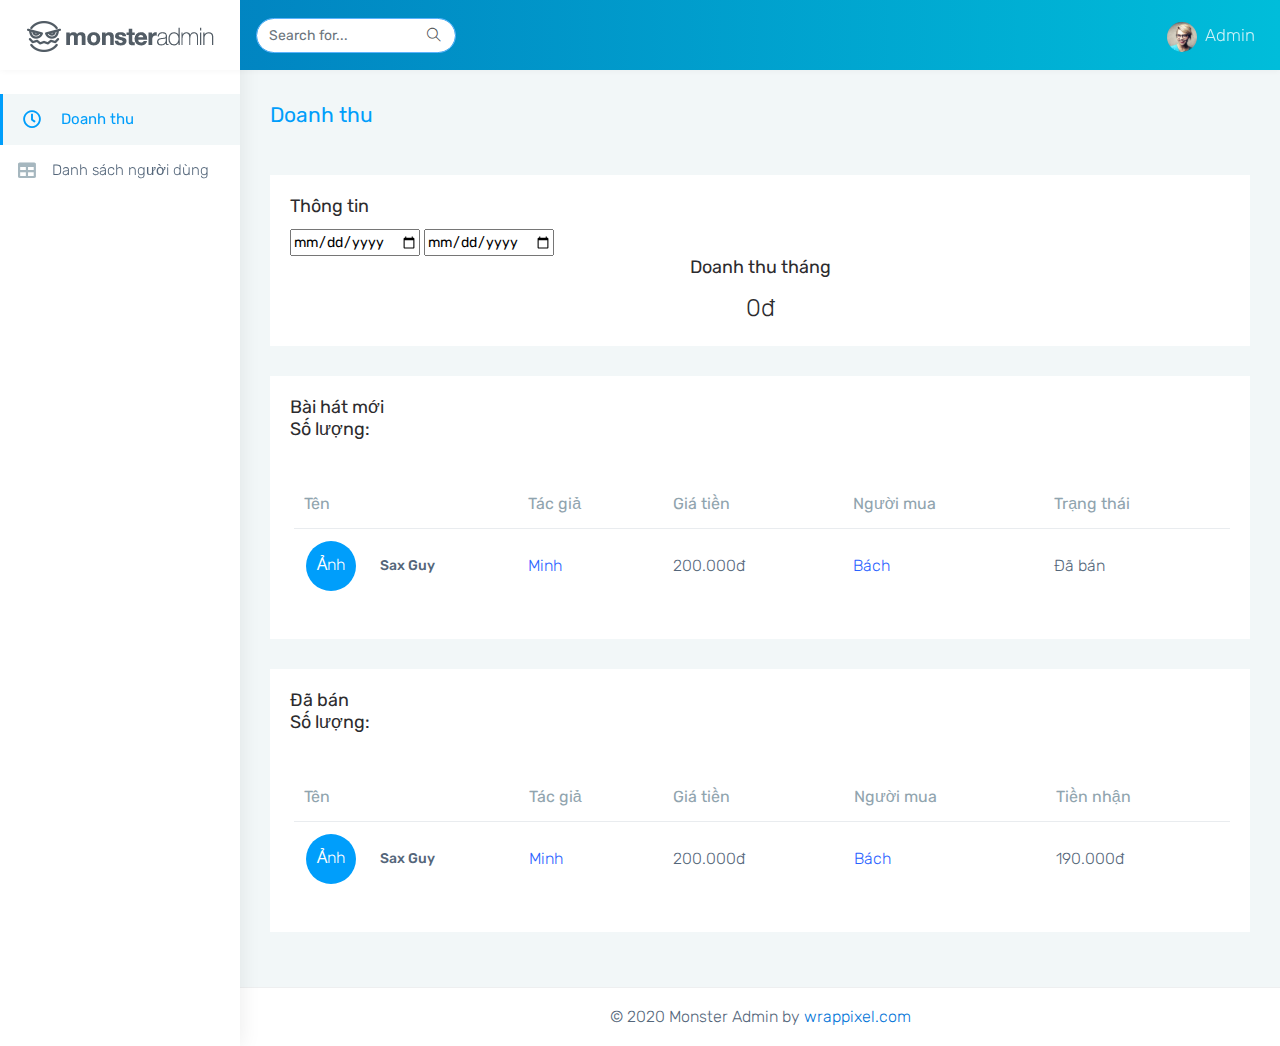
<file: admin/index.html>
<!DOCTYPE html>
<html dir="ltr" lang="en">

<head>
    <meta charset="utf-8">
    <meta http-equiv="X-UA-Compatible" content="IE=edge">
    <!-- Tell the browser to be responsive to screen width -->
    <meta name="viewport" content="width=device-width, initial-scale=1">
    <meta name="keywords"
        content="wrappixel, admin dashboard, html css dashboard, web dashboard, bootstrap 4 admin, bootstrap 4, css3 dashboard, bootstrap 4 dashboard, Monsterlite admin bootstrap 4 dashboard, frontend, responsive bootstrap 4 admin template, Monster admin lite design, Monster admin lite dashboard bootstrap 4 dashboard template">
    <meta name="description"
        content="Monster Lite is powerful and clean admin dashboard template, inpired from Bootstrap Framework">
    <meta name="robots" content="noindex,nofollow">
    <title>Monster Lite Template by WrapPixel</title>
    <link rel="canonical" href="https://www.wrappixel.com/templates/monster-admin-lite/" />
    <!-- Favicon icon -->
    <link rel="icon" type="image/png" sizes="16x16" href="assets/images/favicon.png">
    <!-- Custom CSS -->
    <link href="assets/plugins/chartist/dist/chartist.min.css" rel="stylesheet">
    <!-- Custom CSS -->
    <link href="css/style.min.css" rel="stylesheet">
    <!-- HTML5 Shim and Respond.js IE8 support of HTML5 elements and media queries -->
    <!-- WARNING: Respond.js doesn't work if you view the page via file:// -->
    <!--[if lt IE 9]>
    <script src="https://oss.maxcdn.com/libs/html5shiv/3.7.0/html5shiv.js"></script>
    <script src="https://oss.maxcdn.com/libs/respond.js/1.4.2/respond.min.js"></script>
<![endif]-->
</head>

<body>
    <!-- ============================================================== -->
    <!-- Preloader - style you can find in spinners.css -->
    <!-- ============================================================== -->
    <div class="preloader">
        <div class="lds-ripple">
            <div class="lds-pos"></div>
            <div class="lds-pos"></div>
        </div>
    </div>
    <!-- ============================================================== -->
    <!-- Main wrapper - style you can find in pages.scss -->
    <!-- ============================================================== -->
    <div id="main-wrapper" data-layout="vertical" data-navbarbg="skin6" data-sidebartype="full"
        data-sidebar-position="absolute" data-header-position="absolute" data-boxed-layout="full">
        <!-- ============================================================== -->
        <!-- Topbar header - style you can find in pages.scss -->
        <!-- ============================================================== -->
        <header class="topbar" data-navbarbg="skin6">
            <nav class="navbar top-navbar navbar-expand-md navbar-dark">
                <div class="navbar-header" data-logobg="skin6">
                    <!-- ============================================================== -->
                    <!-- Logo -->
                    <!-- ============================================================== -->
                    <a class="navbar-brand justify-content-center" href="index.html">
                        <!-- Logo icon -->
                        <b class="logo-icon">
                            <!--You can put here icon as well // <i class="wi wi-sunset"></i> //-->
                            <!-- Dark Logo icon -->
                            <img src="assets/images/logo-icon.png" alt="homepage" class="dark-logo" />

                        </b>
                        <!--End Logo icon -->
                        <!-- Logo text -->
                        <span class="logo-text">
                            <!-- dark Logo text -->
                            <img src="assets/images/logo-text.png" alt="homepage" class="dark-logo" />

                        </span>
                    </a>
                    <!-- ============================================================== -->
                    <!-- End Logo -->
                    <!-- ============================================================== -->
                    <!-- ============================================================== -->
                    <!-- toggle and nav items -->
                    <!-- ============================================================== -->
                    <a class="nav-toggler waves-effect waves-light text-dark d-block d-md-none"
                        href="javascript:void(0)"><i class="ti-menu ti-close"></i></a>
                </div>
                <!-- ============================================================== -->
                <!-- End Logo -->
                <!-- ============================================================== -->
                <div class="navbar-collapse collapse" id="navbarSupportedContent" data-navbarbg="skin5">
                    <ul class="navbar-nav d-none d-md-block d-lg-none">
                        <li class="nav-item">
                            <a class="nav-toggler nav-link waves-effect waves-light text-white"
                                href="javascript:void(0)"><i class="ti-menu ti-close"></i></a>
                        </li>
                    </ul>
                    <!-- ============================================================== -->
                    <!-- toggle and nav items -->
                    <!-- ============================================================== -->
                    <ul class="navbar-nav mr-auto mt-md-0 ">
                        <!-- ============================================================== -->
                        <!-- Search -->
                        <!-- ============================================================== -->

                        <li class="nav-item hidden-sm-down">
                            <form class="app-search pl-3">
                                <input type="text" class="form-control" placeholder="Search for..."> <a
                                    class="srh-btn"><i class="ti-search"></i></a>
                            </form>
                        </li>
                    </ul>

                    <!-- ============================================================== -->
                    <!-- Right side toggle and nav items -->
                    <!-- ============================================================== -->
                    <ul class="navbar-nav">
                        <!-- ============================================================== -->
                        <!-- User profile and search -->
                        <!-- ============================================================== -->
                        <li class="nav-item dropdown">
                            <a class="nav-link dropdown-toggle waves-effect waves-dark" href="" data-toggle="dropdown"
                                aria-haspopup="true" aria-expanded="false"><img src="assets/images/users/1.jpg"
                                    alt="user" class="profile-pic mr-2">Admin</a>
                        </li>
                    </ul>
                </div>
            </nav>
        </header>
        <!-- ============================================================== -->
        <!-- End Topbar header -->
        <!-- ============================================================== -->
        <!-- ============================================================== -->
        <!-- Left Sidebar - style you can find in sidebar.scss  -->
        <!-- ============================================================== -->
        <aside class="left-sidebar" data-sidebarbg="skin6">
            <!-- Sidebar scroll-->
            <div class="scroll-sidebar">
                <!-- Sidebar navigation-->
                <nav class="sidebar-nav">
                    <ul id="sidebarnav">
                        <!-- User Profile-->
                        <li class="sidebar-item"> <a class="sidebar-link waves-effect waves-dark sidebar-link"
                                href="index.html" aria-expanded="false"><i class="mr-3 far fa-clock fa-fw"
                                    aria-hidden="true"></i><span class="hide-menu">Doanh thu</span></a></li>
                        <li class="sidebar-item"> <a class="sidebar-link waves-effect waves-dark sidebar-link"
                                href="table-basic.html" aria-expanded="false"><i class="mr-3 fa fa-table"
                                    aria-hidden="true"></i><span class="hide-menu">Danh sách người dùng</span></a></li>
                     </ul>
                </nav>
            </div>
        </aside>
        <div class="page-wrapper">
            <div class="page-breadcrumb">
                <div class="row align-items-center">
                    <div class="col-md-6 col-8 align-self-center">
                        <h3 class="page-title mb-0 p-0">Doanh thu</h3>
                    </div>
                </div>
            </div>
            <div class="container-fluid">
                <div class="row">
                    <div class="col-sm-12">
                        <div class="card">
                            <div class="card-body">
                                <h4 class="card-title">Thông tin</h4>
                                <!-- <select class="custom-select col-md-2 ml-auto" id="idSelectThangDoanhThu">
                                    <option selected value="01">Tháng 1</option>
                                    <option value="02">Tháng 2</option>
                                </select> -->
                                <input type="date" id="idStartDateDoanhThu">
                                <input type="date" id="idEndDateDoanhThu">
                                <div class="text-center">
                                    <h4 class="card-title">Doanh thu tháng</h4>
                                    <h2 class="font-light m-b-0" id="idDoanhThuThang">0đ</h2>
                                </div>

                            </div>
                        </div>
                    </div>
                    <!-- Column -->
                </div>
                <!-- ============================================================== -->
                <!-- Sales chart -->
                <!-- ============================================================== -->

                <!-- ============================================================== -->
                <!-- Table -->
                <!-- ============================================================== -->
                <div class="row">
                    <div class="col-sm-12">
                        <div class="card">
                            <div class="card-body">
                                <div class="row align-items-center">
                                    <h4 class="card-title col-md-10 mb-md-0 mb-3">Bài hát mới</h4>
                                    <h5 class="card-title col-md-10 mb-md-0 mb-3">Số lượng: </h5>
                                </div>
                                <div class="table-responsive m-t-40">
                                    <table class="table stylish-table no-wrap">
                                        <thead>
                                            <tr>
                                                <th class="border-top-0" colspan="2">Tên</th>
                                                <th class="border-top-0">Tác giả</th>
                                                <th class="border-top-0">Giá tiền</th>
                                                <th class="border-top-0">Người mua</th>
                                                <th class="border-top-0">Trạng thái</th>
                                            </tr>
                                        </thead>
                                        <tbody>
                                            <tr>
                                                <td style="width:50px;"><span class="round">Ảnh</span></td>
                                                <td>
                                                    <h6>Sax Guy</h6>
                                                </td>
                                                <td ><a href="thong-tin.html">Minh</a></td>
                                                <td>200.000đ</td>
                                                <td ><a href="thong-tin.html">Bách</a></td>
                                                <td>Đã bán</td>
                                            </tr>
                                        </tbody>
                                    </table>
                                </div>
                            </div>
                        </div>
                    </div>
                    <div class="col-sm-12">
                        <div class="card">
                            <div class="card-body">
                                <div class="row align-items-center">
                                    <h4 class="card-title col-md-10 mb-md-0 mb-3">Đã bán</h4>
                                    <h4 class="card-title col-md-10 mb-md-0 mb-3">Số lượng: </h4>
                                </div>
                                <div class="table-responsive m-t-40">
                                    <table class="table stylish-table no-wrap">
                                        <thead>
                                            <tr>
                                                <th class="border-top-0" colspan="2">Tên</th>
                                                <th class="border-top-0">Tác giả</th>
                                                <th class="border-top-0">Giá tiền</th>
                                                <th class="border-top-0">Người mua</th>
                                                <th class="border-top-0">Tiền nhận</th>
                                            </tr>
                                        </thead>
                                        <tbody>
                                        <tr>
                                            <td style="width:50px;"><span class="round">Ảnh</span></td>
                                            <td>
                                                <h6>Sax Guy</h6>
                                            </td>
                                            <td ><a href="thong-tin.html">Minh</a></td>
                                            <td>200.000đ</td>
                                            <td ><a href="thong-tin.html">Bách</a></td>
                                            <td>190.000đ</td>
                                        </tr>
                                        </tbody>
                                    </table>
                                </div>
                            </div>
                        </div>
                    </div>


                </div>
                <!-- ============================================================== -->
                <!-- Table -->
                <!-- ============================================================== -->
                <!-- ============================================================== -->
                <!-- Recent blogss -->
                <!-- ============================================================== -->

                <!-- ============================================================== -->
                <!-- Recent blogss -->
                <!-- ============================================================== -->
            </div>
            <!-- ============================================================== -->
            <!-- End Container fluid  -->
            <!-- ============================================================== -->
            <!-- ============================================================== -->
            <!-- footer -->
            <!-- ============================================================== -->
            <footer class="footer text-center">
                © 2020 Monster Admin by <a href="https://www.wrappixel.com/">wrappixel.com</a>
            </footer>
            <!-- ============================================================== -->
            <!-- End footer -->
            <!-- ============================================================== -->
        </div>
        <!-- ============================================================== -->
        <!-- End Page wrapper  -->
        <!-- ============================================================== -->
    </div>
    <!-- ============================================================== -->
    <!-- End Wrapper -->
    <!-- ============================================================== -->
    <!-- ============================================================== -->
    <!-- All Jquery -->
    <!-- ============================================================== -->
    <script src="assets/plugins/jquery/dist/jquery.min.js"></script>
    <!-- Bootstrap tether Core JavaScript -->
    <script src="assets/plugins/popper.js/dist/umd/popper.min.js"></script>
    <script src="assets/plugins/bootstrap/dist/js/bootstrap.min.js"></script>
    <script src="js/app-style-switcher.js"></script>
    <!--Wave Effects -->
    <script src="js/waves.js"></script>
    <!--Menu sidebar -->
    <script src="js/sidebarmenu.js"></script>
    <!--Custom JavaScript -->
    <script src="js/custom.js"></script>
    <!--This page JavaScript -->
    <!--flot chart-->
    <script src="assets/plugins/flot/jquery.flot.js"></script>
    <script src="assets/plugins/flot.tooltip/js/jquery.flot.tooltip.min.js"></script>
    <script src="js/pages/dashboards/dashboard1.js"></script>
    <script type="text/javascript">
        lay_doanh_thu();
        $('#idStartDateDoanhThu').on('change', function() {
            lay_doanh_thu();
        });
        $('#idEndDateDoanhThu').on('change', function() {
            lay_doanh_thu();
        });

        function lay_doanh_thu(){
            $.get({
                url:"https://sem4-finalpj-api.herokuapp.com/admin/transaction/timefilter",
                data: {
                    start: $('#idStartDateDoanhThu').val(),
                    end: $('#idEndDateDoanhThu').val()
                    // end: '28' + thang + nam
                }
            }).done(result => {
                var doanhthu = 0;
                $.each(result.data, function(i, v) {
                    doanhthu += v.song.price;
                })
                $('#idDoanhThuThang').html('$'+(doanhthu*0.05).toFixed(2));
            });
        }
    </script>
</body>

</html>
</file>
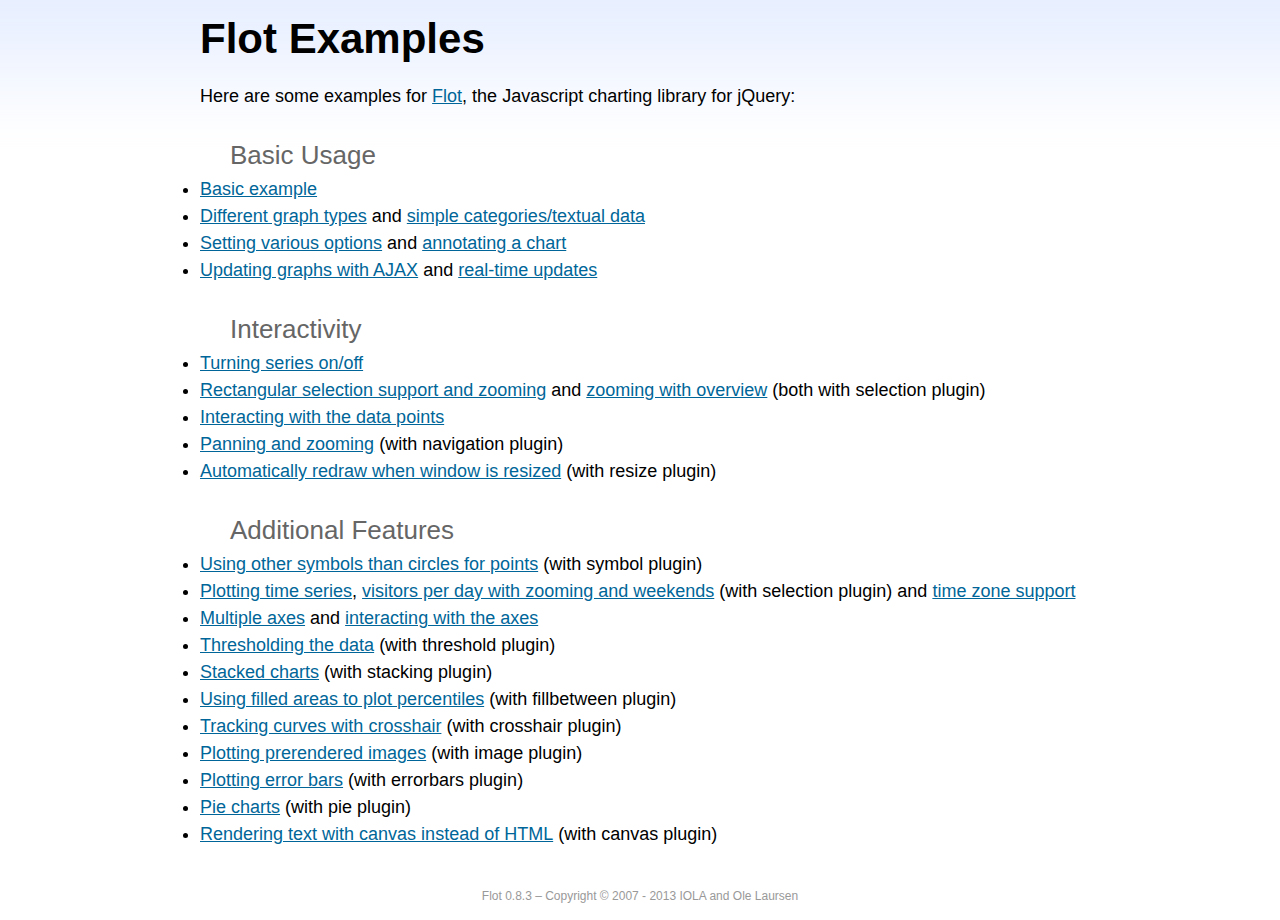
<file: admin/assets/plugins/flot/examples/index.html>
<!DOCTYPE html PUBLIC "-//W3C//DTD HTML 4.01//EN" "http://www.w3.org/TR/html4/strict.dtd">
<html>
<head>
	<meta http-equiv="Content-Type" content="text/html; charset=utf-8">
	<title>Flot Examples</title>
	<link href="examples.css" rel="stylesheet" type="text/css">
	<style>

	h3 {
		margin-top: 30px;
		margin-bottom: 5px;
	}

	</style>
	<script language="javascript" type="text/javascript" src="../jquery.js"></script>
	<script language="javascript" type="text/javascript" src="../jquery.flot.js"></script>
	<script type="text/javascript">

	$(function() {

		// Add the Flot version string to the footer

		$("#footer").prepend("Flot " + $.plot.version + " &ndash; ");
	});

	</script>
</head>
<body>

	<div id="header">
		<h2>Flot Examples</h2>
	</div>

	<div id="content">

		<p>Here are some examples for <a href="http://www.flotcharts.org">Flot</a>, the Javascript charting library for jQuery:</p>

		<h3>Basic Usage</h3>

		<ul>
			<li><a href="basic-usage/index.html">Basic example</a></li>
			<li><a href="series-types/index.html">Different graph types</a> and <a href="categories/index.html">simple categories/textual data</a></li>
			<li><a href="basic-options/index.html">Setting various options</a> and <a href="annotating/index.html">annotating a chart</a></li>
			<li><a href="ajax/index.html">Updating graphs with AJAX</a> and <a href="realtime/index.html">real-time updates</a></li>
		</ul>

		<h3>Interactivity</h3>

		<ul>
			<li><a href="series-toggle/index.html">Turning series on/off</a></li>
			<li><a href="selection/index.html">Rectangular selection support and zooming</a> and <a href="zooming/index.html">zooming with overview</a> (both with selection plugin)</li>
			<li><a href="interacting/index.html">Interacting with the data points</a></li>
			<li><a href="navigate/index.html">Panning and zooming</a> (with navigation plugin)</li>
			<li><a href="resize/index.html">Automatically redraw when window is resized</a> (with resize plugin)</li>
		</ul>

		<h3>Additional Features</h3>

		<ul>
			<li><a href="symbols/index.html">Using other symbols than circles for points</a> (with symbol plugin)</li>
			<li><a href="axes-time/index.html">Plotting time series</a>, <a href="visitors/index.html">visitors per day with zooming and weekends</a> (with selection plugin) and <a href="axes-time-zones/index.html">time zone support</a></li>
			<li><a href="axes-multiple/index.html">Multiple axes</a> and <a href="axes-interacting/index.html">interacting with the axes</a></li>
			<li><a href="threshold/index.html">Thresholding the data</a> (with threshold plugin)</li>
			<li><a href="stacking/index.html">Stacked charts</a> (with stacking plugin)</li>
			<li><a href="percentiles/index.html">Using filled areas to plot percentiles</a> (with fillbetween plugin)</li>
			<li><a href="tracking/index.html">Tracking curves with crosshair</a> (with crosshair plugin)</li>
			<li><a href="image/index.html">Plotting prerendered images</a> (with image plugin)</li>
			<li><a href="series-errorbars/index.html">Plotting error bars</a> (with errorbars plugin)</li>
			<li><a href="series-pie/index.html">Pie charts</a> (with pie plugin)</li>
			<li><a href="canvas/index.html">Rendering text with canvas instead of HTML</a> (with canvas plugin)</li>
		</ul>

	</div>

	<div id="footer">
		Copyright &copy; 2007 - 2013 IOLA and Ole Laursen
	</div>

</body>
</html>
</file>
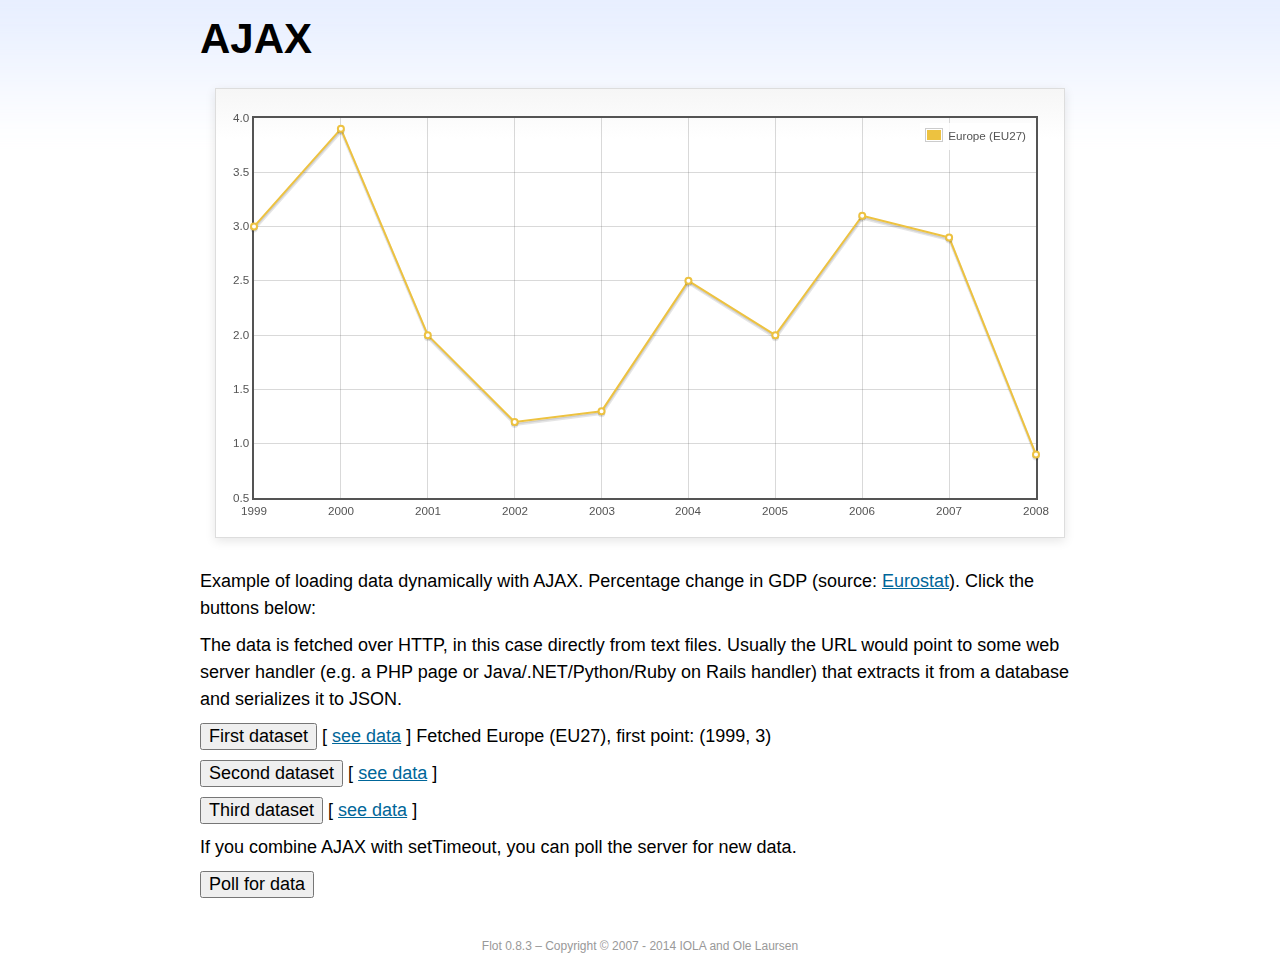
<file: admin/assets/plugins/flot/examples/ajax/index.html>
<!DOCTYPE html PUBLIC "-//W3C//DTD HTML 4.01//EN" "http://www.w3.org/TR/html4/strict.dtd">
<html>
<head>
	<meta http-equiv="Content-Type" content="text/html; charset=utf-8">
	<title>Flot Examples: AJAX</title>
	<link href="../examples.css" rel="stylesheet" type="text/css">
	<!--[if lte IE 8]><script language="javascript" type="text/javascript" src="../../excanvas.min.js"></script><![endif]-->
	<script language="javascript" type="text/javascript" src="../../jquery.js"></script>
	<script language="javascript" type="text/javascript" src="../../jquery.flot.js"></script>
	<script type="text/javascript">

	$(function() {

		var options = {
			lines: {
				show: true
			},
			points: {
				show: true
			},
			xaxis: {
				tickDecimals: 0,
				tickSize: 1
			}
		};

		var data = [];

		$.plot("#placeholder", data, options);

		// Fetch one series, adding to what we already have

		var alreadyFetched = {};

		$("button.fetchSeries").click(function () {

			var button = $(this);

			// Find the URL in the link right next to us, then fetch the data

			var dataurl = button.siblings("a").attr("href");

			function onDataReceived(series) {

				// Extract the first coordinate pair; jQuery has parsed it, so
				// the data is now just an ordinary JavaScript object

				var firstcoordinate = "(" + series.data[0][0] + ", " + series.data[0][1] + ")";
				button.siblings("span").text("Fetched " + series.label + ", first point: " + firstcoordinate);

				// Push the new data onto our existing data array

				if (!alreadyFetched[series.label]) {
					alreadyFetched[series.label] = true;
					data.push(series);
				}

				$.plot("#placeholder", data, options);
			}

			$.ajax({
				url: dataurl,
				type: "GET",
				dataType: "json",
				success: onDataReceived
			});
		});

		// Initiate a recurring data update

		$("button.dataUpdate").click(function () {

			data = [];
			alreadyFetched = {};

			$.plot("#placeholder", data, options);

			var iteration = 0;

			function fetchData() {

				++iteration;

				function onDataReceived(series) {

					// Load all the data in one pass; if we only got partial
					// data we could merge it with what we already have.

					data = [ series ];
					$.plot("#placeholder", data, options);
				}

				// Normally we call the same URL - a script connected to a
				// database - but in this case we only have static example
				// files, so we need to modify the URL.

				$.ajax({
					url: "data-eu-gdp-growth-" + iteration + ".json",
					type: "GET",
					dataType: "json",
					success: onDataReceived
				});

				if (iteration < 5) {
					setTimeout(fetchData, 1000);
				} else {
					data = [];
					alreadyFetched = {};
				}
			}

			setTimeout(fetchData, 1000);
		});

		// Load the first series by default, so we don't have an empty plot

		$("button.fetchSeries:first").click();

		// Add the Flot version string to the footer

		$("#footer").prepend("Flot " + $.plot.version + " &ndash; ");
	});

	</script>
</head>
<body>

	<div id="header">
		<h2>AJAX</h2>
	</div>

	<div id="content">

		<div class="demo-container">
			<div id="placeholder" class="demo-placeholder"></div>
		</div>

		<p>Example of loading data dynamically with AJAX. Percentage change in GDP (source: <a href="http://epp.eurostat.ec.europa.eu/tgm/table.do?tab=table&init=1&plugin=1&language=en&pcode=tsieb020">Eurostat</a>). Click the buttons below:</p>

		<p>The data is fetched over HTTP, in this case directly from text files. Usually the URL would point to some web server handler (e.g. a PHP page or Java/.NET/Python/Ruby on Rails handler) that extracts it from a database and serializes it to JSON.</p>

		<p>
			<button class="fetchSeries">First dataset</button>
			[ <a href="data-eu-gdp-growth.json">see data</a> ]
			<span></span>
		</p>

		<p>
			<button class="fetchSeries">Second dataset</button>
			[ <a href="data-japan-gdp-growth.json">see data</a> ]
			<span></span>
		</p>

		<p>
			<button class="fetchSeries">Third dataset</button>
			[ <a href="data-usa-gdp-growth.json">see data</a> ]
			<span></span>
		</p>

		<p>If you combine AJAX with setTimeout, you can poll the server for new data.</p>

		<p>
			<button class="dataUpdate">Poll for data</button>
		</p>

	</div>

	<div id="footer">
		Copyright &copy; 2007 - 2014 IOLA and Ole Laursen
	</div>

</body>
</html>
</file>
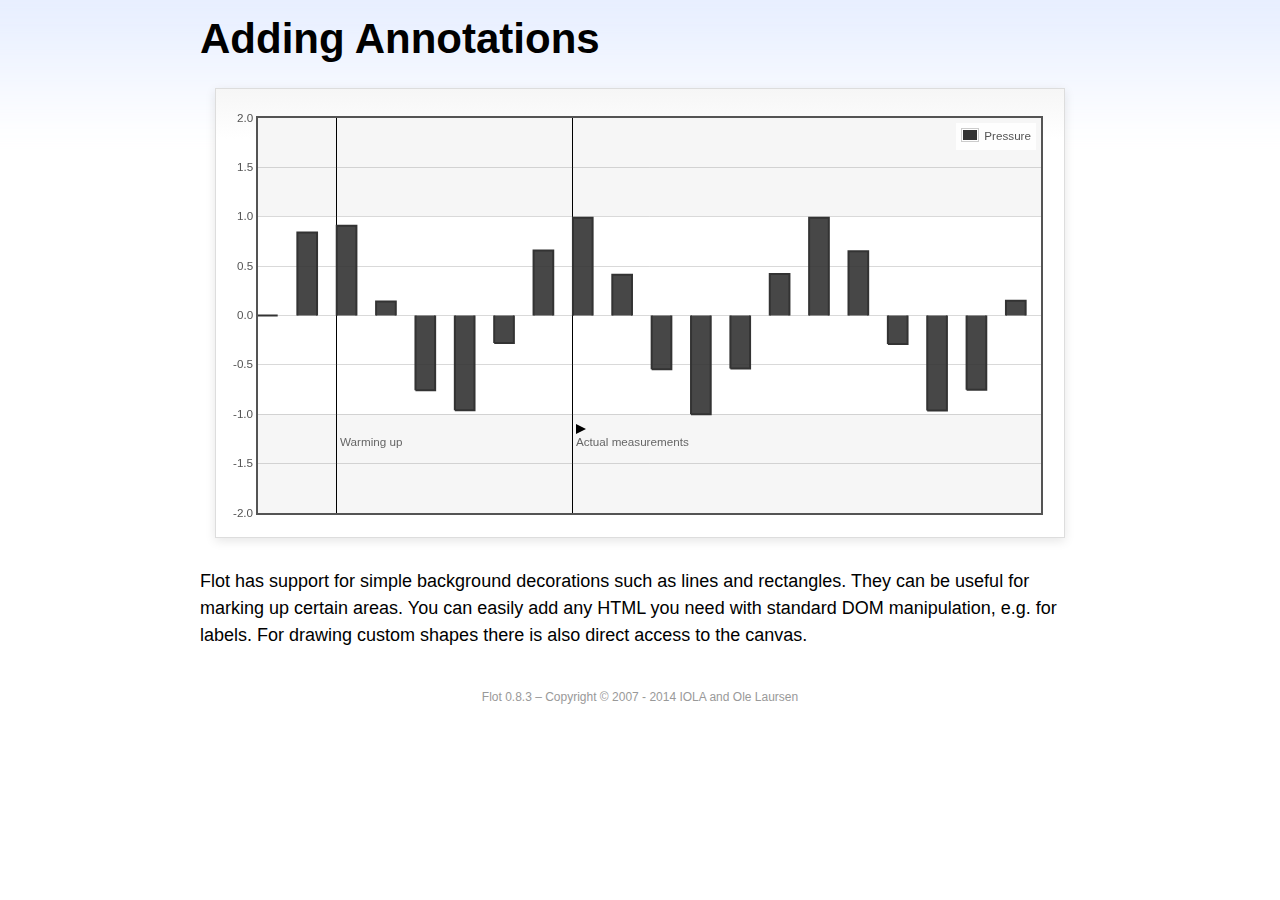
<file: admin/assets/plugins/flot/examples/annotating/index.html>
<!DOCTYPE html PUBLIC "-//W3C//DTD HTML 4.01//EN" "http://www.w3.org/TR/html4/strict.dtd">
<html>
<head>
	<meta http-equiv="Content-Type" content="text/html; charset=utf-8">
	<title>Flot Examples: Adding Annotations</title>
	<link href="../examples.css" rel="stylesheet" type="text/css">
	<!--[if lte IE 8]><script language="javascript" type="text/javascript" src="../../excanvas.min.js"></script><![endif]-->
	<script language="javascript" type="text/javascript" src="../../jquery.js"></script>
	<script language="javascript" type="text/javascript" src="../../jquery.flot.js"></script>
	<script type="text/javascript">

	$(function() {

		var d1 = [];
		for (var i = 0; i < 20; ++i) {
			d1.push([i, Math.sin(i)]);
		}

		var data = [{ data: d1, label: "Pressure", color: "#333" }];

		var markings = [
			{ color: "#f6f6f6", yaxis: { from: 1 } },
			{ color: "#f6f6f6", yaxis: { to: -1 } },
			{ color: "#000", lineWidth: 1, xaxis: { from: 2, to: 2 } },
			{ color: "#000", lineWidth: 1, xaxis: { from: 8, to: 8 } }
		];

		var placeholder = $("#placeholder");

		var plot = $.plot(placeholder, data, {
			bars: { show: true, barWidth: 0.5, fill: 0.9 },
			xaxis: { ticks: [], autoscaleMargin: 0.02 },
			yaxis: { min: -2, max: 2 },
			grid: { markings: markings }
		});

		var o = plot.pointOffset({ x: 2, y: -1.2});

		// Append it to the placeholder that Flot already uses for positioning

		placeholder.append("<div style='position:absolute;left:" + (o.left + 4) + "px;top:" + o.top + "px;color:#666;font-size:smaller'>Warming up</div>");

		o = plot.pointOffset({ x: 8, y: -1.2});
		placeholder.append("<div style='position:absolute;left:" + (o.left + 4) + "px;top:" + o.top + "px;color:#666;font-size:smaller'>Actual measurements</div>");

		// Draw a little arrow on top of the last label to demonstrate canvas
		// drawing

		var ctx = plot.getCanvas().getContext("2d");
		ctx.beginPath();
		o.left += 4;
		ctx.moveTo(o.left, o.top);
		ctx.lineTo(o.left, o.top - 10);
		ctx.lineTo(o.left + 10, o.top - 5);
		ctx.lineTo(o.left, o.top);
		ctx.fillStyle = "#000";
		ctx.fill();

		// Add the Flot version string to the footer

		$("#footer").prepend("Flot " + $.plot.version + " &ndash; ");
	});

	</script>
</head>
<body>

	<div id="header">
		<h2>Adding Annotations</h2>
	</div>

	<div id="content">

		<div class="demo-container">
			<div id="placeholder" class="demo-placeholder"></div>
		</div>

		<p>Flot has support for simple background decorations such as lines and rectangles. They can be useful for marking up certain areas. You can easily add any HTML you need with standard DOM manipulation, e.g. for labels. For drawing custom shapes there is also direct access to the canvas.</p>

	</div>

	<div id="footer">
		Copyright &copy; 2007 - 2014 IOLA and Ole Laursen
	</div>

</body>
</html>
</file>
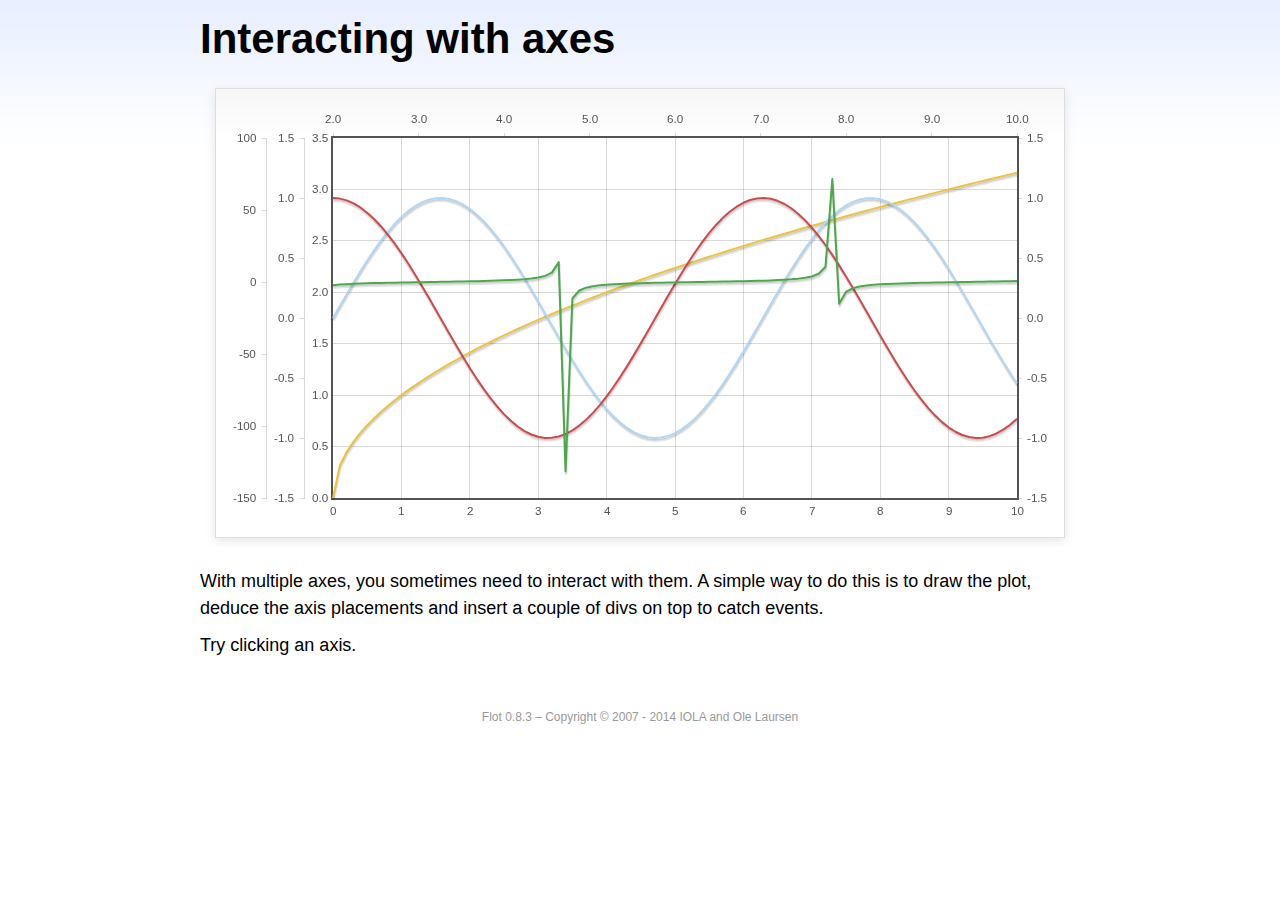
<file: admin/assets/plugins/flot/examples/axes-interacting/index.html>
<!DOCTYPE html PUBLIC "-//W3C//DTD HTML 4.01//EN" "http://www.w3.org/TR/html4/strict.dtd">
<html>
<head>
	<meta http-equiv="Content-Type" content="text/html; charset=utf-8">
	<title>Flot Examples: Interacting with axes</title>
	<link href="../examples.css" rel="stylesheet" type="text/css">
	<!--[if lte IE 8]><script language="javascript" type="text/javascript" src="../../excanvas.min.js"></script><![endif]-->
	<script language="javascript" type="text/javascript" src="../../jquery.js"></script>
	<script language="javascript" type="text/javascript" src="../../jquery.flot.js"></script>
	<script type="text/javascript">

	$(function() {

		function generate(start, end, fn) {
			var res = [];
			for (var i = 0; i <= 100; ++i) {
				var x = start + i / 100 * (end - start);
				res.push([x, fn(x)]);
			}
			return res;
		}

		var data = [
			{ data: generate(0, 10, function (x) { return Math.sqrt(x);}), xaxis: 1, yaxis:1 },
			{ data: generate(0, 10, function (x) { return Math.sin(x);}), xaxis: 1, yaxis:2 },
			{ data: generate(0, 10, function (x) { return Math.cos(x);}), xaxis: 1, yaxis:3 },
			{ data: generate(2, 10, function (x) { return Math.tan(x);}), xaxis: 2, yaxis: 4 }
		];

		var plot = $.plot("#placeholder", data, {
			xaxes: [
				{ position: 'bottom' },
				{ position: 'top'}
			],
			yaxes: [
				{ position: 'left' },
				{ position: 'left' },
				{ position: 'right' },
				{ position: 'left' }
			]
		});

		// Create a div for each axis

		$.each(plot.getAxes(), function (i, axis) {
			if (!axis.show)
				return;

			var box = axis.box;

			$("<div class='axisTarget' style='position:absolute; left:" + box.left + "px; top:" + box.top + "px; width:" + box.width +  "px; height:" + box.height + "px'></div>")
				.data("axis.direction", axis.direction)
				.data("axis.n", axis.n)
				.css({ backgroundColor: "#f00", opacity: 0, cursor: "pointer" })
				.appendTo(plot.getPlaceholder())
				.hover(
					function () { $(this).css({ opacity: 0.10 }) },
					function () { $(this).css({ opacity: 0 }) }
				)
				.click(function () {
					$("#click").text("You clicked the " + axis.direction + axis.n + "axis!")
				});
		});

		// Add the Flot version string to the footer

		$("#footer").prepend("Flot " + $.plot.version + " &ndash; ");
	});

	</script>
</head>
<body>

	<div id="header">
		<h2>Interacting with axes</h2>
	</div>

	<div id="content">

		<div class="demo-container">
			<div id="placeholder" class="demo-placeholder"></div>
		</div>

		<p>With multiple axes, you sometimes need to interact with them. A simple way to do this is to draw the plot, deduce the axis placements and insert a couple of divs on top to catch events.</p>

		<p>Try clicking an axis.</p>

		<p id="click"></p>

	</div>

	<div id="footer">
		Copyright &copy; 2007 - 2014 IOLA and Ole Laursen
	</div>

</body>
</html>
</file>
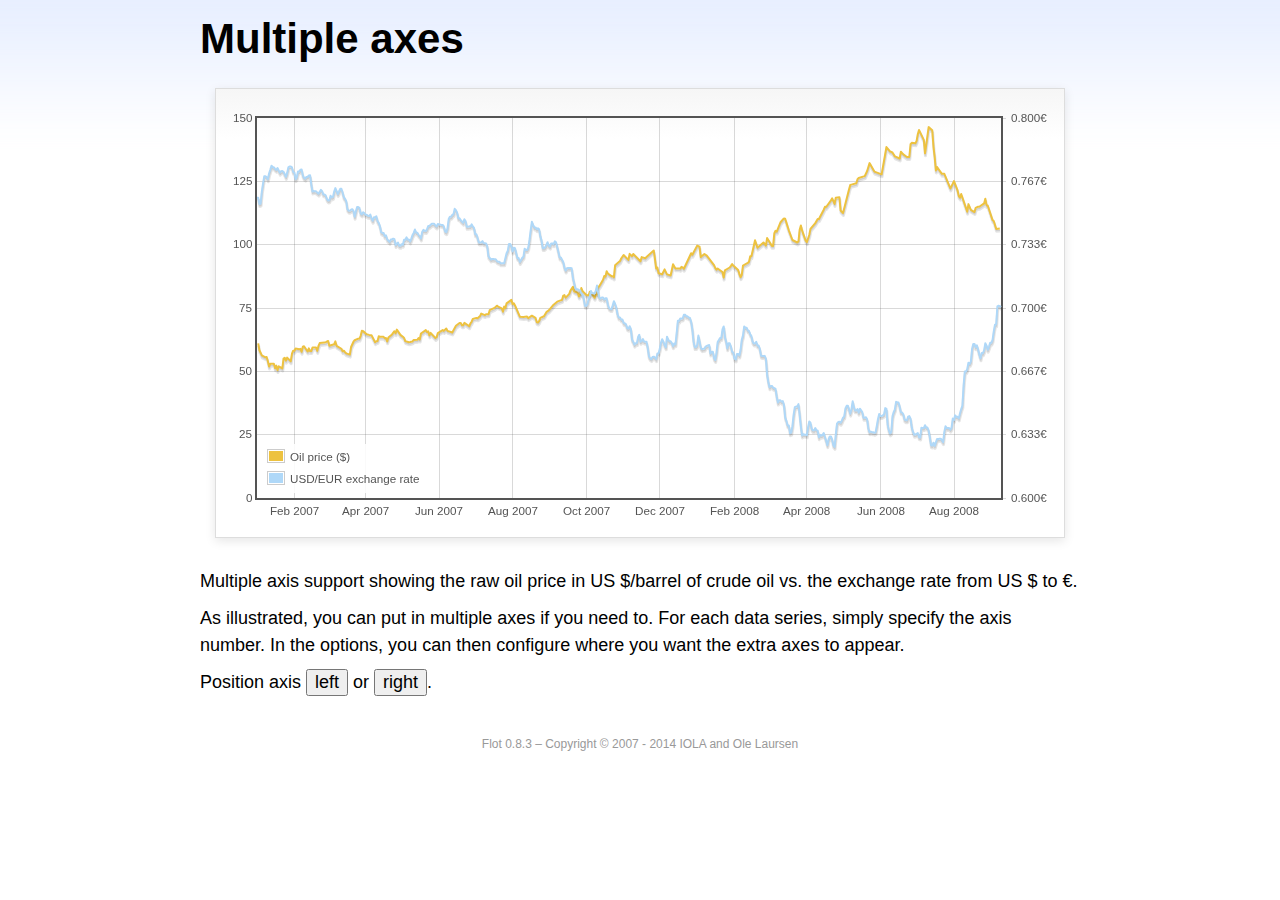
<file: admin/assets/plugins/flot/examples/axes-multiple/index.html>
<!DOCTYPE html PUBLIC "-//W3C//DTD HTML 4.01//EN" "http://www.w3.org/TR/html4/strict.dtd">
<html>
<head>
	<meta http-equiv="Content-Type" content="text/html; charset=utf-8">
	<title>Flot Examples: Multiple Axes</title>
	<link href="../examples.css" rel="stylesheet" type="text/css">
	<!--[if lte IE 8]><script language="javascript" type="text/javascript" src="../../excanvas.min.js"></script><![endif]-->
	<script language="javascript" type="text/javascript" src="../../jquery.js"></script>
	<script language="javascript" type="text/javascript" src="../../jquery.flot.js"></script>
	<script language="javascript" type="text/javascript" src="../../jquery.flot.time.js"></script>
	<script type="text/javascript">

	$(function() {

		var oilprices = [[1167692400000,61.05], [1167778800000,58.32], [1167865200000,57.35], [1167951600000,56.31], [1168210800000,55.55], [1168297200000,55.64], [1168383600000,54.02], [1168470000000,51.88], [1168556400000,52.99], [1168815600000,52.99], [1168902000000,51.21], [1168988400000,52.24], [1169074800000,50.48], [1169161200000,51.99], [1169420400000,51.13], [1169506800000,55.04], [1169593200000,55.37], [1169679600000,54.23], [1169766000000,55.42], [1170025200000,54.01], [1170111600000,56.97], [1170198000000,58.14], [1170284400000,58.14], [1170370800000,59.02], [1170630000000,58.74], [1170716400000,58.88], [1170802800000,57.71], [1170889200000,59.71], [1170975600000,59.89], [1171234800000,57.81], [1171321200000,59.06], [1171407600000,58.00], [1171494000000,57.99], [1171580400000,59.39], [1171839600000,59.39], [1171926000000,58.07], [1172012400000,60.07], [1172098800000,61.14], [1172444400000,61.39], [1172530800000,61.46], [1172617200000,61.79], [1172703600000,62.00], [1172790000000,60.07], [1173135600000,60.69], [1173222000000,61.82], [1173308400000,60.05], [1173654000000,58.91], [1173740400000,57.93], [1173826800000,58.16], [1173913200000,57.55], [1173999600000,57.11], [1174258800000,56.59], [1174345200000,59.61], [1174518000000,61.69], [1174604400000,62.28], [1174860000000,62.91], [1174946400000,62.93], [1175032800000,64.03], [1175119200000,66.03], [1175205600000,65.87], [1175464800000,64.64], [1175637600000,64.38], [1175724000000,64.28], [1175810400000,64.28], [1176069600000,61.51], [1176156000000,61.89], [1176242400000,62.01], [1176328800000,63.85], [1176415200000,63.63], [1176674400000,63.61], [1176760800000,63.10], [1176847200000,63.13], [1176933600000,61.83], [1177020000000,63.38], [1177279200000,64.58], [1177452000000,65.84], [1177538400000,65.06], [1177624800000,66.46], [1177884000000,64.40], [1178056800000,63.68], [1178143200000,63.19], [1178229600000,61.93], [1178488800000,61.47], [1178575200000,61.55], [1178748000000,61.81], [1178834400000,62.37], [1179093600000,62.46], [1179180000000,63.17], [1179266400000,62.55], [1179352800000,64.94], [1179698400000,66.27], [1179784800000,65.50], [1179871200000,65.77], [1179957600000,64.18], [1180044000000,65.20], [1180389600000,63.15], [1180476000000,63.49], [1180562400000,65.08], [1180908000000,66.30], [1180994400000,65.96], [1181167200000,66.93], [1181253600000,65.98], [1181599200000,65.35], [1181685600000,66.26], [1181858400000,68.00], [1182117600000,69.09], [1182204000000,69.10], [1182290400000,68.19], [1182376800000,68.19], [1182463200000,69.14], [1182722400000,68.19], [1182808800000,67.77], [1182895200000,68.97], [1182981600000,69.57], [1183068000000,70.68], [1183327200000,71.09], [1183413600000,70.92], [1183586400000,71.81], [1183672800000,72.81], [1183932000000,72.19], [1184018400000,72.56], [1184191200000,72.50], [1184277600000,74.15], [1184623200000,75.05], [1184796000000,75.92], [1184882400000,75.57], [1185141600000,74.89], [1185228000000,73.56], [1185314400000,75.57], [1185400800000,74.95], [1185487200000,76.83], [1185832800000,78.21], [1185919200000,76.53], [1186005600000,76.86], [1186092000000,76.00], [1186437600000,71.59], [1186696800000,71.47], [1186956000000,71.62], [1187042400000,71.00], [1187301600000,71.98], [1187560800000,71.12], [1187647200000,69.47], [1187733600000,69.26], [1187820000000,69.83], [1187906400000,71.09], [1188165600000,71.73], [1188338400000,73.36], [1188511200000,74.04], [1188856800000,76.30], [1189116000000,77.49], [1189461600000,78.23], [1189548000000,79.91], [1189634400000,80.09], [1189720800000,79.10], [1189980000000,80.57], [1190066400000,81.93], [1190239200000,83.32], [1190325600000,81.62], [1190584800000,80.95], [1190671200000,79.53], [1190757600000,80.30], [1190844000000,82.88], [1190930400000,81.66], [1191189600000,80.24], [1191276000000,80.05], [1191362400000,79.94], [1191448800000,81.44], [1191535200000,81.22], [1191794400000,79.02], [1191880800000,80.26], [1191967200000,80.30], [1192053600000,83.08], [1192140000000,83.69], [1192399200000,86.13], [1192485600000,87.61], [1192572000000,87.40], [1192658400000,89.47], [1192744800000,88.60], [1193004000000,87.56], [1193090400000,87.56], [1193176800000,87.10], [1193263200000,91.86], [1193612400000,93.53], [1193698800000,94.53], [1193871600000,95.93], [1194217200000,93.98], [1194303600000,96.37], [1194476400000,95.46], [1194562800000,96.32], [1195081200000,93.43], [1195167600000,95.10], [1195426800000,94.64], [1195513200000,95.10], [1196031600000,97.70], [1196118000000,94.42], [1196204400000,90.62], [1196290800000,91.01], [1196377200000,88.71], [1196636400000,88.32], [1196809200000,90.23], [1196982000000,88.28], [1197241200000,87.86], [1197327600000,90.02], [1197414000000,92.25], [1197586800000,90.63], [1197846000000,90.63], [1197932400000,90.49], [1198018800000,91.24], [1198105200000,91.06], [1198191600000,90.49], [1198710000000,96.62], [1198796400000,96.00], [1199142000000,99.62], [1199314800000,99.18], [1199401200000,95.09], [1199660400000,96.33], [1199833200000,95.67], [1200351600000,91.90], [1200438000000,90.84], [1200524400000,90.13], [1200610800000,90.57], [1200956400000,89.21], [1201042800000,86.99], [1201129200000,89.85], [1201474800000,90.99], [1201561200000,91.64], [1201647600000,92.33], [1201734000000,91.75], [1202079600000,90.02], [1202166000000,88.41], [1202252400000,87.14], [1202338800000,88.11], [1202425200000,91.77], [1202770800000,92.78], [1202857200000,93.27], [1202943600000,95.46], [1203030000000,95.46], [1203289200000,101.74], [1203462000000,98.81], [1203894000000,100.88], [1204066800000,99.64], [1204153200000,102.59], [1204239600000,101.84], [1204498800000,99.52], [1204585200000,99.52], [1204671600000,104.52], [1204758000000,105.47], [1204844400000,105.15], [1205103600000,108.75], [1205276400000,109.92], [1205362800000,110.33], [1205449200000,110.21], [1205708400000,105.68], [1205967600000,101.84], [1206313200000,100.86], [1206399600000,101.22], [1206486000000,105.90], [1206572400000,107.58], [1206658800000,105.62], [1206914400000,101.58], [1207000800000,100.98], [1207173600000,103.83], [1207260000000,106.23], [1207605600000,108.50], [1207778400000,110.11], [1207864800000,110.14], [1208210400000,113.79], [1208296800000,114.93], [1208383200000,114.86], [1208728800000,117.48], [1208815200000,118.30], [1208988000000,116.06], [1209074400000,118.52], [1209333600000,118.75], [1209420000000,113.46], [1209592800000,112.52], [1210024800000,121.84], [1210111200000,123.53], [1210197600000,123.69], [1210543200000,124.23], [1210629600000,125.80], [1210716000000,126.29], [1211148000000,127.05], [1211320800000,129.07], [1211493600000,132.19], [1211839200000,128.85], [1212357600000,127.76], [1212703200000,138.54], [1212962400000,136.80], [1213135200000,136.38], [1213308000000,134.86], [1213653600000,134.01], [1213740000000,136.68], [1213912800000,135.65], [1214172000000,134.62], [1214258400000,134.62], [1214344800000,134.62], [1214431200000,139.64], [1214517600000,140.21], [1214776800000,140.00], [1214863200000,140.97], [1214949600000,143.57], [1215036000000,145.29], [1215381600000,141.37], [1215468000000,136.04], [1215727200000,146.40], [1215986400000,145.18], [1216072800000,138.74], [1216159200000,134.60], [1216245600000,129.29], [1216332000000,130.65], [1216677600000,127.95], [1216850400000,127.95], [1217282400000,122.19], [1217455200000,124.08], [1217541600000,125.10], [1217800800000,121.41], [1217887200000,119.17], [1217973600000,118.58], [1218060000000,120.02], [1218405600000,114.45], [1218492000000,113.01], [1218578400000,116.00], [1218751200000,113.77], [1219010400000,112.87], [1219096800000,114.53], [1219269600000,114.98], [1219356000000,114.98], [1219701600000,116.27], [1219788000000,118.15], [1219874400000,115.59], [1219960800000,115.46], [1220306400000,109.71], [1220392800000,109.35], [1220565600000,106.23], [1220824800000,106.34]];

		var exchangerates = [[1167606000000,0.7580], [1167692400000,0.7580], [1167778800000,0.75470], [1167865200000,0.75490], [1167951600000,0.76130], [1168038000000,0.76550], [1168124400000,0.76930], [1168210800000,0.76940], [1168297200000,0.76880], [1168383600000,0.76780], [1168470000000,0.77080], [1168556400000,0.77270], [1168642800000,0.77490], [1168729200000,0.77410], [1168815600000,0.77410], [1168902000000,0.77320], [1168988400000,0.77270], [1169074800000,0.77370], [1169161200000,0.77240], [1169247600000,0.77120], [1169334000000,0.7720], [1169420400000,0.77210], [1169506800000,0.77170], [1169593200000,0.77040], [1169679600000,0.7690], [1169766000000,0.77110], [1169852400000,0.7740], [1169938800000,0.77450], [1170025200000,0.77450], [1170111600000,0.7740], [1170198000000,0.77160], [1170284400000,0.77130], [1170370800000,0.76780], [1170457200000,0.76880], [1170543600000,0.77180], [1170630000000,0.77180], [1170716400000,0.77280], [1170802800000,0.77290], [1170889200000,0.76980], [1170975600000,0.76850], [1171062000000,0.76810], [1171148400000,0.7690], [1171234800000,0.7690], [1171321200000,0.76980], [1171407600000,0.76990], [1171494000000,0.76510], [1171580400000,0.76130], [1171666800000,0.76160], [1171753200000,0.76140], [1171839600000,0.76140], [1171926000000,0.76070], [1172012400000,0.76020], [1172098800000,0.76110], [1172185200000,0.76220], [1172271600000,0.76150], [1172358000000,0.75980], [1172444400000,0.75980], [1172530800000,0.75920], [1172617200000,0.75730], [1172703600000,0.75660], [1172790000000,0.75670], [1172876400000,0.75910], [1172962800000,0.75820], [1173049200000,0.75850], [1173135600000,0.76130], [1173222000000,0.76310], [1173308400000,0.76150], [1173394800000,0.760], [1173481200000,0.76130], [1173567600000,0.76270], [1173654000000,0.76270], [1173740400000,0.76080], [1173826800000,0.75830], [1173913200000,0.75750], [1173999600000,0.75620], [1174086000000,0.7520], [1174172400000,0.75120], [1174258800000,0.75120], [1174345200000,0.75170], [1174431600000,0.7520], [1174518000000,0.75110], [1174604400000,0.7480], [1174690800000,0.75090], [1174777200000,0.75310], [1174860000000,0.75310], [1174946400000,0.75270], [1175032800000,0.74980], [1175119200000,0.74930], [1175205600000,0.75040], [1175292000000,0.750], [1175378400000,0.74910], [1175464800000,0.74910], [1175551200000,0.74850], [1175637600000,0.74840], [1175724000000,0.74920], [1175810400000,0.74710], [1175896800000,0.74590], [1175983200000,0.74770], [1176069600000,0.74770], [1176156000000,0.74830], [1176242400000,0.74580], [1176328800000,0.74480], [1176415200000,0.7430], [1176501600000,0.73990], [1176588000000,0.73950], [1176674400000,0.73950], [1176760800000,0.73780], [1176847200000,0.73820], [1176933600000,0.73620], [1177020000000,0.73550], [1177106400000,0.73480], [1177192800000,0.73610], [1177279200000,0.73610], [1177365600000,0.73650], [1177452000000,0.73620], [1177538400000,0.73310], [1177624800000,0.73390], [1177711200000,0.73440], [1177797600000,0.73270], [1177884000000,0.73270], [1177970400000,0.73360], [1178056800000,0.73330], [1178143200000,0.73590], [1178229600000,0.73590], [1178316000000,0.73720], [1178402400000,0.7360], [1178488800000,0.7360], [1178575200000,0.7350], [1178661600000,0.73650], [1178748000000,0.73840], [1178834400000,0.73950], [1178920800000,0.74130], [1179007200000,0.73970], [1179093600000,0.73960], [1179180000000,0.73850], [1179266400000,0.73780], [1179352800000,0.73660], [1179439200000,0.740], [1179525600000,0.74110], [1179612000000,0.74060], [1179698400000,0.74050], [1179784800000,0.74140], [1179871200000,0.74310], [1179957600000,0.74310], [1180044000000,0.74380], [1180130400000,0.74430], [1180216800000,0.74430], [1180303200000,0.74430], [1180389600000,0.74340], [1180476000000,0.74290], [1180562400000,0.74420], [1180648800000,0.7440], [1180735200000,0.74390], [1180821600000,0.74370], [1180908000000,0.74370], [1180994400000,0.74290], [1181080800000,0.74030], [1181167200000,0.73990], [1181253600000,0.74180], [1181340000000,0.74680], [1181426400000,0.7480], [1181512800000,0.7480], [1181599200000,0.7490], [1181685600000,0.74940], [1181772000000,0.75220], [1181858400000,0.75150], [1181944800000,0.75020], [1182031200000,0.74720], [1182117600000,0.74720], [1182204000000,0.74620], [1182290400000,0.74550], [1182376800000,0.74490], [1182463200000,0.74670], [1182549600000,0.74580], [1182636000000,0.74270], [1182722400000,0.74270], [1182808800000,0.7430], [1182895200000,0.74290], [1182981600000,0.7440], [1183068000000,0.7430], [1183154400000,0.74220], [1183240800000,0.73880], [1183327200000,0.73880], [1183413600000,0.73690], [1183500000000,0.73450], [1183586400000,0.73450], [1183672800000,0.73450], [1183759200000,0.73520], [1183845600000,0.73410], [1183932000000,0.73410], [1184018400000,0.7340], [1184104800000,0.73240], [1184191200000,0.72720], [1184277600000,0.72640], [1184364000000,0.72550], [1184450400000,0.72580], [1184536800000,0.72580], [1184623200000,0.72560], [1184709600000,0.72570], [1184796000000,0.72470], [1184882400000,0.72430], [1184968800000,0.72440], [1185055200000,0.72350], [1185141600000,0.72350], [1185228000000,0.72350], [1185314400000,0.72350], [1185400800000,0.72620], [1185487200000,0.72880], [1185573600000,0.73010], [1185660000000,0.73370], [1185746400000,0.73370], [1185832800000,0.73240], [1185919200000,0.72970], [1186005600000,0.73170], [1186092000000,0.73150], [1186178400000,0.72880], [1186264800000,0.72630], [1186351200000,0.72630], [1186437600000,0.72420], [1186524000000,0.72530], [1186610400000,0.72640], [1186696800000,0.7270], [1186783200000,0.73120], [1186869600000,0.73050], [1186956000000,0.73050], [1187042400000,0.73180], [1187128800000,0.73580], [1187215200000,0.74090], [1187301600000,0.74540], [1187388000000,0.74370], [1187474400000,0.74240], [1187560800000,0.74240], [1187647200000,0.74150], [1187733600000,0.74190], [1187820000000,0.74140], [1187906400000,0.73770], [1187992800000,0.73550], [1188079200000,0.73150], [1188165600000,0.73150], [1188252000000,0.7320], [1188338400000,0.73320], [1188424800000,0.73460], [1188511200000,0.73280], [1188597600000,0.73230], [1188684000000,0.7340], [1188770400000,0.7340], [1188856800000,0.73360], [1188943200000,0.73510], [1189029600000,0.73460], [1189116000000,0.73210], [1189202400000,0.72940], [1189288800000,0.72660], [1189375200000,0.72660], [1189461600000,0.72540], [1189548000000,0.72420], [1189634400000,0.72130], [1189720800000,0.71970], [1189807200000,0.72090], [1189893600000,0.7210], [1189980000000,0.7210], [1190066400000,0.7210], [1190152800000,0.72090], [1190239200000,0.71590], [1190325600000,0.71330], [1190412000000,0.71050], [1190498400000,0.70990], [1190584800000,0.70990], [1190671200000,0.70930], [1190757600000,0.70930], [1190844000000,0.70760], [1190930400000,0.7070], [1191016800000,0.70490], [1191103200000,0.70120], [1191189600000,0.70110], [1191276000000,0.70190], [1191362400000,0.70460], [1191448800000,0.70630], [1191535200000,0.70890], [1191621600000,0.70770], [1191708000000,0.70770], [1191794400000,0.70770], [1191880800000,0.70910], [1191967200000,0.71180], [1192053600000,0.70790], [1192140000000,0.70530], [1192226400000,0.7050], [1192312800000,0.70550], [1192399200000,0.70550], [1192485600000,0.70450], [1192572000000,0.70510], [1192658400000,0.70510], [1192744800000,0.70170], [1192831200000,0.70], [1192917600000,0.69950], [1193004000000,0.69940], [1193090400000,0.70140], [1193176800000,0.70360], [1193263200000,0.70210], [1193349600000,0.70020], [1193436000000,0.69670], [1193522400000,0.6950], [1193612400000,0.6950], [1193698800000,0.69390], [1193785200000,0.6940], [1193871600000,0.69220], [1193958000000,0.69190], [1194044400000,0.69140], [1194130800000,0.68940], [1194217200000,0.68910], [1194303600000,0.69040], [1194390000000,0.6890], [1194476400000,0.68340], [1194562800000,0.68230], [1194649200000,0.68070], [1194735600000,0.68150], [1194822000000,0.68150], [1194908400000,0.68470], [1194994800000,0.68590], [1195081200000,0.68220], [1195167600000,0.68270], [1195254000000,0.68370], [1195340400000,0.68230], [1195426800000,0.68220], [1195513200000,0.68220], [1195599600000,0.67920], [1195686000000,0.67460], [1195772400000,0.67350], [1195858800000,0.67310], [1195945200000,0.67420], [1196031600000,0.67440], [1196118000000,0.67390], [1196204400000,0.67310], [1196290800000,0.67610], [1196377200000,0.67610], [1196463600000,0.67850], [1196550000000,0.68180], [1196636400000,0.68360], [1196722800000,0.68230], [1196809200000,0.68050], [1196895600000,0.67930], [1196982000000,0.68490], [1197068400000,0.68330], [1197154800000,0.68250], [1197241200000,0.68250], [1197327600000,0.68160], [1197414000000,0.67990], [1197500400000,0.68130], [1197586800000,0.68090], [1197673200000,0.68680], [1197759600000,0.69330], [1197846000000,0.69330], [1197932400000,0.69450], [1198018800000,0.69440], [1198105200000,0.69460], [1198191600000,0.69640], [1198278000000,0.69650], [1198364400000,0.69560], [1198450800000,0.69560], [1198537200000,0.6950], [1198623600000,0.69480], [1198710000000,0.69280], [1198796400000,0.68870], [1198882800000,0.68240], [1198969200000,0.67940], [1199055600000,0.67940], [1199142000000,0.68030], [1199228400000,0.68550], [1199314800000,0.68240], [1199401200000,0.67910], [1199487600000,0.67830], [1199574000000,0.67850], [1199660400000,0.67850], [1199746800000,0.67970], [1199833200000,0.680], [1199919600000,0.68030], [1200006000000,0.68050], [1200092400000,0.6760], [1200178800000,0.6770], [1200265200000,0.6770], [1200351600000,0.67360], [1200438000000,0.67260], [1200524400000,0.67640], [1200610800000,0.68210], [1200697200000,0.68310], [1200783600000,0.68420], [1200870000000,0.68420], [1200956400000,0.68870], [1201042800000,0.69030], [1201129200000,0.68480], [1201215600000,0.68240], [1201302000000,0.67880], [1201388400000,0.68140], [1201474800000,0.68140], [1201561200000,0.67970], [1201647600000,0.67690], [1201734000000,0.67650], [1201820400000,0.67330], [1201906800000,0.67290], [1201993200000,0.67580], [1202079600000,0.67580], [1202166000000,0.6750], [1202252400000,0.6780], [1202338800000,0.68330], [1202425200000,0.68560], [1202511600000,0.69030], [1202598000000,0.68960], [1202684400000,0.68960], [1202770800000,0.68820], [1202857200000,0.68790], [1202943600000,0.68620], [1203030000000,0.68520], [1203116400000,0.68230], [1203202800000,0.68130], [1203289200000,0.68130], [1203375600000,0.68220], [1203462000000,0.68020], [1203548400000,0.68020], [1203634800000,0.67840], [1203721200000,0.67480], [1203807600000,0.67470], [1203894000000,0.67470], [1203980400000,0.67480], [1204066800000,0.67330], [1204153200000,0.6650], [1204239600000,0.66110], [1204326000000,0.65830], [1204412400000,0.6590], [1204498800000,0.6590], [1204585200000,0.65810], [1204671600000,0.65780], [1204758000000,0.65740], [1204844400000,0.65320], [1204930800000,0.65020], [1205017200000,0.65140], [1205103600000,0.65140], [1205190000000,0.65070], [1205276400000,0.6510], [1205362800000,0.64890], [1205449200000,0.64240], [1205535600000,0.64060], [1205622000000,0.63820], [1205708400000,0.63820], [1205794800000,0.63410], [1205881200000,0.63440], [1205967600000,0.63780], [1206054000000,0.64390], [1206140400000,0.64780], [1206226800000,0.64810], [1206313200000,0.64810], [1206399600000,0.64940], [1206486000000,0.64380], [1206572400000,0.63770], [1206658800000,0.63290], [1206745200000,0.63360], [1206831600000,0.63330], [1206914400000,0.63330], [1207000800000,0.6330], [1207087200000,0.63710], [1207173600000,0.64030], [1207260000000,0.63960], [1207346400000,0.63640], [1207432800000,0.63560], [1207519200000,0.63560], [1207605600000,0.63680], [1207692000000,0.63570], [1207778400000,0.63540], [1207864800000,0.6320], [1207951200000,0.63320], [1208037600000,0.63280], [1208124000000,0.63310], [1208210400000,0.63420], [1208296800000,0.63210], [1208383200000,0.63020], [1208469600000,0.62780], [1208556000000,0.63080], [1208642400000,0.63240], [1208728800000,0.63240], [1208815200000,0.63070], [1208901600000,0.62770], [1208988000000,0.62690], [1209074400000,0.63350], [1209160800000,0.63920], [1209247200000,0.640], [1209333600000,0.64010], [1209420000000,0.63960], [1209506400000,0.64070], [1209592800000,0.64230], [1209679200000,0.64290], [1209765600000,0.64720], [1209852000000,0.64850], [1209938400000,0.64860], [1210024800000,0.64670], [1210111200000,0.64440], [1210197600000,0.64670], [1210284000000,0.65090], [1210370400000,0.64780], [1210456800000,0.64610], [1210543200000,0.64610], [1210629600000,0.64680], [1210716000000,0.64490], [1210802400000,0.6470], [1210888800000,0.64610], [1210975200000,0.64520], [1211061600000,0.64220], [1211148000000,0.64220], [1211234400000,0.64250], [1211320800000,0.64140], [1211407200000,0.63660], [1211493600000,0.63460], [1211580000000,0.6350], [1211666400000,0.63460], [1211752800000,0.63460], [1211839200000,0.63430], [1211925600000,0.63460], [1212012000000,0.63790], [1212098400000,0.64160], [1212184800000,0.64420], [1212271200000,0.64310], [1212357600000,0.64310], [1212444000000,0.64350], [1212530400000,0.6440], [1212616800000,0.64730], [1212703200000,0.64690], [1212789600000,0.63860], [1212876000000,0.63560], [1212962400000,0.6340], [1213048800000,0.63460], [1213135200000,0.6430], [1213221600000,0.64520], [1213308000000,0.64670], [1213394400000,0.65060], [1213480800000,0.65040], [1213567200000,0.65030], [1213653600000,0.64810], [1213740000000,0.64510], [1213826400000,0.6450], [1213912800000,0.64410], [1213999200000,0.64140], [1214085600000,0.64090], [1214172000000,0.64090], [1214258400000,0.64280], [1214344800000,0.64310], [1214431200000,0.64180], [1214517600000,0.63710], [1214604000000,0.63490], [1214690400000,0.63330], [1214776800000,0.63340], [1214863200000,0.63380], [1214949600000,0.63420], [1215036000000,0.6320], [1215122400000,0.63180], [1215208800000,0.6370], [1215295200000,0.63680], [1215381600000,0.63680], [1215468000000,0.63830], [1215554400000,0.63710], [1215640800000,0.63710], [1215727200000,0.63550], [1215813600000,0.6320], [1215900000000,0.62770], [1215986400000,0.62760], [1216072800000,0.62910], [1216159200000,0.62740], [1216245600000,0.62930], [1216332000000,0.63110], [1216418400000,0.6310], [1216504800000,0.63120], [1216591200000,0.63120], [1216677600000,0.63040], [1216764000000,0.62940], [1216850400000,0.63480], [1216936800000,0.63780], [1217023200000,0.63680], [1217109600000,0.63680], [1217196000000,0.63680], [1217282400000,0.6360], [1217368800000,0.6370], [1217455200000,0.64180], [1217541600000,0.64110], [1217628000000,0.64350], [1217714400000,0.64270], [1217800800000,0.64270], [1217887200000,0.64190], [1217973600000,0.64460], [1218060000000,0.64680], [1218146400000,0.64870], [1218232800000,0.65940], [1218319200000,0.66660], [1218405600000,0.66660], [1218492000000,0.66780], [1218578400000,0.67120], [1218664800000,0.67050], [1218751200000,0.67180], [1218837600000,0.67840], [1218924000000,0.68110], [1219010400000,0.68110], [1219096800000,0.67940], [1219183200000,0.68040], [1219269600000,0.67810], [1219356000000,0.67560], [1219442400000,0.67350], [1219528800000,0.67630], [1219615200000,0.67620], [1219701600000,0.67770], [1219788000000,0.68150], [1219874400000,0.68020], [1219960800000,0.6780], [1220047200000,0.67960], [1220133600000,0.68170], [1220220000000,0.68170], [1220306400000,0.68320], [1220392800000,0.68770], [1220479200000,0.69120], [1220565600000,0.69140], [1220652000000,0.70090], [1220738400000,0.70120], [1220824800000,0.7010], [1220911200000,0.70050]];

		function euroFormatter(v, axis) {
			return v.toFixed(axis.tickDecimals) + "€";
		}

		function doPlot(position) {
			$.plot("#placeholder", [
				{ data: oilprices, label: "Oil price ($)" },
				{ data: exchangerates, label: "USD/EUR exchange rate", yaxis: 2 }
			], {
				xaxes: [ { mode: "time" } ],
				yaxes: [ { min: 0 }, {
					// align if we are to the right
					alignTicksWithAxis: position == "right" ? 1 : null,
					position: position,
					tickFormatter: euroFormatter
				} ],
				legend: { position: "sw" }
			});
		}

		doPlot("right");

		$("button").click(function () {
			doPlot($(this).text());
		});

		// Add the Flot version string to the footer

		$("#footer").prepend("Flot " + $.plot.version + " &ndash; ");
	});

	</script>
</head>
<body>

	<div id="header">
		<h2>Multiple axes</h2>
	</div>

	<div id="content">

		<div class="demo-container">
			<div id="placeholder" class="demo-placeholder"></div>
		</div>

		<p>Multiple axis support showing the raw oil price in US $/barrel of crude oil vs. the exchange rate from US $ to €.</p>

		<p>As illustrated, you can put in multiple axes if you need to. For each data series, simply specify the axis number. In the options, you can then configure where you want the extra axes to appear.</p>

		<p>Position axis <button>left</button> or <button>right</button>.</p>

	</div>

	<div id="footer">
		Copyright &copy; 2007 - 2014 IOLA and Ole Laursen
	</div>

</body>
</html>
</file>
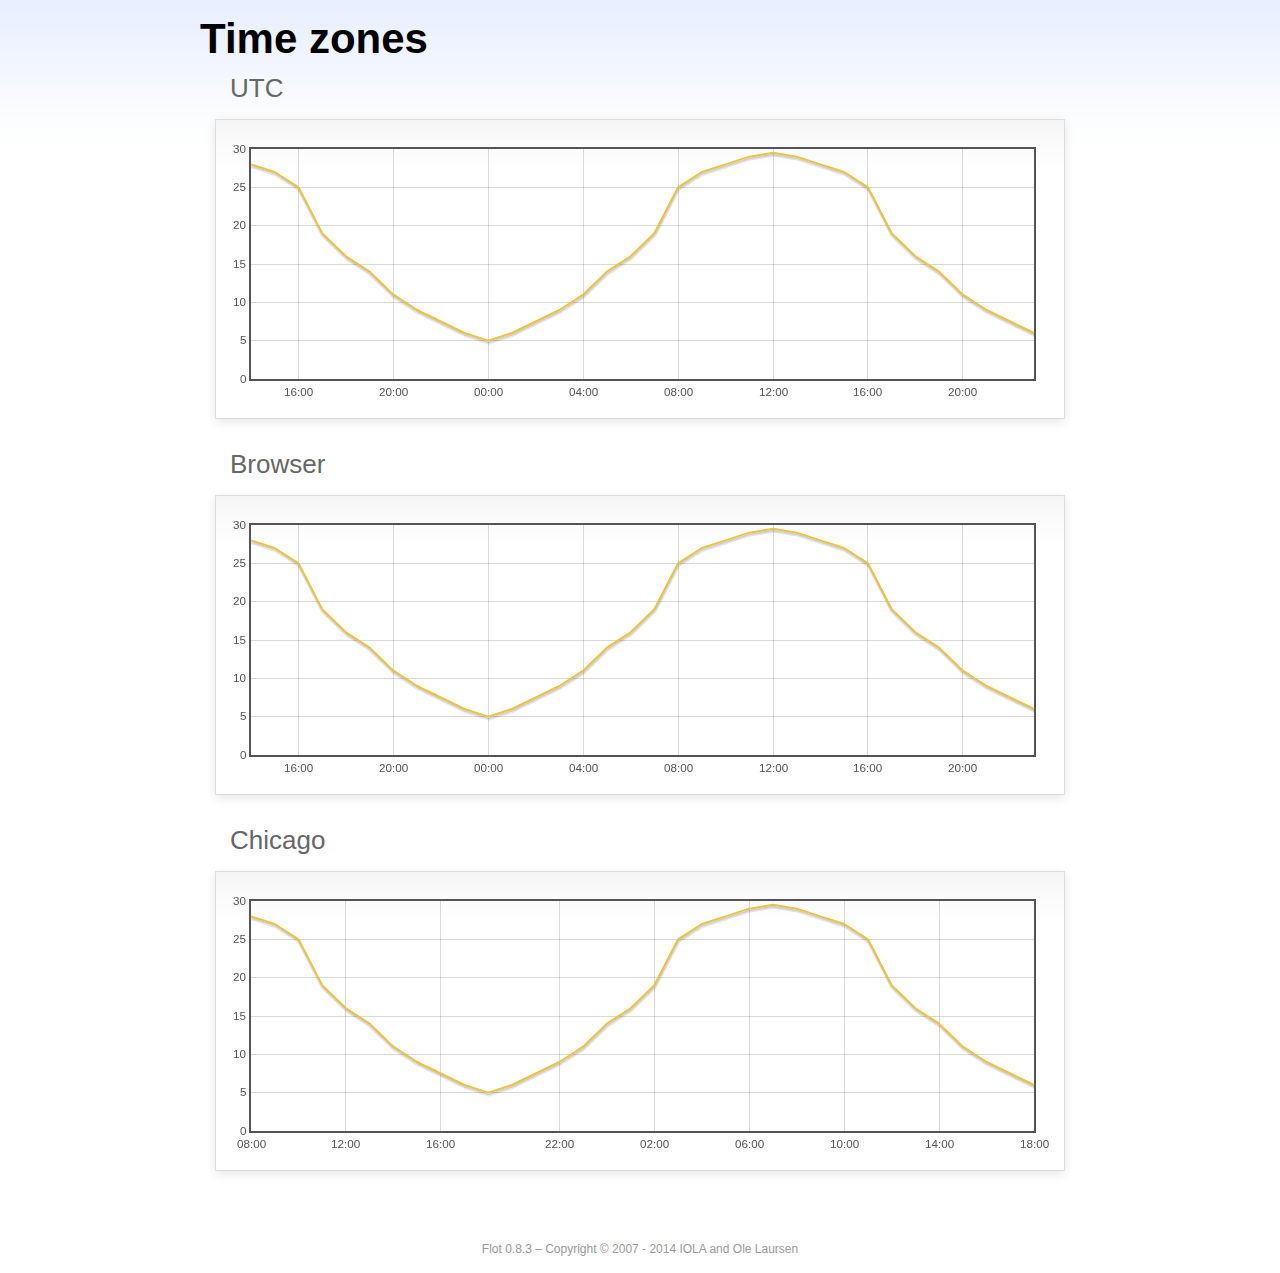
<file: admin/assets/plugins/flot/examples/axes-time-zones/index.html>
<!DOCTYPE html PUBLIC "-//W3C//DTD HTML 4.01//EN" "http://www.w3.org/TR/html4/strict.dtd">
<html>
<head>
	<meta http-equiv="Content-Type" content="text/html; charset=utf-8">
	<title>Flot Examples: Time zones</title>
	<link href="../examples.css" rel="stylesheet" type="text/css">
	<!--[if lte IE 8]><script language="javascript" type="text/javascript" src="../../excanvas.min.js"></script><![endif]-->
	<script language="javascript" type="text/javascript" src="../../jquery.js"></script>
	<script language="javascript" type="text/javascript" src="../../jquery.flot.js"></script>
	<script language="javascript" type="text/javascript" src="../../jquery.flot.time.js"></script>
	<script language="javascript" type="text/javascript" src="date.js"></script>
	<script type="text/javascript">

	$(function() {

		timezoneJS.timezone.zoneFileBasePath = "tz";
		timezoneJS.timezone.defaultZoneFile = [];
		timezoneJS.timezone.init({async: false});

		var d = [
			[Date.UTC(2011, 2, 12, 14, 0, 0), 28],
			[Date.UTC(2011, 2, 12, 15, 0, 0), 27],
			[Date.UTC(2011, 2, 12, 16, 0, 0), 25],
			[Date.UTC(2011, 2, 12, 17, 0, 0), 19],
			[Date.UTC(2011, 2, 12, 18, 0, 0), 16],
			[Date.UTC(2011, 2, 12, 19, 0, 0), 14],
			[Date.UTC(2011, 2, 12, 20, 0, 0), 11],
			[Date.UTC(2011, 2, 12, 21, 0, 0), 9],
			[Date.UTC(2011, 2, 12, 22, 0, 0), 7.5],
			[Date.UTC(2011, 2, 12, 23, 0, 0), 6],
			[Date.UTC(2011, 2, 13, 0, 0, 0), 5],
			[Date.UTC(2011, 2, 13, 1, 0, 0), 6],
			[Date.UTC(2011, 2, 13, 2, 0, 0), 7.5],
			[Date.UTC(2011, 2, 13, 3, 0, 0), 9],
			[Date.UTC(2011, 2, 13, 4, 0, 0), 11],
			[Date.UTC(2011, 2, 13, 5, 0, 0), 14],
			[Date.UTC(2011, 2, 13, 6, 0, 0), 16],
			[Date.UTC(2011, 2, 13, 7, 0, 0), 19],
			[Date.UTC(2011, 2, 13, 8, 0, 0), 25],
			[Date.UTC(2011, 2, 13, 9, 0, 0), 27],
			[Date.UTC(2011, 2, 13, 10, 0, 0), 28],
			[Date.UTC(2011, 2, 13, 11, 0, 0), 29],
			[Date.UTC(2011, 2, 13, 12, 0, 0), 29.5],
			[Date.UTC(2011, 2, 13, 13, 0, 0), 29],
			[Date.UTC(2011, 2, 13, 14, 0, 0), 28],
			[Date.UTC(2011, 2, 13, 15, 0, 0), 27],
			[Date.UTC(2011, 2, 13, 16, 0, 0), 25],
			[Date.UTC(2011, 2, 13, 17, 0, 0), 19],
			[Date.UTC(2011, 2, 13, 18, 0, 0), 16],
			[Date.UTC(2011, 2, 13, 19, 0, 0), 14],
			[Date.UTC(2011, 2, 13, 20, 0, 0), 11],
			[Date.UTC(2011, 2, 13, 21, 0, 0), 9],
			[Date.UTC(2011, 2, 13, 22, 0, 0), 7.5],
			[Date.UTC(2011, 2, 13, 23, 0, 0), 6]
		];

		var plot = $.plot("#placeholderUTC", [d], {
			xaxis: {
				mode: "time"
			}
		});

		var plot = $.plot("#placeholderLocal", [d], {
			xaxis: {
				mode: "time",
				timezone: "browser"
			}
		});

		var plot = $.plot("#placeholderChicago", [d], {
			xaxis: {
				mode: "time",
				timezone: "America/Chicago"
			}
		});

		// Add the Flot version string to the footer

		$("#footer").prepend("Flot " + $.plot.version + " &ndash; ");
	});

	</script>
</head>
<body>

	<div id="header">
		<h2>Time zones</h2>
	</div>

	<div id="content">

		<h3>UTC</h3>
		<div class="demo-container" style="height: 300px;">
			<div id="placeholderUTC" class="demo-placeholder"></div>
		</div>

		<h3>Browser</h3>
		<div class="demo-container" style="height: 300px;">
			<div id="placeholderLocal" class="demo-placeholder"></div>
		</div>

		<h3>Chicago</h3>
		<div class="demo-container" style="height: 300px;">
			<div id="placeholderChicago" class="demo-placeholder"></div>
		</div>

	</div>

	<div id="footer">
		Copyright &copy; 2007 - 2014 IOLA and Ole Laursen
	</div>

</body>
</html>
</file>
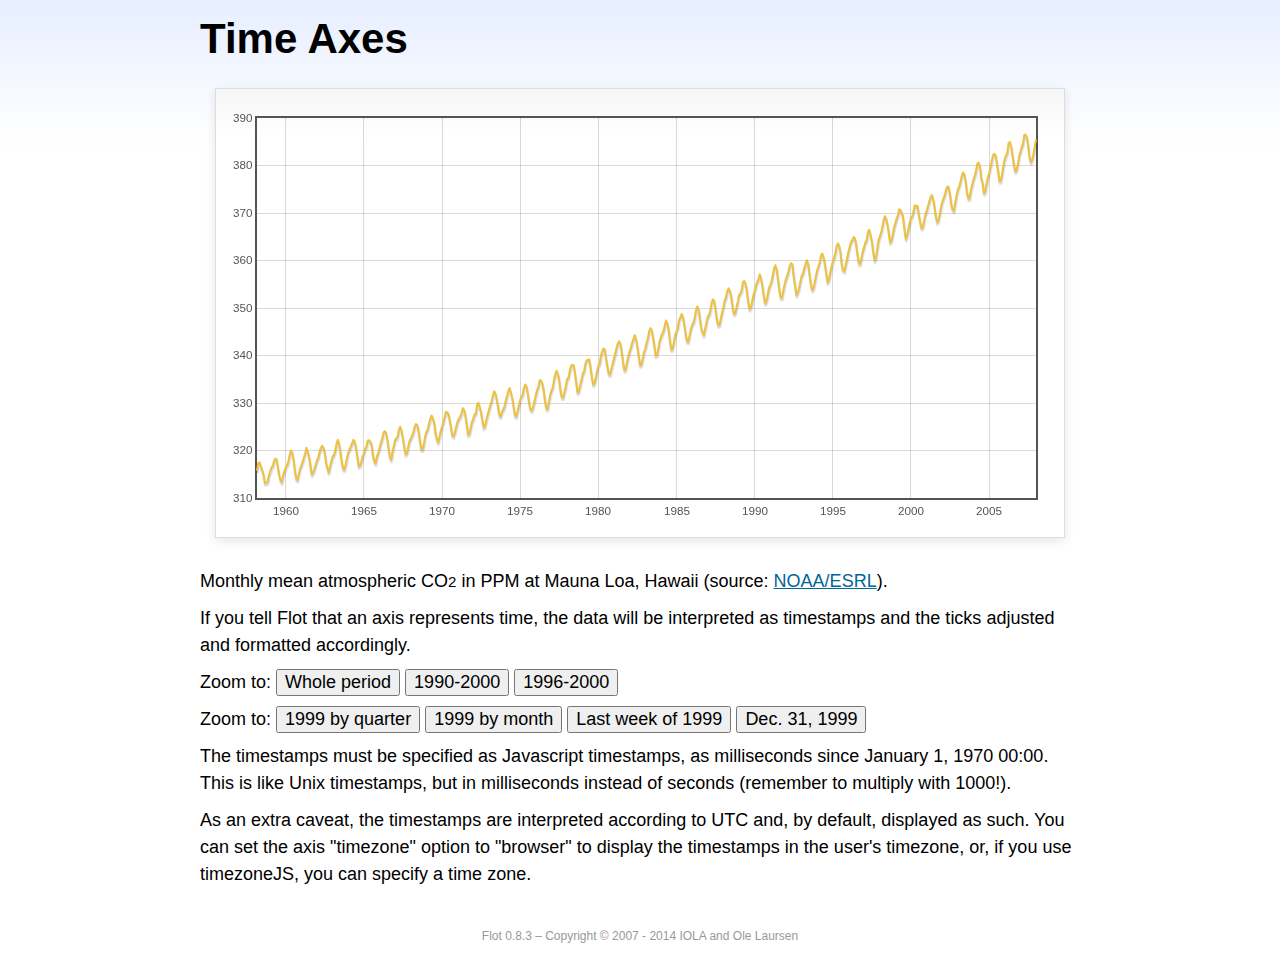
<file: admin/assets/plugins/flot/examples/axes-time/index.html>
<!DOCTYPE html PUBLIC "-//W3C//DTD HTML 4.01//EN" "http://www.w3.org/TR/html4/strict.dtd">
<html>
<head>
	<meta http-equiv="Content-Type" content="text/html; charset=utf-8">
	<title>Flot Examples: Time Axes</title>
	<link href="../examples.css" rel="stylesheet" type="text/css">
	<!--[if lte IE 8]><script language="javascript" type="text/javascript" src="../../excanvas.min.js"></script><![endif]-->
	<script language="javascript" type="text/javascript" src="../../jquery.js"></script>
	<script language="javascript" type="text/javascript" src="../../jquery.flot.js"></script>
	<script language="javascript" type="text/javascript" src="../../jquery.flot.time.js"></script>
	<script type="text/javascript">

	$(function() {

		var d = [[-373597200000, 315.71], [-370918800000, 317.45], [-368326800000, 317.50], [-363056400000, 315.86], [-360378000000, 314.93], [-357699600000, 313.19], [-352429200000, 313.34], [-349837200000, 314.67], [-347158800000, 315.58], [-344480400000, 316.47], [-342061200000, 316.65], [-339382800000, 317.71], [-336790800000, 318.29], [-334112400000, 318.16], [-331520400000, 316.55], [-328842000000, 314.80], [-326163600000, 313.84], [-323571600000, 313.34], [-320893200000, 314.81], [-318301200000, 315.59], [-315622800000, 316.43], [-312944400000, 316.97], [-310438800000, 317.58], [-307760400000, 319.03], [-305168400000, 320.03], [-302490000000, 319.59], [-299898000000, 318.18], [-297219600000, 315.91], [-294541200000, 314.16], [-291949200000, 313.83], [-289270800000, 315.00], [-286678800000, 316.19], [-284000400000, 316.89], [-281322000000, 317.70], [-278902800000, 318.54], [-276224400000, 319.48], [-273632400000, 320.58], [-270954000000, 319.78], [-268362000000, 318.58], [-265683600000, 316.79], [-263005200000, 314.99], [-260413200000, 315.31], [-257734800000, 316.10], [-255142800000, 317.01], [-252464400000, 317.94], [-249786000000, 318.56], [-247366800000, 319.69], [-244688400000, 320.58], [-242096400000, 321.01], [-239418000000, 320.61], [-236826000000, 319.61], [-234147600000, 317.40], [-231469200000, 316.26], [-228877200000, 315.42], [-226198800000, 316.69], [-223606800000, 317.69], [-220928400000, 318.74], [-218250000000, 319.08], [-215830800000, 319.86], [-213152400000, 321.39], [-210560400000, 322.24], [-207882000000, 321.47], [-205290000000, 319.74], [-202611600000, 317.77], [-199933200000, 316.21], [-197341200000, 315.99], [-194662800000, 317.07], [-192070800000, 318.36], [-189392400000, 319.57], [-178938000000, 322.23], [-176259600000, 321.89], [-173667600000, 320.44], [-170989200000, 318.70], [-168310800000, 316.70], [-165718800000, 316.87], [-163040400000, 317.68], [-160448400000, 318.71], [-157770000000, 319.44], [-155091600000, 320.44], [-152672400000, 320.89], [-149994000000, 322.13], [-147402000000, 322.16], [-144723600000, 321.87], [-142131600000, 321.21], [-139453200000, 318.87], [-136774800000, 317.81], [-134182800000, 317.30], [-131504400000, 318.87], [-128912400000, 319.42], [-126234000000, 320.62], [-123555600000, 321.59], [-121136400000, 322.39], [-118458000000, 323.70], [-115866000000, 324.07], [-113187600000, 323.75], [-110595600000, 322.40], [-107917200000, 320.37], [-105238800000, 318.64], [-102646800000, 318.10], [-99968400000, 319.79], [-97376400000, 321.03], [-94698000000, 322.33], [-92019600000, 322.50], [-89600400000, 323.04], [-86922000000, 324.42], [-84330000000, 325.00], [-81651600000, 324.09], [-79059600000, 322.55], [-76381200000, 320.92], [-73702800000, 319.26], [-71110800000, 319.39], [-68432400000, 320.72], [-65840400000, 321.96], [-63162000000, 322.57], [-60483600000, 323.15], [-57978000000, 323.89], [-55299600000, 325.02], [-52707600000, 325.57], [-50029200000, 325.36], [-47437200000, 324.14], [-44758800000, 322.11], [-42080400000, 320.33], [-39488400000, 320.25], [-36810000000, 321.32], [-34218000000, 322.90], [-31539600000, 324.00], [-28861200000, 324.42], [-26442000000, 325.64], [-23763600000, 326.66], [-21171600000, 327.38], [-18493200000, 326.70], [-15901200000, 325.89], [-13222800000, 323.67], [-10544400000, 322.38], [-7952400000, 321.78], [-5274000000, 322.85], [-2682000000, 324.12], [-3600000, 325.06], [2674800000, 325.98], [5094000000, 326.93], [7772400000, 328.13], [10364400000, 328.07], [13042800000, 327.66], [15634800000, 326.35], [18313200000, 324.69], [20991600000, 323.10], [23583600000, 323.07], [26262000000, 324.01], [28854000000, 325.13], [31532400000, 326.17], [34210800000, 326.68], [36630000000, 327.18], [39308400000, 327.78], [41900400000, 328.92], [44578800000, 328.57], [47170800000, 327.37], [49849200000, 325.43], [52527600000, 323.36], [55119600000, 323.56], [57798000000, 324.80], [60390000000, 326.01], [63068400000, 326.77], [65746800000, 327.63], [68252400000, 327.75], [70930800000, 329.72], [73522800000, 330.07], [76201200000, 329.09], [78793200000, 328.05], [81471600000, 326.32], [84150000000, 324.84], [86742000000, 325.20], [89420400000, 326.50], [92012400000, 327.55], [94690800000, 328.54], [97369200000, 329.56], [99788400000, 330.30], [102466800000, 331.50], [105058800000, 332.48], [107737200000, 332.07], [110329200000, 330.87], [113007600000, 329.31], [115686000000, 327.51], [118278000000, 327.18], [120956400000, 328.16], [123548400000, 328.64], [126226800000, 329.35], [128905200000, 330.71], [131324400000, 331.48], [134002800000, 332.65], [136594800000, 333.16], [139273200000, 332.06], [141865200000, 330.99], [144543600000, 329.17], [147222000000, 327.41], [149814000000, 327.20], [152492400000, 328.33], [155084400000, 329.50], [157762800000, 330.68], [160441200000, 331.41], [162860400000, 331.85], [165538800000, 333.29], [168130800000, 333.91], [170809200000, 333.40], [173401200000, 331.78], [176079600000, 329.88], [178758000000, 328.57], [181350000000, 328.46], [184028400000, 329.26], [189298800000, 331.71], [191977200000, 332.76], [194482800000, 333.48], [197161200000, 334.78], [199753200000, 334.78], [202431600000, 334.17], [205023600000, 332.78], [207702000000, 330.64], [210380400000, 328.95], [212972400000, 328.77], [215650800000, 330.23], [218242800000, 331.69], [220921200000, 332.70], [223599600000, 333.24], [226018800000, 334.96], [228697200000, 336.04], [231289200000, 336.82], [233967600000, 336.13], [236559600000, 334.73], [239238000000, 332.52], [241916400000, 331.19], [244508400000, 331.19], [247186800000, 332.35], [249778800000, 333.47], [252457200000, 335.11], [255135600000, 335.26], [257554800000, 336.60], [260233200000, 337.77], [262825200000, 338.00], [265503600000, 337.99], [268095600000, 336.48], [270774000000, 334.37], [273452400000, 332.27], [276044400000, 332.41], [278722800000, 333.76], [281314800000, 334.83], [283993200000, 336.21], [286671600000, 336.64], [289090800000, 338.12], [291769200000, 339.02], [294361200000, 339.02], [297039600000, 339.20], [299631600000, 337.58], [302310000000, 335.55], [304988400000, 333.89], [307580400000, 334.14], [310258800000, 335.26], [312850800000, 336.71], [315529200000, 337.81], [318207600000, 338.29], [320713200000, 340.04], [323391600000, 340.86], [325980000000, 341.47], [328658400000, 341.26], [331250400000, 339.29], [333928800000, 337.60], [336607200000, 336.12], [339202800000, 336.08], [341881200000, 337.22], [344473200000, 338.34], [347151600000, 339.36], [349830000000, 340.51], [352249200000, 341.57], [354924000000, 342.56], [357516000000, 343.01], [360194400000, 342.47], [362786400000, 340.71], [365464800000, 338.52], [368143200000, 336.96], [370738800000, 337.13], [373417200000, 338.58], [376009200000, 339.89], [378687600000, 340.93], [381366000000, 341.69], [383785200000, 342.69], [389052000000, 344.30], [391730400000, 343.43], [394322400000, 341.88], [397000800000, 339.89], [399679200000, 337.95], [402274800000, 338.10], [404953200000, 339.27], [407545200000, 340.67], [410223600000, 341.42], [412902000000, 342.68], [415321200000, 343.46], [417996000000, 345.10], [420588000000, 345.76], [423266400000, 345.36], [425858400000, 343.91], [428536800000, 342.05], [431215200000, 340.00], [433810800000, 340.12], [436489200000, 341.33], [439081200000, 342.94], [441759600000, 343.87], [444438000000, 344.60], [446943600000, 345.20], [452210400000, 347.36], [454888800000, 346.74], [457480800000, 345.41], [460159200000, 343.01], [462837600000, 341.23], [465433200000, 341.52], [468111600000, 342.86], [470703600000, 344.41], [473382000000, 345.09], [476060400000, 345.89], [478479600000, 347.49], [481154400000, 348.00], [483746400000, 348.75], [486424800000, 348.19], [489016800000, 346.54], [491695200000, 344.63], [494373600000, 343.03], [496969200000, 342.92], [499647600000, 344.24], [502239600000, 345.62], [504918000000, 346.43], [507596400000, 346.94], [510015600000, 347.88], [512690400000, 349.57], [515282400000, 350.35], [517960800000, 349.72], [520552800000, 347.78], [523231200000, 345.86], [525909600000, 344.84], [528505200000, 344.32], [531183600000, 345.67], [533775600000, 346.88], [536454000000, 348.19], [539132400000, 348.55], [541551600000, 349.52], [544226400000, 351.12], [546818400000, 351.84], [549496800000, 351.49], [552088800000, 349.82], [554767200000, 347.63], [557445600000, 346.38], [560041200000, 346.49], [562719600000, 347.75], [565311600000, 349.03], [567990000000, 350.20], [570668400000, 351.61], [573174000000, 352.22], [575848800000, 353.53], [578440800000, 354.14], [581119200000, 353.62], [583711200000, 352.53], [586389600000, 350.41], [589068000000, 348.84], [591663600000, 348.94], [594342000000, 350.04], [596934000000, 351.29], [599612400000, 352.72], [602290800000, 353.10], [604710000000, 353.65], [607384800000, 355.43], [609976800000, 355.70], [612655200000, 355.11], [615247200000, 353.79], [617925600000, 351.42], [620604000000, 349.81], [623199600000, 350.11], [625878000000, 351.26], [628470000000, 352.63], [631148400000, 353.64], [633826800000, 354.72], [636246000000, 355.49], [638920800000, 356.09], [641512800000, 357.08], [644191200000, 356.11], [646783200000, 354.70], [649461600000, 352.68], [652140000000, 351.05], [654735600000, 351.36], [657414000000, 352.81], [660006000000, 354.22], [662684400000, 354.85], [665362800000, 355.66], [667782000000, 357.04], [670456800000, 358.40], [673048800000, 359.00], [675727200000, 357.99], [678319200000, 356.00], [680997600000, 353.78], [683676000000, 352.20], [686271600000, 352.22], [688950000000, 353.70], [691542000000, 354.98], [694220400000, 356.09], [696898800000, 356.85], [699404400000, 357.73], [702079200000, 358.91], [704671200000, 359.45], [707349600000, 359.19], [709941600000, 356.72], [712620000000, 354.79], [715298400000, 352.79], [717894000000, 353.20], [720572400000, 354.15], [723164400000, 355.39], [725842800000, 356.77], [728521200000, 357.17], [730940400000, 358.26], [733615200000, 359.16], [736207200000, 360.07], [738885600000, 359.41], [741477600000, 357.44], [744156000000, 355.30], [746834400000, 353.87], [749430000000, 354.04], [752108400000, 355.27], [754700400000, 356.70], [757378800000, 358.00], [760057200000, 358.81], [762476400000, 359.68], [765151200000, 361.13], [767743200000, 361.48], [770421600000, 360.60], [773013600000, 359.20], [775692000000, 357.23], [778370400000, 355.42], [780966000000, 355.89], [783644400000, 357.41], [786236400000, 358.74], [788914800000, 359.73], [791593200000, 360.61], [794012400000, 361.58], [796687200000, 363.05], [799279200000, 363.62], [801957600000, 363.03], [804549600000, 361.55], [807228000000, 358.94], [809906400000, 357.93], [812502000000, 357.80], [815180400000, 359.22], [817772400000, 360.44], [820450800000, 361.83], [823129200000, 362.95], [825634800000, 363.91], [828309600000, 364.28], [830901600000, 364.94], [833580000000, 364.70], [836172000000, 363.31], [838850400000, 361.15], [841528800000, 359.40], [844120800000, 359.34], [846802800000, 360.62], [849394800000, 361.96], [852073200000, 362.81], [854751600000, 363.87], [857170800000, 364.25], [859845600000, 366.02], [862437600000, 366.46], [865116000000, 365.32], [867708000000, 364.07], [870386400000, 361.95], [873064800000, 360.06], [875656800000, 360.49], [878338800000, 362.19], [880930800000, 364.12], [883609200000, 364.99], [886287600000, 365.82], [888706800000, 366.95], [891381600000, 368.42], [893973600000, 369.33], [896652000000, 368.78], [899244000000, 367.59], [901922400000, 365.84], [904600800000, 363.83], [907192800000, 364.18], [909874800000, 365.34], [912466800000, 366.93], [915145200000, 367.94], [917823600000, 368.82], [920242800000, 369.46], [922917600000, 370.77], [925509600000, 370.66], [928188000000, 370.10], [930780000000, 369.08], [933458400000, 366.66], [936136800000, 364.60], [938728800000, 365.17], [941410800000, 366.51], [944002800000, 367.89], [946681200000, 369.04], [949359600000, 369.35], [951865200000, 370.38], [954540000000, 371.63], [957132000000, 371.32], [959810400000, 371.53], [962402400000, 369.75], [965080800000, 368.23], [967759200000, 366.87], [970351200000, 366.94], [973033200000, 368.27], [975625200000, 369.64], [978303600000, 370.46], [980982000000, 371.44], [983401200000, 372.37], [986076000000, 373.33], [988668000000, 373.77], [991346400000, 373.09], [993938400000, 371.51], [996616800000, 369.55], [999295200000, 368.12], [1001887200000, 368.38], [1004569200000, 369.66], [1007161200000, 371.11], [1009839600000, 372.36], [1012518000000, 373.09], [1014937200000, 373.81], [1017612000000, 374.93], [1020204000000, 375.58], [1022882400000, 375.44], [1025474400000, 373.86], [1028152800000, 371.77], [1030831200000, 370.73], [1033423200000, 370.50], [1036105200000, 372.18], [1038697200000, 373.70], [1041375600000, 374.92], [1044054000000, 375.62], [1046473200000, 376.51], [1049148000000, 377.75], [1051740000000, 378.54], [1054418400000, 378.20], [1057010400000, 376.68], [1059688800000, 374.43], [1062367200000, 373.11], [1064959200000, 373.10], [1067641200000, 374.77], [1070233200000, 375.97], [1072911600000, 377.03], [1075590000000, 377.87], [1078095600000, 378.88], [1080770400000, 380.42], [1083362400000, 380.62], [1086040800000, 379.70], [1088632800000, 377.43], [1091311200000, 376.32], [1093989600000, 374.19], [1096581600000, 374.47], [1099263600000, 376.15], [1101855600000, 377.51], [1104534000000, 378.43], [1107212400000, 379.70], [1109631600000, 380.92], [1112306400000, 382.18], [1114898400000, 382.45], [1117576800000, 382.14], [1120168800000, 380.60], [1122847200000, 378.64], [1125525600000, 376.73], [1128117600000, 376.84], [1130799600000, 378.29], [1133391600000, 380.06], [1136070000000, 381.40], [1138748400000, 382.20], [1141167600000, 382.66], [1143842400000, 384.69], [1146434400000, 384.94], [1149112800000, 384.01], [1151704800000, 382.14], [1154383200000, 380.31], [1157061600000, 378.81], [1159653600000, 379.03], [1162335600000, 380.17], [1164927600000, 381.85], [1167606000000, 382.94], [1170284400000, 383.86], [1172703600000, 384.49], [1175378400000, 386.37], [1177970400000, 386.54], [1180648800000, 385.98], [1183240800000, 384.36], [1185919200000, 381.85], [1188597600000, 380.74], [1191189600000, 381.15], [1193871600000, 382.38], [1196463600000, 383.94], [1199142000000, 385.44]]; 

		$.plot("#placeholder", [d], {
			xaxis: { mode: "time" }
		});

		$("#whole").click(function () {
			$.plot("#placeholder", [d], {
				xaxis: { mode: "time" }
			});
		});

		$("#nineties").click(function () {
			$.plot("#placeholder", [d], {
				xaxis: {
					mode: "time",
					min: (new Date(1990, 0, 1)).getTime(),
					max: (new Date(2000, 0, 1)).getTime()
				}
			});
		});

		$("#latenineties").click(function () {
			$.plot("#placeholder", [d], {
				xaxis: {
					mode: "time",
					minTickSize: [1, "year"],
					min: (new Date(1996, 0, 1)).getTime(),
					max: (new Date(2000, 0, 1)).getTime()
				}
			});
		});

		$("#ninetyninequarters").click(function () {
			$.plot("#placeholder", [d], {
				xaxis: {
					mode: "time",
					minTickSize: [1, "quarter"],
					min: (new Date(1999, 0, 1)).getTime(),
					max: (new Date(2000, 0, 1)).getTime()
				}
			});
		});

		$("#ninetynine").click(function () {
			$.plot("#placeholder", [d], {
				xaxis: {
					mode: "time",
					minTickSize: [1, "month"],
					min: (new Date(1999, 0, 1)).getTime(),
					max: (new Date(2000, 0, 1)).getTime()
				}
			});
		});

		$("#lastweekninetynine").click(function () {
			$.plot("#placeholder", [d], {
				xaxis: {
					mode: "time",
					minTickSize: [1, "day"],
					min: (new Date(1999, 11, 25)).getTime(),
					max: (new Date(2000, 0, 1)).getTime(),
					timeformat: "%a"
				}
			});
		});

		$("#lastdayninetynine").click(function () {
			$.plot("#placeholder", [d], {
				xaxis: {
					mode: "time",
					minTickSize: [1, "hour"],
					min: (new Date(1999, 11, 31)).getTime(),
					max: (new Date(2000, 0, 1)).getTime(),
					twelveHourClock: true
				}
			});
		});

		// Add the Flot version string to the footer

		$("#footer").prepend("Flot " + $.plot.version + " &ndash; ");
	});

	</script>
</head>
<body>

	<div id="header">
		<h2>Time Axes</h2>
	</div>

	<div id="content">

		<div class="demo-container">
			<div id="placeholder" class="demo-placeholder"></div>
		</div>

		<p>Monthly mean atmospheric CO<sub>2</sub> in PPM at Mauna Loa, Hawaii (source: <a href="http://www.esrl.noaa.gov/gmd/ccgg/trends/">NOAA/ESRL</a>).</p>

		<p>If you tell Flot that an axis represents time, the data will be interpreted as timestamps and the ticks adjusted and formatted accordingly.</p>

		<p>Zoom to: <button id="whole">Whole period</button>
		<button id="nineties">1990-2000</button>
		<button id="latenineties">1996-2000</button></p>

		<p>Zoom to: <button id="ninetyninequarters">1999 by quarter</button>
		<button id="ninetynine">1999 by month</button>
		<button id="lastweekninetynine">Last week of 1999</button>
		<button id="lastdayninetynine">Dec. 31, 1999</button></p>

		<p>The timestamps must be specified as Javascript timestamps, as milliseconds since January 1, 1970 00:00. This is like Unix timestamps, but in milliseconds instead of seconds (remember to multiply with 1000!).</p>

		<p>As an extra caveat, the timestamps are interpreted according to UTC and, by default, displayed as such. You can set the axis "timezone" option to "browser" to display the timestamps in the user's timezone, or, if you use timezoneJS, you can specify a time zone.</p>

	</div>

	<div id="footer">
		Copyright &copy; 2007 - 2014 IOLA and Ole Laursen
	</div>

</body>
</html>
</file>
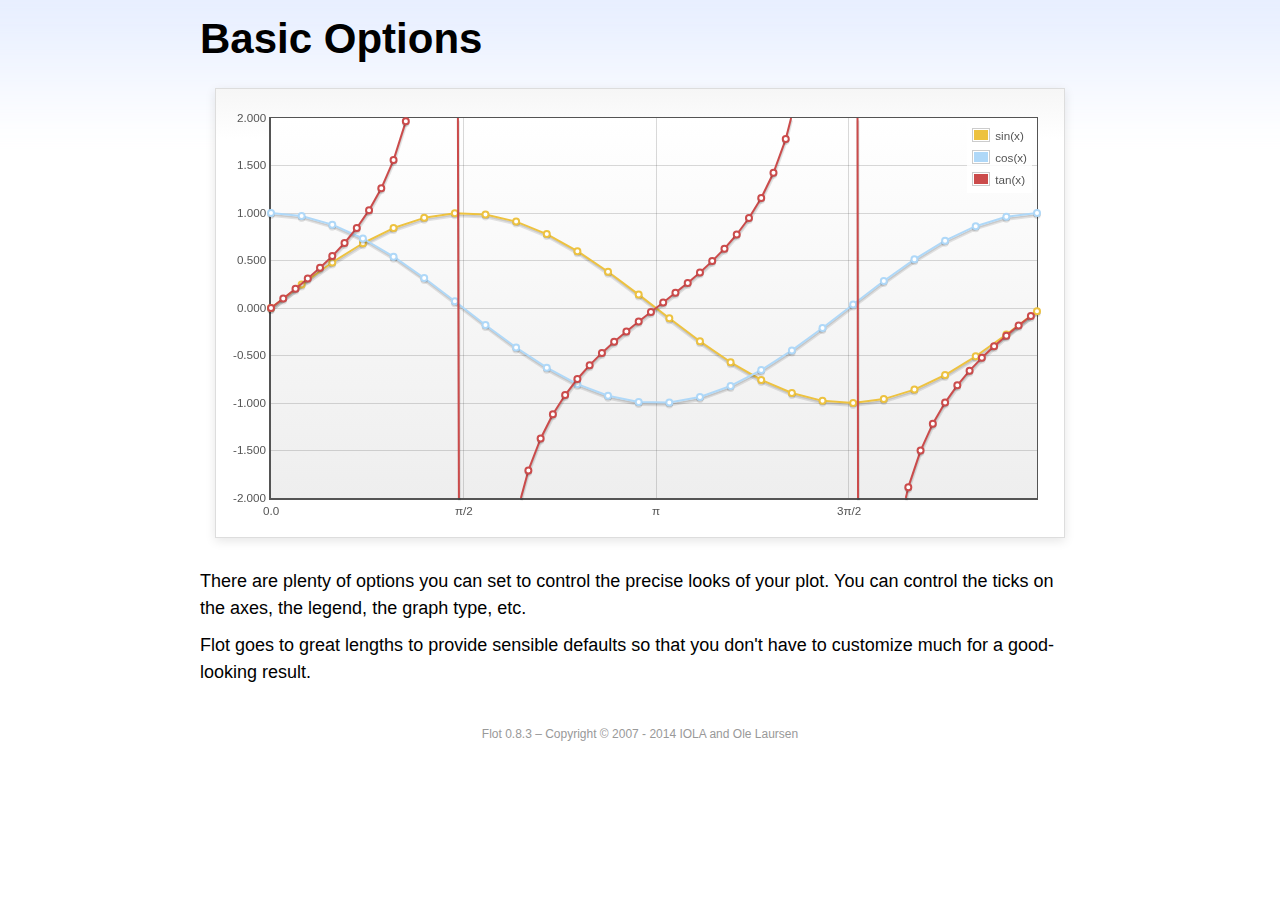
<file: admin/assets/plugins/flot/examples/basic-options/index.html>
<!DOCTYPE html PUBLIC "-//W3C//DTD HTML 4.01//EN" "http://www.w3.org/TR/html4/strict.dtd">
<html>
<head>
	<meta http-equiv="Content-Type" content="text/html; charset=utf-8">
	<title>Flot Examples: Basic Options</title>
	<link href="../examples.css" rel="stylesheet" type="text/css">
	<!--[if lte IE 8]><script language="javascript" type="text/javascript" src="../../excanvas.min.js"></script><![endif]-->
	<script language="javascript" type="text/javascript" src="../../jquery.js"></script>
	<script language="javascript" type="text/javascript" src="../../jquery.flot.js"></script>
	<script type="text/javascript">

	$(function () {

		var d1 = [];
		for (var i = 0; i < Math.PI * 2; i += 0.25) {
			d1.push([i, Math.sin(i)]);
		}

		var d2 = [];
		for (var i = 0; i < Math.PI * 2; i += 0.25) {
			d2.push([i, Math.cos(i)]);
		}

		var d3 = [];
		for (var i = 0; i < Math.PI * 2; i += 0.1) {
			d3.push([i, Math.tan(i)]);
		}

		$.plot("#placeholder", [
			{ label: "sin(x)", data: d1 },
			{ label: "cos(x)", data: d2 },
			{ label: "tan(x)", data: d3 }
		], {
			series: {
				lines: { show: true },
				points: { show: true }
			},
			xaxis: {
				ticks: [
					0, [ Math.PI/2, "\u03c0/2" ], [ Math.PI, "\u03c0" ],
					[ Math.PI * 3/2, "3\u03c0/2" ], [ Math.PI * 2, "2\u03c0" ]
				]
			},
			yaxis: {
				ticks: 10,
				min: -2,
				max: 2,
				tickDecimals: 3
			},
			grid: {
				backgroundColor: { colors: [ "#fff", "#eee" ] },
				borderWidth: {
					top: 1,
					right: 1,
					bottom: 2,
					left: 2
				}
			}
		});

		// Add the Flot version string to the footer

		$("#footer").prepend("Flot " + $.plot.version + " &ndash; ");
	});

	</script>
</head>
<body>

	<div id="header">
		<h2>Basic Options</h2>
	</div>

	<div id="content">

		<div class="demo-container">
			<div id="placeholder" class="demo-placeholder"></div>
		</div>

		<p>There are plenty of options you can set to control the precise looks of your plot. You can control the ticks on the axes, the legend, the graph type, etc.</p>

		<p>Flot goes to great lengths to provide sensible defaults so that you don't have to customize much for a good-looking result.</p>

	</div>

	<div id="footer">
		Copyright &copy; 2007 - 2014 IOLA and Ole Laursen
	</div>

</body>
</html>
</file>
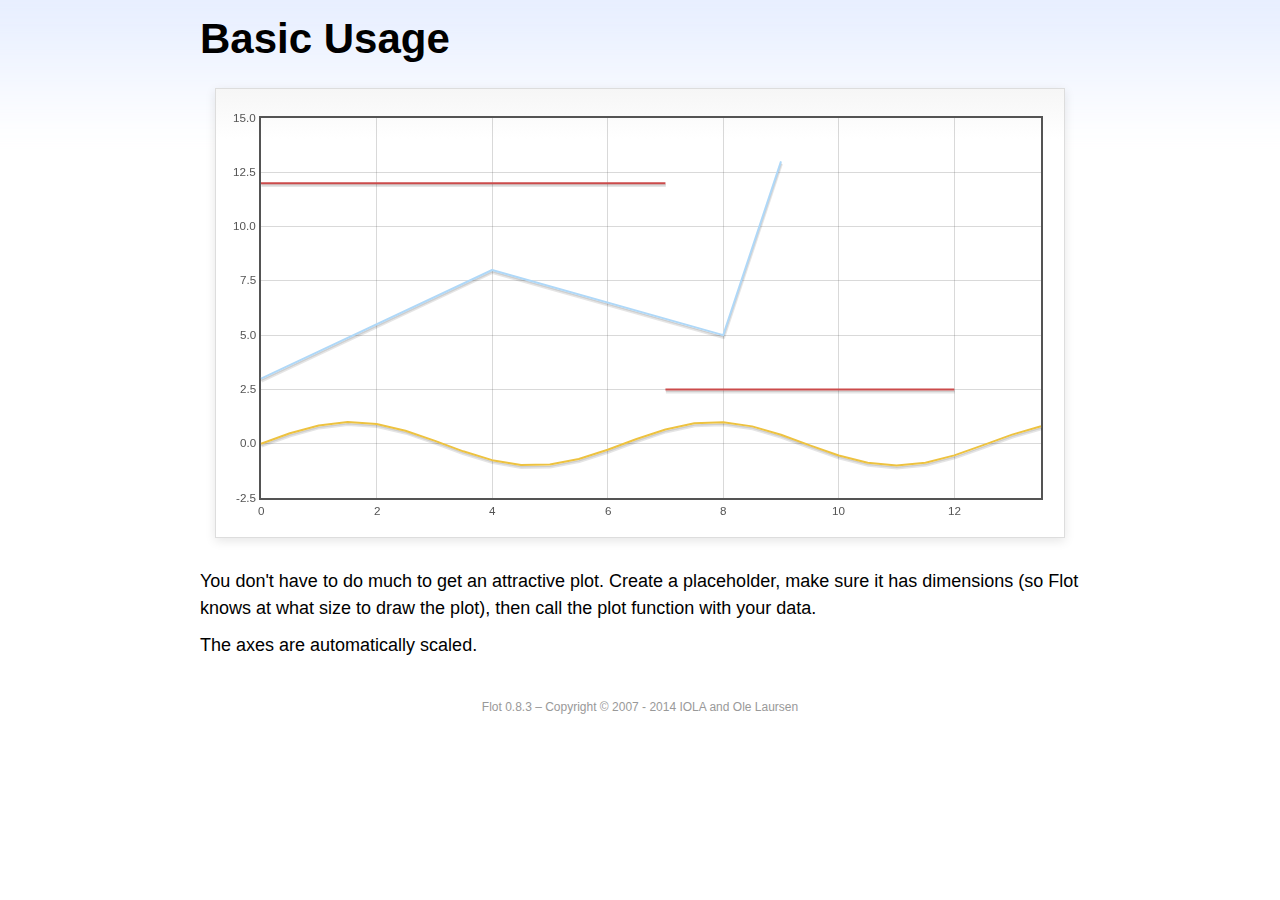
<file: admin/assets/plugins/flot/examples/basic-usage/index.html>
<!DOCTYPE html PUBLIC "-//W3C//DTD HTML 4.01//EN" "http://www.w3.org/TR/html4/strict.dtd">
<html>
<head>
	<meta http-equiv="Content-Type" content="text/html; charset=utf-8">
	<title>Flot Examples: Basic Usage</title>
	<link href="../examples.css" rel="stylesheet" type="text/css">
	<!--[if lte IE 8]><script language="javascript" type="text/javascript" src="../../excanvas.min.js"></script><![endif]-->
	<script language="javascript" type="text/javascript" src="../../jquery.js"></script>
	<script language="javascript" type="text/javascript" src="../../jquery.flot.js"></script>
	<script type="text/javascript">

	$(function() {

		var d1 = [];
		for (var i = 0; i < 14; i += 0.5) {
			d1.push([i, Math.sin(i)]);
		}

		var d2 = [[0, 3], [4, 8], [8, 5], [9, 13]];

		// A null signifies separate line segments

		var d3 = [[0, 12], [7, 12], null, [7, 2.5], [12, 2.5]];

		$.plot("#placeholder", [ d1, d2, d3 ]);

		// Add the Flot version string to the footer

		$("#footer").prepend("Flot " + $.plot.version + " &ndash; ");
	});

	</script>
</head>
<body>

	<div id="header">
		<h2>Basic Usage</h2>
	</div>

	<div id="content">

		<div class="demo-container">
			<div id="placeholder" class="demo-placeholder"></div>
		</div>

		<p>You don't have to do much to get an attractive plot.  Create a placeholder, make sure it has dimensions (so Flot knows at what size to draw the plot), then call the plot function with your data.</p>

		<p>The axes are automatically scaled.</p>

	</div>

	<div id="footer">
		Copyright &copy; 2007 - 2014 IOLA and Ole Laursen
	</div>

</body>
</html>
</file>
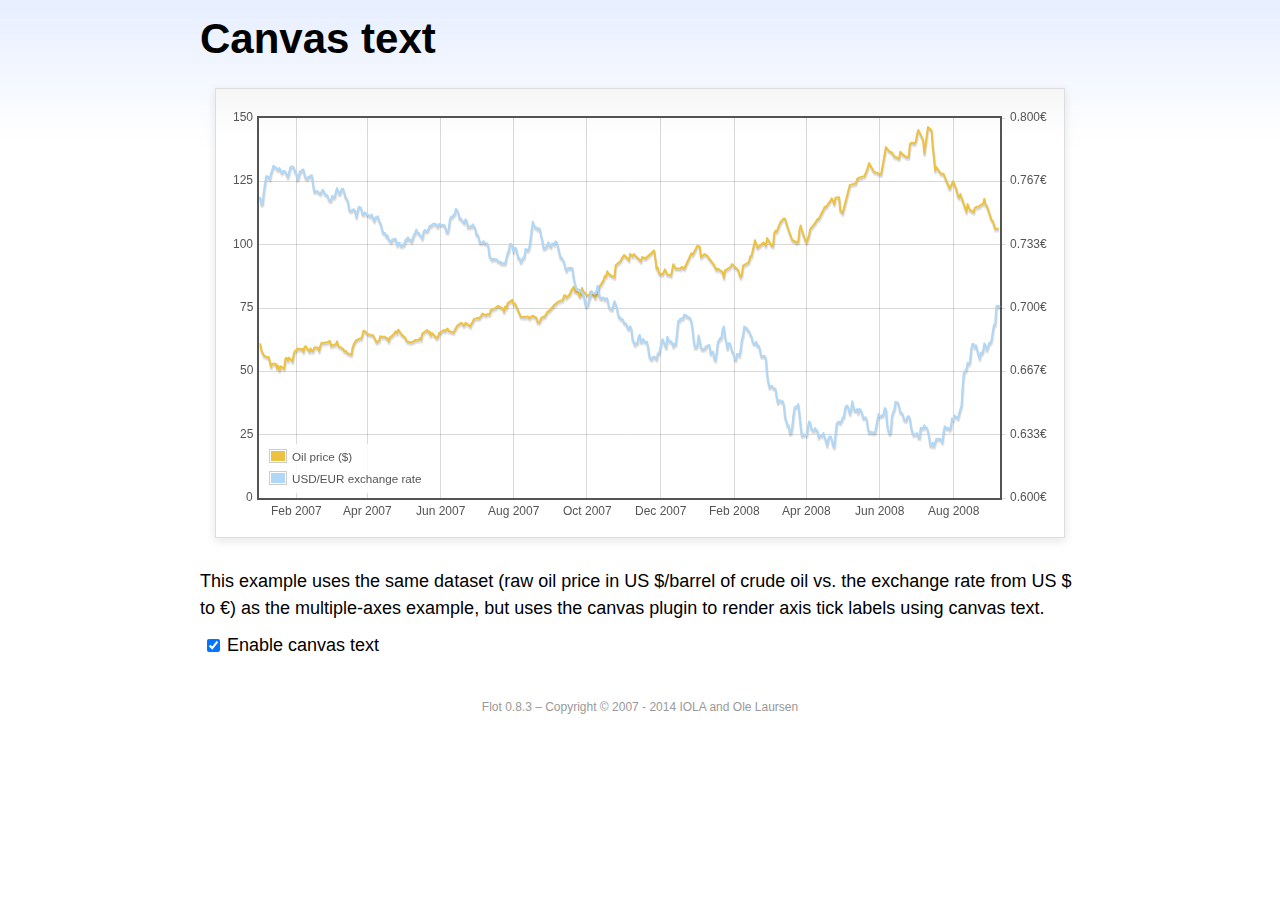
<file: admin/assets/plugins/flot/examples/canvas/index.html>
<!DOCTYPE html PUBLIC "-//W3C//DTD HTML 4.01//EN" "http://www.w3.org/TR/html4/strict.dtd">
<html>
<head>
	<meta http-equiv="Content-Type" content="text/html; charset=utf-8">
	<title>Flot Examples: Canvas text</title>
	<link href="../examples.css" rel="stylesheet" type="text/css">
	<!--[if lte IE 8]><script language="javascript" type="text/javascript" src="../../excanvas.min.js"></script><![endif]-->
	<script language="javascript" type="text/javascript" src="../../jquery.js"></script>
	<script language="javascript" type="text/javascript" src="../../jquery.flot.js"></script>
	<script language="javascript" type="text/javascript" src="../../jquery.flot.time.js"></script>
	<script language="javascript" type="text/javascript" src="../../jquery.flot.canvas.js"></script>
	<script type="text/javascript">

	$(function() {

		var oilPrices = [[1167692400000,61.05], [1167778800000,58.32], [1167865200000,57.35], [1167951600000,56.31], [1168210800000,55.55], [1168297200000,55.64], [1168383600000,54.02], [1168470000000,51.88], [1168556400000,52.99], [1168815600000,52.99], [1168902000000,51.21], [1168988400000,52.24], [1169074800000,50.48], [1169161200000,51.99], [1169420400000,51.13], [1169506800000,55.04], [1169593200000,55.37], [1169679600000,54.23], [1169766000000,55.42], [1170025200000,54.01], [1170111600000,56.97], [1170198000000,58.14], [1170284400000,58.14], [1170370800000,59.02], [1170630000000,58.74], [1170716400000,58.88], [1170802800000,57.71], [1170889200000,59.71], [1170975600000,59.89], [1171234800000,57.81], [1171321200000,59.06], [1171407600000,58.00], [1171494000000,57.99], [1171580400000,59.39], [1171839600000,59.39], [1171926000000,58.07], [1172012400000,60.07], [1172098800000,61.14], [1172444400000,61.39], [1172530800000,61.46], [1172617200000,61.79], [1172703600000,62.00], [1172790000000,60.07], [1173135600000,60.69], [1173222000000,61.82], [1173308400000,60.05], [1173654000000,58.91], [1173740400000,57.93], [1173826800000,58.16], [1173913200000,57.55], [1173999600000,57.11], [1174258800000,56.59], [1174345200000,59.61], [1174518000000,61.69], [1174604400000,62.28], [1174860000000,62.91], [1174946400000,62.93], [1175032800000,64.03], [1175119200000,66.03], [1175205600000,65.87], [1175464800000,64.64], [1175637600000,64.38], [1175724000000,64.28], [1175810400000,64.28], [1176069600000,61.51], [1176156000000,61.89], [1176242400000,62.01], [1176328800000,63.85], [1176415200000,63.63], [1176674400000,63.61], [1176760800000,63.10], [1176847200000,63.13], [1176933600000,61.83], [1177020000000,63.38], [1177279200000,64.58], [1177452000000,65.84], [1177538400000,65.06], [1177624800000,66.46], [1177884000000,64.40], [1178056800000,63.68], [1178143200000,63.19], [1178229600000,61.93], [1178488800000,61.47], [1178575200000,61.55], [1178748000000,61.81], [1178834400000,62.37], [1179093600000,62.46], [1179180000000,63.17], [1179266400000,62.55], [1179352800000,64.94], [1179698400000,66.27], [1179784800000,65.50], [1179871200000,65.77], [1179957600000,64.18], [1180044000000,65.20], [1180389600000,63.15], [1180476000000,63.49], [1180562400000,65.08], [1180908000000,66.30], [1180994400000,65.96], [1181167200000,66.93], [1181253600000,65.98], [1181599200000,65.35], [1181685600000,66.26], [1181858400000,68.00], [1182117600000,69.09], [1182204000000,69.10], [1182290400000,68.19], [1182376800000,68.19], [1182463200000,69.14], [1182722400000,68.19], [1182808800000,67.77], [1182895200000,68.97], [1182981600000,69.57], [1183068000000,70.68], [1183327200000,71.09], [1183413600000,70.92], [1183586400000,71.81], [1183672800000,72.81], [1183932000000,72.19], [1184018400000,72.56], [1184191200000,72.50], [1184277600000,74.15], [1184623200000,75.05], [1184796000000,75.92], [1184882400000,75.57], [1185141600000,74.89], [1185228000000,73.56], [1185314400000,75.57], [1185400800000,74.95], [1185487200000,76.83], [1185832800000,78.21], [1185919200000,76.53], [1186005600000,76.86], [1186092000000,76.00], [1186437600000,71.59], [1186696800000,71.47], [1186956000000,71.62], [1187042400000,71.00], [1187301600000,71.98], [1187560800000,71.12], [1187647200000,69.47], [1187733600000,69.26], [1187820000000,69.83], [1187906400000,71.09], [1188165600000,71.73], [1188338400000,73.36], [1188511200000,74.04], [1188856800000,76.30], [1189116000000,77.49], [1189461600000,78.23], [1189548000000,79.91], [1189634400000,80.09], [1189720800000,79.10], [1189980000000,80.57], [1190066400000,81.93], [1190239200000,83.32], [1190325600000,81.62], [1190584800000,80.95], [1190671200000,79.53], [1190757600000,80.30], [1190844000000,82.88], [1190930400000,81.66], [1191189600000,80.24], [1191276000000,80.05], [1191362400000,79.94], [1191448800000,81.44], [1191535200000,81.22], [1191794400000,79.02], [1191880800000,80.26], [1191967200000,80.30], [1192053600000,83.08], [1192140000000,83.69], [1192399200000,86.13], [1192485600000,87.61], [1192572000000,87.40], [1192658400000,89.47], [1192744800000,88.60], [1193004000000,87.56], [1193090400000,87.56], [1193176800000,87.10], [1193263200000,91.86], [1193612400000,93.53], [1193698800000,94.53], [1193871600000,95.93], [1194217200000,93.98], [1194303600000,96.37], [1194476400000,95.46], [1194562800000,96.32], [1195081200000,93.43], [1195167600000,95.10], [1195426800000,94.64], [1195513200000,95.10], [1196031600000,97.70], [1196118000000,94.42], [1196204400000,90.62], [1196290800000,91.01], [1196377200000,88.71], [1196636400000,88.32], [1196809200000,90.23], [1196982000000,88.28], [1197241200000,87.86], [1197327600000,90.02], [1197414000000,92.25], [1197586800000,90.63], [1197846000000,90.63], [1197932400000,90.49], [1198018800000,91.24], [1198105200000,91.06], [1198191600000,90.49], [1198710000000,96.62], [1198796400000,96.00], [1199142000000,99.62], [1199314800000,99.18], [1199401200000,95.09], [1199660400000,96.33], [1199833200000,95.67], [1200351600000,91.90], [1200438000000,90.84], [1200524400000,90.13], [1200610800000,90.57], [1200956400000,89.21], [1201042800000,86.99], [1201129200000,89.85], [1201474800000,90.99], [1201561200000,91.64], [1201647600000,92.33], [1201734000000,91.75], [1202079600000,90.02], [1202166000000,88.41], [1202252400000,87.14], [1202338800000,88.11], [1202425200000,91.77], [1202770800000,92.78], [1202857200000,93.27], [1202943600000,95.46], [1203030000000,95.46], [1203289200000,101.74], [1203462000000,98.81], [1203894000000,100.88], [1204066800000,99.64], [1204153200000,102.59], [1204239600000,101.84], [1204498800000,99.52], [1204585200000,99.52], [1204671600000,104.52], [1204758000000,105.47], [1204844400000,105.15], [1205103600000,108.75], [1205276400000,109.92], [1205362800000,110.33], [1205449200000,110.21], [1205708400000,105.68], [1205967600000,101.84], [1206313200000,100.86], [1206399600000,101.22], [1206486000000,105.90], [1206572400000,107.58], [1206658800000,105.62], [1206914400000,101.58], [1207000800000,100.98], [1207173600000,103.83], [1207260000000,106.23], [1207605600000,108.50], [1207778400000,110.11], [1207864800000,110.14], [1208210400000,113.79], [1208296800000,114.93], [1208383200000,114.86], [1208728800000,117.48], [1208815200000,118.30], [1208988000000,116.06], [1209074400000,118.52], [1209333600000,118.75], [1209420000000,113.46], [1209592800000,112.52], [1210024800000,121.84], [1210111200000,123.53], [1210197600000,123.69], [1210543200000,124.23], [1210629600000,125.80], [1210716000000,126.29], [1211148000000,127.05], [1211320800000,129.07], [1211493600000,132.19], [1211839200000,128.85], [1212357600000,127.76], [1212703200000,138.54], [1212962400000,136.80], [1213135200000,136.38], [1213308000000,134.86], [1213653600000,134.01], [1213740000000,136.68], [1213912800000,135.65], [1214172000000,134.62], [1214258400000,134.62], [1214344800000,134.62], [1214431200000,139.64], [1214517600000,140.21], [1214776800000,140.00], [1214863200000,140.97], [1214949600000,143.57], [1215036000000,145.29], [1215381600000,141.37], [1215468000000,136.04], [1215727200000,146.40], [1215986400000,145.18], [1216072800000,138.74], [1216159200000,134.60], [1216245600000,129.29], [1216332000000,130.65], [1216677600000,127.95], [1216850400000,127.95], [1217282400000,122.19], [1217455200000,124.08], [1217541600000,125.10], [1217800800000,121.41], [1217887200000,119.17], [1217973600000,118.58], [1218060000000,120.02], [1218405600000,114.45], [1218492000000,113.01], [1218578400000,116.00], [1218751200000,113.77], [1219010400000,112.87], [1219096800000,114.53], [1219269600000,114.98], [1219356000000,114.98], [1219701600000,116.27], [1219788000000,118.15], [1219874400000,115.59], [1219960800000,115.46], [1220306400000,109.71], [1220392800000,109.35], [1220565600000,106.23], [1220824800000,106.34]];

		var exchangeRates = [[1167606000000,0.7580], [1167692400000,0.7580], [1167778800000,0.75470], [1167865200000,0.75490], [1167951600000,0.76130], [1168038000000,0.76550], [1168124400000,0.76930], [1168210800000,0.76940], [1168297200000,0.76880], [1168383600000,0.76780], [1168470000000,0.77080], [1168556400000,0.77270], [1168642800000,0.77490], [1168729200000,0.77410], [1168815600000,0.77410], [1168902000000,0.77320], [1168988400000,0.77270], [1169074800000,0.77370], [1169161200000,0.77240], [1169247600000,0.77120], [1169334000000,0.7720], [1169420400000,0.77210], [1169506800000,0.77170], [1169593200000,0.77040], [1169679600000,0.7690], [1169766000000,0.77110], [1169852400000,0.7740], [1169938800000,0.77450], [1170025200000,0.77450], [1170111600000,0.7740], [1170198000000,0.77160], [1170284400000,0.77130], [1170370800000,0.76780], [1170457200000,0.76880], [1170543600000,0.77180], [1170630000000,0.77180], [1170716400000,0.77280], [1170802800000,0.77290], [1170889200000,0.76980], [1170975600000,0.76850], [1171062000000,0.76810], [1171148400000,0.7690], [1171234800000,0.7690], [1171321200000,0.76980], [1171407600000,0.76990], [1171494000000,0.76510], [1171580400000,0.76130], [1171666800000,0.76160], [1171753200000,0.76140], [1171839600000,0.76140], [1171926000000,0.76070], [1172012400000,0.76020], [1172098800000,0.76110], [1172185200000,0.76220], [1172271600000,0.76150], [1172358000000,0.75980], [1172444400000,0.75980], [1172530800000,0.75920], [1172617200000,0.75730], [1172703600000,0.75660], [1172790000000,0.75670], [1172876400000,0.75910], [1172962800000,0.75820], [1173049200000,0.75850], [1173135600000,0.76130], [1173222000000,0.76310], [1173308400000,0.76150], [1173394800000,0.760], [1173481200000,0.76130], [1173567600000,0.76270], [1173654000000,0.76270], [1173740400000,0.76080], [1173826800000,0.75830], [1173913200000,0.75750], [1173999600000,0.75620], [1174086000000,0.7520], [1174172400000,0.75120], [1174258800000,0.75120], [1174345200000,0.75170], [1174431600000,0.7520], [1174518000000,0.75110], [1174604400000,0.7480], [1174690800000,0.75090], [1174777200000,0.75310], [1174860000000,0.75310], [1174946400000,0.75270], [1175032800000,0.74980], [1175119200000,0.74930], [1175205600000,0.75040], [1175292000000,0.750], [1175378400000,0.74910], [1175464800000,0.74910], [1175551200000,0.74850], [1175637600000,0.74840], [1175724000000,0.74920], [1175810400000,0.74710], [1175896800000,0.74590], [1175983200000,0.74770], [1176069600000,0.74770], [1176156000000,0.74830], [1176242400000,0.74580], [1176328800000,0.74480], [1176415200000,0.7430], [1176501600000,0.73990], [1176588000000,0.73950], [1176674400000,0.73950], [1176760800000,0.73780], [1176847200000,0.73820], [1176933600000,0.73620], [1177020000000,0.73550], [1177106400000,0.73480], [1177192800000,0.73610], [1177279200000,0.73610], [1177365600000,0.73650], [1177452000000,0.73620], [1177538400000,0.73310], [1177624800000,0.73390], [1177711200000,0.73440], [1177797600000,0.73270], [1177884000000,0.73270], [1177970400000,0.73360], [1178056800000,0.73330], [1178143200000,0.73590], [1178229600000,0.73590], [1178316000000,0.73720], [1178402400000,0.7360], [1178488800000,0.7360], [1178575200000,0.7350], [1178661600000,0.73650], [1178748000000,0.73840], [1178834400000,0.73950], [1178920800000,0.74130], [1179007200000,0.73970], [1179093600000,0.73960], [1179180000000,0.73850], [1179266400000,0.73780], [1179352800000,0.73660], [1179439200000,0.740], [1179525600000,0.74110], [1179612000000,0.74060], [1179698400000,0.74050], [1179784800000,0.74140], [1179871200000,0.74310], [1179957600000,0.74310], [1180044000000,0.74380], [1180130400000,0.74430], [1180216800000,0.74430], [1180303200000,0.74430], [1180389600000,0.74340], [1180476000000,0.74290], [1180562400000,0.74420], [1180648800000,0.7440], [1180735200000,0.74390], [1180821600000,0.74370], [1180908000000,0.74370], [1180994400000,0.74290], [1181080800000,0.74030], [1181167200000,0.73990], [1181253600000,0.74180], [1181340000000,0.74680], [1181426400000,0.7480], [1181512800000,0.7480], [1181599200000,0.7490], [1181685600000,0.74940], [1181772000000,0.75220], [1181858400000,0.75150], [1181944800000,0.75020], [1182031200000,0.74720], [1182117600000,0.74720], [1182204000000,0.74620], [1182290400000,0.74550], [1182376800000,0.74490], [1182463200000,0.74670], [1182549600000,0.74580], [1182636000000,0.74270], [1182722400000,0.74270], [1182808800000,0.7430], [1182895200000,0.74290], [1182981600000,0.7440], [1183068000000,0.7430], [1183154400000,0.74220], [1183240800000,0.73880], [1183327200000,0.73880], [1183413600000,0.73690], [1183500000000,0.73450], [1183586400000,0.73450], [1183672800000,0.73450], [1183759200000,0.73520], [1183845600000,0.73410], [1183932000000,0.73410], [1184018400000,0.7340], [1184104800000,0.73240], [1184191200000,0.72720], [1184277600000,0.72640], [1184364000000,0.72550], [1184450400000,0.72580], [1184536800000,0.72580], [1184623200000,0.72560], [1184709600000,0.72570], [1184796000000,0.72470], [1184882400000,0.72430], [1184968800000,0.72440], [1185055200000,0.72350], [1185141600000,0.72350], [1185228000000,0.72350], [1185314400000,0.72350], [1185400800000,0.72620], [1185487200000,0.72880], [1185573600000,0.73010], [1185660000000,0.73370], [1185746400000,0.73370], [1185832800000,0.73240], [1185919200000,0.72970], [1186005600000,0.73170], [1186092000000,0.73150], [1186178400000,0.72880], [1186264800000,0.72630], [1186351200000,0.72630], [1186437600000,0.72420], [1186524000000,0.72530], [1186610400000,0.72640], [1186696800000,0.7270], [1186783200000,0.73120], [1186869600000,0.73050], [1186956000000,0.73050], [1187042400000,0.73180], [1187128800000,0.73580], [1187215200000,0.74090], [1187301600000,0.74540], [1187388000000,0.74370], [1187474400000,0.74240], [1187560800000,0.74240], [1187647200000,0.74150], [1187733600000,0.74190], [1187820000000,0.74140], [1187906400000,0.73770], [1187992800000,0.73550], [1188079200000,0.73150], [1188165600000,0.73150], [1188252000000,0.7320], [1188338400000,0.73320], [1188424800000,0.73460], [1188511200000,0.73280], [1188597600000,0.73230], [1188684000000,0.7340], [1188770400000,0.7340], [1188856800000,0.73360], [1188943200000,0.73510], [1189029600000,0.73460], [1189116000000,0.73210], [1189202400000,0.72940], [1189288800000,0.72660], [1189375200000,0.72660], [1189461600000,0.72540], [1189548000000,0.72420], [1189634400000,0.72130], [1189720800000,0.71970], [1189807200000,0.72090], [1189893600000,0.7210], [1189980000000,0.7210], [1190066400000,0.7210], [1190152800000,0.72090], [1190239200000,0.71590], [1190325600000,0.71330], [1190412000000,0.71050], [1190498400000,0.70990], [1190584800000,0.70990], [1190671200000,0.70930], [1190757600000,0.70930], [1190844000000,0.70760], [1190930400000,0.7070], [1191016800000,0.70490], [1191103200000,0.70120], [1191189600000,0.70110], [1191276000000,0.70190], [1191362400000,0.70460], [1191448800000,0.70630], [1191535200000,0.70890], [1191621600000,0.70770], [1191708000000,0.70770], [1191794400000,0.70770], [1191880800000,0.70910], [1191967200000,0.71180], [1192053600000,0.70790], [1192140000000,0.70530], [1192226400000,0.7050], [1192312800000,0.70550], [1192399200000,0.70550], [1192485600000,0.70450], [1192572000000,0.70510], [1192658400000,0.70510], [1192744800000,0.70170], [1192831200000,0.70], [1192917600000,0.69950], [1193004000000,0.69940], [1193090400000,0.70140], [1193176800000,0.70360], [1193263200000,0.70210], [1193349600000,0.70020], [1193436000000,0.69670], [1193522400000,0.6950], [1193612400000,0.6950], [1193698800000,0.69390], [1193785200000,0.6940], [1193871600000,0.69220], [1193958000000,0.69190], [1194044400000,0.69140], [1194130800000,0.68940], [1194217200000,0.68910], [1194303600000,0.69040], [1194390000000,0.6890], [1194476400000,0.68340], [1194562800000,0.68230], [1194649200000,0.68070], [1194735600000,0.68150], [1194822000000,0.68150], [1194908400000,0.68470], [1194994800000,0.68590], [1195081200000,0.68220], [1195167600000,0.68270], [1195254000000,0.68370], [1195340400000,0.68230], [1195426800000,0.68220], [1195513200000,0.68220], [1195599600000,0.67920], [1195686000000,0.67460], [1195772400000,0.67350], [1195858800000,0.67310], [1195945200000,0.67420], [1196031600000,0.67440], [1196118000000,0.67390], [1196204400000,0.67310], [1196290800000,0.67610], [1196377200000,0.67610], [1196463600000,0.67850], [1196550000000,0.68180], [1196636400000,0.68360], [1196722800000,0.68230], [1196809200000,0.68050], [1196895600000,0.67930], [1196982000000,0.68490], [1197068400000,0.68330], [1197154800000,0.68250], [1197241200000,0.68250], [1197327600000,0.68160], [1197414000000,0.67990], [1197500400000,0.68130], [1197586800000,0.68090], [1197673200000,0.68680], [1197759600000,0.69330], [1197846000000,0.69330], [1197932400000,0.69450], [1198018800000,0.69440], [1198105200000,0.69460], [1198191600000,0.69640], [1198278000000,0.69650], [1198364400000,0.69560], [1198450800000,0.69560], [1198537200000,0.6950], [1198623600000,0.69480], [1198710000000,0.69280], [1198796400000,0.68870], [1198882800000,0.68240], [1198969200000,0.67940], [1199055600000,0.67940], [1199142000000,0.68030], [1199228400000,0.68550], [1199314800000,0.68240], [1199401200000,0.67910], [1199487600000,0.67830], [1199574000000,0.67850], [1199660400000,0.67850], [1199746800000,0.67970], [1199833200000,0.680], [1199919600000,0.68030], [1200006000000,0.68050], [1200092400000,0.6760], [1200178800000,0.6770], [1200265200000,0.6770], [1200351600000,0.67360], [1200438000000,0.67260], [1200524400000,0.67640], [1200610800000,0.68210], [1200697200000,0.68310], [1200783600000,0.68420], [1200870000000,0.68420], [1200956400000,0.68870], [1201042800000,0.69030], [1201129200000,0.68480], [1201215600000,0.68240], [1201302000000,0.67880], [1201388400000,0.68140], [1201474800000,0.68140], [1201561200000,0.67970], [1201647600000,0.67690], [1201734000000,0.67650], [1201820400000,0.67330], [1201906800000,0.67290], [1201993200000,0.67580], [1202079600000,0.67580], [1202166000000,0.6750], [1202252400000,0.6780], [1202338800000,0.68330], [1202425200000,0.68560], [1202511600000,0.69030], [1202598000000,0.68960], [1202684400000,0.68960], [1202770800000,0.68820], [1202857200000,0.68790], [1202943600000,0.68620], [1203030000000,0.68520], [1203116400000,0.68230], [1203202800000,0.68130], [1203289200000,0.68130], [1203375600000,0.68220], [1203462000000,0.68020], [1203548400000,0.68020], [1203634800000,0.67840], [1203721200000,0.67480], [1203807600000,0.67470], [1203894000000,0.67470], [1203980400000,0.67480], [1204066800000,0.67330], [1204153200000,0.6650], [1204239600000,0.66110], [1204326000000,0.65830], [1204412400000,0.6590], [1204498800000,0.6590], [1204585200000,0.65810], [1204671600000,0.65780], [1204758000000,0.65740], [1204844400000,0.65320], [1204930800000,0.65020], [1205017200000,0.65140], [1205103600000,0.65140], [1205190000000,0.65070], [1205276400000,0.6510], [1205362800000,0.64890], [1205449200000,0.64240], [1205535600000,0.64060], [1205622000000,0.63820], [1205708400000,0.63820], [1205794800000,0.63410], [1205881200000,0.63440], [1205967600000,0.63780], [1206054000000,0.64390], [1206140400000,0.64780], [1206226800000,0.64810], [1206313200000,0.64810], [1206399600000,0.64940], [1206486000000,0.64380], [1206572400000,0.63770], [1206658800000,0.63290], [1206745200000,0.63360], [1206831600000,0.63330], [1206914400000,0.63330], [1207000800000,0.6330], [1207087200000,0.63710], [1207173600000,0.64030], [1207260000000,0.63960], [1207346400000,0.63640], [1207432800000,0.63560], [1207519200000,0.63560], [1207605600000,0.63680], [1207692000000,0.63570], [1207778400000,0.63540], [1207864800000,0.6320], [1207951200000,0.63320], [1208037600000,0.63280], [1208124000000,0.63310], [1208210400000,0.63420], [1208296800000,0.63210], [1208383200000,0.63020], [1208469600000,0.62780], [1208556000000,0.63080], [1208642400000,0.63240], [1208728800000,0.63240], [1208815200000,0.63070], [1208901600000,0.62770], [1208988000000,0.62690], [1209074400000,0.63350], [1209160800000,0.63920], [1209247200000,0.640], [1209333600000,0.64010], [1209420000000,0.63960], [1209506400000,0.64070], [1209592800000,0.64230], [1209679200000,0.64290], [1209765600000,0.64720], [1209852000000,0.64850], [1209938400000,0.64860], [1210024800000,0.64670], [1210111200000,0.64440], [1210197600000,0.64670], [1210284000000,0.65090], [1210370400000,0.64780], [1210456800000,0.64610], [1210543200000,0.64610], [1210629600000,0.64680], [1210716000000,0.64490], [1210802400000,0.6470], [1210888800000,0.64610], [1210975200000,0.64520], [1211061600000,0.64220], [1211148000000,0.64220], [1211234400000,0.64250], [1211320800000,0.64140], [1211407200000,0.63660], [1211493600000,0.63460], [1211580000000,0.6350], [1211666400000,0.63460], [1211752800000,0.63460], [1211839200000,0.63430], [1211925600000,0.63460], [1212012000000,0.63790], [1212098400000,0.64160], [1212184800000,0.64420], [1212271200000,0.64310], [1212357600000,0.64310], [1212444000000,0.64350], [1212530400000,0.6440], [1212616800000,0.64730], [1212703200000,0.64690], [1212789600000,0.63860], [1212876000000,0.63560], [1212962400000,0.6340], [1213048800000,0.63460], [1213135200000,0.6430], [1213221600000,0.64520], [1213308000000,0.64670], [1213394400000,0.65060], [1213480800000,0.65040], [1213567200000,0.65030], [1213653600000,0.64810], [1213740000000,0.64510], [1213826400000,0.6450], [1213912800000,0.64410], [1213999200000,0.64140], [1214085600000,0.64090], [1214172000000,0.64090], [1214258400000,0.64280], [1214344800000,0.64310], [1214431200000,0.64180], [1214517600000,0.63710], [1214604000000,0.63490], [1214690400000,0.63330], [1214776800000,0.63340], [1214863200000,0.63380], [1214949600000,0.63420], [1215036000000,0.6320], [1215122400000,0.63180], [1215208800000,0.6370], [1215295200000,0.63680], [1215381600000,0.63680], [1215468000000,0.63830], [1215554400000,0.63710], [1215640800000,0.63710], [1215727200000,0.63550], [1215813600000,0.6320], [1215900000000,0.62770], [1215986400000,0.62760], [1216072800000,0.62910], [1216159200000,0.62740], [1216245600000,0.62930], [1216332000000,0.63110], [1216418400000,0.6310], [1216504800000,0.63120], [1216591200000,0.63120], [1216677600000,0.63040], [1216764000000,0.62940], [1216850400000,0.63480], [1216936800000,0.63780], [1217023200000,0.63680], [1217109600000,0.63680], [1217196000000,0.63680], [1217282400000,0.6360], [1217368800000,0.6370], [1217455200000,0.64180], [1217541600000,0.64110], [1217628000000,0.64350], [1217714400000,0.64270], [1217800800000,0.64270], [1217887200000,0.64190], [1217973600000,0.64460], [1218060000000,0.64680], [1218146400000,0.64870], [1218232800000,0.65940], [1218319200000,0.66660], [1218405600000,0.66660], [1218492000000,0.66780], [1218578400000,0.67120], [1218664800000,0.67050], [1218751200000,0.67180], [1218837600000,0.67840], [1218924000000,0.68110], [1219010400000,0.68110], [1219096800000,0.67940], [1219183200000,0.68040], [1219269600000,0.67810], [1219356000000,0.67560], [1219442400000,0.67350], [1219528800000,0.67630], [1219615200000,0.67620], [1219701600000,0.67770], [1219788000000,0.68150], [1219874400000,0.68020], [1219960800000,0.6780], [1220047200000,0.67960], [1220133600000,0.68170], [1220220000000,0.68170], [1220306400000,0.68320], [1220392800000,0.68770], [1220479200000,0.69120], [1220565600000,0.69140], [1220652000000,0.70090], [1220738400000,0.70120], [1220824800000,0.7010], [1220911200000,0.70050]];

		var data = [
			{ data: oilPrices, label: "Oil price ($)" },
			{ data: exchangeRates, label: "USD/EUR exchange rate", yaxis: 2 }
		];

		var options = {
			canvas: true,
			xaxes: [ { mode: "time" } ],
			yaxes: [ { min: 0 }, {
				position: "right",
				alignTicksWithAxis: 1,
				tickFormatter: function(value, axis) {
					return value.toFixed(axis.tickDecimals) + "€";
				}
			} ],
			legend: { position: "sw" }
		}

		$.plot("#placeholder", data, options);

		$("input").change(function () {
			options.canvas = $(this).is(":checked");
			$.plot("#placeholder", data, options);
		});

		// Add the Flot version string to the footer

		$("#footer").prepend("Flot " + $.plot.version + " &ndash; ");
	});

	</script>
</head>
<body>

	<div id="header">
		<h2>Canvas text</h2>
	</div>

	<div id="content">

		<div class="demo-container">
			<div id="placeholder" class="demo-placeholder"></div>
		</div>

		<p>This example uses the same dataset (raw oil price in US $/barrel of crude oil vs. the exchange rate from US $ to €) as the multiple-axes example, but uses the canvas plugin to render axis tick labels using canvas text.</p>

		<p><input type="checkbox" checked="checked">Enable canvas text</input></p>

	</div>

	<div id="footer">
		Copyright &copy; 2007 - 2014 IOLA and Ole Laursen
	</div>

</body>
</html>
</file>
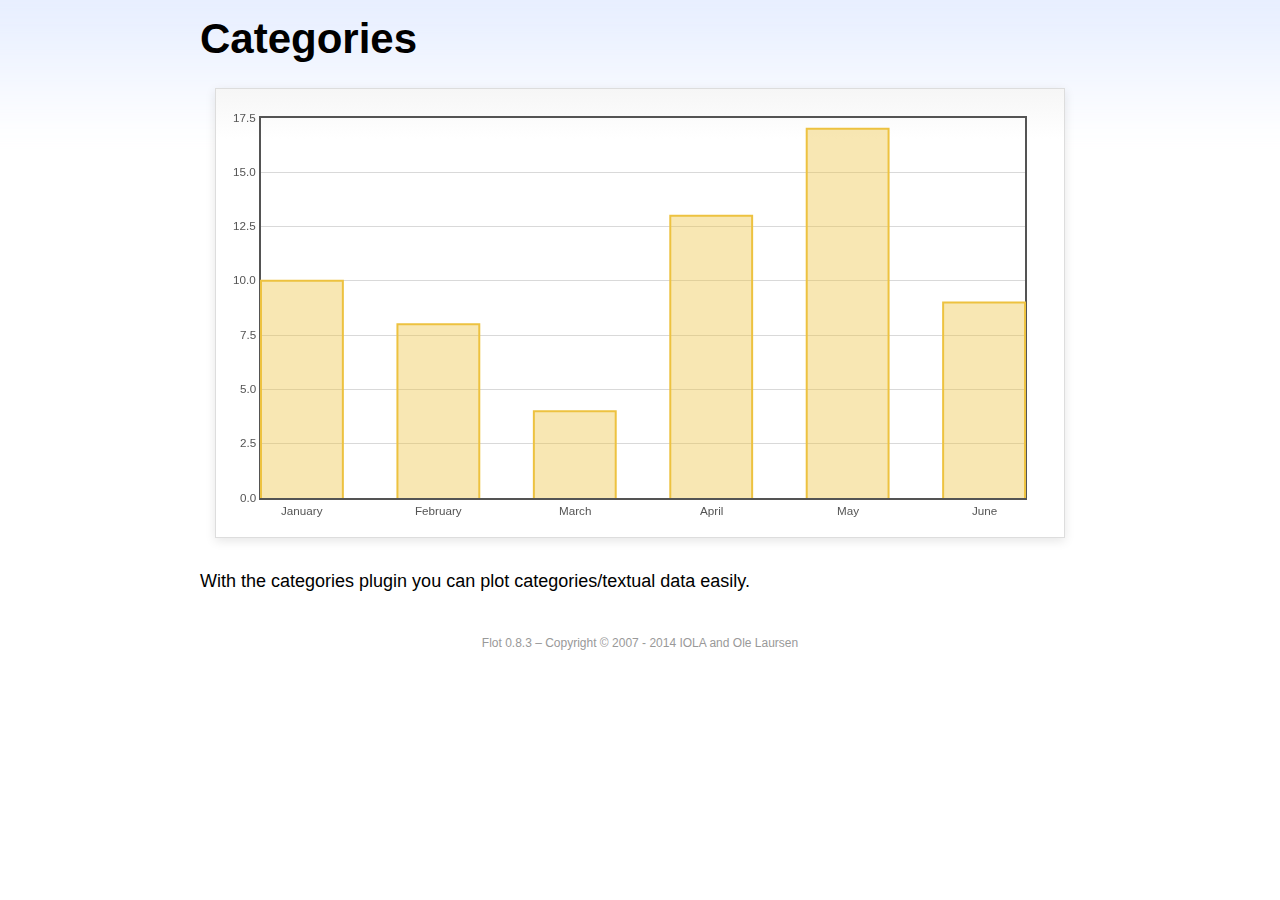
<file: admin/assets/plugins/flot/examples/categories/index.html>
<!DOCTYPE html PUBLIC "-//W3C//DTD HTML 4.01//EN" "http://www.w3.org/TR/html4/strict.dtd">
<html>
<head>
	<meta http-equiv="Content-Type" content="text/html; charset=utf-8">
	<title>Flot Examples: Categories</title>
	<link href="../examples.css" rel="stylesheet" type="text/css">
	<!--[if lte IE 8]><script language="javascript" type="text/javascript" src="../../excanvas.min.js"></script><![endif]-->
	<script language="javascript" type="text/javascript" src="../../jquery.js"></script>
	<script language="javascript" type="text/javascript" src="../../jquery.flot.js"></script>
	<script language="javascript" type="text/javascript" src="../../jquery.flot.categories.js"></script>
	<script type="text/javascript">

	$(function() {

		var data = [ ["January", 10], ["February", 8], ["March", 4], ["April", 13], ["May", 17], ["June", 9] ];

		$.plot("#placeholder", [ data ], {
			series: {
				bars: {
					show: true,
					barWidth: 0.6,
					align: "center"
				}
			},
			xaxis: {
				mode: "categories",
				tickLength: 0
			}
		});

		// Add the Flot version string to the footer

		$("#footer").prepend("Flot " + $.plot.version + " &ndash; ");
	});

	</script>
</head>
<body>

	<div id="header">
		<h2>Categories</h2>
	</div>

	<div id="content">

		<div class="demo-container">
			<div id="placeholder" class="demo-placeholder"></div>
		</div>

		<p>With the categories plugin you can plot categories/textual data easily.</p>

	</div>

	<div id="footer">
		Copyright &copy; 2007 - 2014 IOLA and Ole Laursen
	</div>

</body>
</html>
</file>
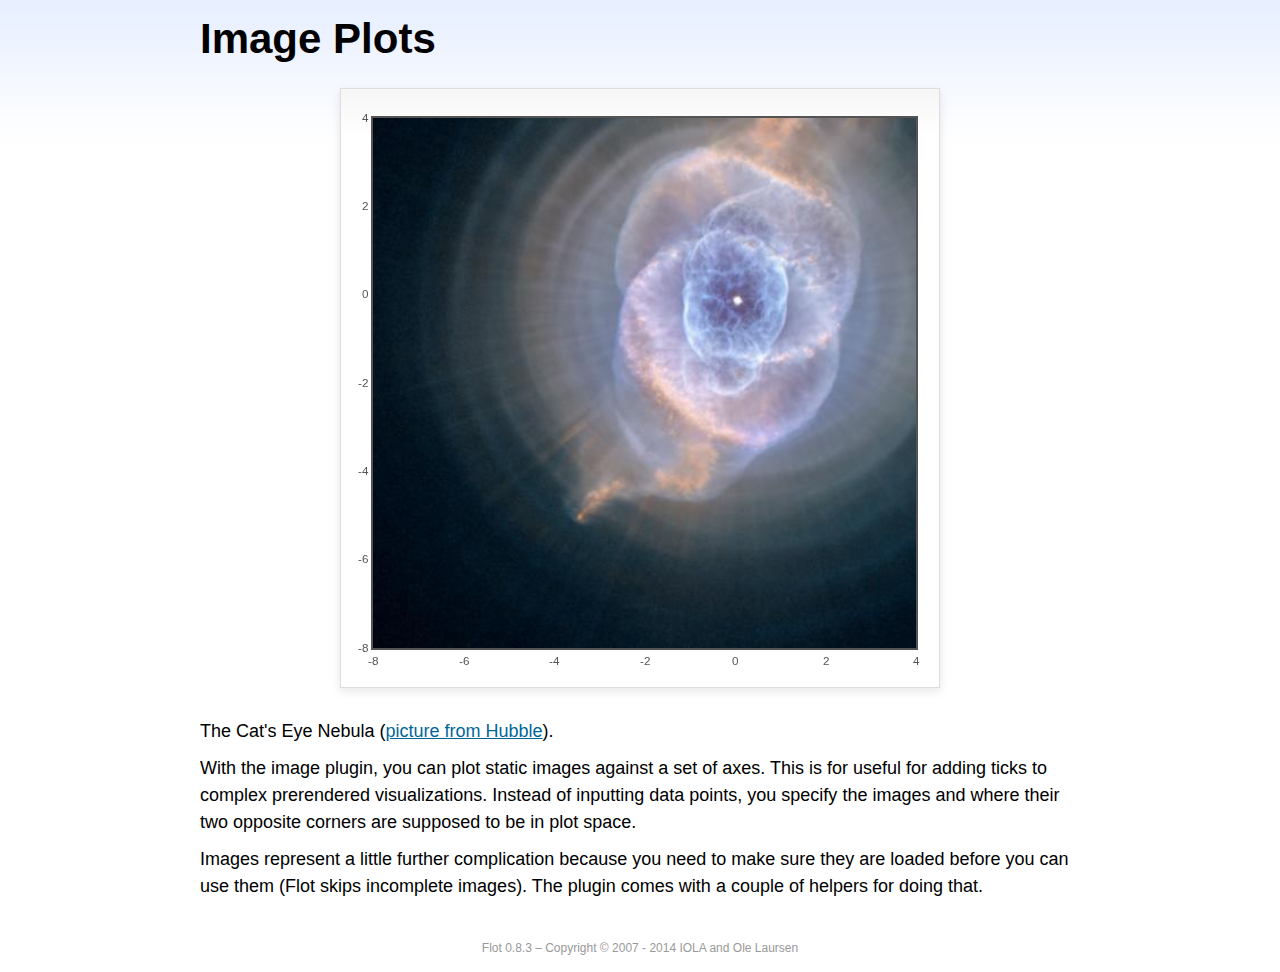
<file: admin/assets/plugins/flot/examples/image/index.html>
<!DOCTYPE html PUBLIC "-//W3C//DTD HTML 4.01//EN" "http://www.w3.org/TR/html4/strict.dtd">
<html>
<head>
	<meta http-equiv="Content-Type" content="text/html; charset=utf-8">
	<title>Flot Examples: Image Plots</title>
	<link href="../examples.css" rel="stylesheet" type="text/css">
	<!--[if lte IE 8]><script language="javascript" type="text/javascript" src="../../excanvas.min.js"></script><![endif]-->
	<script language="javascript" type="text/javascript" src="../../jquery.js"></script>
	<script language="javascript" type="text/javascript" src="../../jquery.flot.js"></script>
	<script language="javascript" type="text/javascript" src="../../jquery.flot.image.js"></script>
	<script type="text/javascript">

	$(function() {

		var data = [[["hs-2004-27-a-large-web.jpg", -10, -10, 10, 10]]];

		var options = {
			series: {
				images: {
					show: true
				}
			},
			xaxis: {
				min: -8,
				max: 4
			},
			yaxis: {
				min: -8,
				max: 4
			}
		};

		$.plot.image.loadDataImages(data, options, function () {
			$.plot("#placeholder", data, options);
		});

		// Add the Flot version string to the footer

		$("#footer").prepend("Flot " + $.plot.version + " &ndash; ");
	});

	</script>
</head>
<body>

	<div id="header">
		<h2>Image Plots</h2>
	</div>

	<div id="content">

		<div class="demo-container" style="width:600px;height:600px;">
			<div id="placeholder" class="demo-placeholder"></div>
		</div>

		<p>The Cat's Eye Nebula (<a href="http://hubblesite.org/gallery/album/nebula/pr2004027a/">picture from Hubble</a>).</p>

		<p>With the image plugin, you can plot static images against a set of axes. This is for useful for adding ticks to complex prerendered visualizations. Instead of inputting data points, you specify the images and where their two opposite corners are supposed to be in plot space.</p>

		<p>Images represent a little further complication because you need to make sure they are loaded before you can use them (Flot skips incomplete images). The plugin comes with a couple of helpers for doing that.</p>

	</div>

	<div id="footer">
		Copyright &copy; 2007 - 2014 IOLA and Ole Laursen
	</div>

</body>
</html>
</file>
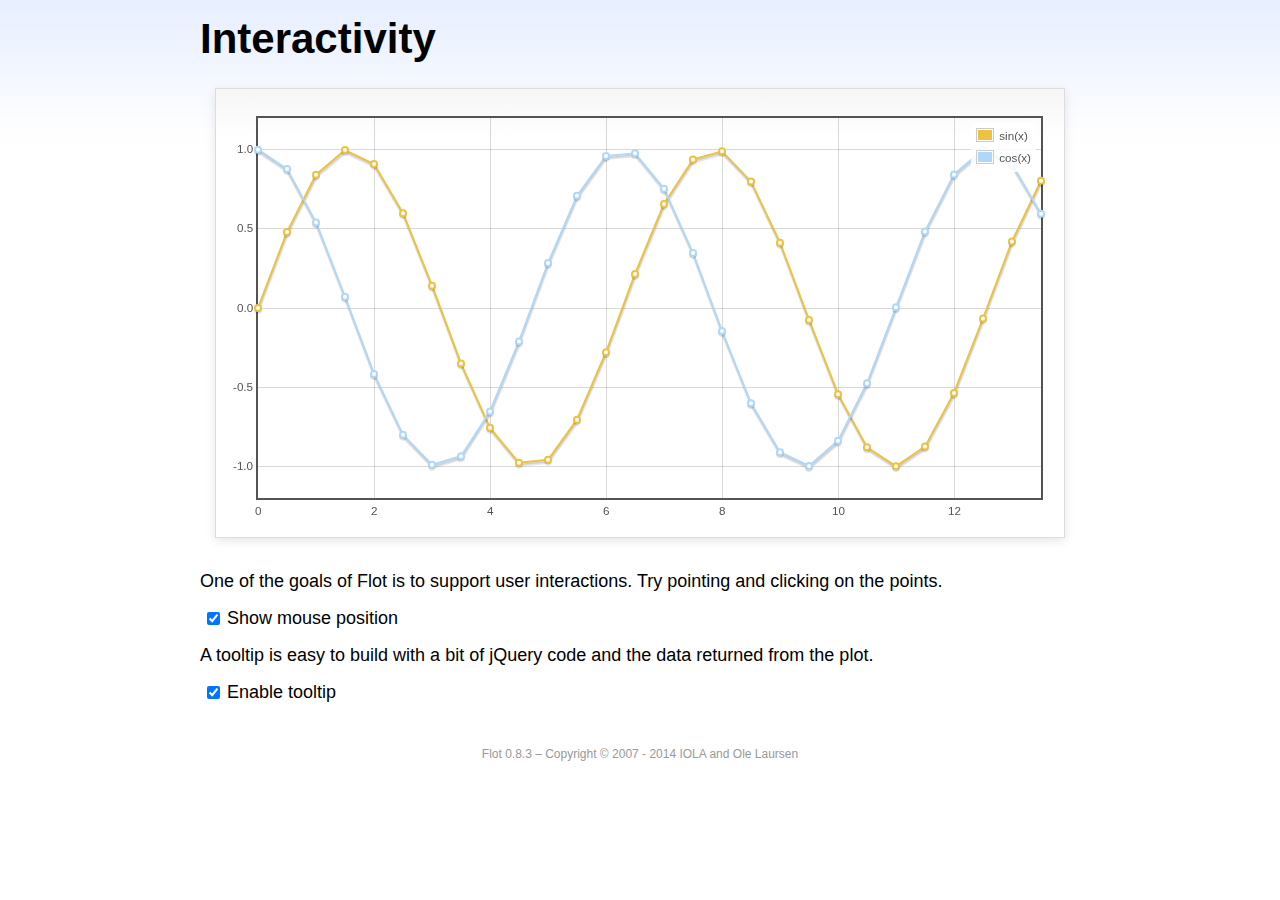
<file: admin/assets/plugins/flot/examples/interacting/index.html>
<!DOCTYPE html PUBLIC "-//W3C//DTD HTML 4.01//EN" "http://www.w3.org/TR/html4/strict.dtd">
<html>
<head>
	<meta http-equiv="Content-Type" content="text/html; charset=utf-8">
	<title>Flot Examples: Interactivity</title>
	<link href="../examples.css" rel="stylesheet" type="text/css">
	<!--[if lte IE 8]><script language="javascript" type="text/javascript" src="../../excanvas.min.js"></script><![endif]-->
	<script language="javascript" type="text/javascript" src="../../jquery.js"></script>
	<script language="javascript" type="text/javascript" src="../../jquery.flot.js"></script>
	<script type="text/javascript">

	$(function() {

		var sin = [],
			cos = [];

		for (var i = 0; i < 14; i += 0.5) {
			sin.push([i, Math.sin(i)]);
			cos.push([i, Math.cos(i)]);
		}

		var plot = $.plot("#placeholder", [
			{ data: sin, label: "sin(x)"},
			{ data: cos, label: "cos(x)"}
		], {
			series: {
				lines: {
					show: true
				},
				points: {
					show: true
				}
			},
			grid: {
				hoverable: true,
				clickable: true
			},
			yaxis: {
				min: -1.2,
				max: 1.2
			}
		});

		$("<div id='tooltip'></div>").css({
			position: "absolute",
			display: "none",
			border: "1px solid #fdd",
			padding: "2px",
			"background-color": "#fee",
			opacity: 0.80
		}).appendTo("body");

		$("#placeholder").bind("plothover", function (event, pos, item) {

			if ($("#enablePosition:checked").length > 0) {
				var str = "(" + pos.x.toFixed(2) + ", " + pos.y.toFixed(2) + ")";
				$("#hoverdata").text(str);
			}

			if ($("#enableTooltip:checked").length > 0) {
				if (item) {
					var x = item.datapoint[0].toFixed(2),
						y = item.datapoint[1].toFixed(2);

					$("#tooltip").html(item.series.label + " of " + x + " = " + y)
						.css({top: item.pageY+5, left: item.pageX+5})
						.fadeIn(200);
				} else {
					$("#tooltip").hide();
				}
			}
		});

		$("#placeholder").bind("plotclick", function (event, pos, item) {
			if (item) {
				$("#clickdata").text(" - click point " + item.dataIndex + " in " + item.series.label);
				plot.highlight(item.series, item.datapoint);
			}
		});

		// Add the Flot version string to the footer

		$("#footer").prepend("Flot " + $.plot.version + " &ndash; ");
	});

	</script>
</head>
<body>
	<div id="header">
		<h2>Interactivity</h2>
	</div>

	<div id="content">

		<div class="demo-container">
			<div id="placeholder" class="demo-placeholder"></div>
		</div>

		<p>One of the goals of Flot is to support user interactions. Try pointing and clicking on the points.</p>

		<p>
			<label><input id="enablePosition" type="checkbox" checked="checked"></input>Show mouse position</label>
			<span id="hoverdata"></span>
			<span id="clickdata"></span>
		</p>

		<p>A tooltip is easy to build with a bit of jQuery code and the data returned from the plot.</p>

		<p><label><input id="enableTooltip" type="checkbox" checked="checked"></input>Enable tooltip</label></p>

	</div>

	<div id="footer">
		Copyright &copy; 2007 - 2014 IOLA and Ole Laursen
	</div>

</body>
</html>
</file>
<file: admin/assets/plugins/flot/examples/examples.css>
* {	padding: 0; margin: 0; vertical-align: top; }

body {
	background: url(background.png) repeat-x;
	font: 18px/1.5em "proxima-nova", Helvetica, Arial, sans-serif;
}

a {	color: #069; }
a:hover { color: #28b; }

h2 {
	margin-top: 15px;
	font: normal 32px "omnes-pro", Helvetica, Arial, sans-serif;
}

h3 {
	margin-left: 30px;
	font: normal 26px "omnes-pro", Helvetica, Arial, sans-serif;
	color: #666;
}

p {
	margin-top: 10px;
}

button {
	font-size: 18px;
	padding: 1px 7px;
}

input {
	font-size: 18px;
}

input[type=checkbox] {
	margin: 7px;
}

#header {
	position: relative;
	width: 900px;
	margin: auto;
}

#header h2 {
	margin-left: 10px;
	vertical-align: middle;
	font-size: 42px;
	font-weight: bold;
	text-decoration: none;
	color: #000;
}

#content {
	width: 880px;
	margin: 0 auto;
	padding: 10px;
}

#footer {
	margin-top: 25px;
	margin-bottom: 10px;
	text-align: center;
	font-size: 12px;
	color: #999;
}

.demo-container {
	box-sizing: border-box;
	width: 850px;
	height: 450px;
	padding: 20px 15px 15px 15px;
	margin: 15px auto 30px auto;
	border: 1px solid #ddd;
	background: #fff;
	background: linear-gradient(#f6f6f6 0, #fff 50px);
	background: -o-linear-gradient(#f6f6f6 0, #fff 50px);
	background: -ms-linear-gradient(#f6f6f6 0, #fff 50px);
	background: -moz-linear-gradient(#f6f6f6 0, #fff 50px);
	background: -webkit-linear-gradient(#f6f6f6 0, #fff 50px);
	box-shadow: 0 3px 10px rgba(0,0,0,0.15);
	-o-box-shadow: 0 3px 10px rgba(0,0,0,0.1);
	-ms-box-shadow: 0 3px 10px rgba(0,0,0,0.1);
	-moz-box-shadow: 0 3px 10px rgba(0,0,0,0.1);
	-webkit-box-shadow: 0 3px 10px rgba(0,0,0,0.1);
}

.demo-placeholder {
	width: 100%;
	height: 100%;
	font-size: 14px;
	line-height: 1.2em;
}

.legend table {
	border-spacing: 5px;
}
</file>
<file: admin/assets/plugins/chartist/dist/chartist.min.css>
.ct-double-octave:after,.ct-major-eleventh:after,.ct-major-second:after,.ct-major-seventh:after,.ct-major-sixth:after,.ct-major-tenth:after,.ct-major-third:after,.ct-major-twelfth:after,.ct-minor-second:after,.ct-minor-seventh:after,.ct-minor-sixth:after,.ct-minor-third:after,.ct-octave:after,.ct-perfect-fifth:after,.ct-perfect-fourth:after,.ct-square:after{content:"";clear:both}.ct-label{fill:rgba(0,0,0,.4);color:rgba(0,0,0,.4);font-size:.75rem;line-height:1}.ct-grid-background,.ct-line{fill:none}.ct-chart-bar .ct-label,.ct-chart-line .ct-label{display:block;display:-webkit-box;display:-moz-box;display:-ms-flexbox;display:-webkit-flex;display:flex}.ct-chart-donut .ct-label,.ct-chart-pie .ct-label{dominant-baseline:central}.ct-label.ct-horizontal.ct-start{-webkit-box-align:flex-end;-webkit-align-items:flex-end;-ms-flex-align:flex-end;align-items:flex-end;-webkit-box-pack:flex-start;-webkit-justify-content:flex-start;-ms-flex-pack:flex-start;justify-content:flex-start;text-align:left;text-anchor:start}.ct-label.ct-horizontal.ct-end{-webkit-box-align:flex-start;-webkit-align-items:flex-start;-ms-flex-align:flex-start;align-items:flex-start;-webkit-box-pack:flex-start;-webkit-justify-content:flex-start;-ms-flex-pack:flex-start;justify-content:flex-start;text-align:left;text-anchor:start}.ct-label.ct-vertical.ct-start{-webkit-box-align:flex-end;-webkit-align-items:flex-end;-ms-flex-align:flex-end;align-items:flex-end;-webkit-box-pack:flex-end;-webkit-justify-content:flex-end;-ms-flex-pack:flex-end;justify-content:flex-end;text-align:right;text-anchor:end}.ct-label.ct-vertical.ct-end{-webkit-box-align:flex-end;-webkit-align-items:flex-end;-ms-flex-align:flex-end;align-items:flex-end;-webkit-box-pack:flex-start;-webkit-justify-content:flex-start;-ms-flex-pack:flex-start;justify-content:flex-start;text-align:left;text-anchor:start}.ct-chart-bar .ct-label.ct-horizontal.ct-start{-webkit-box-align:flex-end;-webkit-align-items:flex-end;-ms-flex-align:flex-end;align-items:flex-end;-webkit-box-pack:center;-webkit-justify-content:center;-ms-flex-pack:center;justify-content:center;text-align:center;text-anchor:start}.ct-chart-bar .ct-label.ct-horizontal.ct-end{-webkit-box-align:flex-start;-webkit-align-items:flex-start;-ms-flex-align:flex-start;align-items:flex-start;-webkit-box-pack:center;-webkit-justify-content:center;-ms-flex-pack:center;justify-content:center;text-align:center;text-anchor:start}.ct-chart-bar.ct-horizontal-bars .ct-label.ct-horizontal.ct-start{-webkit-box-align:flex-end;-webkit-align-items:flex-end;-ms-flex-align:flex-end;align-items:flex-end;-webkit-box-pack:flex-start;-webkit-justify-content:flex-start;-ms-flex-pack:flex-start;justify-content:flex-start;text-align:left;text-anchor:start}.ct-chart-bar.ct-horizontal-bars .ct-label.ct-horizontal.ct-end{-webkit-box-align:flex-start;-webkit-align-items:flex-start;-ms-flex-align:flex-start;align-items:flex-start;-webkit-box-pack:flex-start;-webkit-justify-content:flex-start;-ms-flex-pack:flex-start;justify-content:flex-start;text-align:left;text-anchor:start}.ct-chart-bar.ct-horizontal-bars .ct-label.ct-vertical.ct-start{-webkit-box-align:center;-webkit-align-items:center;-ms-flex-align:center;align-items:center;-webkit-box-pack:flex-end;-webkit-justify-content:flex-end;-ms-flex-pack:flex-end;justify-content:flex-end;text-align:right;text-anchor:end}.ct-chart-bar.ct-horizontal-bars .ct-label.ct-vertical.ct-end{-webkit-box-align:center;-webkit-align-items:center;-ms-flex-align:center;align-items:center;-webkit-box-pack:flex-start;-webkit-justify-content:flex-start;-ms-flex-pack:flex-start;justify-content:flex-start;text-align:left;text-anchor:end}.ct-grid{stroke:rgba(0,0,0,.2);stroke-width:1px;stroke-dasharray:2px}.ct-point{stroke-width:10px;stroke-linecap:round}.ct-line{stroke-width:4px}.ct-area{stroke:none;fill-opacity:.1}.ct-bar{fill:none;stroke-width:10px}.ct-slice-donut{fill:none;stroke-width:60px}.ct-series-a .ct-bar,.ct-series-a .ct-line,.ct-series-a .ct-point,.ct-series-a .ct-slice-donut{stroke:#d70206}.ct-series-a .ct-area,.ct-series-a .ct-slice-donut-solid,.ct-series-a .ct-slice-pie{fill:#d70206}.ct-series-b .ct-bar,.ct-series-b .ct-line,.ct-series-b .ct-point,.ct-series-b .ct-slice-donut{stroke:#f05b4f}.ct-series-b .ct-area,.ct-series-b .ct-slice-donut-solid,.ct-series-b .ct-slice-pie{fill:#f05b4f}.ct-series-c .ct-bar,.ct-series-c .ct-line,.ct-series-c .ct-point,.ct-series-c .ct-slice-donut{stroke:#f4c63d}.ct-series-c .ct-area,.ct-series-c .ct-slice-donut-solid,.ct-series-c .ct-slice-pie{fill:#f4c63d}.ct-series-d .ct-bar,.ct-series-d .ct-line,.ct-series-d .ct-point,.ct-series-d .ct-slice-donut{stroke:#d17905}.ct-series-d .ct-area,.ct-series-d .ct-slice-donut-solid,.ct-series-d .ct-slice-pie{fill:#d17905}.ct-series-e .ct-bar,.ct-series-e .ct-line,.ct-series-e .ct-point,.ct-series-e .ct-slice-donut{stroke:#453d3f}.ct-series-e .ct-area,.ct-series-e .ct-slice-donut-solid,.ct-series-e .ct-slice-pie{fill:#453d3f}.ct-series-f .ct-bar,.ct-series-f .ct-line,.ct-series-f .ct-point,.ct-series-f .ct-slice-donut{stroke:#59922b}.ct-series-f .ct-area,.ct-series-f .ct-slice-donut-solid,.ct-series-f .ct-slice-pie{fill:#59922b}.ct-series-g .ct-bar,.ct-series-g .ct-line,.ct-series-g .ct-point,.ct-series-g .ct-slice-donut{stroke:#0544d3}.ct-series-g .ct-area,.ct-series-g .ct-slice-donut-solid,.ct-series-g .ct-slice-pie{fill:#0544d3}.ct-series-h .ct-bar,.ct-series-h .ct-line,.ct-series-h .ct-point,.ct-series-h .ct-slice-donut{stroke:#6b0392}.ct-series-h .ct-area,.ct-series-h .ct-slice-donut-solid,.ct-series-h .ct-slice-pie{fill:#6b0392}.ct-series-i .ct-bar,.ct-series-i .ct-line,.ct-series-i .ct-point,.ct-series-i .ct-slice-donut{stroke:#f05b4f}.ct-series-i .ct-area,.ct-series-i .ct-slice-donut-solid,.ct-series-i .ct-slice-pie{fill:#f05b4f}.ct-series-j .ct-bar,.ct-series-j .ct-line,.ct-series-j .ct-point,.ct-series-j .ct-slice-donut{stroke:#dda458}.ct-series-j .ct-area,.ct-series-j .ct-slice-donut-solid,.ct-series-j .ct-slice-pie{fill:#dda458}.ct-series-k .ct-bar,.ct-series-k .ct-line,.ct-series-k .ct-point,.ct-series-k .ct-slice-donut{stroke:#eacf7d}.ct-series-k .ct-area,.ct-series-k .ct-slice-donut-solid,.ct-series-k .ct-slice-pie{fill:#eacf7d}.ct-series-l .ct-bar,.ct-series-l .ct-line,.ct-series-l .ct-point,.ct-series-l .ct-slice-donut{stroke:#86797d}.ct-series-l .ct-area,.ct-series-l .ct-slice-donut-solid,.ct-series-l .ct-slice-pie{fill:#86797d}.ct-series-m .ct-bar,.ct-series-m .ct-line,.ct-series-m .ct-point,.ct-series-m .ct-slice-donut{stroke:#b2c326}.ct-series-m .ct-area,.ct-series-m .ct-slice-donut-solid,.ct-series-m .ct-slice-pie{fill:#b2c326}.ct-series-n .ct-bar,.ct-series-n .ct-line,.ct-series-n .ct-point,.ct-series-n .ct-slice-donut{stroke:#6188e2}.ct-series-n .ct-area,.ct-series-n .ct-slice-donut-solid,.ct-series-n .ct-slice-pie{fill:#6188e2}.ct-series-o .ct-bar,.ct-series-o .ct-line,.ct-series-o .ct-point,.ct-series-o .ct-slice-donut{stroke:#a748ca}.ct-series-o .ct-area,.ct-series-o .ct-slice-donut-solid,.ct-series-o .ct-slice-pie{fill:#a748ca}.ct-square{display:block;position:relative;width:100%}.ct-square:before{display:block;float:left;content:"";width:0;height:0;padding-bottom:100%}.ct-square:after{display:table}.ct-square>svg{display:block;position:absolute;top:0;left:0}.ct-minor-second{display:block;position:relative;width:100%}.ct-minor-second:before{display:block;float:left;content:"";width:0;height:0;padding-bottom:93.75%}.ct-minor-second:after{display:table}.ct-minor-second>svg{display:block;position:absolute;top:0;left:0}.ct-major-second{display:block;position:relative;width:100%}.ct-major-second:before{display:block;float:left;content:"";width:0;height:0;padding-bottom:88.8888888889%}.ct-major-second:after{display:table}.ct-major-second>svg{display:block;position:absolute;top:0;left:0}.ct-minor-third{display:block;position:relative;width:100%}.ct-minor-third:before{display:block;float:left;content:"";width:0;height:0;padding-bottom:83.3333333333%}.ct-minor-third:after{display:table}.ct-minor-third>svg{display:block;position:absolute;top:0;left:0}.ct-major-third{display:block;position:relative;width:100%}.ct-major-third:before{display:block;float:left;content:"";width:0;height:0;padding-bottom:80%}.ct-major-third:after{display:table}.ct-major-third>svg{display:block;position:absolute;top:0;left:0}.ct-perfect-fourth{display:block;position:relative;width:100%}.ct-perfect-fourth:before{display:block;float:left;content:"";width:0;height:0;padding-bottom:75%}.ct-perfect-fourth:after{display:table}.ct-perfect-fourth>svg{display:block;position:absolute;top:0;left:0}.ct-perfect-fifth{display:block;position:relative;width:100%}.ct-perfect-fifth:before{display:block;float:left;content:"";width:0;height:0;padding-bottom:66.6666666667%}.ct-perfect-fifth:after{display:table}.ct-perfect-fifth>svg{display:block;position:absolute;top:0;left:0}.ct-minor-sixth{display:block;position:relative;width:100%}.ct-minor-sixth:before{display:block;float:left;content:"";width:0;height:0;padding-bottom:62.5%}.ct-minor-sixth:after{display:table}.ct-minor-sixth>svg{display:block;position:absolute;top:0;left:0}.ct-golden-section{display:block;position:relative;width:100%}.ct-golden-section:before{display:block;float:left;content:"";width:0;height:0;padding-bottom:61.804697157%}.ct-golden-section:after{content:"";display:table;clear:both}.ct-golden-section>svg{display:block;position:absolute;top:0;left:0}.ct-major-sixth{display:block;position:relative;width:100%}.ct-major-sixth:before{display:block;float:left;content:"";width:0;height:0;padding-bottom:60%}.ct-major-sixth:after{display:table}.ct-major-sixth>svg{display:block;position:absolute;top:0;left:0}.ct-minor-seventh{display:block;position:relative;width:100%}.ct-minor-seventh:before{display:block;float:left;content:"";width:0;height:0;padding-bottom:56.25%}.ct-minor-seventh:after{display:table}.ct-minor-seventh>svg{display:block;position:absolute;top:0;left:0}.ct-major-seventh{display:block;position:relative;width:100%}.ct-major-seventh:before{display:block;float:left;content:"";width:0;height:0;padding-bottom:53.3333333333%}.ct-major-seventh:after{display:table}.ct-major-seventh>svg{display:block;position:absolute;top:0;left:0}.ct-octave{display:block;position:relative;width:100%}.ct-octave:before{display:block;float:left;content:"";width:0;height:0;padding-bottom:50%}.ct-octave:after{display:table}.ct-octave>svg{display:block;position:absolute;top:0;left:0}.ct-major-tenth{display:block;position:relative;width:100%}.ct-major-tenth:before{display:block;float:left;content:"";width:0;height:0;padding-bottom:40%}.ct-major-tenth:after{display:table}.ct-major-tenth>svg{display:block;position:absolute;top:0;left:0}.ct-major-eleventh{display:block;position:relative;width:100%}.ct-major-eleventh:before{display:block;float:left;content:"";width:0;height:0;padding-bottom:37.5%}.ct-major-eleventh:after{display:table}.ct-major-eleventh>svg{display:block;position:absolute;top:0;left:0}.ct-major-twelfth{display:block;position:relative;width:100%}.ct-major-twelfth:before{display:block;float:left;content:"";width:0;height:0;padding-bottom:33.3333333333%}.ct-major-twelfth:after{display:table}.ct-major-twelfth>svg{display:block;position:absolute;top:0;left:0}.ct-double-octave{display:block;position:relative;width:100%}.ct-double-octave:before{display:block;float:left;content:"";width:0;height:0;padding-bottom:25%}.ct-double-octave:after{display:table}.ct-double-octave>svg{display:block;position:absolute;top:0;left:0}
</file>
<file: admin/css/style.min.css>
@import url("https://fonts.googleapis.com/css?family=Rubik:300,400,500,700,900");@import url(icons/font-awesome/css/fontawesome-all.css);@import url(icons/simple-line-icons/css/simple-line-icons.css);@import url(icons/weather-icons/css/weather-icons.min.css);@import url(icons/themify-icons/themify-icons.css);@import url(icons/material-design-iconic-font/css/materialdesignicons.min.css);.topbar .dropdown-menu .with-arrow>span{transform:rotate(45deg);-ms-transform:rotate(45deg);-webkit-transform:rotate(45deg);-o-transform:rotate(45deg);-moz-transform:rotate(45deg)}
/*!
 * Bootstrap v4.5.2 (https://getbootstrap.com/)
 * Copyright 2011-2020 The Bootstrap Authors
 * Copyright 2011-2020 Twitter, Inc.
 * Licensed under MIT (https://github.com/twbs/bootstrap/blob/main/LICENSE)
 */:root{--blue:#009efb;--indigo:#6610f2;--purple:#7460ee;--pink:#e83e8c;--red:#f62d51;--orange:#fb8c00;--yellow:#ffbc34;--green:#55ce63;--teal:#20c997;--cyan:#4fc3f7;--white:#fff;--gray:#6c757d;--gray-dark:#343a40;--blue:#009efb;--indigo:#6610f2;--purple:#7460ee;--pink:#e83e8c;--red:#f62d51;--orange:#fb8c00;--yellow:#ffbc34;--green:#55ce63;--teal:#20c997;--cyan:#4fc3f7;--white:#fff;--gray:#6c757d;--primary:#7460ee;--secondary:#6c757d;--success:#55ce63;--info:#009efb;--warning:#ffbc34;--danger:#f62d51;--light:#f8f9fa;--dark:#343a40;--cyan:#4fc3f7;--orange:#fb8c00;--purple:#7460ee;--breakpoint-xs:0;--breakpoint-sm:576px;--breakpoint-md:768px;--breakpoint-lg:992px;--breakpoint-xl:1600px;--font-family-sans-serif:"Rubik", sans-serif;--font-family-monospace:SFMono-Regular, Menlo, Monaco, Consolas, "Liberation Mono", "Courier New", monospace}*,:after,:before{-webkit-box-sizing:border-box;box-sizing:border-box}html{font-family:sans-serif;line-height:1.15;-webkit-text-size-adjust:100%;-webkit-tap-highlight-color:rgba(0, 0, 0, 0)}article,aside,figcaption,figure,footer,header,hgroup,main,nav,section{display:block}body{margin:0;font-family:"Rubik", sans-serif;font-size:0.875rem;font-weight:400;line-height:1.5;color:#54667a;text-align:left;background-color:#f2f7f8}[tabindex="-1"]:focus:not(:focus-visible){outline:0!important}hr{-webkit-box-sizing:content-box;box-sizing:content-box;height:0;overflow:visible}h1,h2,h3,h4,h5,h6{margin-top:0;margin-bottom:0.5rem}p{margin-top:0;margin-bottom:1rem}abbr[data-original-title],abbr[title]{text-decoration:underline;-webkit-text-decoration:underline dotted;text-decoration:underline dotted;cursor:help;border-bottom:0;text-decoration-skip-ink:none}address{margin-bottom:1rem;font-style:normal;line-height:inherit}dl,ol,ul{margin-top:0;margin-bottom:1rem}ol ol,ol ul,ul ol,ul ul{margin-bottom:0}dt{font-weight:800}dd{margin-bottom:.5rem;margin-left:0}blockquote{margin:0 0 1rem}b,strong{font-weight:bolder}small{font-size:80%}sub,sup{position:relative;font-size:75%;line-height:0;vertical-align:baseline}sub{bottom:-.25em}sup{top:-.5em}a{color:#7460ee;text-decoration:none;background-color:transparent}a:hover{color:#381be7;text-decoration:underline}a:not([href]):not([class]){color:inherit;text-decoration:none}a:not([href]):not([class]):hover{color:inherit;text-decoration:none}code,kbd,pre,samp{font-family:SFMono-Regular, Menlo, Monaco, Consolas, "Liberation Mono", "Courier New", monospace;font-size:1em}pre{margin-top:0;margin-bottom:1rem;overflow:auto;-ms-overflow-style:scrollbar}figure{margin:0 0 1rem}img{vertical-align:middle;border-style:none}svg{overflow:hidden;vertical-align:middle}table{border-collapse:collapse}caption{padding-top:0.75rem;padding-bottom:0.75rem;color:#90a4ae;text-align:left;caption-side:bottom}th{text-align:inherit}label{display:inline-block;margin-bottom:0.5rem}button{border-radius:0}button:focus{outline:1px dotted;outline:5px auto -webkit-focus-ring-color}button,input,optgroup,select,textarea{margin:0;font-family:inherit;font-size:inherit;line-height:inherit}button,input{overflow:visible}button,select{text-transform:none}[role=button]{cursor:pointer}select{word-wrap:normal}[type=button],[type=reset],[type=submit],button{-webkit-appearance:button}[type=button]:not(:disabled),[type=reset]:not(:disabled),[type=submit]:not(:disabled),button:not(:disabled){cursor:pointer}[type=button]::-moz-focus-inner,[type=reset]::-moz-focus-inner,[type=submit]::-moz-focus-inner,button::-moz-focus-inner{padding:0;border-style:none}input[type=checkbox],input[type=radio]{-webkit-box-sizing:border-box;box-sizing:border-box;padding:0}textarea{overflow:auto;resize:vertical}fieldset{min-width:0;padding:0;margin:0;border:0}legend{display:block;width:100%;max-width:100%;padding:0;margin-bottom:.5rem;font-size:1.5rem;line-height:inherit;color:inherit;white-space:normal}progress{vertical-align:baseline}[type=number]::-webkit-inner-spin-button,[type=number]::-webkit-outer-spin-button{height:auto}[type=search]{outline-offset:-2px;-webkit-appearance:none}[type=search]::-webkit-search-decoration{-webkit-appearance:none}::-webkit-file-upload-button{font:inherit;-webkit-appearance:button}output{display:inline-block}summary{display:list-item;cursor:pointer}template{display:none}[hidden]{display:none!important}.h1,.h2,.h3,.h4,.h5,.h6,h1,h2,h3,h4,h5,h6{margin-bottom:0.5rem;font-weight:700;line-height:1.2;color:inherit}.h1,h1{font-size:2.25rem}.h2,h2{font-size:1.875rem}.h3,h3{font-size:1.3125rem}.h4,h4{font-size:1.125rem}.h5,h5{font-size:1rem}.h6,h6{font-size:0.875rem}.lead{font-size:1.09375rem;font-weight:300}.display-1{font-size:6rem;font-weight:300;line-height:1.2}.display-2{font-size:5.5rem;font-weight:300;line-height:1.2}.display-3{font-size:4.5rem;font-weight:300;line-height:1.2}.display-4{font-size:3.5rem;font-weight:300;line-height:1.2}hr{margin-top:1rem;margin-bottom:1rem;border:0;border-top:1px solid rgba(0, 0, 0, 0.1)}.small,small{font-size:80%;font-weight:400}.mark,mark{padding:0.2em;background-color:#fcf8e3}.list-unstyled{padding-left:0;list-style:none}.list-inline{padding-left:0;list-style:none}.list-inline-item{display:inline-block}.list-inline-item:not(:last-child){margin-right:0.5rem}.initialism{font-size:90%;text-transform:uppercase}.blockquote{margin-bottom:1rem;font-size:1.09375rem}.blockquote-footer{display:block;font-size:80%;color:#6c757d}.blockquote-footer:before{content:"\2014\00A0"}.img-fluid{max-width:100%;height:auto}.img-thumbnail{padding:0.25rem;background-color:#f2f7f8;border:1px solid #dee2e6;border-radius:2px;max-width:100%;height:auto}.figure{display:inline-block}.figure-img{margin-bottom:0.5rem;line-height:1}.figure-caption{font-size:90%;color:#6c757d}code{font-size:87.5%;color:#e83e8c;word-wrap:break-word}a>code{color:inherit}kbd{padding:0.2rem 0.4rem;font-size:87.5%;color:#fff;background-color:#212529;border-radius:1px}kbd kbd{padding:0;font-size:100%;font-weight:800}pre{display:block;font-size:87.5%;color:#212529}pre code{font-size:inherit;color:inherit;word-break:normal}.pre-scrollable{max-height:340px;overflow-y:scroll}.container,.container-fluid,.container-lg,.container-md,.container-sm,.container-xl{width:100%;padding-right:10px;padding-left:10px;margin-right:auto;margin-left:auto}@media (min-width:576px){.container,.container-sm{max-width:540px}}@media (min-width:768px){.container,.container-md,.container-sm{max-width:720px}}@media (min-width:992px){.container,.container-lg,.container-md,.container-sm{max-width:960px}}@media (min-width:1600px){.container,.container-lg,.container-md,.container-sm,.container-xl{max-width:1140px}}.row{display:-webkit-box;display:-ms-flexbox;display:flex;-ms-flex-wrap:wrap;flex-wrap:wrap;margin-right:-10px;margin-left:-10px}.no-gutters{margin-right:0;margin-left:0}.no-gutters>.col,.no-gutters>[class*=col-]{padding-right:0;padding-left:0}.col,.col-1,.col-2,.col-3,.col-4,.col-5,.col-6,.col-7,.col-8,.col-9,.col-10,.col-11,.col-12,.col-auto,.col-lg,.col-lg-1,.col-lg-2,.col-lg-3,.col-lg-4,.col-lg-5,.col-lg-6,.col-lg-7,.col-lg-8,.col-lg-9,.col-lg-10,.col-lg-11,.col-lg-12,.col-lg-auto,.col-md,.col-md-1,.col-md-2,.col-md-3,.col-md-4,.col-md-5,.col-md-6,.col-md-7,.col-md-8,.col-md-9,.col-md-10,.col-md-11,.col-md-12,.col-md-auto,.col-sm,.col-sm-1,.col-sm-2,.col-sm-3,.col-sm-4,.col-sm-5,.col-sm-6,.col-sm-7,.col-sm-8,.col-sm-9,.col-sm-10,.col-sm-11,.col-sm-12,.col-sm-auto,.col-xl,.col-xl-1,.col-xl-2,.col-xl-3,.col-xl-4,.col-xl-5,.col-xl-6,.col-xl-7,.col-xl-8,.col-xl-9,.col-xl-10,.col-xl-11,.col-xl-12,.col-xl-auto{position:relative;width:100%;padding-right:10px;padding-left:10px}.col{-ms-flex-preferred-size:0;flex-basis:0;-webkit-box-flex:1;-ms-flex-positive:1;flex-grow:1;max-width:100%}.row-cols-1>*{-webkit-box-flex:0;-ms-flex:0 0 100%;flex:0 0 100%;max-width:100%}.row-cols-2>*{-webkit-box-flex:0;-ms-flex:0 0 50%;flex:0 0 50%;max-width:50%}.row-cols-3>*{-webkit-box-flex:0;-ms-flex:0 0 33.33333%;flex:0 0 33.33333%;max-width:33.33333%}.row-cols-4>*{-webkit-box-flex:0;-ms-flex:0 0 25%;flex:0 0 25%;max-width:25%}.row-cols-5>*{-webkit-box-flex:0;-ms-flex:0 0 20%;flex:0 0 20%;max-width:20%}.row-cols-6>*{-webkit-box-flex:0;-ms-flex:0 0 16.66667%;flex:0 0 16.66667%;max-width:16.66667%}.col-auto{-webkit-box-flex:0;-ms-flex:0 0 auto;flex:0 0 auto;width:auto;max-width:100%}.col-1{-webkit-box-flex:0;-ms-flex:0 0 8.33333%;flex:0 0 8.33333%;max-width:8.33333%}.col-2{-webkit-box-flex:0;-ms-flex:0 0 16.66667%;flex:0 0 16.66667%;max-width:16.66667%}.col-3{-webkit-box-flex:0;-ms-flex:0 0 25%;flex:0 0 25%;max-width:25%}.col-4{-webkit-box-flex:0;-ms-flex:0 0 33.33333%;flex:0 0 33.33333%;max-width:33.33333%}.col-5{-webkit-box-flex:0;-ms-flex:0 0 41.66667%;flex:0 0 41.66667%;max-width:41.66667%}.col-6{-webkit-box-flex:0;-ms-flex:0 0 50%;flex:0 0 50%;max-width:50%}.col-7{-webkit-box-flex:0;-ms-flex:0 0 58.33333%;flex:0 0 58.33333%;max-width:58.33333%}.col-8{-webkit-box-flex:0;-ms-flex:0 0 66.66667%;flex:0 0 66.66667%;max-width:66.66667%}.col-9{-webkit-box-flex:0;-ms-flex:0 0 75%;flex:0 0 75%;max-width:75%}.col-10{-webkit-box-flex:0;-ms-flex:0 0 83.33333%;flex:0 0 83.33333%;max-width:83.33333%}.col-11{-webkit-box-flex:0;-ms-flex:0 0 91.66667%;flex:0 0 91.66667%;max-width:91.66667%}.col-12{-webkit-box-flex:0;-ms-flex:0 0 100%;flex:0 0 100%;max-width:100%}.order-first{-webkit-box-ordinal-group:0;-ms-flex-order:-1;order:-1}.order-last{-webkit-box-ordinal-group:14;-ms-flex-order:13;order:13}.order-0{-webkit-box-ordinal-group:1;-ms-flex-order:0;order:0}.order-1{-webkit-box-ordinal-group:2;-ms-flex-order:1;order:1}.order-2{-webkit-box-ordinal-group:3;-ms-flex-order:2;order:2}.order-3{-webkit-box-ordinal-group:4;-ms-flex-order:3;order:3}.order-4{-webkit-box-ordinal-group:5;-ms-flex-order:4;order:4}.order-5{-webkit-box-ordinal-group:6;-ms-flex-order:5;order:5}.order-6{-webkit-box-ordinal-group:7;-ms-flex-order:6;order:6}.order-7{-webkit-box-ordinal-group:8;-ms-flex-order:7;order:7}.order-8{-webkit-box-ordinal-group:9;-ms-flex-order:8;order:8}.order-9{-webkit-box-ordinal-group:10;-ms-flex-order:9;order:9}.order-10{-webkit-box-ordinal-group:11;-ms-flex-order:10;order:10}.order-11{-webkit-box-ordinal-group:12;-ms-flex-order:11;order:11}.order-12{-webkit-box-ordinal-group:13;-ms-flex-order:12;order:12}.offset-1{margin-left:8.33333%}.offset-2{margin-left:16.66667%}.offset-3{margin-left:25%}.offset-4{margin-left:33.33333%}.offset-5{margin-left:41.66667%}.offset-6{margin-left:50%}.offset-7{margin-left:58.33333%}.offset-8{margin-left:66.66667%}.offset-9{margin-left:75%}.offset-10{margin-left:83.33333%}.offset-11{margin-left:91.66667%}@media (min-width:576px){.col-sm{-ms-flex-preferred-size:0;flex-basis:0;-webkit-box-flex:1;-ms-flex-positive:1;flex-grow:1;max-width:100%}.row-cols-sm-1>*{-webkit-box-flex:0;-ms-flex:0 0 100%;flex:0 0 100%;max-width:100%}.row-cols-sm-2>*{-webkit-box-flex:0;-ms-flex:0 0 50%;flex:0 0 50%;max-width:50%}.row-cols-sm-3>*{-webkit-box-flex:0;-ms-flex:0 0 33.33333%;flex:0 0 33.33333%;max-width:33.33333%}.row-cols-sm-4>*{-webkit-box-flex:0;-ms-flex:0 0 25%;flex:0 0 25%;max-width:25%}.row-cols-sm-5>*{-webkit-box-flex:0;-ms-flex:0 0 20%;flex:0 0 20%;max-width:20%}.row-cols-sm-6>*{-webkit-box-flex:0;-ms-flex:0 0 16.66667%;flex:0 0 16.66667%;max-width:16.66667%}.col-sm-auto{-webkit-box-flex:0;-ms-flex:0 0 auto;flex:0 0 auto;width:auto;max-width:100%}.col-sm-1{-webkit-box-flex:0;-ms-flex:0 0 8.33333%;flex:0 0 8.33333%;max-width:8.33333%}.col-sm-2{-webkit-box-flex:0;-ms-flex:0 0 16.66667%;flex:0 0 16.66667%;max-width:16.66667%}.col-sm-3{-webkit-box-flex:0;-ms-flex:0 0 25%;flex:0 0 25%;max-width:25%}.col-sm-4{-webkit-box-flex:0;-ms-flex:0 0 33.33333%;flex:0 0 33.33333%;max-width:33.33333%}.col-sm-5{-webkit-box-flex:0;-ms-flex:0 0 41.66667%;flex:0 0 41.66667%;max-width:41.66667%}.col-sm-6{-webkit-box-flex:0;-ms-flex:0 0 50%;flex:0 0 50%;max-width:50%}.col-sm-7{-webkit-box-flex:0;-ms-flex:0 0 58.33333%;flex:0 0 58.33333%;max-width:58.33333%}.col-sm-8{-webkit-box-flex:0;-ms-flex:0 0 66.66667%;flex:0 0 66.66667%;max-width:66.66667%}.col-sm-9{-webkit-box-flex:0;-ms-flex:0 0 75%;flex:0 0 75%;max-width:75%}.col-sm-10{-webkit-box-flex:0;-ms-flex:0 0 83.33333%;flex:0 0 83.33333%;max-width:83.33333%}.col-sm-11{-webkit-box-flex:0;-ms-flex:0 0 91.66667%;flex:0 0 91.66667%;max-width:91.66667%}.col-sm-12{-webkit-box-flex:0;-ms-flex:0 0 100%;flex:0 0 100%;max-width:100%}.order-sm-first{-webkit-box-ordinal-group:0;-ms-flex-order:-1;order:-1}.order-sm-last{-webkit-box-ordinal-group:14;-ms-flex-order:13;order:13}.order-sm-0{-webkit-box-ordinal-group:1;-ms-flex-order:0;order:0}.order-sm-1{-webkit-box-ordinal-group:2;-ms-flex-order:1;order:1}.order-sm-2{-webkit-box-ordinal-group:3;-ms-flex-order:2;order:2}.order-sm-3{-webkit-box-ordinal-group:4;-ms-flex-order:3;order:3}.order-sm-4{-webkit-box-ordinal-group:5;-ms-flex-order:4;order:4}.order-sm-5{-webkit-box-ordinal-group:6;-ms-flex-order:5;order:5}.order-sm-6{-webkit-box-ordinal-group:7;-ms-flex-order:6;order:6}.order-sm-7{-webkit-box-ordinal-group:8;-ms-flex-order:7;order:7}.order-sm-8{-webkit-box-ordinal-group:9;-ms-flex-order:8;order:8}.order-sm-9{-webkit-box-ordinal-group:10;-ms-flex-order:9;order:9}.order-sm-10{-webkit-box-ordinal-group:11;-ms-flex-order:10;order:10}.order-sm-11{-webkit-box-ordinal-group:12;-ms-flex-order:11;order:11}.order-sm-12{-webkit-box-ordinal-group:13;-ms-flex-order:12;order:12}.offset-sm-0{margin-left:0}.offset-sm-1{margin-left:8.33333%}.offset-sm-2{margin-left:16.66667%}.offset-sm-3{margin-left:25%}.offset-sm-4{margin-left:33.33333%}.offset-sm-5{margin-left:41.66667%}.offset-sm-6{margin-left:50%}.offset-sm-7{margin-left:58.33333%}.offset-sm-8{margin-left:66.66667%}.offset-sm-9{margin-left:75%}.offset-sm-10{margin-left:83.33333%}.offset-sm-11{margin-left:91.66667%}}@media (min-width:768px){.col-md{-ms-flex-preferred-size:0;flex-basis:0;-webkit-box-flex:1;-ms-flex-positive:1;flex-grow:1;max-width:100%}.row-cols-md-1>*{-webkit-box-flex:0;-ms-flex:0 0 100%;flex:0 0 100%;max-width:100%}.row-cols-md-2>*{-webkit-box-flex:0;-ms-flex:0 0 50%;flex:0 0 50%;max-width:50%}.row-cols-md-3>*{-webkit-box-flex:0;-ms-flex:0 0 33.33333%;flex:0 0 33.33333%;max-width:33.33333%}.row-cols-md-4>*{-webkit-box-flex:0;-ms-flex:0 0 25%;flex:0 0 25%;max-width:25%}.row-cols-md-5>*{-webkit-box-flex:0;-ms-flex:0 0 20%;flex:0 0 20%;max-width:20%}.row-cols-md-6>*{-webkit-box-flex:0;-ms-flex:0 0 16.66667%;flex:0 0 16.66667%;max-width:16.66667%}.col-md-auto{-webkit-box-flex:0;-ms-flex:0 0 auto;flex:0 0 auto;width:auto;max-width:100%}.col-md-1{-webkit-box-flex:0;-ms-flex:0 0 8.33333%;flex:0 0 8.33333%;max-width:8.33333%}.col-md-2{-webkit-box-flex:0;-ms-flex:0 0 16.66667%;flex:0 0 16.66667%;max-width:16.66667%}.col-md-3{-webkit-box-flex:0;-ms-flex:0 0 25%;flex:0 0 25%;max-width:25%}.col-md-4{-webkit-box-flex:0;-ms-flex:0 0 33.33333%;flex:0 0 33.33333%;max-width:33.33333%}.col-md-5{-webkit-box-flex:0;-ms-flex:0 0 41.66667%;flex:0 0 41.66667%;max-width:41.66667%}.col-md-6{-webkit-box-flex:0;-ms-flex:0 0 50%;flex:0 0 50%;max-width:50%}.col-md-7{-webkit-box-flex:0;-ms-flex:0 0 58.33333%;flex:0 0 58.33333%;max-width:58.33333%}.col-md-8{-webkit-box-flex:0;-ms-flex:0 0 66.66667%;flex:0 0 66.66667%;max-width:66.66667%}.col-md-9{-webkit-box-flex:0;-ms-flex:0 0 75%;flex:0 0 75%;max-width:75%}.col-md-10{-webkit-box-flex:0;-ms-flex:0 0 83.33333%;flex:0 0 83.33333%;max-width:83.33333%}.col-md-11{-webkit-box-flex:0;-ms-flex:0 0 91.66667%;flex:0 0 91.66667%;max-width:91.66667%}.col-md-12{-webkit-box-flex:0;-ms-flex:0 0 100%;flex:0 0 100%;max-width:100%}.order-md-first{-webkit-box-ordinal-group:0;-ms-flex-order:-1;order:-1}.order-md-last{-webkit-box-ordinal-group:14;-ms-flex-order:13;order:13}.order-md-0{-webkit-box-ordinal-group:1;-ms-flex-order:0;order:0}.order-md-1{-webkit-box-ordinal-group:2;-ms-flex-order:1;order:1}.order-md-2{-webkit-box-ordinal-group:3;-ms-flex-order:2;order:2}.order-md-3{-webkit-box-ordinal-group:4;-ms-flex-order:3;order:3}.order-md-4{-webkit-box-ordinal-group:5;-ms-flex-order:4;order:4}.order-md-5{-webkit-box-ordinal-group:6;-ms-flex-order:5;order:5}.order-md-6{-webkit-box-ordinal-group:7;-ms-flex-order:6;order:6}.order-md-7{-webkit-box-ordinal-group:8;-ms-flex-order:7;order:7}.order-md-8{-webkit-box-ordinal-group:9;-ms-flex-order:8;order:8}.order-md-9{-webkit-box-ordinal-group:10;-ms-flex-order:9;order:9}.order-md-10{-webkit-box-ordinal-group:11;-ms-flex-order:10;order:10}.order-md-11{-webkit-box-ordinal-group:12;-ms-flex-order:11;order:11}.order-md-12{-webkit-box-ordinal-group:13;-ms-flex-order:12;order:12}.offset-md-0{margin-left:0}.offset-md-1{margin-left:8.33333%}.offset-md-2{margin-left:16.66667%}.offset-md-3{margin-left:25%}.offset-md-4{margin-left:33.33333%}.offset-md-5{margin-left:41.66667%}.offset-md-6{margin-left:50%}.offset-md-7{margin-left:58.33333%}.offset-md-8{margin-left:66.66667%}.offset-md-9{margin-left:75%}.offset-md-10{margin-left:83.33333%}.offset-md-11{margin-left:91.66667%}}@media (min-width:992px){.col-lg{-ms-flex-preferred-size:0;flex-basis:0;-webkit-box-flex:1;-ms-flex-positive:1;flex-grow:1;max-width:100%}.row-cols-lg-1>*{-webkit-box-flex:0;-ms-flex:0 0 100%;flex:0 0 100%;max-width:100%}.row-cols-lg-2>*{-webkit-box-flex:0;-ms-flex:0 0 50%;flex:0 0 50%;max-width:50%}.row-cols-lg-3>*{-webkit-box-flex:0;-ms-flex:0 0 33.33333%;flex:0 0 33.33333%;max-width:33.33333%}.row-cols-lg-4>*{-webkit-box-flex:0;-ms-flex:0 0 25%;flex:0 0 25%;max-width:25%}.row-cols-lg-5>*{-webkit-box-flex:0;-ms-flex:0 0 20%;flex:0 0 20%;max-width:20%}.row-cols-lg-6>*{-webkit-box-flex:0;-ms-flex:0 0 16.66667%;flex:0 0 16.66667%;max-width:16.66667%}.col-lg-auto{-webkit-box-flex:0;-ms-flex:0 0 auto;flex:0 0 auto;width:auto;max-width:100%}.col-lg-1{-webkit-box-flex:0;-ms-flex:0 0 8.33333%;flex:0 0 8.33333%;max-width:8.33333%}.col-lg-2{-webkit-box-flex:0;-ms-flex:0 0 16.66667%;flex:0 0 16.66667%;max-width:16.66667%}.col-lg-3{-webkit-box-flex:0;-ms-flex:0 0 25%;flex:0 0 25%;max-width:25%}.col-lg-4{-webkit-box-flex:0;-ms-flex:0 0 33.33333%;flex:0 0 33.33333%;max-width:33.33333%}.col-lg-5{-webkit-box-flex:0;-ms-flex:0 0 41.66667%;flex:0 0 41.66667%;max-width:41.66667%}.col-lg-6{-webkit-box-flex:0;-ms-flex:0 0 50%;flex:0 0 50%;max-width:50%}.col-lg-7{-webkit-box-flex:0;-ms-flex:0 0 58.33333%;flex:0 0 58.33333%;max-width:58.33333%}.col-lg-8{-webkit-box-flex:0;-ms-flex:0 0 66.66667%;flex:0 0 66.66667%;max-width:66.66667%}.col-lg-9{-webkit-box-flex:0;-ms-flex:0 0 75%;flex:0 0 75%;max-width:75%}.col-lg-10{-webkit-box-flex:0;-ms-flex:0 0 83.33333%;flex:0 0 83.33333%;max-width:83.33333%}.col-lg-11{-webkit-box-flex:0;-ms-flex:0 0 91.66667%;flex:0 0 91.66667%;max-width:91.66667%}.col-lg-12{-webkit-box-flex:0;-ms-flex:0 0 100%;flex:0 0 100%;max-width:100%}.order-lg-first{-webkit-box-ordinal-group:0;-ms-flex-order:-1;order:-1}.order-lg-last{-webkit-box-ordinal-group:14;-ms-flex-order:13;order:13}.order-lg-0{-webkit-box-ordinal-group:1;-ms-flex-order:0;order:0}.order-lg-1{-webkit-box-ordinal-group:2;-ms-flex-order:1;order:1}.order-lg-2{-webkit-box-ordinal-group:3;-ms-flex-order:2;order:2}.order-lg-3{-webkit-box-ordinal-group:4;-ms-flex-order:3;order:3}.order-lg-4{-webkit-box-ordinal-group:5;-ms-flex-order:4;order:4}.order-lg-5{-webkit-box-ordinal-group:6;-ms-flex-order:5;order:5}.order-lg-6{-webkit-box-ordinal-group:7;-ms-flex-order:6;order:6}.order-lg-7{-webkit-box-ordinal-group:8;-ms-flex-order:7;order:7}.order-lg-8{-webkit-box-ordinal-group:9;-ms-flex-order:8;order:8}.order-lg-9{-webkit-box-ordinal-group:10;-ms-flex-order:9;order:9}.order-lg-10{-webkit-box-ordinal-group:11;-ms-flex-order:10;order:10}.order-lg-11{-webkit-box-ordinal-group:12;-ms-flex-order:11;order:11}.order-lg-12{-webkit-box-ordinal-group:13;-ms-flex-order:12;order:12}.offset-lg-0{margin-left:0}.offset-lg-1{margin-left:8.33333%}.offset-lg-2{margin-left:16.66667%}.offset-lg-3{margin-left:25%}.offset-lg-4{margin-left:33.33333%}.offset-lg-5{margin-left:41.66667%}.offset-lg-6{margin-left:50%}.offset-lg-7{margin-left:58.33333%}.offset-lg-8{margin-left:66.66667%}.offset-lg-9{margin-left:75%}.offset-lg-10{margin-left:83.33333%}.offset-lg-11{margin-left:91.66667%}}@media (min-width:1600px){.col-xl{-ms-flex-preferred-size:0;flex-basis:0;-webkit-box-flex:1;-ms-flex-positive:1;flex-grow:1;max-width:100%}.row-cols-xl-1>*{-webkit-box-flex:0;-ms-flex:0 0 100%;flex:0 0 100%;max-width:100%}.row-cols-xl-2>*{-webkit-box-flex:0;-ms-flex:0 0 50%;flex:0 0 50%;max-width:50%}.row-cols-xl-3>*{-webkit-box-flex:0;-ms-flex:0 0 33.33333%;flex:0 0 33.33333%;max-width:33.33333%}.row-cols-xl-4>*{-webkit-box-flex:0;-ms-flex:0 0 25%;flex:0 0 25%;max-width:25%}.row-cols-xl-5>*{-webkit-box-flex:0;-ms-flex:0 0 20%;flex:0 0 20%;max-width:20%}.row-cols-xl-6>*{-webkit-box-flex:0;-ms-flex:0 0 16.66667%;flex:0 0 16.66667%;max-width:16.66667%}.col-xl-auto{-webkit-box-flex:0;-ms-flex:0 0 auto;flex:0 0 auto;width:auto;max-width:100%}.col-xl-1{-webkit-box-flex:0;-ms-flex:0 0 8.33333%;flex:0 0 8.33333%;max-width:8.33333%}.col-xl-2{-webkit-box-flex:0;-ms-flex:0 0 16.66667%;flex:0 0 16.66667%;max-width:16.66667%}.col-xl-3{-webkit-box-flex:0;-ms-flex:0 0 25%;flex:0 0 25%;max-width:25%}.col-xl-4{-webkit-box-flex:0;-ms-flex:0 0 33.33333%;flex:0 0 33.33333%;max-width:33.33333%}.col-xl-5{-webkit-box-flex:0;-ms-flex:0 0 41.66667%;flex:0 0 41.66667%;max-width:41.66667%}.col-xl-6{-webkit-box-flex:0;-ms-flex:0 0 50%;flex:0 0 50%;max-width:50%}.col-xl-7{-webkit-box-flex:0;-ms-flex:0 0 58.33333%;flex:0 0 58.33333%;max-width:58.33333%}.col-xl-8{-webkit-box-flex:0;-ms-flex:0 0 66.66667%;flex:0 0 66.66667%;max-width:66.66667%}.col-xl-9{-webkit-box-flex:0;-ms-flex:0 0 75%;flex:0 0 75%;max-width:75%}.col-xl-10{-webkit-box-flex:0;-ms-flex:0 0 83.33333%;flex:0 0 83.33333%;max-width:83.33333%}.col-xl-11{-webkit-box-flex:0;-ms-flex:0 0 91.66667%;flex:0 0 91.66667%;max-width:91.66667%}.col-xl-12{-webkit-box-flex:0;-ms-flex:0 0 100%;flex:0 0 100%;max-width:100%}.order-xl-first{-webkit-box-ordinal-group:0;-ms-flex-order:-1;order:-1}.order-xl-last{-webkit-box-ordinal-group:14;-ms-flex-order:13;order:13}.order-xl-0{-webkit-box-ordinal-group:1;-ms-flex-order:0;order:0}.order-xl-1{-webkit-box-ordinal-group:2;-ms-flex-order:1;order:1}.order-xl-2{-webkit-box-ordinal-group:3;-ms-flex-order:2;order:2}.order-xl-3{-webkit-box-ordinal-group:4;-ms-flex-order:3;order:3}.order-xl-4{-webkit-box-ordinal-group:5;-ms-flex-order:4;order:4}.order-xl-5{-webkit-box-ordinal-group:6;-ms-flex-order:5;order:5}.order-xl-6{-webkit-box-ordinal-group:7;-ms-flex-order:6;order:6}.order-xl-7{-webkit-box-ordinal-group:8;-ms-flex-order:7;order:7}.order-xl-8{-webkit-box-ordinal-group:9;-ms-flex-order:8;order:8}.order-xl-9{-webkit-box-ordinal-group:10;-ms-flex-order:9;order:9}.order-xl-10{-webkit-box-ordinal-group:11;-ms-flex-order:10;order:10}.order-xl-11{-webkit-box-ordinal-group:12;-ms-flex-order:11;order:11}.order-xl-12{-webkit-box-ordinal-group:13;-ms-flex-order:12;order:12}.offset-xl-0{margin-left:0}.offset-xl-1{margin-left:8.33333%}.offset-xl-2{margin-left:16.66667%}.offset-xl-3{margin-left:25%}.offset-xl-4{margin-left:33.33333%}.offset-xl-5{margin-left:41.66667%}.offset-xl-6{margin-left:50%}.offset-xl-7{margin-left:58.33333%}.offset-xl-8{margin-left:66.66667%}.offset-xl-9{margin-left:75%}.offset-xl-10{margin-left:83.33333%}.offset-xl-11{margin-left:91.66667%}}.table{width:100%;margin-bottom:1rem;color:#54667a}.table td,.table th{padding:0.75rem;vertical-align:middle;border-top:1px solid #e9ecef}.table thead th{vertical-align:bottom;border-bottom:1px solid #e9ecef}.table tbody+tbody{border-top:2px solid #e9ecef}.table-sm td,.table-sm th{padding:0.3rem}.table-bordered{border:1px solid #e9ecef}.table-bordered td,.table-bordered th{border:1px solid #e9ecef}.table-bordered thead td,.table-bordered thead th{border-bottom-width:2px}.table-borderless tbody+tbody,.table-borderless td,.table-borderless th,.table-borderless thead th{border:0}.table-striped tbody tr:nth-of-type(odd){background-color:rgba(0, 0, 0, 0.05)}.table-hover tbody tr:hover{color:#54667a;background-color:#f8f9fa}.table-primary,.table-primary>td,.table-primary>th{background-color:#e3dffc}.table-primary tbody+tbody,.table-primary td,.table-primary th,.table-primary thead th{border-color:#b7acf6}.table-hover .table-primary:hover{background-color:#cfc8fa}.table-hover .table-primary:hover>td,.table-hover .table-primary:hover>th{background-color:#cfc8fa}.table-secondary,.table-secondary>td,.table-secondary>th{background-color:#e2e3e5}.table-secondary tbody+tbody,.table-secondary td,.table-secondary th,.table-secondary thead th{border-color:#b3b7bb}.table-hover .table-secondary:hover{background-color:#d5d6d9}.table-hover .table-secondary:hover>td,.table-hover .table-secondary:hover>th{background-color:#d5d6d9}.table-success,.table-success>td,.table-success>th{background-color:#ddf5e0}.table-success tbody+tbody,.table-success td,.table-success th,.table-success thead th{border-color:#a7e6ae}.table-hover .table-success:hover{background-color:#c9efce}.table-hover .table-success:hover>td,.table-hover .table-success:hover>th{background-color:#c9efce}.table-info,.table-info>td,.table-info>th{background-color:#ccecfe}.table-info tbody+tbody,.table-info td,.table-info th,.table-info thead th{border-color:#7acdfd}.table-hover .table-info:hover{background-color:#b3e3fe}.table-hover .table-info:hover>td,.table-hover .table-info:hover>th{background-color:#b3e3fe}.table-warning,.table-warning>td,.table-warning>th{background-color:#fff2d6}.table-warning tbody+tbody,.table-warning td,.table-warning th,.table-warning thead th{border-color:#ffdc95}.table-hover .table-warning:hover{background-color:#ffeabd}.table-hover .table-warning:hover>td,.table-hover .table-warning:hover>th{background-color:#ffeabd}.table-danger,.table-danger>td,.table-danger>th{background-color:#fdd5dc}.table-danger tbody+tbody,.table-danger td,.table-danger th,.table-danger thead th{border-color:#fa92a5}.table-hover .table-danger:hover{background-color:#fcbdc8}.table-hover .table-danger:hover>td,.table-hover .table-danger:hover>th{background-color:#fcbdc8}.table-light,.table-light>td,.table-light>th{background-color:#fefefe}.table-light tbody+tbody,.table-light td,.table-light th,.table-light thead th{border-color:#fbfcfc}.table-hover .table-light:hover{background-color:#f1f1f1}.table-hover .table-light:hover>td,.table-hover .table-light:hover>th{background-color:#f1f1f1}.table-dark,.table-dark>td,.table-dark>th{background-color:#d6d8d9}.table-dark tbody+tbody,.table-dark td,.table-dark th,.table-dark thead th{border-color:#95999c}.table-hover .table-dark:hover{background-color:#c9cbcd}.table-hover .table-dark:hover>td,.table-hover .table-dark:hover>th{background-color:#c9cbcd}.table-cyan,.table-cyan>td,.table-cyan>th{background-color:#dcf3fd}.table-cyan tbody+tbody,.table-cyan td,.table-cyan th,.table-cyan thead th{border-color:#a3e0fb}.table-hover .table-cyan:hover{background-color:#c4ebfc}.table-hover .table-cyan:hover>td,.table-hover .table-cyan:hover>th{background-color:#c4ebfc}.table-orange,.table-orange>td,.table-orange>th{background-color:#fee8cc}.table-orange tbody+tbody,.table-orange td,.table-orange th,.table-orange thead th{border-color:#fdc37a}.table-hover .table-orange:hover{background-color:#feddb3}.table-hover .table-orange:hover>td,.table-hover .table-orange:hover>th{background-color:#feddb3}.table-purple,.table-purple>td,.table-purple>th{background-color:#e3dffc}.table-purple tbody+tbody,.table-purple td,.table-purple th,.table-purple thead th{border-color:#b7acf6}.table-hover .table-purple:hover{background-color:#cfc8fa}.table-hover .table-purple:hover>td,.table-hover .table-purple:hover>th{background-color:#cfc8fa}.table-active,.table-active>td,.table-active>th{background-color:#f8f9fa}.table-hover .table-active:hover{background-color:#e9ecef}.table-hover .table-active:hover>td,.table-hover .table-active:hover>th{background-color:#e9ecef}.table .thead-dark th{color:#fff;background-color:#343a40;border-color:#454d55}.table .thead-light th{color:#4F5467;background-color:#e9ecef;border-color:#e9ecef}.table-dark{color:#fff;background-color:#343a40}.table-dark td,.table-dark th,.table-dark thead th{border-color:#454d55}.table-dark.table-bordered{border:0}.table-dark.table-striped tbody tr:nth-of-type(odd){background-color:rgba(255, 255, 255, 0.05)}.table-dark.table-hover tbody tr:hover{color:#fff;background-color:rgba(255, 255, 255, 0.075)}@media (max-width:575.98px){.table-responsive-sm{display:block;width:100%;overflow-x:auto;-webkit-overflow-scrolling:touch}.table-responsive-sm>.table-bordered{border:0}}@media (max-width:767.98px){.table-responsive-md{display:block;width:100%;overflow-x:auto;-webkit-overflow-scrolling:touch}.table-responsive-md>.table-bordered{border:0}}@media (max-width:991.98px){.table-responsive-lg{display:block;width:100%;overflow-x:auto;-webkit-overflow-scrolling:touch}.table-responsive-lg>.table-bordered{border:0}}@media (max-width:1599.98px){.table-responsive-xl{display:block;width:100%;overflow-x:auto;-webkit-overflow-scrolling:touch}.table-responsive-xl>.table-bordered{border:0}}.table-responsive{display:block;width:100%;overflow-x:auto;-webkit-overflow-scrolling:touch}.table-responsive>.table-bordered{border:0}.form-control{display:block;width:100%;height:calc(1.5em + 0.75rem + 2px);padding:0.375rem 0.75rem;font-size:0.875rem;font-weight:400;line-height:1.5;color:#4F5467;background-color:#fff;background-clip:padding-box;border:1px solid #e9ecef;border-radius:2px;-webkit-transition:border-color 0.15s ease-in-out, -webkit-box-shadow 0.15s ease-in-out;transition:border-color 0.15s ease-in-out, -webkit-box-shadow 0.15s ease-in-out;-o-transition:border-color 0.15s ease-in-out, box-shadow 0.15s ease-in-out;transition:border-color 0.15s ease-in-out, box-shadow 0.15s ease-in-out;transition:border-color 0.15s ease-in-out, box-shadow 0.15s ease-in-out, -webkit-box-shadow 0.15s ease-in-out}@media (prefers-reduced-motion:reduce){.form-control{-webkit-transition:none;-o-transition:none;transition:none}}.form-control::-ms-expand{background-color:transparent;border:0}.form-control:-moz-focusring{color:transparent;text-shadow:0 0 0 #4F5467}.form-control:focus{color:#4F5467;background-color:#fff;border-color:rgba(0, 0, 0, 0.25);outline:0;-webkit-box-shadow:transparent;box-shadow:transparent}.form-control::-webkit-input-placeholder{color:#6c757d;opacity:1}.form-control:-ms-input-placeholder{color:#6c757d;opacity:1}.form-control::-ms-input-placeholder{color:#6c757d;opacity:1}.form-control::placeholder{color:#6c757d;opacity:1}.form-control:disabled,.form-control[readonly]{background-color:#e9ecef;opacity:1}input[type=date].form-control,input[type=datetime-local].form-control,input[type=month].form-control,input[type=time].form-control{-webkit-appearance:none;-moz-appearance:none;appearance:none}select.form-control:focus::-ms-value{color:#4F5467;background-color:#fff}.form-control-file,.form-control-range{display:block;width:100%}.col-form-label{padding-top:calc(0.375rem + 1px);padding-bottom:calc(0.375rem + 1px);margin-bottom:0;font-size:inherit;line-height:1.5}.col-form-label-lg{padding-top:calc(0.5rem + 1px);padding-bottom:calc(0.5rem + 1px);font-size:1.09375rem;line-height:1.5}.col-form-label-sm{padding-top:calc(0.25rem + 1px);padding-bottom:calc(0.25rem + 1px);font-size:0.76563rem;line-height:1.5}.form-control-plaintext{display:block;width:100%;padding:0.375rem 0;margin-bottom:0;font-size:0.875rem;line-height:1.5;color:#54667a;background-color:transparent;border:solid transparent;border-width:1px 0}.form-control-plaintext.form-control-lg,.form-control-plaintext.form-control-sm{padding-right:0;padding-left:0}.form-control-sm{height:calc(1.5em + 0.5rem + 2px);padding:0.25rem 0.5rem;font-size:0.76563rem;line-height:1.5;border-radius:1px}.form-control-lg{height:calc(1.5em + 1rem + 2px);padding:0.5rem 1rem;font-size:1.09375rem;line-height:1.5;border-radius:2px}select.form-control[multiple],select.form-control[size]{height:auto}textarea.form-control{height:auto}.form-group{margin-bottom:1rem}.form-text{display:block;margin-top:0.25rem}.form-row{display:-webkit-box;display:-ms-flexbox;display:flex;-ms-flex-wrap:wrap;flex-wrap:wrap;margin-right:-5px;margin-left:-5px}.form-row>.col,.form-row>[class*=col-]{padding-right:5px;padding-left:5px}.form-check{position:relative;display:block;padding-left:1.25rem}.form-check-input{position:absolute;margin-top:0.3rem;margin-left:-1.25rem}.form-check-input:disabled~.form-check-label,.form-check-input[disabled]~.form-check-label{color:#90a4ae}.form-check-label{margin-bottom:0}.form-check-inline{display:-webkit-inline-box;display:-ms-inline-flexbox;display:inline-flex;-webkit-box-align:center;-ms-flex-align:center;align-items:center;padding-left:0;margin-right:0.75rem}.form-check-inline .form-check-input{position:static;margin-top:0;margin-right:0.3125rem;margin-left:0}.valid-feedback{display:none;width:100%;margin-top:0.25rem;font-size:80%;color:#55ce63}.valid-tooltip{position:absolute;top:100%;left:0;z-index:5;display:none;max-width:100%;padding:0.25rem 0.5rem;margin-top:.1rem;font-size:0.76563rem;line-height:1.5;color:#212529;background-color:rgba(85, 206, 99, 0.9);border-radius:2px}.is-valid~.valid-feedback,.is-valid~.valid-tooltip,.was-validated :valid~.valid-feedback,.was-validated :valid~.valid-tooltip{display:block}.form-control.is-valid,.was-validated .form-control:valid{border-color:#55ce63;padding-right:calc(1.5em + 0.75rem);background-image:url("data:image/svg+xml,%3csvg xmlns='http://www.w3.org/2000/svg' width='8' height='8' viewBox='0 0 8 8'%3e%3cpath fill='%2355ce63' d='M2.3 6.73L.6 4.53c-.4-1.04.46-1.4 1.1-.8l1.1 1.4 3.4-3.8c.6-.63 1.6-.27 1.2.7l-4 4.6c-.43.5-.8.4-1.1.1z'/%3e%3c/svg%3e");background-repeat:no-repeat;background-position:right calc(0.375em + 0.1875rem) center;background-size:calc(0.75em + 0.375rem) calc(0.75em + 0.375rem)}.form-control.is-valid:focus,.was-validated .form-control:valid:focus{border-color:#55ce63;-webkit-box-shadow:0 0 0 0.2rem rgba(85, 206, 99, 0.25);box-shadow:0 0 0 0.2rem rgba(85, 206, 99, 0.25)}.was-validated textarea.form-control:valid,textarea.form-control.is-valid{padding-right:calc(1.5em + 0.75rem);background-position:top calc(0.375em + 0.1875rem) right calc(0.375em + 0.1875rem)}.custom-select.is-valid,.was-validated .custom-select:valid{border-color:#55ce63;padding-right:calc(0.75em + 2.3125rem);background:url(../../assets/images/custom-select.png) no-repeat right 0.75rem center/8px 10px, url("data:image/svg+xml,%3csvg xmlns='http://www.w3.org/2000/svg' width='8' height='8' viewBox='0 0 8 8'%3e%3cpath fill='%2355ce63' d='M2.3 6.73L.6 4.53c-.4-1.04.46-1.4 1.1-.8l1.1 1.4 3.4-3.8c.6-.63 1.6-.27 1.2.7l-4 4.6c-.43.5-.8.4-1.1.1z'/%3e%3c/svg%3e") #fff no-repeat center right 1.75rem/calc(0.75em + 0.375rem) calc(0.75em + 0.375rem)}.custom-select.is-valid:focus,.was-validated .custom-select:valid:focus{border-color:#55ce63;-webkit-box-shadow:0 0 0 0.2rem rgba(85, 206, 99, 0.25);box-shadow:0 0 0 0.2rem rgba(85, 206, 99, 0.25)}.form-check-input.is-valid~.form-check-label,.was-validated .form-check-input:valid~.form-check-label{color:#55ce63}.form-check-input.is-valid~.valid-feedback,.form-check-input.is-valid~.valid-tooltip,.was-validated .form-check-input:valid~.valid-feedback,.was-validated .form-check-input:valid~.valid-tooltip{display:block}.custom-control-input.is-valid~.custom-control-label,.was-validated .custom-control-input:valid~.custom-control-label{color:#55ce63}.custom-control-input.is-valid~.custom-control-label:before,.was-validated .custom-control-input:valid~.custom-control-label:before{border-color:#55ce63}.custom-control-input.is-valid:checked~.custom-control-label:before,.was-validated .custom-control-input:valid:checked~.custom-control-label:before{border-color:#7dd987;background-color:#7dd987}.custom-control-input.is-valid:focus~.custom-control-label:before,.was-validated .custom-control-input:valid:focus~.custom-control-label:before{-webkit-box-shadow:0 0 0 0.2rem rgba(85, 206, 99, 0.25);box-shadow:0 0 0 0.2rem rgba(85, 206, 99, 0.25)}.custom-control-input.is-valid:focus:not(:checked)~.custom-control-label:before,.was-validated .custom-control-input:valid:focus:not(:checked)~.custom-control-label:before{border-color:#55ce63}.custom-file-input.is-valid~.custom-file-label,.was-validated .custom-file-input:valid~.custom-file-label{border-color:#55ce63}.custom-file-input.is-valid:focus~.custom-file-label,.was-validated .custom-file-input:valid:focus~.custom-file-label{border-color:#55ce63;-webkit-box-shadow:0 0 0 0.2rem rgba(85, 206, 99, 0.25);box-shadow:0 0 0 0.2rem rgba(85, 206, 99, 0.25)}.invalid-feedback{display:none;width:100%;margin-top:0.25rem;font-size:80%;color:#f62d51}.invalid-tooltip{position:absolute;top:100%;left:0;z-index:5;display:none;max-width:100%;padding:0.25rem 0.5rem;margin-top:.1rem;font-size:0.76563rem;line-height:1.5;color:#fff;background-color:rgba(246, 45, 81, 0.9);border-radius:2px}.is-invalid~.invalid-feedback,.is-invalid~.invalid-tooltip,.was-validated :invalid~.invalid-feedback,.was-validated :invalid~.invalid-tooltip{display:block}.form-control.is-invalid,.was-validated .form-control:invalid{border-color:#f62d51;padding-right:calc(1.5em + 0.75rem);background-image:url("data:image/svg+xml,%3csvg xmlns='http://www.w3.org/2000/svg' width='12' height='12' fill='none' stroke='%23f62d51' viewBox='0 0 12 12'%3e%3ccircle cx='6' cy='6' r='4.5'/%3e%3cpath stroke-linejoin='round' d='M5.8 3.6h.4L6 6.5z'/%3e%3ccircle cx='6' cy='8.2' r='.6' fill='%23f62d51' stroke='none'/%3e%3c/svg%3e");background-repeat:no-repeat;background-position:right calc(0.375em + 0.1875rem) center;background-size:calc(0.75em + 0.375rem) calc(0.75em + 0.375rem)}.form-control.is-invalid:focus,.was-validated .form-control:invalid:focus{border-color:#f62d51;-webkit-box-shadow:0 0 0 0.2rem rgba(246, 45, 81, 0.25);box-shadow:0 0 0 0.2rem rgba(246, 45, 81, 0.25)}.was-validated textarea.form-control:invalid,textarea.form-control.is-invalid{padding-right:calc(1.5em + 0.75rem);background-position:top calc(0.375em + 0.1875rem) right calc(0.375em + 0.1875rem)}.custom-select.is-invalid,.was-validated .custom-select:invalid{border-color:#f62d51;padding-right:calc(0.75em + 2.3125rem);background:url(../../assets/images/custom-select.png) no-repeat right 0.75rem center/8px 10px, url("data:image/svg+xml,%3csvg xmlns='http://www.w3.org/2000/svg' width='12' height='12' fill='none' stroke='%23f62d51' viewBox='0 0 12 12'%3e%3ccircle cx='6' cy='6' r='4.5'/%3e%3cpath stroke-linejoin='round' d='M5.8 3.6h.4L6 6.5z'/%3e%3ccircle cx='6' cy='8.2' r='.6' fill='%23f62d51' stroke='none'/%3e%3c/svg%3e") #fff no-repeat center right 1.75rem/calc(0.75em + 0.375rem) calc(0.75em + 0.375rem)}.custom-select.is-invalid:focus,.was-validated .custom-select:invalid:focus{border-color:#f62d51;-webkit-box-shadow:0 0 0 0.2rem rgba(246, 45, 81, 0.25);box-shadow:0 0 0 0.2rem rgba(246, 45, 81, 0.25)}.form-check-input.is-invalid~.form-check-label,.was-validated .form-check-input:invalid~.form-check-label{color:#f62d51}.form-check-input.is-invalid~.invalid-feedback,.form-check-input.is-invalid~.invalid-tooltip,.was-validated .form-check-input:invalid~.invalid-feedback,.was-validated .form-check-input:invalid~.invalid-tooltip{display:block}.custom-control-input.is-invalid~.custom-control-label,.was-validated .custom-control-input:invalid~.custom-control-label{color:#f62d51}.custom-control-input.is-invalid~.custom-control-label:before,.was-validated .custom-control-input:invalid~.custom-control-label:before{border-color:#f62d51}.custom-control-input.is-invalid:checked~.custom-control-label:before,.was-validated .custom-control-input:invalid:checked~.custom-control-label:before{border-color:#f85e7a;background-color:#f85e7a}.custom-control-input.is-invalid:focus~.custom-control-label:before,.was-validated .custom-control-input:invalid:focus~.custom-control-label:before{-webkit-box-shadow:0 0 0 0.2rem rgba(246, 45, 81, 0.25);box-shadow:0 0 0 0.2rem rgba(246, 45, 81, 0.25)}.custom-control-input.is-invalid:focus:not(:checked)~.custom-control-label:before,.was-validated .custom-control-input:invalid:focus:not(:checked)~.custom-control-label:before{border-color:#f62d51}.custom-file-input.is-invalid~.custom-file-label,.was-validated .custom-file-input:invalid~.custom-file-label{border-color:#f62d51}.custom-file-input.is-invalid:focus~.custom-file-label,.was-validated .custom-file-input:invalid:focus~.custom-file-label{border-color:#f62d51;-webkit-box-shadow:0 0 0 0.2rem rgba(246, 45, 81, 0.25);box-shadow:0 0 0 0.2rem rgba(246, 45, 81, 0.25)}.form-inline{display:-webkit-box;display:-ms-flexbox;display:flex;-webkit-box-orient:horizontal;-webkit-box-direction:normal;-ms-flex-flow:row wrap;flex-flow:row wrap;-webkit-box-align:center;-ms-flex-align:center;align-items:center}.form-inline .form-check{width:100%}@media (min-width:576px){.form-inline label{display:-webkit-box;display:-ms-flexbox;display:flex;-webkit-box-align:center;-ms-flex-align:center;align-items:center;-webkit-box-pack:center;-ms-flex-pack:center;justify-content:center;margin-bottom:0}.form-inline .form-group{display:-webkit-box;display:-ms-flexbox;display:flex;-webkit-box-flex:0;-ms-flex:0 0 auto;flex:0 0 auto;-webkit-box-orient:horizontal;-webkit-box-direction:normal;-ms-flex-flow:row wrap;flex-flow:row wrap;-webkit-box-align:center;-ms-flex-align:center;align-items:center;margin-bottom:0}.form-inline .form-control{display:inline-block;width:auto;vertical-align:middle}.form-inline .form-control-plaintext{display:inline-block}.form-inline .custom-select,.form-inline .input-group{width:auto}.form-inline .form-check{display:-webkit-box;display:-ms-flexbox;display:flex;-webkit-box-align:center;-ms-flex-align:center;align-items:center;-webkit-box-pack:center;-ms-flex-pack:center;justify-content:center;width:auto;padding-left:0}.form-inline .form-check-input{position:relative;-ms-flex-negative:0;flex-shrink:0;margin-top:0;margin-right:0.25rem;margin-left:0}.form-inline .custom-control{-webkit-box-align:center;-ms-flex-align:center;align-items:center;-webkit-box-pack:center;-ms-flex-pack:center;justify-content:center}.form-inline .custom-control-label{margin-bottom:0}}.btn{display:inline-block;font-weight:400;color:#54667a;text-align:center;vertical-align:middle;-webkit-user-select:none;-moz-user-select:none;-ms-user-select:none;user-select:none;background-color:transparent;border:1px solid transparent;padding:0.375rem 0.75rem;font-size:0.875rem;line-height:1.5;border-radius:2px;-webkit-transition:color 0.15s ease-in-out, background-color 0.15s ease-in-out, border-color 0.15s ease-in-out, -webkit-box-shadow 0.15s ease-in-out;transition:color 0.15s ease-in-out, background-color 0.15s ease-in-out, border-color 0.15s ease-in-out, -webkit-box-shadow 0.15s ease-in-out;-o-transition:color 0.15s ease-in-out, background-color 0.15s ease-in-out, border-color 0.15s ease-in-out, box-shadow 0.15s ease-in-out;transition:color 0.15s ease-in-out, background-color 0.15s ease-in-out, border-color 0.15s ease-in-out, box-shadow 0.15s ease-in-out;transition:color 0.15s ease-in-out, background-color 0.15s ease-in-out, border-color 0.15s ease-in-out, box-shadow 0.15s ease-in-out, -webkit-box-shadow 0.15s ease-in-out}@media (prefers-reduced-motion:reduce){.btn{-webkit-transition:none;-o-transition:none;transition:none}}.btn:hover{color:#54667a;text-decoration:none}.btn.focus,.btn:focus{outline:0;-webkit-box-shadow:transparent;box-shadow:transparent}.btn.disabled,.btn:disabled{opacity:0.65}.btn:not(:disabled):not(.disabled){cursor:pointer}a.btn.disabled,fieldset:disabled a.btn{pointer-events:none}.btn-primary{color:#fff;background-color:#7460ee;border-color:#7460ee}.btn-primary:hover{color:#fff;background-color:#563dea;border-color:#4c32e9}.btn-primary.focus,.btn-primary:focus{color:#fff;background-color:#563dea;border-color:#4c32e9;-webkit-box-shadow:0 0 0 0.2rem rgba(137, 120, 241, 0.5);box-shadow:0 0 0 0.2rem rgba(137, 120, 241, 0.5)}.btn-primary.disabled,.btn-primary:disabled{color:#fff;background-color:#7460ee;border-color:#7460ee}.btn-primary:not(:disabled):not(.disabled).active,.btn-primary:not(:disabled):not(.disabled):active,.show>.btn-primary.dropdown-toggle{color:#fff;background-color:#4c32e9;border-color:#4226e8}.btn-primary:not(:disabled):not(.disabled).active:focus,.btn-primary:not(:disabled):not(.disabled):active:focus,.show>.btn-primary.dropdown-toggle:focus{-webkit-box-shadow:0 0 0 0.2rem rgba(137, 120, 241, 0.5);box-shadow:0 0 0 0.2rem rgba(137, 120, 241, 0.5)}.btn-secondary{color:#fff;background-color:#6c757d;border-color:#6c757d}.btn-secondary:hover{color:#fff;background-color:#5a6268;border-color:#545b62}.btn-secondary.focus,.btn-secondary:focus{color:#fff;background-color:#5a6268;border-color:#545b62;-webkit-box-shadow:0 0 0 0.2rem rgba(130, 138, 145, 0.5);box-shadow:0 0 0 0.2rem rgba(130, 138, 145, 0.5)}.btn-secondary.disabled,.btn-secondary:disabled{color:#fff;background-color:#6c757d;border-color:#6c757d}.btn-secondary:not(:disabled):not(.disabled).active,.btn-secondary:not(:disabled):not(.disabled):active,.show>.btn-secondary.dropdown-toggle{color:#fff;background-color:#545b62;border-color:#4e555b}.btn-secondary:not(:disabled):not(.disabled).active:focus,.btn-secondary:not(:disabled):not(.disabled):active:focus,.show>.btn-secondary.dropdown-toggle:focus{-webkit-box-shadow:0 0 0 0.2rem rgba(130, 138, 145, 0.5);box-shadow:0 0 0 0.2rem rgba(130, 138, 145, 0.5)}.btn-success{color:#212529;background-color:#55ce63;border-color:#55ce63}.btn-success:hover{color:#fff;background-color:#39c449;border-color:#36ba45}.btn-success.focus,.btn-success:focus{color:#fff;background-color:#39c449;border-color:#36ba45;-webkit-box-shadow:0 0 0 0.2rem rgba(77, 181, 90, 0.5);box-shadow:0 0 0 0.2rem rgba(77, 181, 90, 0.5)}.btn-success.disabled,.btn-success:disabled{color:#212529;background-color:#55ce63;border-color:#55ce63}.btn-success:not(:disabled):not(.disabled).active,.btn-success:not(:disabled):not(.disabled):active,.show>.btn-success.dropdown-toggle{color:#fff;background-color:#36ba45;border-color:#33b041}.btn-success:not(:disabled):not(.disabled).active:focus,.btn-success:not(:disabled):not(.disabled):active:focus,.show>.btn-success.dropdown-toggle:focus{-webkit-box-shadow:0 0 0 0.2rem rgba(77, 181, 90, 0.5);box-shadow:0 0 0 0.2rem rgba(77, 181, 90, 0.5)}.btn-info{color:#fff;background-color:#009efb;border-color:#009efb}.btn-info:hover{color:#fff;background-color:#0086d5;border-color:#007ec8}.btn-info.focus,.btn-info:focus{color:#fff;background-color:#0086d5;border-color:#007ec8;-webkit-box-shadow:0 0 0 0.2rem rgba(38, 173, 252, 0.5);box-shadow:0 0 0 0.2rem rgba(38, 173, 252, 0.5)}.btn-info.disabled,.btn-info:disabled{color:#fff;background-color:#009efb;border-color:#009efb}.btn-info:not(:disabled):not(.disabled).active,.btn-info:not(:disabled):not(.disabled):active,.show>.btn-info.dropdown-toggle{color:#fff;background-color:#007ec8;border-color:#0076bb}.btn-info:not(:disabled):not(.disabled).active:focus,.btn-info:not(:disabled):not(.disabled):active:focus,.show>.btn-info.dropdown-toggle:focus{-webkit-box-shadow:0 0 0 0.2rem rgba(38, 173, 252, 0.5);box-shadow:0 0 0 0.2rem rgba(38, 173, 252, 0.5)}.btn-warning{color:#212529;background-color:#ffbc34;border-color:#ffbc34}.btn-warning:hover{color:#212529;background-color:#ffaf0e;border-color:#ffab01}.btn-warning.focus,.btn-warning:focus{color:#212529;background-color:#ffaf0e;border-color:#ffab01;-webkit-box-shadow:0 0 0 0.2rem rgba(222, 165, 50, 0.5);box-shadow:0 0 0 0.2rem rgba(222, 165, 50, 0.5)}.btn-warning.disabled,.btn-warning:disabled{color:#212529;background-color:#ffbc34;border-color:#ffbc34}.btn-warning:not(:disabled):not(.disabled).active,.btn-warning:not(:disabled):not(.disabled):active,.show>.btn-warning.dropdown-toggle{color:#212529;background-color:#ffab01;border-color:#f3a300}.btn-warning:not(:disabled):not(.disabled).active:focus,.btn-warning:not(:disabled):not(.disabled):active:focus,.show>.btn-warning.dropdown-toggle:focus{-webkit-box-shadow:0 0 0 0.2rem rgba(222, 165, 50, 0.5);box-shadow:0 0 0 0.2rem rgba(222, 165, 50, 0.5)}.btn-danger{color:#fff;background-color:#f62d51;border-color:#f62d51}.btn-danger:hover{color:#fff;background-color:#f20a34;border-color:#e60a31}.btn-danger.focus,.btn-danger:focus{color:#fff;background-color:#f20a34;border-color:#e60a31;-webkit-box-shadow:0 0 0 0.2rem rgba(247, 77, 107, 0.5);box-shadow:0 0 0 0.2rem rgba(247, 77, 107, 0.5)}.btn-danger.disabled,.btn-danger:disabled{color:#fff;background-color:#f62d51;border-color:#f62d51}.btn-danger:not(:disabled):not(.disabled).active,.btn-danger:not(:disabled):not(.disabled):active,.show>.btn-danger.dropdown-toggle{color:#fff;background-color:#e60a31;border-color:#da092f}.btn-danger:not(:disabled):not(.disabled).active:focus,.btn-danger:not(:disabled):not(.disabled):active:focus,.show>.btn-danger.dropdown-toggle:focus{-webkit-box-shadow:0 0 0 0.2rem rgba(247, 77, 107, 0.5);box-shadow:0 0 0 0.2rem rgba(247, 77, 107, 0.5)}.btn-light{color:#212529;background-color:#f8f9fa;border-color:#f8f9fa}.btn-light:hover{color:#212529;background-color:#e2e6ea;border-color:#dae0e5}.btn-light.focus,.btn-light:focus{color:#212529;background-color:#e2e6ea;border-color:#dae0e5;-webkit-box-shadow:0 0 0 0.2rem rgba(216, 217, 219, 0.5);box-shadow:0 0 0 0.2rem rgba(216, 217, 219, 0.5)}.btn-light.disabled,.btn-light:disabled{color:#212529;background-color:#f8f9fa;border-color:#f8f9fa}.btn-light:not(:disabled):not(.disabled).active,.btn-light:not(:disabled):not(.disabled):active,.show>.btn-light.dropdown-toggle{color:#212529;background-color:#dae0e5;border-color:#d3d9df}.btn-light:not(:disabled):not(.disabled).active:focus,.btn-light:not(:disabled):not(.disabled):active:focus,.show>.btn-light.dropdown-toggle:focus{-webkit-box-shadow:0 0 0 0.2rem rgba(216, 217, 219, 0.5);box-shadow:0 0 0 0.2rem rgba(216, 217, 219, 0.5)}.btn-dark{color:#fff;background-color:#343a40;border-color:#343a40}.btn-dark:hover{color:#fff;background-color:#23272b;border-color:#1d2124}.btn-dark.focus,.btn-dark:focus{color:#fff;background-color:#23272b;border-color:#1d2124;-webkit-box-shadow:0 0 0 0.2rem rgba(82, 88, 93, 0.5);box-shadow:0 0 0 0.2rem rgba(82, 88, 93, 0.5)}.btn-dark.disabled,.btn-dark:disabled{color:#fff;background-color:#343a40;border-color:#343a40}.btn-dark:not(:disabled):not(.disabled).active,.btn-dark:not(:disabled):not(.disabled):active,.show>.btn-dark.dropdown-toggle{color:#fff;background-color:#1d2124;border-color:#171a1d}.btn-dark:not(:disabled):not(.disabled).active:focus,.btn-dark:not(:disabled):not(.disabled):active:focus,.show>.btn-dark.dropdown-toggle:focus{-webkit-box-shadow:0 0 0 0.2rem rgba(82, 88, 93, 0.5);box-shadow:0 0 0 0.2rem rgba(82, 88, 93, 0.5)}.btn-cyan{color:#212529;background-color:#4fc3f7;border-color:#4fc3f7}.btn-cyan:hover{color:#fff;background-color:#2ab7f5;border-color:#1eb2f5}.btn-cyan.focus,.btn-cyan:focus{color:#fff;background-color:#2ab7f5;border-color:#1eb2f5;-webkit-box-shadow:0 0 0 0.2rem rgba(72, 171, 216, 0.5);box-shadow:0 0 0 0.2rem rgba(72, 171, 216, 0.5)}.btn-cyan.disabled,.btn-cyan:disabled{color:#212529;background-color:#4fc3f7;border-color:#4fc3f7}.btn-cyan:not(:disabled):not(.disabled).active,.btn-cyan:not(:disabled):not(.disabled):active,.show>.btn-cyan.dropdown-toggle{color:#fff;background-color:#1eb2f5;border-color:#12aef4}.btn-cyan:not(:disabled):not(.disabled).active:focus,.btn-cyan:not(:disabled):not(.disabled):active:focus,.show>.btn-cyan.dropdown-toggle:focus{-webkit-box-shadow:0 0 0 0.2rem rgba(72, 171, 216, 0.5);box-shadow:0 0 0 0.2rem rgba(72, 171, 216, 0.5)}.btn-orange{color:#212529;background-color:#fb8c00;border-color:#fb8c00}.btn-orange:hover{color:#fff;background-color:#d57700;border-color:#c87000}.btn-orange.focus,.btn-orange:focus{color:#fff;background-color:#d57700;border-color:#c87000;-webkit-box-shadow:0 0 0 0.2rem rgba(218, 125, 6, 0.5);box-shadow:0 0 0 0.2rem rgba(218, 125, 6, 0.5)}.btn-orange.disabled,.btn-orange:disabled{color:#212529;background-color:#fb8c00;border-color:#fb8c00}.btn-orange:not(:disabled):not(.disabled).active,.btn-orange:not(:disabled):not(.disabled):active,.show>.btn-orange.dropdown-toggle{color:#fff;background-color:#c87000;border-color:#bb6800}.btn-orange:not(:disabled):not(.disabled).active:focus,.btn-orange:not(:disabled):not(.disabled):active:focus,.show>.btn-orange.dropdown-toggle:focus{-webkit-box-shadow:0 0 0 0.2rem rgba(218, 125, 6, 0.5);box-shadow:0 0 0 0.2rem rgba(218, 125, 6, 0.5)}.btn-purple{color:#fff;background-color:#7460ee;border-color:#7460ee}.btn-purple:hover{color:#fff;background-color:#563dea;border-color:#4c32e9}.btn-purple.focus,.btn-purple:focus{color:#fff;background-color:#563dea;border-color:#4c32e9;-webkit-box-shadow:0 0 0 0.2rem rgba(137, 120, 241, 0.5);box-shadow:0 0 0 0.2rem rgba(137, 120, 241, 0.5)}.btn-purple.disabled,.btn-purple:disabled{color:#fff;background-color:#7460ee;border-color:#7460ee}.btn-purple:not(:disabled):not(.disabled).active,.btn-purple:not(:disabled):not(.disabled):active,.show>.btn-purple.dropdown-toggle{color:#fff;background-color:#4c32e9;border-color:#4226e8}.btn-purple:not(:disabled):not(.disabled).active:focus,.btn-purple:not(:disabled):not(.disabled):active:focus,.show>.btn-purple.dropdown-toggle:focus{-webkit-box-shadow:0 0 0 0.2rem rgba(137, 120, 241, 0.5);box-shadow:0 0 0 0.2rem rgba(137, 120, 241, 0.5)}.btn-outline-primary{color:#7460ee;border-color:#7460ee}.btn-outline-primary:hover{color:#fff;background-color:#7460ee;border-color:#7460ee}.btn-outline-primary.focus,.btn-outline-primary:focus{-webkit-box-shadow:0 0 0 0.2rem rgba(116, 96, 238, 0.5);box-shadow:0 0 0 0.2rem rgba(116, 96, 238, 0.5)}.btn-outline-primary.disabled,.btn-outline-primary:disabled{color:#7460ee;background-color:transparent}.btn-outline-primary:not(:disabled):not(.disabled).active,.btn-outline-primary:not(:disabled):not(.disabled):active,.show>.btn-outline-primary.dropdown-toggle{color:#fff;background-color:#7460ee;border-color:#7460ee}.btn-outline-primary:not(:disabled):not(.disabled).active:focus,.btn-outline-primary:not(:disabled):not(.disabled):active:focus,.show>.btn-outline-primary.dropdown-toggle:focus{-webkit-box-shadow:0 0 0 0.2rem rgba(116, 96, 238, 0.5);box-shadow:0 0 0 0.2rem rgba(116, 96, 238, 0.5)}.btn-outline-secondary{color:#6c757d;border-color:#6c757d}.btn-outline-secondary:hover{color:#fff;background-color:#6c757d;border-color:#6c757d}.btn-outline-secondary.focus,.btn-outline-secondary:focus{-webkit-box-shadow:0 0 0 0.2rem rgba(108, 117, 125, 0.5);box-shadow:0 0 0 0.2rem rgba(108, 117, 125, 0.5)}.btn-outline-secondary.disabled,.btn-outline-secondary:disabled{color:#6c757d;background-color:transparent}.btn-outline-secondary:not(:disabled):not(.disabled).active,.btn-outline-secondary:not(:disabled):not(.disabled):active,.show>.btn-outline-secondary.dropdown-toggle{color:#fff;background-color:#6c757d;border-color:#6c757d}.btn-outline-secondary:not(:disabled):not(.disabled).active:focus,.btn-outline-secondary:not(:disabled):not(.disabled):active:focus,.show>.btn-outline-secondary.dropdown-toggle:focus{-webkit-box-shadow:0 0 0 0.2rem rgba(108, 117, 125, 0.5);box-shadow:0 0 0 0.2rem rgba(108, 117, 125, 0.5)}.btn-outline-success{color:#55ce63;border-color:#55ce63}.btn-outline-success:hover{color:#212529;background-color:#55ce63;border-color:#55ce63}.btn-outline-success.focus,.btn-outline-success:focus{-webkit-box-shadow:0 0 0 0.2rem rgba(85, 206, 99, 0.5);box-shadow:0 0 0 0.2rem rgba(85, 206, 99, 0.5)}.btn-outline-success.disabled,.btn-outline-success:disabled{color:#55ce63;background-color:transparent}.btn-outline-success:not(:disabled):not(.disabled).active,.btn-outline-success:not(:disabled):not(.disabled):active,.show>.btn-outline-success.dropdown-toggle{color:#212529;background-color:#55ce63;border-color:#55ce63}.btn-outline-success:not(:disabled):not(.disabled).active:focus,.btn-outline-success:not(:disabled):not(.disabled):active:focus,.show>.btn-outline-success.dropdown-toggle:focus{-webkit-box-shadow:0 0 0 0.2rem rgba(85, 206, 99, 0.5);box-shadow:0 0 0 0.2rem rgba(85, 206, 99, 0.5)}.btn-outline-info{color:#009efb;border-color:#009efb}.btn-outline-info:hover{color:#fff;background-color:#009efb;border-color:#009efb}.btn-outline-info.focus,.btn-outline-info:focus{-webkit-box-shadow:0 0 0 0.2rem rgba(0, 158, 251, 0.5);box-shadow:0 0 0 0.2rem rgba(0, 158, 251, 0.5)}.btn-outline-info.disabled,.btn-outline-info:disabled{color:#009efb;background-color:transparent}.btn-outline-info:not(:disabled):not(.disabled).active,.btn-outline-info:not(:disabled):not(.disabled):active,.show>.btn-outline-info.dropdown-toggle{color:#fff;background-color:#009efb;border-color:#009efb}.btn-outline-info:not(:disabled):not(.disabled).active:focus,.btn-outline-info:not(:disabled):not(.disabled):active:focus,.show>.btn-outline-info.dropdown-toggle:focus{-webkit-box-shadow:0 0 0 0.2rem rgba(0, 158, 251, 0.5);box-shadow:0 0 0 0.2rem rgba(0, 158, 251, 0.5)}.btn-outline-warning{color:#ffbc34;border-color:#ffbc34}.btn-outline-warning:hover{color:#212529;background-color:#ffbc34;border-color:#ffbc34}.btn-outline-warning.focus,.btn-outline-warning:focus{-webkit-box-shadow:0 0 0 0.2rem rgba(255, 188, 52, 0.5);box-shadow:0 0 0 0.2rem rgba(255, 188, 52, 0.5)}.btn-outline-warning.disabled,.btn-outline-warning:disabled{color:#ffbc34;background-color:transparent}.btn-outline-warning:not(:disabled):not(.disabled).active,.btn-outline-warning:not(:disabled):not(.disabled):active,.show>.btn-outline-warning.dropdown-toggle{color:#212529;background-color:#ffbc34;border-color:#ffbc34}.btn-outline-warning:not(:disabled):not(.disabled).active:focus,.btn-outline-warning:not(:disabled):not(.disabled):active:focus,.show>.btn-outline-warning.dropdown-toggle:focus{-webkit-box-shadow:0 0 0 0.2rem rgba(255, 188, 52, 0.5);box-shadow:0 0 0 0.2rem rgba(255, 188, 52, 0.5)}.btn-outline-danger{color:#f62d51;border-color:#f62d51}.btn-outline-danger:hover{color:#fff;background-color:#f62d51;border-color:#f62d51}.btn-outline-danger.focus,.btn-outline-danger:focus{-webkit-box-shadow:0 0 0 0.2rem rgba(246, 45, 81, 0.5);box-shadow:0 0 0 0.2rem rgba(246, 45, 81, 0.5)}.btn-outline-danger.disabled,.btn-outline-danger:disabled{color:#f62d51;background-color:transparent}.btn-outline-danger:not(:disabled):not(.disabled).active,.btn-outline-danger:not(:disabled):not(.disabled):active,.show>.btn-outline-danger.dropdown-toggle{color:#fff;background-color:#f62d51;border-color:#f62d51}.btn-outline-danger:not(:disabled):not(.disabled).active:focus,.btn-outline-danger:not(:disabled):not(.disabled):active:focus,.show>.btn-outline-danger.dropdown-toggle:focus{-webkit-box-shadow:0 0 0 0.2rem rgba(246, 45, 81, 0.5);box-shadow:0 0 0 0.2rem rgba(246, 45, 81, 0.5)}.btn-outline-light{color:#f8f9fa;border-color:#f8f9fa}.btn-outline-light:hover{color:#212529;background-color:#f8f9fa;border-color:#f8f9fa}.btn-outline-light.focus,.btn-outline-light:focus{-webkit-box-shadow:0 0 0 0.2rem rgba(248, 249, 250, 0.5);box-shadow:0 0 0 0.2rem rgba(248, 249, 250, 0.5)}.btn-outline-light.disabled,.btn-outline-light:disabled{color:#f8f9fa;background-color:transparent}.btn-outline-light:not(:disabled):not(.disabled).active,.btn-outline-light:not(:disabled):not(.disabled):active,.show>.btn-outline-light.dropdown-toggle{color:#212529;background-color:#f8f9fa;border-color:#f8f9fa}.btn-outline-light:not(:disabled):not(.disabled).active:focus,.btn-outline-light:not(:disabled):not(.disabled):active:focus,.show>.btn-outline-light.dropdown-toggle:focus{-webkit-box-shadow:0 0 0 0.2rem rgba(248, 249, 250, 0.5);box-shadow:0 0 0 0.2rem rgba(248, 249, 250, 0.5)}.btn-outline-dark{color:#343a40;border-color:#343a40}.btn-outline-dark:hover{color:#fff;background-color:#343a40;border-color:#343a40}.btn-outline-dark.focus,.btn-outline-dark:focus{-webkit-box-shadow:0 0 0 0.2rem rgba(52, 58, 64, 0.5);box-shadow:0 0 0 0.2rem rgba(52, 58, 64, 0.5)}.btn-outline-dark.disabled,.btn-outline-dark:disabled{color:#343a40;background-color:transparent}.btn-outline-dark:not(:disabled):not(.disabled).active,.btn-outline-dark:not(:disabled):not(.disabled):active,.show>.btn-outline-dark.dropdown-toggle{color:#fff;background-color:#343a40;border-color:#343a40}.btn-outline-dark:not(:disabled):not(.disabled).active:focus,.btn-outline-dark:not(:disabled):not(.disabled):active:focus,.show>.btn-outline-dark.dropdown-toggle:focus{-webkit-box-shadow:0 0 0 0.2rem rgba(52, 58, 64, 0.5);box-shadow:0 0 0 0.2rem rgba(52, 58, 64, 0.5)}.btn-outline-cyan{color:#4fc3f7;border-color:#4fc3f7}.btn-outline-cyan:hover{color:#212529;background-color:#4fc3f7;border-color:#4fc3f7}.btn-outline-cyan.focus,.btn-outline-cyan:focus{-webkit-box-shadow:0 0 0 0.2rem rgba(79, 195, 247, 0.5);box-shadow:0 0 0 0.2rem rgba(79, 195, 247, 0.5)}.btn-outline-cyan.disabled,.btn-outline-cyan:disabled{color:#4fc3f7;background-color:transparent}.btn-outline-cyan:not(:disabled):not(.disabled).active,.btn-outline-cyan:not(:disabled):not(.disabled):active,.show>.btn-outline-cyan.dropdown-toggle{color:#212529;background-color:#4fc3f7;border-color:#4fc3f7}.btn-outline-cyan:not(:disabled):not(.disabled).active:focus,.btn-outline-cyan:not(:disabled):not(.disabled):active:focus,.show>.btn-outline-cyan.dropdown-toggle:focus{-webkit-box-shadow:0 0 0 0.2rem rgba(79, 195, 247, 0.5);box-shadow:0 0 0 0.2rem rgba(79, 195, 247, 0.5)}.btn-outline-orange{color:#fb8c00;border-color:#fb8c00}.btn-outline-orange:hover{color:#212529;background-color:#fb8c00;border-color:#fb8c00}.btn-outline-orange.focus,.btn-outline-orange:focus{-webkit-box-shadow:0 0 0 0.2rem rgba(251, 140, 0, 0.5);box-shadow:0 0 0 0.2rem rgba(251, 140, 0, 0.5)}.btn-outline-orange.disabled,.btn-outline-orange:disabled{color:#fb8c00;background-color:transparent}.btn-outline-orange:not(:disabled):not(.disabled).active,.btn-outline-orange:not(:disabled):not(.disabled):active,.show>.btn-outline-orange.dropdown-toggle{color:#212529;background-color:#fb8c00;border-color:#fb8c00}.btn-outline-orange:not(:disabled):not(.disabled).active:focus,.btn-outline-orange:not(:disabled):not(.disabled):active:focus,.show>.btn-outline-orange.dropdown-toggle:focus{-webkit-box-shadow:0 0 0 0.2rem rgba(251, 140, 0, 0.5);box-shadow:0 0 0 0.2rem rgba(251, 140, 0, 0.5)}.btn-outline-purple{color:#7460ee;border-color:#7460ee}.btn-outline-purple:hover{color:#fff;background-color:#7460ee;border-color:#7460ee}.btn-outline-purple.focus,.btn-outline-purple:focus{-webkit-box-shadow:0 0 0 0.2rem rgba(116, 96, 238, 0.5);box-shadow:0 0 0 0.2rem rgba(116, 96, 238, 0.5)}.btn-outline-purple.disabled,.btn-outline-purple:disabled{color:#7460ee;background-color:transparent}.btn-outline-purple:not(:disabled):not(.disabled).active,.btn-outline-purple:not(:disabled):not(.disabled):active,.show>.btn-outline-purple.dropdown-toggle{color:#fff;background-color:#7460ee;border-color:#7460ee}.btn-outline-purple:not(:disabled):not(.disabled).active:focus,.btn-outline-purple:not(:disabled):not(.disabled):active:focus,.show>.btn-outline-purple.dropdown-toggle:focus{-webkit-box-shadow:0 0 0 0.2rem rgba(116, 96, 238, 0.5);box-shadow:0 0 0 0.2rem rgba(116, 96, 238, 0.5)}.btn-link{font-weight:400;color:#7460ee;text-decoration:none}.btn-link:hover{color:#381be7;text-decoration:underline}.btn-link.focus,.btn-link:focus{text-decoration:underline}.btn-link.disabled,.btn-link:disabled{color:#6c757d;pointer-events:none}.btn-group-lg>.btn,.btn-lg{padding:0.5rem 1rem;font-size:1.09375rem;line-height:1.5;border-radius:2px}.btn-group-sm>.btn,.btn-sm{padding:0.25rem 0.5rem;font-size:0.76563rem;line-height:1.5;border-radius:1px}.btn-block{display:block;width:100%}.btn-block+.btn-block{margin-top:0.5rem}input[type=button].btn-block,input[type=reset].btn-block,input[type=submit].btn-block{width:100%}.fade{-webkit-transition:opacity 0.15s linear;-o-transition:opacity 0.15s linear;transition:opacity 0.15s linear}@media (prefers-reduced-motion:reduce){.fade{-webkit-transition:none;-o-transition:none;transition:none}}.fade:not(.show){opacity:0}.collapse:not(.show){display:none}.collapsing{position:relative;height:0;overflow:hidden;-webkit-transition:height 0.35s ease;-o-transition:height 0.35s ease;transition:height 0.35s ease}@media (prefers-reduced-motion:reduce){.collapsing{-webkit-transition:none;-o-transition:none;transition:none}}.dropdown,.dropleft,.dropright,.dropup{position:relative}.dropdown-toggle{white-space:nowrap}.dropdown-toggle:after{display:inline-block;margin-left:0.255em;vertical-align:0.255em;content:"";border-top:0.3em solid;border-right:0.3em solid transparent;border-bottom:0;border-left:0.3em solid transparent}.dropdown-toggle:empty:after{margin-left:0}.dropdown-menu{position:absolute;top:100%;left:0;z-index:1000;display:none;float:left;min-width:10rem;padding:0.5rem 0;margin:0.125rem 0 0;font-size:0.875rem;color:#54667a;text-align:left;list-style:none;background-color:#fff;background-clip:padding-box;border:1px solid #e9ecef;border-radius:2px}.dropdown-menu-left{right:auto;left:0}.dropdown-menu-right{right:0;left:auto}@media (min-width:576px){.dropdown-menu-sm-left{right:auto;left:0}.dropdown-menu-sm-right{right:0;left:auto}}@media (min-width:768px){.dropdown-menu-md-left{right:auto;left:0}.dropdown-menu-md-right{right:0;left:auto}}@media (min-width:992px){.dropdown-menu-lg-left{right:auto;left:0}.dropdown-menu-lg-right{right:0;left:auto}}@media (min-width:1600px){.dropdown-menu-xl-left{right:auto;left:0}.dropdown-menu-xl-right{right:0;left:auto}}.dropup .dropdown-menu{top:auto;bottom:100%;margin-top:0;margin-bottom:0.125rem}.dropup .dropdown-toggle:after{display:inline-block;margin-left:0.255em;vertical-align:0.255em;content:"";border-top:0;border-right:0.3em solid transparent;border-bottom:0.3em solid;border-left:0.3em solid transparent}.dropup .dropdown-toggle:empty:after{margin-left:0}.dropright .dropdown-menu{top:0;right:auto;left:100%;margin-top:0;margin-left:0.125rem}.dropright .dropdown-toggle:after{display:inline-block;margin-left:0.255em;vertical-align:0.255em;content:"";border-top:0.3em solid transparent;border-right:0;border-bottom:0.3em solid transparent;border-left:0.3em solid}.dropright .dropdown-toggle:empty:after{margin-left:0}.dropright .dropdown-toggle:after{vertical-align:0}.dropleft .dropdown-menu{top:0;right:100%;left:auto;margin-top:0;margin-right:0.125rem}.dropleft .dropdown-toggle:after{display:inline-block;margin-left:0.255em;vertical-align:0.255em;content:""}.dropleft .dropdown-toggle:after{display:none}.dropleft .dropdown-toggle:before{display:inline-block;margin-right:0.255em;vertical-align:0.255em;content:"";border-top:0.3em solid transparent;border-right:0.3em solid;border-bottom:0.3em solid transparent}.dropleft .dropdown-toggle:empty:after{margin-left:0}.dropleft .dropdown-toggle:before{vertical-align:0}.dropdown-menu[x-placement^=bottom],.dropdown-menu[x-placement^=left],.dropdown-menu[x-placement^=right],.dropdown-menu[x-placement^=top]{right:auto;bottom:auto}.dropdown-divider{height:0;margin:0.5rem 0;overflow:hidden;border-top:1px solid #f8f9fa}.dropdown-item{display:block;width:100%;padding:0.65rem 1rem;clear:both;font-weight:400;color:#212529;text-align:inherit;white-space:nowrap;background-color:transparent;border:0}.dropdown-item:focus,.dropdown-item:hover{color:#16181b;text-decoration:none;background-color:#f8f9fa}.dropdown-item.active,.dropdown-item:active{color:#fff;text-decoration:none;background-color:#2962FF}.dropdown-item.disabled,.dropdown-item:disabled{color:#6c757d;pointer-events:none;background-color:transparent}.dropdown-menu.show{display:block}.dropdown-header{display:block;padding:0.5rem 1rem;margin-bottom:0;font-size:0.76563rem;color:#6c757d;white-space:nowrap}.dropdown-item-text{display:block;padding:0.65rem 1rem;color:#212529}.btn-group,.btn-group-vertical{position:relative;display:-webkit-inline-box;display:-ms-inline-flexbox;display:inline-flex;vertical-align:middle}.btn-group-vertical>.btn,.btn-group>.btn{position:relative;-webkit-box-flex:1;-ms-flex:1 1 auto;flex:1 1 auto}.btn-group-vertical>.btn:hover,.btn-group>.btn:hover{z-index:1}.btn-group-vertical>.btn.active,.btn-group-vertical>.btn:active,.btn-group-vertical>.btn:focus,.btn-group>.btn.active,.btn-group>.btn:active,.btn-group>.btn:focus{z-index:1}.btn-toolbar{display:-webkit-box;display:-ms-flexbox;display:flex;-ms-flex-wrap:wrap;flex-wrap:wrap;-webkit-box-pack:start;-ms-flex-pack:start;justify-content:flex-start}.btn-toolbar .input-group{width:auto}.btn-group>.btn-group:not(:first-child),.btn-group>.btn:not(:first-child){margin-left:-1px}.btn-group>.btn-group:not(:last-child)>.btn,.btn-group>.btn:not(:last-child):not(.dropdown-toggle){border-top-right-radius:0;border-bottom-right-radius:0}.btn-group>.btn-group:not(:first-child)>.btn,.btn-group>.btn:not(:first-child){border-top-left-radius:0;border-bottom-left-radius:0}.dropdown-toggle-split{padding-right:0.5625rem;padding-left:0.5625rem}.dropdown-toggle-split:after,.dropright .dropdown-toggle-split:after,.dropup .dropdown-toggle-split:after{margin-left:0}.dropleft .dropdown-toggle-split:before{margin-right:0}.btn-group-sm>.btn+.dropdown-toggle-split,.btn-sm+.dropdown-toggle-split{padding-right:0.375rem;padding-left:0.375rem}.btn-group-lg>.btn+.dropdown-toggle-split,.btn-lg+.dropdown-toggle-split{padding-right:0.75rem;padding-left:0.75rem}.btn-group-vertical{-webkit-box-orient:vertical;-webkit-box-direction:normal;-ms-flex-direction:column;flex-direction:column;-webkit-box-align:start;-ms-flex-align:start;align-items:flex-start;-webkit-box-pack:center;-ms-flex-pack:center;justify-content:center}.btn-group-vertical>.btn,.btn-group-vertical>.btn-group{width:100%}.btn-group-vertical>.btn-group:not(:first-child),.btn-group-vertical>.btn:not(:first-child){margin-top:-1px}.btn-group-vertical>.btn-group:not(:last-child)>.btn,.btn-group-vertical>.btn:not(:last-child):not(.dropdown-toggle){border-bottom-right-radius:0;border-bottom-left-radius:0}.btn-group-vertical>.btn-group:not(:first-child)>.btn,.btn-group-vertical>.btn:not(:first-child){border-top-left-radius:0;border-top-right-radius:0}.btn-group-toggle>.btn,.btn-group-toggle>.btn-group>.btn{margin-bottom:0}.btn-group-toggle>.btn-group>.btn input[type=checkbox],.btn-group-toggle>.btn-group>.btn input[type=radio],.btn-group-toggle>.btn input[type=checkbox],.btn-group-toggle>.btn input[type=radio]{position:absolute;clip:rect(0, 0, 0, 0);pointer-events:none}.input-group{position:relative;display:-webkit-box;display:-ms-flexbox;display:flex;-ms-flex-wrap:wrap;flex-wrap:wrap;-webkit-box-align:stretch;-ms-flex-align:stretch;align-items:stretch;width:100%}.input-group>.custom-file,.input-group>.custom-select,.input-group>.form-control,.input-group>.form-control-plaintext{position:relative;-webkit-box-flex:1;-ms-flex:1 1 auto;flex:1 1 auto;width:1%;min-width:0;margin-bottom:0}.input-group>.custom-file+.custom-file,.input-group>.custom-file+.custom-select,.input-group>.custom-file+.form-control,.input-group>.custom-select+.custom-file,.input-group>.custom-select+.custom-select,.input-group>.custom-select+.form-control,.input-group>.form-control+.custom-file,.input-group>.form-control+.custom-select,.input-group>.form-control+.form-control,.input-group>.form-control-plaintext+.custom-file,.input-group>.form-control-plaintext+.custom-select,.input-group>.form-control-plaintext+.form-control{margin-left:-1px}.input-group>.custom-file .custom-file-input:focus~.custom-file-label,.input-group>.custom-select:focus,.input-group>.form-control:focus{z-index:3}.input-group>.custom-file .custom-file-input:focus{z-index:4}.input-group>.custom-select:not(:last-child),.input-group>.form-control:not(:last-child){border-top-right-radius:0;border-bottom-right-radius:0}.input-group>.custom-select:not(:first-child),.input-group>.form-control:not(:first-child){border-top-left-radius:0;border-bottom-left-radius:0}.input-group>.custom-file{display:-webkit-box;display:-ms-flexbox;display:flex;-webkit-box-align:center;-ms-flex-align:center;align-items:center}.input-group>.custom-file:not(:last-child) .custom-file-label,.input-group>.custom-file:not(:last-child) .custom-file-label:after{border-top-right-radius:0;border-bottom-right-radius:0}.input-group>.custom-file:not(:first-child) .custom-file-label{border-top-left-radius:0;border-bottom-left-radius:0}.input-group-append,.input-group-prepend{display:-webkit-box;display:-ms-flexbox;display:flex}.input-group-append .btn,.input-group-prepend .btn{position:relative;z-index:2}.input-group-append .btn:focus,.input-group-prepend .btn:focus{z-index:3}.input-group-append .btn+.btn,.input-group-append .btn+.input-group-text,.input-group-append .input-group-text+.btn,.input-group-append .input-group-text+.input-group-text,.input-group-prepend .btn+.btn,.input-group-prepend .btn+.input-group-text,.input-group-prepend .input-group-text+.btn,.input-group-prepend .input-group-text+.input-group-text{margin-left:-1px}.input-group-prepend{margin-right:-1px}.input-group-append{margin-left:-1px}.input-group-text{display:-webkit-box;display:-ms-flexbox;display:flex;-webkit-box-align:center;-ms-flex-align:center;align-items:center;padding:0.375rem 0.75rem;margin-bottom:0;font-size:0.875rem;font-weight:400;line-height:1.5;color:#4F5467;text-align:center;white-space:nowrap;background-color:#f8f9fa;border:1px solid #e9ecef;border-radius:2px}.input-group-text input[type=checkbox],.input-group-text input[type=radio]{margin-top:0}.input-group-lg>.custom-select,.input-group-lg>.form-control:not(textarea){height:calc(1.5em + 1rem + 2px)}.input-group-lg>.custom-select,.input-group-lg>.form-control,.input-group-lg>.input-group-append>.btn,.input-group-lg>.input-group-append>.input-group-text,.input-group-lg>.input-group-prepend>.btn,.input-group-lg>.input-group-prepend>.input-group-text{padding:0.5rem 1rem;font-size:1.09375rem;line-height:1.5;border-radius:2px}.input-group-sm>.custom-select,.input-group-sm>.form-control:not(textarea){height:calc(1.5em + 0.5rem + 2px)}.input-group-sm>.custom-select,.input-group-sm>.form-control,.input-group-sm>.input-group-append>.btn,.input-group-sm>.input-group-append>.input-group-text,.input-group-sm>.input-group-prepend>.btn,.input-group-sm>.input-group-prepend>.input-group-text{padding:0.25rem 0.5rem;font-size:0.76563rem;line-height:1.5;border-radius:1px}.input-group-lg>.custom-select,.input-group-sm>.custom-select{padding-right:1.75rem}.input-group>.input-group-append:last-child>.btn:not(:last-child):not(.dropdown-toggle),.input-group>.input-group-append:last-child>.input-group-text:not(:last-child),.input-group>.input-group-append:not(:last-child)>.btn,.input-group>.input-group-append:not(:last-child)>.input-group-text,.input-group>.input-group-prepend>.btn,.input-group>.input-group-prepend>.input-group-text{border-top-right-radius:0;border-bottom-right-radius:0}.input-group>.input-group-append>.btn,.input-group>.input-group-append>.input-group-text,.input-group>.input-group-prepend:first-child>.btn:not(:first-child),.input-group>.input-group-prepend:first-child>.input-group-text:not(:first-child),.input-group>.input-group-prepend:not(:first-child)>.btn,.input-group>.input-group-prepend:not(:first-child)>.input-group-text{border-top-left-radius:0;border-bottom-left-radius:0}.custom-control{position:relative;z-index:1;display:block;min-height:1.3125rem;padding-left:1.5rem}.custom-control-inline{display:-webkit-inline-box;display:-ms-inline-flexbox;display:inline-flex;margin-right:1rem}.custom-control-input{position:absolute;left:0;z-index:-1;width:1rem;height:1.15625rem;opacity:0}.custom-control-input:checked~.custom-control-label:before{color:#fff;border-color:#2962FF;background-color:#2962FF}.custom-control-input:focus~.custom-control-label:before{-webkit-box-shadow:transparent;box-shadow:transparent}.custom-control-input:focus:not(:checked)~.custom-control-label:before{border-color:rgba(0, 0, 0, 0.25)}.custom-control-input:not(:disabled):active~.custom-control-label:before{color:#fff;background-color:black;border-color:black}.custom-control-input:disabled~.custom-control-label,.custom-control-input[disabled]~.custom-control-label{color:#6c757d}.custom-control-input:disabled~.custom-control-label:before,.custom-control-input[disabled]~.custom-control-label:before{background-color:#e9ecef}.custom-control-label{position:relative;margin-bottom:0;vertical-align:top}.custom-control-label:before{position:absolute;top:0.15625rem;left:-1.5rem;display:block;width:1rem;height:1rem;pointer-events:none;content:"";background-color:#fff;border:#90a4ae solid 1px}.custom-control-label:after{position:absolute;top:0.15625rem;left:-1.5rem;display:block;width:1rem;height:1rem;content:"";background:no-repeat 50% / 50% 50%}.custom-checkbox .custom-control-label:before{border-radius:2px}.custom-checkbox .custom-control-input:checked~.custom-control-label:after{background-image:url("data:image/svg+xml,%3csvg xmlns='http://www.w3.org/2000/svg' width='8' height='8' viewBox='0 0 8 8'%3e%3cpath fill='%23fff' d='M6.564.75l-3.59 3.612-1.538-1.55L0 4.26l2.974 2.99L8 2.193z'/%3e%3c/svg%3e")}.custom-checkbox .custom-control-input:indeterminate~.custom-control-label:before{border-color:#2962FF;background-color:#2962FF}.custom-checkbox .custom-control-input:indeterminate~.custom-control-label:after{background-image:url("data:image/svg+xml,%3csvg xmlns='http://www.w3.org/2000/svg' width='4' height='4' viewBox='0 0 4 4'%3e%3cpath stroke='%23fff' d='M0 2h4'/%3e%3c/svg%3e")}.custom-checkbox .custom-control-input:disabled:checked~.custom-control-label:before{background-color:rgba(116, 96, 238, 0.5)}.custom-checkbox .custom-control-input:disabled:indeterminate~.custom-control-label:before{background-color:rgba(116, 96, 238, 0.5)}.custom-radio .custom-control-label:before{border-radius:50%}.custom-radio .custom-control-input:checked~.custom-control-label:after{background-image:url("data:image/svg+xml,%3csvg xmlns='http://www.w3.org/2000/svg' width='12' height='12' viewBox='-4 -4 8 8'%3e%3ccircle r='3' fill='%23fff'/%3e%3c/svg%3e")}.custom-radio .custom-control-input:disabled:checked~.custom-control-label:before{background-color:rgba(116, 96, 238, 0.5)}.custom-switch{padding-left:2.25rem}.custom-switch .custom-control-label:before{left:-2.25rem;width:1.75rem;pointer-events:all;border-radius:0.5rem}.custom-switch .custom-control-label:after{top:calc(0.15625rem + 2px);left:calc(-2.25rem + 2px);width:calc(1rem - 4px);height:calc(1rem - 4px);background-color:#90a4ae;border-radius:0.5rem;-webkit-transition:background-color 0.15s ease-in-out, border-color 0.15s ease-in-out, -webkit-transform 0.15s ease-in-out, -webkit-box-shadow 0.15s ease-in-out;transition:background-color 0.15s ease-in-out, border-color 0.15s ease-in-out, -webkit-transform 0.15s ease-in-out, -webkit-box-shadow 0.15s ease-in-out;-o-transition:transform 0.15s ease-in-out, background-color 0.15s ease-in-out, border-color 0.15s ease-in-out, box-shadow 0.15s ease-in-out;transition:transform 0.15s ease-in-out, background-color 0.15s ease-in-out, border-color 0.15s ease-in-out, box-shadow 0.15s ease-in-out;transition:transform 0.15s ease-in-out, background-color 0.15s ease-in-out, border-color 0.15s ease-in-out, box-shadow 0.15s ease-in-out, -webkit-transform 0.15s ease-in-out, -webkit-box-shadow 0.15s ease-in-out}@media (prefers-reduced-motion:reduce){.custom-switch .custom-control-label:after{-webkit-transition:none;-o-transition:none;transition:none}}.custom-switch .custom-control-input:checked~.custom-control-label:after{background-color:#fff;-webkit-transform:translateX(0.75rem);-ms-transform:translateX(0.75rem);transform:translateX(0.75rem)}.custom-switch .custom-control-input:disabled:checked~.custom-control-label:before{background-color:rgba(116, 96, 238, 0.5)}.custom-select{display:inline-block;width:100%;height:calc(1.5em + 0.75rem + 2px);padding:0.375rem 1.75rem 0.375rem 0.75rem;font-size:0.875rem;font-weight:400;line-height:1.5;color:#4F5467;vertical-align:middle;background:#fff url(../../assets/images/custom-select.png) no-repeat right 0.75rem center/8px 10px;border:1px solid #e9ecef;border-radius:2px;-webkit-appearance:none;-moz-appearance:none;appearance:none}.custom-select:focus{border-color:rgba(0, 0, 0, 0.25);outline:0;-webkit-box-shadow:transparent;box-shadow:transparent}.custom-select:focus::-ms-value{color:#4F5467;background-color:#fff}.custom-select[multiple],.custom-select[size]:not([size="1"]){height:auto;padding-right:0.75rem;background-image:none}.custom-select:disabled{color:#6c757d;background-color:#e9ecef}.custom-select::-ms-expand{display:none}.custom-select:-moz-focusring{color:transparent;text-shadow:0 0 0 #4F5467}.custom-select-sm{height:calc(1.5em + 0.5rem + 2px);padding-top:0.25rem;padding-bottom:0.25rem;padding-left:0.5rem;font-size:0.76563rem}.custom-select-lg{height:calc(1.5em + 1rem + 2px);padding-top:0.5rem;padding-bottom:0.5rem;padding-left:1rem;font-size:1.09375rem}.custom-file{position:relative;display:inline-block;width:100%;height:calc(1.5em + 0.75rem + 2px);margin-bottom:0}.custom-file-input{position:relative;z-index:2;width:100%;height:calc(1.5em + 0.75rem + 2px);margin:0;opacity:0}.custom-file-input:focus~.custom-file-label{border-color:rgba(0, 0, 0, 0.25);-webkit-box-shadow:transparent;box-shadow:transparent}.custom-file-input:disabled~.custom-file-label,.custom-file-input[disabled]~.custom-file-label{background-color:#e9ecef}.custom-file-input:lang(en)~.custom-file-label:after{content:"Browse"}.custom-file-input~.custom-file-label[data-browse]:after{content:attr(data-browse)}.custom-file-label{position:absolute;top:0;right:0;left:0;z-index:1;height:calc(1.5em + 0.75rem + 2px);padding:0.375rem 0.75rem;font-weight:400;line-height:1.5;color:#4F5467;background-color:#fff;border:1px solid #e9ecef;border-radius:2px}.custom-file-label:after{position:absolute;top:0;right:0;bottom:0;z-index:3;display:block;height:calc(1.5em + 0.75rem);padding:0.375rem 0.75rem;line-height:1.5;color:#4F5467;content:"Browse";background-color:#f8f9fa;border-left:inherit;border-radius:0 2px 2px 0}.custom-range{width:100%;height:1.4rem;padding:0;background-color:transparent;-webkit-appearance:none;-moz-appearance:none;appearance:none}.custom-range:focus{outline:none}.custom-range:focus::-webkit-slider-thumb{-webkit-box-shadow:0 0 0 1px #f2f7f8, transparent;box-shadow:0 0 0 1px #f2f7f8, transparent}.custom-range:focus::-moz-range-thumb{box-shadow:0 0 0 1px #f2f7f8, transparent}.custom-range:focus::-ms-thumb{box-shadow:0 0 0 1px #f2f7f8, transparent}.custom-range::-moz-focus-outer{border:0}.custom-range::-webkit-slider-thumb{width:1rem;height:1rem;margin-top:-0.25rem;background-color:#2962FF;border:0;border-radius:1rem;-webkit-transition:background-color 0.15s ease-in-out, border-color 0.15s ease-in-out, -webkit-box-shadow 0.15s ease-in-out;transition:background-color 0.15s ease-in-out, border-color 0.15s ease-in-out, -webkit-box-shadow 0.15s ease-in-out;-o-transition:background-color 0.15s ease-in-out, border-color 0.15s ease-in-out, box-shadow 0.15s ease-in-out;transition:background-color 0.15s ease-in-out, border-color 0.15s ease-in-out, box-shadow 0.15s ease-in-out;transition:background-color 0.15s ease-in-out, border-color 0.15s ease-in-out, box-shadow 0.15s ease-in-out, -webkit-box-shadow 0.15s ease-in-out;-webkit-appearance:none;appearance:none}@media (prefers-reduced-motion:reduce){.custom-range::-webkit-slider-thumb{-webkit-transition:none;-o-transition:none;transition:none}}.custom-range::-webkit-slider-thumb:active{background-color:#dce5ff}.custom-range::-webkit-slider-runnable-track{width:100%;height:0.5rem;color:transparent;cursor:pointer;background-color:#dee2e6;border-color:transparent;border-radius:1rem}.custom-range::-moz-range-thumb{width:1rem;height:1rem;background-color:#2962FF;border:0;border-radius:1rem;-webkit-transition:background-color 0.15s ease-in-out, border-color 0.15s ease-in-out, -webkit-box-shadow 0.15s ease-in-out;transition:background-color 0.15s ease-in-out, border-color 0.15s ease-in-out, -webkit-box-shadow 0.15s ease-in-out;-o-transition:background-color 0.15s ease-in-out, border-color 0.15s ease-in-out, box-shadow 0.15s ease-in-out;transition:background-color 0.15s ease-in-out, border-color 0.15s ease-in-out, box-shadow 0.15s ease-in-out;transition:background-color 0.15s ease-in-out, border-color 0.15s ease-in-out, box-shadow 0.15s ease-in-out, -webkit-box-shadow 0.15s ease-in-out;-moz-appearance:none;appearance:none}@media (prefers-reduced-motion:reduce){.custom-range::-moz-range-thumb{-webkit-transition:none;-o-transition:none;transition:none}}.custom-range::-moz-range-thumb:active{background-color:#dce5ff}.custom-range::-moz-range-track{width:100%;height:0.5rem;color:transparent;cursor:pointer;background-color:#dee2e6;border-color:transparent;border-radius:1rem}.custom-range::-ms-thumb{width:1rem;height:1rem;margin-top:0;margin-right:0.2rem;margin-left:0.2rem;background-color:#2962FF;border:0;border-radius:1rem;-webkit-transition:background-color 0.15s ease-in-out, border-color 0.15s ease-in-out, -webkit-box-shadow 0.15s ease-in-out;transition:background-color 0.15s ease-in-out, border-color 0.15s ease-in-out, -webkit-box-shadow 0.15s ease-in-out;-o-transition:background-color 0.15s ease-in-out, border-color 0.15s ease-in-out, box-shadow 0.15s ease-in-out;transition:background-color 0.15s ease-in-out, border-color 0.15s ease-in-out, box-shadow 0.15s ease-in-out;transition:background-color 0.15s ease-in-out, border-color 0.15s ease-in-out, box-shadow 0.15s ease-in-out, -webkit-box-shadow 0.15s ease-in-out;appearance:none}@media (prefers-reduced-motion:reduce){.custom-range::-ms-thumb{-webkit-transition:none;-o-transition:none;transition:none}}.custom-range::-ms-thumb:active{background-color:#dce5ff}.custom-range::-ms-track{width:100%;height:0.5rem;color:transparent;cursor:pointer;background-color:transparent;border-color:transparent;border-width:0.5rem}.custom-range::-ms-fill-lower{background-color:#dee2e6;border-radius:1rem}.custom-range::-ms-fill-upper{margin-right:15px;background-color:#dee2e6;border-radius:1rem}.custom-range:disabled::-webkit-slider-thumb{background-color:#90a4ae}.custom-range:disabled::-webkit-slider-runnable-track{cursor:default}.custom-range:disabled::-moz-range-thumb{background-color:#90a4ae}.custom-range:disabled::-moz-range-track{cursor:default}.custom-range:disabled::-ms-thumb{background-color:#90a4ae}.custom-control-label:before,.custom-file-label,.custom-select{-webkit-transition:background-color 0.15s ease-in-out, border-color 0.15s ease-in-out, -webkit-box-shadow 0.15s ease-in-out;transition:background-color 0.15s ease-in-out, border-color 0.15s ease-in-out, -webkit-box-shadow 0.15s ease-in-out;-o-transition:background-color 0.15s ease-in-out, border-color 0.15s ease-in-out, box-shadow 0.15s ease-in-out;transition:background-color 0.15s ease-in-out, border-color 0.15s ease-in-out, box-shadow 0.15s ease-in-out;transition:background-color 0.15s ease-in-out, border-color 0.15s ease-in-out, box-shadow 0.15s ease-in-out, -webkit-box-shadow 0.15s ease-in-out}@media (prefers-reduced-motion:reduce){.custom-control-label:before,.custom-file-label,.custom-select{-webkit-transition:none;-o-transition:none;transition:none}}.nav{display:-webkit-box;display:-ms-flexbox;display:flex;-ms-flex-wrap:wrap;flex-wrap:wrap;padding-left:0;margin-bottom:0;list-style:none}.nav-link{display:block;padding:0.5rem 1rem}.nav-link:focus,.nav-link:hover{text-decoration:none}.nav-link.disabled{color:#6c757d;pointer-events:none;cursor:default}.nav-tabs{border-bottom:1px solid #dee2e6}.nav-tabs .nav-item{margin-bottom:-1px}.nav-tabs .nav-link{border:1px solid transparent;border-top-left-radius:2px;border-top-right-radius:2px}.nav-tabs .nav-link:focus,.nav-tabs .nav-link:hover{border-color:#e9ecef #e9ecef #dee2e6}.nav-tabs .nav-link.disabled{color:#6c757d;background-color:transparent;border-color:transparent}.nav-tabs .nav-item.show .nav-link,.nav-tabs .nav-link.active{color:#4F5467;background-color:#fff;border-color:#dee2e6 #dee2e6 #fff}.nav-tabs .dropdown-menu{margin-top:-1px;border-top-left-radius:0;border-top-right-radius:0}.nav-pills .nav-link{border-radius:2px}.nav-pills .nav-link.active,.nav-pills .show>.nav-link{color:#fff;background-color:#2962FF}.nav-fill .nav-item,.nav-fill>.nav-link{-webkit-box-flex:1;-ms-flex:1 1 auto;flex:1 1 auto;text-align:center}.nav-justified .nav-item,.nav-justified>.nav-link{-ms-flex-preferred-size:0;flex-basis:0;-webkit-box-flex:1;-ms-flex-positive:1;flex-grow:1;text-align:center}.tab-content>.tab-pane{display:none}.tab-content>.active{display:block}.navbar{position:relative;display:-webkit-box;display:-ms-flexbox;display:flex;-ms-flex-wrap:wrap;flex-wrap:wrap;-webkit-box-align:center;-ms-flex-align:center;align-items:center;-webkit-box-pack:justify;-ms-flex-pack:justify;justify-content:space-between;padding:0.5rem 1rem}.navbar .container,.navbar .container-fluid,.navbar .container-lg,.navbar .container-md,.navbar .container-sm,.navbar .container-xl{display:-webkit-box;display:-ms-flexbox;display:flex;-ms-flex-wrap:wrap;flex-wrap:wrap;-webkit-box-align:center;-ms-flex-align:center;align-items:center;-webkit-box-pack:justify;-ms-flex-pack:justify;justify-content:space-between}.navbar-brand{display:inline-block;padding-top:0.33594rem;padding-bottom:0.33594rem;margin-right:1rem;font-size:1.09375rem;line-height:inherit;white-space:nowrap}.navbar-brand:focus,.navbar-brand:hover{text-decoration:none}.navbar-nav{display:-webkit-box;display:-ms-flexbox;display:flex;-webkit-box-orient:vertical;-webkit-box-direction:normal;-ms-flex-direction:column;flex-direction:column;padding-left:0;margin-bottom:0;list-style:none}.navbar-nav .nav-link{padding-right:0;padding-left:0}.navbar-nav .dropdown-menu{position:static;float:none}.navbar-text{display:inline-block;padding-top:0.5rem;padding-bottom:0.5rem}.navbar-collapse{-ms-flex-preferred-size:100%;flex-basis:100%;-webkit-box-flex:1;-ms-flex-positive:1;flex-grow:1;-webkit-box-align:center;-ms-flex-align:center;align-items:center}.navbar-toggler{padding:0.25rem 0.75rem;font-size:1.09375rem;line-height:1;background-color:transparent;border:1px solid transparent;border-radius:2px}.navbar-toggler:focus,.navbar-toggler:hover{text-decoration:none}.navbar-toggler-icon{display:inline-block;width:1.5em;height:1.5em;vertical-align:middle;content:"";background:no-repeat center center;background-size:100% 100%}@media (max-width:575.98px){.navbar-expand-sm>.container,.navbar-expand-sm>.container-fluid,.navbar-expand-sm>.container-lg,.navbar-expand-sm>.container-md,.navbar-expand-sm>.container-sm,.navbar-expand-sm>.container-xl{padding-right:0;padding-left:0}}@media (min-width:576px){.navbar-expand-sm{-webkit-box-orient:horizontal;-webkit-box-direction:normal;-ms-flex-flow:row nowrap;flex-flow:row nowrap;-webkit-box-pack:start;-ms-flex-pack:start;justify-content:flex-start}.navbar-expand-sm .navbar-nav{-webkit-box-orient:horizontal;-webkit-box-direction:normal;-ms-flex-direction:row;flex-direction:row}.navbar-expand-sm .navbar-nav .dropdown-menu{position:absolute}.navbar-expand-sm .navbar-nav .nav-link{padding-right:0.5rem;padding-left:0.5rem}.navbar-expand-sm>.container,.navbar-expand-sm>.container-fluid,.navbar-expand-sm>.container-lg,.navbar-expand-sm>.container-md,.navbar-expand-sm>.container-sm,.navbar-expand-sm>.container-xl{-ms-flex-wrap:nowrap;flex-wrap:nowrap}.navbar-expand-sm .navbar-collapse{display:-webkit-box!important;display:-ms-flexbox!important;display:flex!important;-ms-flex-preferred-size:auto;flex-basis:auto}.navbar-expand-sm .navbar-toggler{display:none}}@media (max-width:767.98px){.navbar-expand-md>.container,.navbar-expand-md>.container-fluid,.navbar-expand-md>.container-lg,.navbar-expand-md>.container-md,.navbar-expand-md>.container-sm,.navbar-expand-md>.container-xl{padding-right:0;padding-left:0}}@media (min-width:768px){.navbar-expand-md{-webkit-box-orient:horizontal;-webkit-box-direction:normal;-ms-flex-flow:row nowrap;flex-flow:row nowrap;-webkit-box-pack:start;-ms-flex-pack:start;justify-content:flex-start}.navbar-expand-md .navbar-nav{-webkit-box-orient:horizontal;-webkit-box-direction:normal;-ms-flex-direction:row;flex-direction:row}.navbar-expand-md .navbar-nav .dropdown-menu{position:absolute}.navbar-expand-md .navbar-nav .nav-link{padding-right:0.5rem;padding-left:0.5rem}.navbar-expand-md>.container,.navbar-expand-md>.container-fluid,.navbar-expand-md>.container-lg,.navbar-expand-md>.container-md,.navbar-expand-md>.container-sm,.navbar-expand-md>.container-xl{-ms-flex-wrap:nowrap;flex-wrap:nowrap}.navbar-expand-md .navbar-collapse{display:-webkit-box!important;display:-ms-flexbox!important;display:flex!important;-ms-flex-preferred-size:auto;flex-basis:auto}.navbar-expand-md .navbar-toggler{display:none}}@media (max-width:991.98px){.navbar-expand-lg>.container,.navbar-expand-lg>.container-fluid,.navbar-expand-lg>.container-lg,.navbar-expand-lg>.container-md,.navbar-expand-lg>.container-sm,.navbar-expand-lg>.container-xl{padding-right:0;padding-left:0}}@media (min-width:992px){.navbar-expand-lg{-webkit-box-orient:horizontal;-webkit-box-direction:normal;-ms-flex-flow:row nowrap;flex-flow:row nowrap;-webkit-box-pack:start;-ms-flex-pack:start;justify-content:flex-start}.navbar-expand-lg .navbar-nav{-webkit-box-orient:horizontal;-webkit-box-direction:normal;-ms-flex-direction:row;flex-direction:row}.navbar-expand-lg .navbar-nav .dropdown-menu{position:absolute}.navbar-expand-lg .navbar-nav .nav-link{padding-right:0.5rem;padding-left:0.5rem}.navbar-expand-lg>.container,.navbar-expand-lg>.container-fluid,.navbar-expand-lg>.container-lg,.navbar-expand-lg>.container-md,.navbar-expand-lg>.container-sm,.navbar-expand-lg>.container-xl{-ms-flex-wrap:nowrap;flex-wrap:nowrap}.navbar-expand-lg .navbar-collapse{display:-webkit-box!important;display:-ms-flexbox!important;display:flex!important;-ms-flex-preferred-size:auto;flex-basis:auto}.navbar-expand-lg .navbar-toggler{display:none}}@media (max-width:1599.98px){.navbar-expand-xl>.container,.navbar-expand-xl>.container-fluid,.navbar-expand-xl>.container-lg,.navbar-expand-xl>.container-md,.navbar-expand-xl>.container-sm,.navbar-expand-xl>.container-xl{padding-right:0;padding-left:0}}@media (min-width:1600px){.navbar-expand-xl{-webkit-box-orient:horizontal;-webkit-box-direction:normal;-ms-flex-flow:row nowrap;flex-flow:row nowrap;-webkit-box-pack:start;-ms-flex-pack:start;justify-content:flex-start}.navbar-expand-xl .navbar-nav{-webkit-box-orient:horizontal;-webkit-box-direction:normal;-ms-flex-direction:row;flex-direction:row}.navbar-expand-xl .navbar-nav .dropdown-menu{position:absolute}.navbar-expand-xl .navbar-nav .nav-link{padding-right:0.5rem;padding-left:0.5rem}.navbar-expand-xl>.container,.navbar-expand-xl>.container-fluid,.navbar-expand-xl>.container-lg,.navbar-expand-xl>.container-md,.navbar-expand-xl>.container-sm,.navbar-expand-xl>.container-xl{-ms-flex-wrap:nowrap;flex-wrap:nowrap}.navbar-expand-xl .navbar-collapse{display:-webkit-box!important;display:-ms-flexbox!important;display:flex!important;-ms-flex-preferred-size:auto;flex-basis:auto}.navbar-expand-xl .navbar-toggler{display:none}}.navbar-expand{-webkit-box-orient:horizontal;-webkit-box-direction:normal;-ms-flex-flow:row nowrap;flex-flow:row nowrap;-webkit-box-pack:start;-ms-flex-pack:start;justify-content:flex-start}.navbar-expand>.container,.navbar-expand>.container-fluid,.navbar-expand>.container-lg,.navbar-expand>.container-md,.navbar-expand>.container-sm,.navbar-expand>.container-xl{padding-right:0;padding-left:0}.navbar-expand .navbar-nav{-webkit-box-orient:horizontal;-webkit-box-direction:normal;-ms-flex-direction:row;flex-direction:row}.navbar-expand .navbar-nav .dropdown-menu{position:absolute}.navbar-expand .navbar-nav .nav-link{padding-right:0.5rem;padding-left:0.5rem}.navbar-expand>.container,.navbar-expand>.container-fluid,.navbar-expand>.container-lg,.navbar-expand>.container-md,.navbar-expand>.container-sm,.navbar-expand>.container-xl{-ms-flex-wrap:nowrap;flex-wrap:nowrap}.navbar-expand .navbar-collapse{display:-webkit-box!important;display:-ms-flexbox!important;display:flex!important;-ms-flex-preferred-size:auto;flex-basis:auto}.navbar-expand .navbar-toggler{display:none}.navbar-light .navbar-brand{color:rgba(0, 0, 0, 0.9)}.navbar-light .navbar-brand:focus,.navbar-light .navbar-brand:hover{color:rgba(0, 0, 0, 0.9)}.navbar-light .navbar-nav .nav-link{color:rgba(0, 0, 0, 0.5)}.navbar-light .navbar-nav .nav-link:focus,.navbar-light .navbar-nav .nav-link:hover{color:rgba(0, 0, 0, 0.7)}.navbar-light .navbar-nav .nav-link.disabled{color:rgba(0, 0, 0, 0.3)}.navbar-light .navbar-nav .active>.nav-link,.navbar-light .navbar-nav .nav-link.active,.navbar-light .navbar-nav .nav-link.show,.navbar-light .navbar-nav .show>.nav-link{color:rgba(0, 0, 0, 0.9)}.navbar-light .navbar-toggler{color:rgba(0, 0, 0, 0.5);border-color:rgba(0, 0, 0, 0.1)}.navbar-light .navbar-toggler-icon{background-image:url("data:image/svg+xml,%3csvg xmlns='http://www.w3.org/2000/svg' width='30' height='30' viewBox='0 0 30 30'%3e%3cpath stroke='rgba%280, 0, 0, 0.5%29' stroke-linecap='round' stroke-miterlimit='10' stroke-width='2' d='M4 7h22M4 15h22M4 23h22'/%3e%3c/svg%3e")}.navbar-light .navbar-text{color:rgba(0, 0, 0, 0.5)}.navbar-light .navbar-text a{color:rgba(0, 0, 0, 0.9)}.navbar-light .navbar-text a:focus,.navbar-light .navbar-text a:hover{color:rgba(0, 0, 0, 0.9)}.navbar-dark .navbar-brand{color:#fff}.navbar-dark .navbar-brand:focus,.navbar-dark .navbar-brand:hover{color:#fff}.navbar-dark .navbar-nav .nav-link{color:rgba(255, 255, 255, 0.8)}.navbar-dark .navbar-nav .nav-link:focus,.navbar-dark .navbar-nav .nav-link:hover{color:white}.navbar-dark .navbar-nav .nav-link.disabled{color:rgba(255, 255, 255, 0.25)}.navbar-dark .navbar-nav .active>.nav-link,.navbar-dark .navbar-nav .nav-link.active,.navbar-dark .navbar-nav .nav-link.show,.navbar-dark .navbar-nav .show>.nav-link{color:#fff}.navbar-dark .navbar-toggler{color:rgba(255, 255, 255, 0.8);border-color:rgba(255, 255, 255, 0.1)}.navbar-dark .navbar-toggler-icon{background-image:url("data:image/svg+xml,%3csvg xmlns='http://www.w3.org/2000/svg' width='30' height='30' viewBox='0 0 30 30'%3e%3cpath stroke='rgba%28255, 255, 255, 0.8%29' stroke-linecap='round' stroke-miterlimit='10' stroke-width='2' d='M4 7h22M4 15h22M4 23h22'/%3e%3c/svg%3e")}.navbar-dark .navbar-text{color:rgba(255, 255, 255, 0.8)}.navbar-dark .navbar-text a{color:#fff}.navbar-dark .navbar-text a:focus,.navbar-dark .navbar-text a:hover{color:#fff}.card{position:relative;display:-webkit-box;display:-ms-flexbox;display:flex;-webkit-box-orient:vertical;-webkit-box-direction:normal;-ms-flex-direction:column;flex-direction:column;min-width:0;word-wrap:break-word;background-color:#fff;background-clip:border-box;border:0px solid transparent;border-radius:0px}.card>hr{margin-right:0;margin-left:0}.card>.list-group{border-top:inherit;border-bottom:inherit}.card>.list-group:first-child{border-top-width:0;border-top-left-radius:0px;border-top-right-radius:0px}.card>.list-group:last-child{border-bottom-width:0;border-bottom-right-radius:0px;border-bottom-left-radius:0px}.card>.card-header+.list-group,.card>.list-group+.card-footer{border-top:0}.card-body{-webkit-box-flex:1;-ms-flex:1 1 auto;flex:1 1 auto;min-height:1px;padding:1.25rem}.card-title{margin-bottom:0.75rem}.card-subtitle{margin-top:-0.375rem;margin-bottom:0}.card-text:last-child{margin-bottom:0}.card-link:hover{text-decoration:none}.card-link+.card-link{margin-left:1.25rem}.card-header{padding:0.75rem 1.25rem;margin-bottom:0;background-color:rgba(0, 0, 0, 0.03);border-bottom:0px solid transparent}.card-header:first-child{border-radius:0px 0px 0 0}.card-footer{padding:0.75rem 1.25rem;background-color:rgba(0, 0, 0, 0.03);border-top:0px solid transparent}.card-footer:last-child{border-radius:0 0 0px 0px}.card-header-tabs{margin-right:-0.625rem;margin-bottom:-0.75rem;margin-left:-0.625rem;border-bottom:0}.card-header-pills{margin-right:-0.625rem;margin-left:-0.625rem}.card-img-overlay{position:absolute;top:0;right:0;bottom:0;left:0;padding:1.25rem;border-radius:0px}.card-img,.card-img-bottom,.card-img-top{-ms-flex-negative:0;flex-shrink:0;width:100%}.card-img,.card-img-top{border-top-left-radius:0px;border-top-right-radius:0px}.card-img,.card-img-bottom{border-bottom-right-radius:0px;border-bottom-left-radius:0px}.card-deck .card{margin-bottom:10px}@media (min-width:576px){.card-deck{display:-webkit-box;display:-ms-flexbox;display:flex;-webkit-box-orient:horizontal;-webkit-box-direction:normal;-ms-flex-flow:row wrap;flex-flow:row wrap;margin-right:-10px;margin-left:-10px}.card-deck .card{-webkit-box-flex:1;-ms-flex:1 0 0%;flex:1 0 0%;margin-right:10px;margin-bottom:0;margin-left:10px}}.card-group>.card{margin-bottom:10px}@media (min-width:576px){.card-group{display:-webkit-box;display:-ms-flexbox;display:flex;-webkit-box-orient:horizontal;-webkit-box-direction:normal;-ms-flex-flow:row wrap;flex-flow:row wrap}.card-group>.card{-webkit-box-flex:1;-ms-flex:1 0 0%;flex:1 0 0%;margin-bottom:0}.card-group>.card+.card{margin-left:0;border-left:0}.card-group>.card:not(:last-child){border-top-right-radius:0;border-bottom-right-radius:0}.card-group>.card:not(:last-child) .card-header,.card-group>.card:not(:last-child) .card-img-top{border-top-right-radius:0}.card-group>.card:not(:last-child) .card-footer,.card-group>.card:not(:last-child) .card-img-bottom{border-bottom-right-radius:0}.card-group>.card:not(:first-child){border-top-left-radius:0;border-bottom-left-radius:0}.card-group>.card:not(:first-child) .card-header,.card-group>.card:not(:first-child) .card-img-top{border-top-left-radius:0}.card-group>.card:not(:first-child) .card-footer,.card-group>.card:not(:first-child) .card-img-bottom{border-bottom-left-radius:0}}.card-columns .card{margin-bottom:0.75rem}@media (min-width:576px){.card-columns{-webkit-column-count:3;column-count:3;-webkit-column-gap:1.25rem;column-gap:1.25rem;orphans:1;widows:1}.card-columns .card{display:inline-block;width:100%}}.accordion{overflow-anchor:none}.accordion>.card{overflow:hidden}.accordion>.card:not(:last-of-type){border-bottom:0;border-bottom-right-radius:0;border-bottom-left-radius:0}.accordion>.card:not(:first-of-type){border-top-left-radius:0;border-top-right-radius:0}.accordion>.card>.card-header{border-radius:0;margin-bottom:0px}.breadcrumb{display:-webkit-box;display:-ms-flexbox;display:flex;-ms-flex-wrap:wrap;flex-wrap:wrap;padding:0.75rem 1rem;margin-bottom:1.5rem;list-style:none;background-color:#f2f7f8;border-radius:2px}.breadcrumb-item{display:-webkit-box;display:-ms-flexbox;display:flex}.breadcrumb-item+.breadcrumb-item{padding-left:0.5rem}.breadcrumb-item+.breadcrumb-item:before{display:inline-block;padding-right:0.5rem;color:#6c757d;content:"/"}.breadcrumb-item+.breadcrumb-item:hover:before{text-decoration:underline}.breadcrumb-item+.breadcrumb-item:hover:before{text-decoration:none}.breadcrumb-item.active{color:#6c757d}.pagination{display:-webkit-box;display:-ms-flexbox;display:flex;padding-left:0;list-style:none;border-radius:2px}.page-link{position:relative;display:block;padding:0.5rem 0.75rem;margin-left:-1px;line-height:1.25;color:#7460ee;background-color:#fff;border:1px solid #dee2e6}.page-link:hover{z-index:2;color:#381be7;text-decoration:none;background-color:#e9ecef;border-color:#dee2e6}.page-link:focus{z-index:3;outline:0;-webkit-box-shadow:transparent;box-shadow:transparent}.page-item:first-child .page-link{margin-left:0;border-top-left-radius:2px;border-bottom-left-radius:2px}.page-item:last-child .page-link{border-top-right-radius:2px;border-bottom-right-radius:2px}.page-item.active .page-link{z-index:3;color:#fff;background-color:#2962FF;border-color:#2962FF}.page-item.disabled .page-link{color:#6c757d;pointer-events:none;cursor:auto;background-color:#fff;border-color:#dee2e6}.pagination-lg .page-link{padding:0.75rem 1.5rem;font-size:1.09375rem;line-height:1.5}.pagination-lg .page-item:first-child .page-link{border-top-left-radius:2px;border-bottom-left-radius:2px}.pagination-lg .page-item:last-child .page-link{border-top-right-radius:2px;border-bottom-right-radius:2px}.pagination-sm .page-link{padding:0.25rem 0.5rem;font-size:0.76563rem;line-height:1.5}.pagination-sm .page-item:first-child .page-link{border-top-left-radius:1px;border-bottom-left-radius:1px}.pagination-sm .page-item:last-child .page-link{border-top-right-radius:1px;border-bottom-right-radius:1px}.badge{display:inline-block;padding:0.25em 0.4em;font-size:75%;font-weight:800;line-height:1;text-align:center;white-space:nowrap;vertical-align:baseline;border-radius:2px;-webkit-transition:color 0.15s ease-in-out, background-color 0.15s ease-in-out, border-color 0.15s ease-in-out, -webkit-box-shadow 0.15s ease-in-out;transition:color 0.15s ease-in-out, background-color 0.15s ease-in-out, border-color 0.15s ease-in-out, -webkit-box-shadow 0.15s ease-in-out;-o-transition:color 0.15s ease-in-out, background-color 0.15s ease-in-out, border-color 0.15s ease-in-out, box-shadow 0.15s ease-in-out;transition:color 0.15s ease-in-out, background-color 0.15s ease-in-out, border-color 0.15s ease-in-out, box-shadow 0.15s ease-in-out;transition:color 0.15s ease-in-out, background-color 0.15s ease-in-out, border-color 0.15s ease-in-out, box-shadow 0.15s ease-in-out, -webkit-box-shadow 0.15s ease-in-out}@media (prefers-reduced-motion:reduce){.badge{-webkit-transition:none;-o-transition:none;transition:none}}a.badge:focus,a.badge:hover{text-decoration:none}.badge:empty{display:none}.btn .badge{position:relative;top:-1px}.badge-pill{padding-right:0.2em;padding-left:0.2em;border-radius:10rem}.badge-primary{color:#fff;background-color:#7460ee}a.badge-primary:focus,a.badge-primary:hover{color:#fff;background-color:#4c32e9}a.badge-primary.focus,a.badge-primary:focus{outline:0;-webkit-box-shadow:0 0 0 0.2rem rgba(116, 96, 238, 0.5);box-shadow:0 0 0 0.2rem rgba(116, 96, 238, 0.5)}.badge-secondary{color:#fff;background-color:#6c757d}a.badge-secondary:focus,a.badge-secondary:hover{color:#fff;background-color:#545b62}a.badge-secondary.focus,a.badge-secondary:focus{outline:0;-webkit-box-shadow:0 0 0 0.2rem rgba(108, 117, 125, 0.5);box-shadow:0 0 0 0.2rem rgba(108, 117, 125, 0.5)}.badge-success{color:#212529;background-color:#55ce63}a.badge-success:focus,a.badge-success:hover{color:#212529;background-color:#36ba45}a.badge-success.focus,a.badge-success:focus{outline:0;-webkit-box-shadow:0 0 0 0.2rem rgba(85, 206, 99, 0.5);box-shadow:0 0 0 0.2rem rgba(85, 206, 99, 0.5)}.badge-info{color:#fff;background-color:#009efb}a.badge-info:focus,a.badge-info:hover{color:#fff;background-color:#007ec8}a.badge-info.focus,a.badge-info:focus{outline:0;-webkit-box-shadow:0 0 0 0.2rem rgba(0, 158, 251, 0.5);box-shadow:0 0 0 0.2rem rgba(0, 158, 251, 0.5)}.badge-warning{color:#212529;background-color:#ffbc34}a.badge-warning:focus,a.badge-warning:hover{color:#212529;background-color:#ffab01}a.badge-warning.focus,a.badge-warning:focus{outline:0;-webkit-box-shadow:0 0 0 0.2rem rgba(255, 188, 52, 0.5);box-shadow:0 0 0 0.2rem rgba(255, 188, 52, 0.5)}.badge-danger{color:#fff;background-color:#f62d51}a.badge-danger:focus,a.badge-danger:hover{color:#fff;background-color:#e60a31}a.badge-danger.focus,a.badge-danger:focus{outline:0;-webkit-box-shadow:0 0 0 0.2rem rgba(246, 45, 81, 0.5);box-shadow:0 0 0 0.2rem rgba(246, 45, 81, 0.5)}.badge-light{color:#212529;background-color:#f8f9fa}a.badge-light:focus,a.badge-light:hover{color:#212529;background-color:#dae0e5}a.badge-light.focus,a.badge-light:focus{outline:0;-webkit-box-shadow:0 0 0 0.2rem rgba(248, 249, 250, 0.5);box-shadow:0 0 0 0.2rem rgba(248, 249, 250, 0.5)}.badge-dark{color:#fff;background-color:#343a40}a.badge-dark:focus,a.badge-dark:hover{color:#fff;background-color:#1d2124}a.badge-dark.focus,a.badge-dark:focus{outline:0;-webkit-box-shadow:0 0 0 0.2rem rgba(52, 58, 64, 0.5);box-shadow:0 0 0 0.2rem rgba(52, 58, 64, 0.5)}.badge-cyan{color:#212529;background-color:#4fc3f7}a.badge-cyan:focus,a.badge-cyan:hover{color:#212529;background-color:#1eb2f5}a.badge-cyan.focus,a.badge-cyan:focus{outline:0;-webkit-box-shadow:0 0 0 0.2rem rgba(79, 195, 247, 0.5);box-shadow:0 0 0 0.2rem rgba(79, 195, 247, 0.5)}.badge-orange{color:#212529;background-color:#fb8c00}a.badge-orange:focus,a.badge-orange:hover{color:#212529;background-color:#c87000}a.badge-orange.focus,a.badge-orange:focus{outline:0;-webkit-box-shadow:0 0 0 0.2rem rgba(251, 140, 0, 0.5);box-shadow:0 0 0 0.2rem rgba(251, 140, 0, 0.5)}.badge-purple{color:#fff;background-color:#7460ee}a.badge-purple:focus,a.badge-purple:hover{color:#fff;background-color:#4c32e9}a.badge-purple.focus,a.badge-purple:focus{outline:0;-webkit-box-shadow:0 0 0 0.2rem rgba(116, 96, 238, 0.5);box-shadow:0 0 0 0.2rem rgba(116, 96, 238, 0.5)}.jumbotron{padding:2rem 1rem;margin-bottom:2rem;background-color:#e9ecef;border-radius:2px}@media (min-width:576px){.jumbotron{padding:4rem 2rem}}.jumbotron-fluid{padding-right:0;padding-left:0;border-radius:0}.alert{position:relative;padding:0.75rem 1.25rem;margin-bottom:1rem;border:1px solid transparent;border-radius:2px}.alert-heading{color:inherit}.alert-link{font-weight:800}.alert-dismissible{padding-right:3.8125rem}.alert-dismissible .close{position:absolute;top:0;right:0;padding:0.75rem 1.25rem;color:inherit}.alert-primary{color:#3c327c;background-color:#e3dffc;border-color:#d8d2fa}.alert-primary hr{border-top-color:#c4bbf7}.alert-primary .alert-link{color:#2a2358}.alert-secondary{color:#383d41;background-color:#e2e3e5;border-color:#d6d8db}.alert-secondary hr{border-top-color:#c8cbcf}.alert-secondary .alert-link{color:#202326}.alert-success{color:#2c6b33;background-color:#ddf5e0;border-color:#cff1d3}.alert-success hr{border-top-color:#bbebc1}.alert-success .alert-link{color:#1d4722}.alert-info{color:#005283;background-color:#ccecfe;border-color:#b8e4fe}.alert-info hr{border-top-color:#9fdafe}.alert-info .alert-link{color:#003250}.alert-warning{color:#85621b;background-color:#fff2d6;border-color:#ffecc6}.alert-warning hr{border-top-color:#ffe4ad}.alert-warning .alert-link{color:#5b4312}.alert-danger{color:#80172a;background-color:#fdd5dc;border-color:#fcc4ce}.alert-danger hr{border-top-color:#fbacba}.alert-danger .alert-link{color:#550f1c}.alert-light{color:#818182;background-color:#fefefe;border-color:#fdfdfe}.alert-light hr{border-top-color:#ececf6}.alert-light .alert-link{color:#686868}.alert-dark{color:#1b1e21;background-color:#d6d8d9;border-color:#c6c8ca}.alert-dark hr{border-top-color:#b9bbbe}.alert-dark .alert-link{color:#040505}.alert-cyan{color:#296580;background-color:#dcf3fd;border-color:#ceeefd}.alert-cyan hr{border-top-color:#b6e6fc}.alert-cyan .alert-link{color:#1d4759}.alert-orange{color:#834900;background-color:#fee8cc;border-color:#fedfb8}.alert-orange hr{border-top-color:#fed49f}.alert-orange .alert-link{color:#502d00}.alert-purple{color:#3c327c;background-color:#e3dffc;border-color:#d8d2fa}.alert-purple hr{border-top-color:#c4bbf7}.alert-purple .alert-link{color:#2a2358}@-webkit-keyframes progress-bar-stripes{0%{background-position:5px 0}to{background-position:0 0}}@keyframes progress-bar-stripes{0%{background-position:5px 0}to{background-position:0 0}}.progress{display:-webkit-box;display:-ms-flexbox;display:flex;height:5px;overflow:hidden;line-height:0;font-size:0.65625rem;background-color:#f8f9fa;border-radius:2px}.progress-bar{display:-webkit-box;display:-ms-flexbox;display:flex;-webkit-box-orient:vertical;-webkit-box-direction:normal;-ms-flex-direction:column;flex-direction:column;-webkit-box-pack:center;-ms-flex-pack:center;justify-content:center;overflow:hidden;color:#fff;text-align:center;white-space:nowrap;background-color:#7460ee;-webkit-transition:width 0.6s ease;-o-transition:width 0.6s ease;transition:width 0.6s ease}@media (prefers-reduced-motion:reduce){.progress-bar{-webkit-transition:none;-o-transition:none;transition:none}}.progress-bar-striped{background-image:-webkit-linear-gradient(45deg, rgba(255, 255, 255, 0.15) 25%, transparent 25%, transparent 50%, rgba(255, 255, 255, 0.15) 50%, rgba(255, 255, 255, 0.15) 75%, transparent 75%, transparent);background-image:-o-linear-gradient(45deg, rgba(255, 255, 255, 0.15) 25%, transparent 25%, transparent 50%, rgba(255, 255, 255, 0.15) 50%, rgba(255, 255, 255, 0.15) 75%, transparent 75%, transparent);background-image:linear-gradient(45deg, rgba(255, 255, 255, 0.15) 25%, transparent 25%, transparent 50%, rgba(255, 255, 255, 0.15) 50%, rgba(255, 255, 255, 0.15) 75%, transparent 75%, transparent);background-size:5px 5px}.progress-bar-animated{-webkit-animation:progress-bar-stripes 1s linear infinite;animation:progress-bar-stripes 1s linear infinite}@media (prefers-reduced-motion:reduce){.progress-bar-animated{-webkit-animation:none;animation:none}}.media{display:-webkit-box;display:-ms-flexbox;display:flex;-webkit-box-align:start;-ms-flex-align:start;align-items:flex-start}.media-body{-webkit-box-flex:1;-ms-flex:1;flex:1}.list-group{display:-webkit-box;display:-ms-flexbox;display:flex;-webkit-box-orient:vertical;-webkit-box-direction:normal;-ms-flex-direction:column;flex-direction:column;padding-left:0;margin-bottom:0;border-radius:2px}.list-group-item-action{width:100%;color:#4F5467;text-align:inherit}.list-group-item-action:focus,.list-group-item-action:hover{z-index:1;color:#4F5467;text-decoration:none;background-color:#f8f9fa}.list-group-item-action:active{color:#54667a;background-color:#e9ecef}.list-group-item{position:relative;display:block;padding:0.75rem 1.25rem;background-color:#fff;border:1px solid rgba(0, 0, 0, 0.125)}.list-group-item:first-child{border-top-left-radius:inherit;border-top-right-radius:inherit}.list-group-item:last-child{border-bottom-right-radius:inherit;border-bottom-left-radius:inherit}.list-group-item.disabled,.list-group-item:disabled{color:#6c757d;pointer-events:none;background-color:#fff}.list-group-item.active{z-index:2;color:#fff;background-color:#2962FF;border-color:#2962FF}.list-group-item+.list-group-item{border-top-width:0}.list-group-item+.list-group-item.active{margin-top:-1px;border-top-width:1px}.list-group-horizontal{-webkit-box-orient:horizontal;-webkit-box-direction:normal;-ms-flex-direction:row;flex-direction:row}.list-group-horizontal>.list-group-item:first-child{border-bottom-left-radius:2px;border-top-right-radius:0}.list-group-horizontal>.list-group-item:last-child{border-top-right-radius:2px;border-bottom-left-radius:0}.list-group-horizontal>.list-group-item.active{margin-top:0}.list-group-horizontal>.list-group-item+.list-group-item{border-top-width:1px;border-left-width:0}.list-group-horizontal>.list-group-item+.list-group-item.active{margin-left:-1px;border-left-width:1px}@media (min-width:576px){.list-group-horizontal-sm{-webkit-box-orient:horizontal;-webkit-box-direction:normal;-ms-flex-direction:row;flex-direction:row}.list-group-horizontal-sm>.list-group-item:first-child{border-bottom-left-radius:2px;border-top-right-radius:0}.list-group-horizontal-sm>.list-group-item:last-child{border-top-right-radius:2px;border-bottom-left-radius:0}.list-group-horizontal-sm>.list-group-item.active{margin-top:0}.list-group-horizontal-sm>.list-group-item+.list-group-item{border-top-width:1px;border-left-width:0}.list-group-horizontal-sm>.list-group-item+.list-group-item.active{margin-left:-1px;border-left-width:1px}}@media (min-width:768px){.list-group-horizontal-md{-webkit-box-orient:horizontal;-webkit-box-direction:normal;-ms-flex-direction:row;flex-direction:row}.list-group-horizontal-md>.list-group-item:first-child{border-bottom-left-radius:2px;border-top-right-radius:0}.list-group-horizontal-md>.list-group-item:last-child{border-top-right-radius:2px;border-bottom-left-radius:0}.list-group-horizontal-md>.list-group-item.active{margin-top:0}.list-group-horizontal-md>.list-group-item+.list-group-item{border-top-width:1px;border-left-width:0}.list-group-horizontal-md>.list-group-item+.list-group-item.active{margin-left:-1px;border-left-width:1px}}@media (min-width:992px){.list-group-horizontal-lg{-webkit-box-orient:horizontal;-webkit-box-direction:normal;-ms-flex-direction:row;flex-direction:row}.list-group-horizontal-lg>.list-group-item:first-child{border-bottom-left-radius:2px;border-top-right-radius:0}.list-group-horizontal-lg>.list-group-item:last-child{border-top-right-radius:2px;border-bottom-left-radius:0}.list-group-horizontal-lg>.list-group-item.active{margin-top:0}.list-group-horizontal-lg>.list-group-item+.list-group-item{border-top-width:1px;border-left-width:0}.list-group-horizontal-lg>.list-group-item+.list-group-item.active{margin-left:-1px;border-left-width:1px}}@media (min-width:1600px){.list-group-horizontal-xl{-webkit-box-orient:horizontal;-webkit-box-direction:normal;-ms-flex-direction:row;flex-direction:row}.list-group-horizontal-xl>.list-group-item:first-child{border-bottom-left-radius:2px;border-top-right-radius:0}.list-group-horizontal-xl>.list-group-item:last-child{border-top-right-radius:2px;border-bottom-left-radius:0}.list-group-horizontal-xl>.list-group-item.active{margin-top:0}.list-group-horizontal-xl>.list-group-item+.list-group-item{border-top-width:1px;border-left-width:0}.list-group-horizontal-xl>.list-group-item+.list-group-item.active{margin-left:-1px;border-left-width:1px}}.list-group-flush{border-radius:0}.list-group-flush>.list-group-item{border-width:0 0 1px}.list-group-flush>.list-group-item:last-child{border-bottom-width:0}.list-group-item-primary{color:#3c327c;background-color:#d8d2fa}.list-group-item-primary.list-group-item-action:focus,.list-group-item-primary.list-group-item-action:hover{color:#3c327c;background-color:#c4bbf7}.list-group-item-primary.list-group-item-action.active{color:#fff;background-color:#3c327c;border-color:#3c327c}.list-group-item-secondary{color:#383d41;background-color:#d6d8db}.list-group-item-secondary.list-group-item-action:focus,.list-group-item-secondary.list-group-item-action:hover{color:#383d41;background-color:#c8cbcf}.list-group-item-secondary.list-group-item-action.active{color:#fff;background-color:#383d41;border-color:#383d41}.list-group-item-success{color:#2c6b33;background-color:#cff1d3}.list-group-item-success.list-group-item-action:focus,.list-group-item-success.list-group-item-action:hover{color:#2c6b33;background-color:#bbebc1}.list-group-item-success.list-group-item-action.active{color:#fff;background-color:#2c6b33;border-color:#2c6b33}.list-group-item-info{color:#005283;background-color:#b8e4fe}.list-group-item-info.list-group-item-action:focus,.list-group-item-info.list-group-item-action:hover{color:#005283;background-color:#9fdafe}.list-group-item-info.list-group-item-action.active{color:#fff;background-color:#005283;border-color:#005283}.list-group-item-warning{color:#85621b;background-color:#ffecc6}.list-group-item-warning.list-group-item-action:focus,.list-group-item-warning.list-group-item-action:hover{color:#85621b;background-color:#ffe4ad}.list-group-item-warning.list-group-item-action.active{color:#fff;background-color:#85621b;border-color:#85621b}.list-group-item-danger{color:#80172a;background-color:#fcc4ce}.list-group-item-danger.list-group-item-action:focus,.list-group-item-danger.list-group-item-action:hover{color:#80172a;background-color:#fbacba}.list-group-item-danger.list-group-item-action.active{color:#fff;background-color:#80172a;border-color:#80172a}.list-group-item-light{color:#818182;background-color:#fdfdfe}.list-group-item-light.list-group-item-action:focus,.list-group-item-light.list-group-item-action:hover{color:#818182;background-color:#ececf6}.list-group-item-light.list-group-item-action.active{color:#fff;background-color:#818182;border-color:#818182}.list-group-item-dark{color:#1b1e21;background-color:#c6c8ca}.list-group-item-dark.list-group-item-action:focus,.list-group-item-dark.list-group-item-action:hover{color:#1b1e21;background-color:#b9bbbe}.list-group-item-dark.list-group-item-action.active{color:#fff;background-color:#1b1e21;border-color:#1b1e21}.list-group-item-cyan{color:#296580;background-color:#ceeefd}.list-group-item-cyan.list-group-item-action:focus,.list-group-item-cyan.list-group-item-action:hover{color:#296580;background-color:#b6e6fc}.list-group-item-cyan.list-group-item-action.active{color:#fff;background-color:#296580;border-color:#296580}.list-group-item-orange{color:#834900;background-color:#fedfb8}.list-group-item-orange.list-group-item-action:focus,.list-group-item-orange.list-group-item-action:hover{color:#834900;background-color:#fed49f}.list-group-item-orange.list-group-item-action.active{color:#fff;background-color:#834900;border-color:#834900}.list-group-item-purple{color:#3c327c;background-color:#d8d2fa}.list-group-item-purple.list-group-item-action:focus,.list-group-item-purple.list-group-item-action:hover{color:#3c327c;background-color:#c4bbf7}.list-group-item-purple.list-group-item-action.active{color:#fff;background-color:#3c327c;border-color:#3c327c}.close{float:right;font-size:1.3125rem;font-weight:800;line-height:1;color:#000;text-shadow:0 1px 0 #fff;opacity:.5}.close:hover{color:#000;text-decoration:none}.close:not(:disabled):not(.disabled):focus,.close:not(:disabled):not(.disabled):hover{opacity:.75}button.close{padding:0;background-color:transparent;border:0}a.close.disabled{pointer-events:none}.toast{-ms-flex-preferred-size:350px;flex-basis:350px;max-width:350px;font-size:0.875rem;background-color:rgba(255, 255, 255, 0.85);background-clip:padding-box;border:1px solid rgba(0, 0, 0, 0.1);-webkit-box-shadow:0 0.25rem 0.75rem rgba(0, 0, 0, 0.1);box-shadow:0 0.25rem 0.75rem rgba(0, 0, 0, 0.1);opacity:0;border-radius:0.25rem}.toast:not(:last-child){margin-bottom:0.75rem}.toast.showing{opacity:1}.toast.show{display:block;opacity:1}.toast.hide{display:none}.toast-header{display:-webkit-box;display:-ms-flexbox;display:flex;-webkit-box-align:center;-ms-flex-align:center;align-items:center;padding:0.25rem 0.75rem;color:#6c757d;background-color:rgba(255, 255, 255, 0.85);background-clip:padding-box;border-bottom:1px solid rgba(0, 0, 0, 0.05);border-top-left-radius:calc(0.25rem - 1px);border-top-right-radius:calc(0.25rem - 1px)}.toast-body{padding:0.75rem}.modal-open{overflow:hidden}.modal-open .modal{overflow-x:hidden;overflow-y:auto}.modal{position:fixed;top:0;left:0;z-index:1050;display:none;width:100%;height:100%;overflow:hidden;outline:0}.modal-dialog{position:relative;width:auto;margin:0.5rem;pointer-events:none}.modal.fade .modal-dialog{-webkit-transition:-webkit-transform 0.3s ease-out;transition:-webkit-transform 0.3s ease-out;-o-transition:transform 0.3s ease-out;transition:transform 0.3s ease-out;transition:transform 0.3s ease-out, -webkit-transform 0.3s ease-out;-webkit-transform:translate(0, -50px);-ms-transform:translate(0, -50px);transform:translate(0, -50px)}@media (prefers-reduced-motion:reduce){.modal.fade .modal-dialog{-webkit-transition:none;-o-transition:none;transition:none}}.modal.show .modal-dialog{-webkit-transform:none;-ms-transform:none;transform:none}.modal.modal-static .modal-dialog{-webkit-transform:scale(1.02);-ms-transform:scale(1.02);transform:scale(1.02)}.modal-dialog-scrollable{display:-webkit-box;display:-ms-flexbox;display:flex;max-height:calc(100% - 1rem)}.modal-dialog-scrollable .modal-content{max-height:calc(100vh - 1rem);overflow:hidden}.modal-dialog-scrollable .modal-footer,.modal-dialog-scrollable .modal-header{-ms-flex-negative:0;flex-shrink:0}.modal-dialog-scrollable .modal-body{overflow-y:auto}.modal-dialog-centered{display:-webkit-box;display:-ms-flexbox;display:flex;-webkit-box-align:center;-ms-flex-align:center;align-items:center;min-height:calc(100% - 1rem)}.modal-dialog-centered:before{display:block;height:calc(100vh - 1rem);height:-webkit-min-content;height:-moz-min-content;height:min-content;content:""}.modal-dialog-centered.modal-dialog-scrollable{-webkit-box-orient:vertical;-webkit-box-direction:normal;-ms-flex-direction:column;flex-direction:column;-webkit-box-pack:center;-ms-flex-pack:center;justify-content:center;height:100%}.modal-dialog-centered.modal-dialog-scrollable .modal-content{max-height:none}.modal-dialog-centered.modal-dialog-scrollable:before{content:none}.modal-content{position:relative;display:-webkit-box;display:-ms-flexbox;display:flex;-webkit-box-orient:vertical;-webkit-box-direction:normal;-ms-flex-direction:column;flex-direction:column;width:100%;pointer-events:auto;background-color:#fff;background-clip:padding-box;border:1px solid rgba(0, 0, 0, 0.2);border-radius:2px;outline:0}.modal-backdrop{position:fixed;top:0;left:0;z-index:1040;width:100vw;height:100vh;background-color:#000}.modal-backdrop.fade{opacity:0}.modal-backdrop.show{opacity:0.5}.modal-header{display:-webkit-box;display:-ms-flexbox;display:flex;-webkit-box-align:start;-ms-flex-align:start;align-items:flex-start;-webkit-box-pack:justify;-ms-flex-pack:justify;justify-content:space-between;padding:1rem 1rem;border-bottom:1px solid #e9ecef;border-top-left-radius:1px;border-top-right-radius:1px}.modal-header .close{padding:1rem 1rem;margin:-1rem -1rem -1rem auto}.modal-title{margin-bottom:0;line-height:1.5}.modal-body{position:relative;-webkit-box-flex:1;-ms-flex:1 1 auto;flex:1 1 auto;padding:1rem}.modal-footer{display:-webkit-box;display:-ms-flexbox;display:flex;-ms-flex-wrap:wrap;flex-wrap:wrap;-webkit-box-align:center;-ms-flex-align:center;align-items:center;-webkit-box-pack:end;-ms-flex-pack:end;justify-content:flex-end;padding:0.75rem;border-top:1px solid #e9ecef;border-bottom-right-radius:1px;border-bottom-left-radius:1px}.modal-footer>*{margin:0.25rem}.modal-scrollbar-measure{position:absolute;top:-9999px;width:50px;height:50px;overflow:scroll}@media (min-width:576px){.modal-dialog{max-width:500px;margin:1.75rem auto}.modal-dialog-scrollable{max-height:calc(100% - 3.5rem)}.modal-dialog-scrollable .modal-content{max-height:calc(100vh - 3.5rem)}.modal-dialog-centered{min-height:calc(100% - 3.5rem)}.modal-dialog-centered:before{height:calc(100vh - 3.5rem);height:-webkit-min-content;height:-moz-min-content;height:min-content}.modal-sm{max-width:300px}}@media (min-width:992px){.modal-lg,.modal-xl{max-width:800px}}@media (min-width:1600px){.modal-xl{max-width:1140px}}.tooltip{position:absolute;z-index:1070;display:block;margin:0;font-family:"Rubik", sans-serif;font-style:normal;font-weight:400;line-height:1.5;text-align:left;text-align:start;text-decoration:none;text-shadow:none;text-transform:none;letter-spacing:normal;word-break:normal;word-spacing:normal;white-space:normal;line-break:auto;font-size:0.76563rem;word-wrap:break-word;opacity:0}.tooltip.show{opacity:0.9}.tooltip .arrow{position:absolute;display:block;width:0.8rem;height:0.4rem}.tooltip .arrow:before{position:absolute;content:"";border-color:transparent;border-style:solid}.bs-tooltip-auto[x-placement^=top],.bs-tooltip-top{padding:0.4rem 0}.bs-tooltip-auto[x-placement^=top] .arrow,.bs-tooltip-top .arrow{bottom:0}.bs-tooltip-auto[x-placement^=top] .arrow:before,.bs-tooltip-top .arrow:before{top:0;border-width:0.4rem 0.4rem 0;border-top-color:#000}.bs-tooltip-auto[x-placement^=right],.bs-tooltip-right{padding:0 0.4rem}.bs-tooltip-auto[x-placement^=right] .arrow,.bs-tooltip-right .arrow{left:0;width:0.4rem;height:0.8rem}.bs-tooltip-auto[x-placement^=right] .arrow:before,.bs-tooltip-right .arrow:before{right:0;border-width:0.4rem 0.4rem 0.4rem 0;border-right-color:#000}.bs-tooltip-auto[x-placement^=bottom],.bs-tooltip-bottom{padding:0.4rem 0}.bs-tooltip-auto[x-placement^=bottom] .arrow,.bs-tooltip-bottom .arrow{top:0}.bs-tooltip-auto[x-placement^=bottom] .arrow:before,.bs-tooltip-bottom .arrow:before{bottom:0;border-width:0 0.4rem 0.4rem;border-bottom-color:#000}.bs-tooltip-auto[x-placement^=left],.bs-tooltip-left{padding:0 0.4rem}.bs-tooltip-auto[x-placement^=left] .arrow,.bs-tooltip-left .arrow{right:0;width:0.4rem;height:0.8rem}.bs-tooltip-auto[x-placement^=left] .arrow:before,.bs-tooltip-left .arrow:before{left:0;border-width:0.4rem 0 0.4rem 0.4rem;border-left-color:#000}.tooltip-inner{max-width:200px;padding:0.25rem 0.5rem;color:#fff;text-align:center;background-color:#000;border-radius:2px}.popover{position:absolute;top:0;left:0;z-index:1060;display:block;max-width:276px;font-family:"Rubik", sans-serif;font-style:normal;font-weight:400;line-height:1.5;text-align:left;text-align:start;text-decoration:none;text-shadow:none;text-transform:none;letter-spacing:normal;word-break:normal;word-spacing:normal;white-space:normal;line-break:auto;font-size:0.76563rem;word-wrap:break-word;background-color:#fff;background-clip:padding-box;border:1px solid rgba(0, 0, 0, 0.2);border-radius:2px}.popover .arrow{position:absolute;display:block;width:1rem;height:0.5rem;margin:0 2px}.popover .arrow:after,.popover .arrow:before{position:absolute;display:block;content:"";border-color:transparent;border-style:solid}.bs-popover-auto[x-placement^=top],.bs-popover-top{margin-bottom:0.5rem}.bs-popover-auto[x-placement^=top]>.arrow,.bs-popover-top>.arrow{bottom:calc(-0.5rem - 1px)}.bs-popover-auto[x-placement^=top]>.arrow:before,.bs-popover-top>.arrow:before{bottom:0;border-width:0.5rem 0.5rem 0;border-top-color:rgba(0, 0, 0, 0.25)}.bs-popover-auto[x-placement^=top]>.arrow:after,.bs-popover-top>.arrow:after{bottom:1px;border-width:0.5rem 0.5rem 0;border-top-color:#fff}.bs-popover-auto[x-placement^=right],.bs-popover-right{margin-left:0.5rem}.bs-popover-auto[x-placement^=right]>.arrow,.bs-popover-right>.arrow{left:calc(-0.5rem - 1px);width:0.5rem;height:1rem;margin:2px 0}.bs-popover-auto[x-placement^=right]>.arrow:before,.bs-popover-right>.arrow:before{left:0;border-width:0.5rem 0.5rem 0.5rem 0;border-right-color:rgba(0, 0, 0, 0.25)}.bs-popover-auto[x-placement^=right]>.arrow:after,.bs-popover-right>.arrow:after{left:1px;border-width:0.5rem 0.5rem 0.5rem 0;border-right-color:#fff}.bs-popover-auto[x-placement^=bottom],.bs-popover-bottom{margin-top:0.5rem}.bs-popover-auto[x-placement^=bottom]>.arrow,.bs-popover-bottom>.arrow{top:calc(-0.5rem - 1px)}.bs-popover-auto[x-placement^=bottom]>.arrow:before,.bs-popover-bottom>.arrow:before{top:0;border-width:0 0.5rem 0.5rem 0.5rem;border-bottom-color:rgba(0, 0, 0, 0.25)}.bs-popover-auto[x-placement^=bottom]>.arrow:after,.bs-popover-bottom>.arrow:after{top:1px;border-width:0 0.5rem 0.5rem 0.5rem;border-bottom-color:#fff}.bs-popover-auto[x-placement^=bottom] .popover-header:before,.bs-popover-bottom .popover-header:before{position:absolute;top:0;left:50%;display:block;width:1rem;margin-left:-0.5rem;content:"";border-bottom:1px solid #f7f7f7}.bs-popover-auto[x-placement^=left],.bs-popover-left{margin-right:0.5rem}.bs-popover-auto[x-placement^=left]>.arrow,.bs-popover-left>.arrow{right:calc(-0.5rem - 1px);width:0.5rem;height:1rem;margin:2px 0}.bs-popover-auto[x-placement^=left]>.arrow:before,.bs-popover-left>.arrow:before{right:0;border-width:0.5rem 0 0.5rem 0.5rem;border-left-color:rgba(0, 0, 0, 0.25)}.bs-popover-auto[x-placement^=left]>.arrow:after,.bs-popover-left>.arrow:after{right:1px;border-width:0.5rem 0 0.5rem 0.5rem;border-left-color:#fff}.popover-header{padding:0.5rem 0.75rem;margin-bottom:0;font-size:0.875rem;color:inherit;background-color:#f7f7f7;border-bottom:1px solid #ebebeb;border-top-left-radius:1px;border-top-right-radius:1px}.popover-header:empty{display:none}.popover-body{padding:0.5rem 0.75rem;color:#54667a}.carousel{position:relative}.carousel.pointer-event{-ms-touch-action:pan-y;touch-action:pan-y}.carousel-inner{position:relative;width:100%;overflow:hidden}.carousel-inner:after{display:block;clear:both;content:""}.carousel-item{position:relative;display:none;float:left;width:100%;margin-right:-100%;-webkit-backface-visibility:hidden;backface-visibility:hidden;-webkit-transition:-webkit-transform 0.6s ease-in-out;transition:-webkit-transform 0.6s ease-in-out;-o-transition:transform 0.6s ease-in-out;transition:transform 0.6s ease-in-out;transition:transform 0.6s ease-in-out, -webkit-transform 0.6s ease-in-out}@media (prefers-reduced-motion:reduce){.carousel-item{-webkit-transition:none;-o-transition:none;transition:none}}.carousel-item-next,.carousel-item-prev,.carousel-item.active{display:block}.active.carousel-item-right,.carousel-item-next:not(.carousel-item-left){-webkit-transform:translateX(100%);-ms-transform:translateX(100%);transform:translateX(100%)}.active.carousel-item-left,.carousel-item-prev:not(.carousel-item-right){-webkit-transform:translateX(-100%);-ms-transform:translateX(-100%);transform:translateX(-100%)}.carousel-fade .carousel-item{opacity:0;-webkit-transition-property:opacity;-o-transition-property:opacity;transition-property:opacity;-webkit-transform:none;-ms-transform:none;transform:none}.carousel-fade .carousel-item-next.carousel-item-left,.carousel-fade .carousel-item-prev.carousel-item-right,.carousel-fade .carousel-item.active{z-index:1;opacity:1}.carousel-fade .active.carousel-item-left,.carousel-fade .active.carousel-item-right{z-index:0;opacity:0;-webkit-transition:opacity 0s 0.6s;-o-transition:opacity 0s 0.6s;transition:opacity 0s 0.6s}@media (prefers-reduced-motion:reduce){.carousel-fade .active.carousel-item-left,.carousel-fade .active.carousel-item-right{-webkit-transition:none;-o-transition:none;transition:none}}.carousel-control-next,.carousel-control-prev{position:absolute;top:0;bottom:0;z-index:1;display:-webkit-box;display:-ms-flexbox;display:flex;-webkit-box-align:center;-ms-flex-align:center;align-items:center;-webkit-box-pack:center;-ms-flex-pack:center;justify-content:center;width:15%;color:#fff;text-align:center;opacity:0.5;-webkit-transition:opacity 0.15s ease;-o-transition:opacity 0.15s ease;transition:opacity 0.15s ease}@media (prefers-reduced-motion:reduce){.carousel-control-next,.carousel-control-prev{-webkit-transition:none;-o-transition:none;transition:none}}.carousel-control-next:focus,.carousel-control-next:hover,.carousel-control-prev:focus,.carousel-control-prev:hover{color:#fff;text-decoration:none;outline:0;opacity:0.9}.carousel-control-prev{left:0}.carousel-control-next{right:0}.carousel-control-next-icon,.carousel-control-prev-icon{display:inline-block;width:20px;height:20px;background:no-repeat 50% / 100% 100%}.carousel-control-prev-icon{background-image:url("data:image/svg+xml,%3csvg xmlns='http://www.w3.org/2000/svg' fill='%23fff' width='8' height='8' viewBox='0 0 8 8'%3e%3cpath d='M5.25 0l-4 4 4 4 1.5-1.5L4.25 4l2.5-2.5L5.25 0z'/%3e%3c/svg%3e")}.carousel-control-next-icon{background-image:url("data:image/svg+xml,%3csvg xmlns='http://www.w3.org/2000/svg' fill='%23fff' width='8' height='8' viewBox='0 0 8 8'%3e%3cpath d='M2.75 0l-1.5 1.5L3.75 4l-2.5 2.5L2.75 8l4-4-4-4z'/%3e%3c/svg%3e")}.carousel-indicators{position:absolute;right:0;bottom:0;left:0;z-index:15;display:-webkit-box;display:-ms-flexbox;display:flex;-webkit-box-pack:center;-ms-flex-pack:center;justify-content:center;padding-left:0;margin-right:15%;margin-left:15%;list-style:none}.carousel-indicators li{-webkit-box-sizing:content-box;box-sizing:content-box;-webkit-box-flex:0;-ms-flex:0 1 auto;flex:0 1 auto;width:30px;height:3px;margin-right:3px;margin-left:3px;text-indent:-999px;cursor:pointer;background-color:#fff;background-clip:padding-box;border-top:10px solid transparent;border-bottom:10px solid transparent;opacity:.5;-webkit-transition:opacity 0.6s ease;-o-transition:opacity 0.6s ease;transition:opacity 0.6s ease}@media (prefers-reduced-motion:reduce){.carousel-indicators li{-webkit-transition:none;-o-transition:none;transition:none}}.carousel-indicators .active{opacity:1}.carousel-caption{position:absolute;right:15%;bottom:20px;left:15%;z-index:10;padding-top:20px;padding-bottom:20px;color:#fff;text-align:center}@-webkit-keyframes spinner-border{to{-webkit-transform:rotate(360deg);transform:rotate(360deg)}}@keyframes spinner-border{to{-webkit-transform:rotate(360deg);transform:rotate(360deg)}}.spinner-border{display:inline-block;width:2rem;height:2rem;vertical-align:text-bottom;border:0.25em solid currentColor;border-right-color:transparent;border-radius:50%;-webkit-animation:spinner-border .75s linear infinite;animation:spinner-border .75s linear infinite}.spinner-border-sm{width:1rem;height:1rem;border-width:0.2em}@-webkit-keyframes spinner-grow{0%{-webkit-transform:scale(0);transform:scale(0)}50%{opacity:1;-webkit-transform:none;transform:none}}@keyframes spinner-grow{0%{-webkit-transform:scale(0);transform:scale(0)}50%{opacity:1;-webkit-transform:none;transform:none}}.spinner-grow{display:inline-block;width:2rem;height:2rem;vertical-align:text-bottom;background-color:currentColor;border-radius:50%;opacity:0;-webkit-animation:spinner-grow .75s linear infinite;animation:spinner-grow .75s linear infinite}.spinner-grow-sm{width:1rem;height:1rem}.align-baseline{vertical-align:baseline!important}.align-top{vertical-align:top!important}.align-middle{vertical-align:middle!important}.align-bottom{vertical-align:bottom!important}.align-text-bottom{vertical-align:text-bottom!important}.align-text-top{vertical-align:text-top!important}.bg-primary{background-color:#7460ee!important}a.bg-primary:focus,a.bg-primary:hover,button.bg-primary:focus,button.bg-primary:hover{background-color:#4c32e9!important}.bg-secondary{background-color:#6c757d!important}a.bg-secondary:focus,a.bg-secondary:hover,button.bg-secondary:focus,button.bg-secondary:hover{background-color:#545b62!important}.bg-success{background-color:#55ce63!important}a.bg-success:focus,a.bg-success:hover,button.bg-success:focus,button.bg-success:hover{background-color:#36ba45!important}.bg-info{background-color:#009efb!important}a.bg-info:focus,a.bg-info:hover,button.bg-info:focus,button.bg-info:hover{background-color:#007ec8!important}.bg-warning{background-color:#ffbc34!important}a.bg-warning:focus,a.bg-warning:hover,button.bg-warning:focus,button.bg-warning:hover{background-color:#ffab01!important}.bg-danger{background-color:#f62d51!important}a.bg-danger:focus,a.bg-danger:hover,button.bg-danger:focus,button.bg-danger:hover{background-color:#e60a31!important}.bg-light{background-color:#f8f9fa!important}a.bg-light:focus,a.bg-light:hover,button.bg-light:focus,button.bg-light:hover{background-color:#dae0e5!important}.bg-dark{background-color:#343a40!important}a.bg-dark:focus,a.bg-dark:hover,button.bg-dark:focus,button.bg-dark:hover{background-color:#1d2124!important}.bg-cyan{background-color:#4fc3f7!important}a.bg-cyan:focus,a.bg-cyan:hover,button.bg-cyan:focus,button.bg-cyan:hover{background-color:#1eb2f5!important}.bg-orange{background-color:#fb8c00!important}a.bg-orange:focus,a.bg-orange:hover,button.bg-orange:focus,button.bg-orange:hover{background-color:#c87000!important}.bg-purple{background-color:#7460ee!important}a.bg-purple:focus,a.bg-purple:hover,button.bg-purple:focus,button.bg-purple:hover{background-color:#4c32e9!important}.bg-white{background-color:#fff!important}.bg-transparent{background-color:transparent!important}.border{border:1px solid #e9ecef!important}.border-top{border-top:1px solid #e9ecef!important}.border-right{border-right:1px solid #e9ecef!important}.border-bottom{border-bottom:1px solid #e9ecef!important}.border-left{border-left:1px solid #e9ecef!important}.border-0{border:0!important}.border-top-0{border-top:0!important}.border-right-0{border-right:0!important}.border-bottom-0{border-bottom:0!important}.border-left-0{border-left:0!important}.border-primary{border-color:#7460ee!important}.border-secondary{border-color:#6c757d!important}.border-success{border-color:#55ce63!important}.border-info{border-color:#009efb!important}.border-warning{border-color:#ffbc34!important}.border-danger{border-color:#f62d51!important}.border-light{border-color:#f8f9fa!important}.border-dark{border-color:#343a40!important}.border-cyan{border-color:#4fc3f7!important}.border-orange{border-color:#fb8c00!important}.border-purple{border-color:#7460ee!important}.border-white{border-color:#fff!important}.rounded-sm{border-radius:1px!important}.rounded{border-radius:2px!important}.rounded-top{border-top-left-radius:2px!important;border-top-right-radius:2px!important}.rounded-right{border-top-right-radius:2px!important;border-bottom-right-radius:2px!important}.rounded-bottom{border-bottom-right-radius:2px!important;border-bottom-left-radius:2px!important}.rounded-left{border-top-left-radius:2px!important;border-bottom-left-radius:2px!important}.rounded-lg{border-radius:2px!important}.rounded-circle{border-radius:50%!important}.rounded-pill{border-radius:50rem!important}.rounded-0{border-radius:0!important}.clearfix:after{display:block;clear:both;content:""}.d-none{display:none!important}.d-inline{display:inline!important}.d-inline-block{display:inline-block!important}.d-block{display:block!important}.d-table{display:table!important}.d-table-row{display:table-row!important}.d-table-cell{display:table-cell!important}.d-flex{display:-webkit-box!important;display:-ms-flexbox!important;display:flex!important}.d-inline-flex{display:-webkit-inline-box!important;display:-ms-inline-flexbox!important;display:inline-flex!important}@media (min-width:576px){.d-sm-none{display:none!important}.d-sm-inline{display:inline!important}.d-sm-inline-block{display:inline-block!important}.d-sm-block{display:block!important}.d-sm-table{display:table!important}.d-sm-table-row{display:table-row!important}.d-sm-table-cell{display:table-cell!important}.d-sm-flex{display:-webkit-box!important;display:-ms-flexbox!important;display:flex!important}.d-sm-inline-flex{display:-webkit-inline-box!important;display:-ms-inline-flexbox!important;display:inline-flex!important}}@media (min-width:768px){.d-md-none{display:none!important}.d-md-inline{display:inline!important}.d-md-inline-block{display:inline-block!important}.d-md-block{display:block!important}.d-md-table{display:table!important}.d-md-table-row{display:table-row!important}.d-md-table-cell{display:table-cell!important}.d-md-flex{display:-webkit-box!important;display:-ms-flexbox!important;display:flex!important}.d-md-inline-flex{display:-webkit-inline-box!important;display:-ms-inline-flexbox!important;display:inline-flex!important}}@media (min-width:992px){.d-lg-none{display:none!important}.d-lg-inline{display:inline!important}.d-lg-inline-block{display:inline-block!important}.d-lg-block{display:block!important}.d-lg-table{display:table!important}.d-lg-table-row{display:table-row!important}.d-lg-table-cell{display:table-cell!important}.d-lg-flex{display:-webkit-box!important;display:-ms-flexbox!important;display:flex!important}.d-lg-inline-flex{display:-webkit-inline-box!important;display:-ms-inline-flexbox!important;display:inline-flex!important}}@media (min-width:1600px){.d-xl-none{display:none!important}.d-xl-inline{display:inline!important}.d-xl-inline-block{display:inline-block!important}.d-xl-block{display:block!important}.d-xl-table{display:table!important}.d-xl-table-row{display:table-row!important}.d-xl-table-cell{display:table-cell!important}.d-xl-flex{display:-webkit-box!important;display:-ms-flexbox!important;display:flex!important}.d-xl-inline-flex{display:-webkit-inline-box!important;display:-ms-inline-flexbox!important;display:inline-flex!important}}@media print{.d-print-none{display:none!important}.d-print-inline{display:inline!important}.d-print-inline-block{display:inline-block!important}.d-print-block{display:block!important}.d-print-table{display:table!important}.d-print-table-row{display:table-row!important}.d-print-table-cell{display:table-cell!important}.d-print-flex{display:-webkit-box!important;display:-ms-flexbox!important;display:flex!important}.d-print-inline-flex{display:-webkit-inline-box!important;display:-ms-inline-flexbox!important;display:inline-flex!important}}.embed-responsive{position:relative;display:block;width:100%;padding:0;overflow:hidden}.embed-responsive:before{display:block;content:""}.embed-responsive .embed-responsive-item,.embed-responsive embed,.embed-responsive iframe,.embed-responsive object,.embed-responsive video{position:absolute;top:0;bottom:0;left:0;width:100%;height:100%;border:0}.embed-responsive-21by9:before{padding-top:42.85714%}.embed-responsive-16by9:before{padding-top:56.25%}.embed-responsive-4by3:before{padding-top:75%}.embed-responsive-1by1:before{padding-top:100%}.flex-row{-webkit-box-orient:horizontal!important;-webkit-box-direction:normal!important;-ms-flex-direction:row!important;flex-direction:row!important}.flex-column{-webkit-box-orient:vertical!important;-webkit-box-direction:normal!important;-ms-flex-direction:column!important;flex-direction:column!important}.flex-row-reverse{-webkit-box-orient:horizontal!important;-webkit-box-direction:reverse!important;-ms-flex-direction:row-reverse!important;flex-direction:row-reverse!important}.flex-column-reverse{-webkit-box-orient:vertical!important;-webkit-box-direction:reverse!important;-ms-flex-direction:column-reverse!important;flex-direction:column-reverse!important}.flex-wrap{-ms-flex-wrap:wrap!important;flex-wrap:wrap!important}.flex-nowrap{-ms-flex-wrap:nowrap!important;flex-wrap:nowrap!important}.flex-wrap-reverse{-ms-flex-wrap:wrap-reverse!important;flex-wrap:wrap-reverse!important}.flex-fill{-webkit-box-flex:1!important;-ms-flex:1 1 auto!important;flex:1 1 auto!important}.flex-grow-0{-webkit-box-flex:0!important;-ms-flex-positive:0!important;flex-grow:0!important}.flex-grow-1{-webkit-box-flex:1!important;-ms-flex-positive:1!important;flex-grow:1!important}.flex-shrink-0{-ms-flex-negative:0!important;flex-shrink:0!important}.flex-shrink-1{-ms-flex-negative:1!important;flex-shrink:1!important}.justify-content-start{-webkit-box-pack:start!important;-ms-flex-pack:start!important;justify-content:flex-start!important}.justify-content-end{-webkit-box-pack:end!important;-ms-flex-pack:end!important;justify-content:flex-end!important}.justify-content-center{-webkit-box-pack:center!important;-ms-flex-pack:center!important;justify-content:center!important}.justify-content-between{-webkit-box-pack:justify!important;-ms-flex-pack:justify!important;justify-content:space-between!important}.justify-content-around{-ms-flex-pack:distribute!important;justify-content:space-around!important}.align-items-start{-webkit-box-align:start!important;-ms-flex-align:start!important;align-items:flex-start!important}.align-items-end{-webkit-box-align:end!important;-ms-flex-align:end!important;align-items:flex-end!important}.align-items-center{-webkit-box-align:center!important;-ms-flex-align:center!important;align-items:center!important}.align-items-baseline{-webkit-box-align:baseline!important;-ms-flex-align:baseline!important;align-items:baseline!important}.align-items-stretch{-webkit-box-align:stretch!important;-ms-flex-align:stretch!important;align-items:stretch!important}.align-content-start{-ms-flex-line-pack:start!important;align-content:flex-start!important}.align-content-end{-ms-flex-line-pack:end!important;align-content:flex-end!important}.align-content-center{-ms-flex-line-pack:center!important;align-content:center!important}.align-content-between{-ms-flex-line-pack:justify!important;align-content:space-between!important}.align-content-around{-ms-flex-line-pack:distribute!important;align-content:space-around!important}.align-content-stretch{-ms-flex-line-pack:stretch!important;align-content:stretch!important}.align-self-auto{-ms-flex-item-align:auto!important;-ms-grid-row-align:auto!important;align-self:auto!important}.align-self-start{-ms-flex-item-align:start!important;align-self:flex-start!important}.align-self-end{-ms-flex-item-align:end!important;align-self:flex-end!important}.align-self-center{-ms-flex-item-align:center!important;-ms-grid-row-align:center!important;align-self:center!important}.align-self-baseline{-ms-flex-item-align:baseline!important;align-self:baseline!important}.align-self-stretch{-ms-flex-item-align:stretch!important;-ms-grid-row-align:stretch!important;align-self:stretch!important}@media (min-width:576px){.flex-sm-row{-webkit-box-orient:horizontal!important;-webkit-box-direction:normal!important;-ms-flex-direction:row!important;flex-direction:row!important}.flex-sm-column{-webkit-box-orient:vertical!important;-webkit-box-direction:normal!important;-ms-flex-direction:column!important;flex-direction:column!important}.flex-sm-row-reverse{-webkit-box-orient:horizontal!important;-webkit-box-direction:reverse!important;-ms-flex-direction:row-reverse!important;flex-direction:row-reverse!important}.flex-sm-column-reverse{-webkit-box-orient:vertical!important;-webkit-box-direction:reverse!important;-ms-flex-direction:column-reverse!important;flex-direction:column-reverse!important}.flex-sm-wrap{-ms-flex-wrap:wrap!important;flex-wrap:wrap!important}.flex-sm-nowrap{-ms-flex-wrap:nowrap!important;flex-wrap:nowrap!important}.flex-sm-wrap-reverse{-ms-flex-wrap:wrap-reverse!important;flex-wrap:wrap-reverse!important}.flex-sm-fill{-webkit-box-flex:1!important;-ms-flex:1 1 auto!important;flex:1 1 auto!important}.flex-sm-grow-0{-webkit-box-flex:0!important;-ms-flex-positive:0!important;flex-grow:0!important}.flex-sm-grow-1{-webkit-box-flex:1!important;-ms-flex-positive:1!important;flex-grow:1!important}.flex-sm-shrink-0{-ms-flex-negative:0!important;flex-shrink:0!important}.flex-sm-shrink-1{-ms-flex-negative:1!important;flex-shrink:1!important}.justify-content-sm-start{-webkit-box-pack:start!important;-ms-flex-pack:start!important;justify-content:flex-start!important}.justify-content-sm-end{-webkit-box-pack:end!important;-ms-flex-pack:end!important;justify-content:flex-end!important}.justify-content-sm-center{-webkit-box-pack:center!important;-ms-flex-pack:center!important;justify-content:center!important}.justify-content-sm-between{-webkit-box-pack:justify!important;-ms-flex-pack:justify!important;justify-content:space-between!important}.justify-content-sm-around{-ms-flex-pack:distribute!important;justify-content:space-around!important}.align-items-sm-start{-webkit-box-align:start!important;-ms-flex-align:start!important;align-items:flex-start!important}.align-items-sm-end{-webkit-box-align:end!important;-ms-flex-align:end!important;align-items:flex-end!important}.align-items-sm-center{-webkit-box-align:center!important;-ms-flex-align:center!important;align-items:center!important}.align-items-sm-baseline{-webkit-box-align:baseline!important;-ms-flex-align:baseline!important;align-items:baseline!important}.align-items-sm-stretch{-webkit-box-align:stretch!important;-ms-flex-align:stretch!important;align-items:stretch!important}.align-content-sm-start{-ms-flex-line-pack:start!important;align-content:flex-start!important}.align-content-sm-end{-ms-flex-line-pack:end!important;align-content:flex-end!important}.align-content-sm-center{-ms-flex-line-pack:center!important;align-content:center!important}.align-content-sm-between{-ms-flex-line-pack:justify!important;align-content:space-between!important}.align-content-sm-around{-ms-flex-line-pack:distribute!important;align-content:space-around!important}.align-content-sm-stretch{-ms-flex-line-pack:stretch!important;align-content:stretch!important}.align-self-sm-auto{-ms-flex-item-align:auto!important;-ms-grid-row-align:auto!important;align-self:auto!important}.align-self-sm-start{-ms-flex-item-align:start!important;align-self:flex-start!important}.align-self-sm-end{-ms-flex-item-align:end!important;align-self:flex-end!important}.align-self-sm-center{-ms-flex-item-align:center!important;-ms-grid-row-align:center!important;align-self:center!important}.align-self-sm-baseline{-ms-flex-item-align:baseline!important;align-self:baseline!important}.align-self-sm-stretch{-ms-flex-item-align:stretch!important;-ms-grid-row-align:stretch!important;align-self:stretch!important}}@media (min-width:768px){.flex-md-row{-webkit-box-orient:horizontal!important;-webkit-box-direction:normal!important;-ms-flex-direction:row!important;flex-direction:row!important}.flex-md-column{-webkit-box-orient:vertical!important;-webkit-box-direction:normal!important;-ms-flex-direction:column!important;flex-direction:column!important}.flex-md-row-reverse{-webkit-box-orient:horizontal!important;-webkit-box-direction:reverse!important;-ms-flex-direction:row-reverse!important;flex-direction:row-reverse!important}.flex-md-column-reverse{-webkit-box-orient:vertical!important;-webkit-box-direction:reverse!important;-ms-flex-direction:column-reverse!important;flex-direction:column-reverse!important}.flex-md-wrap{-ms-flex-wrap:wrap!important;flex-wrap:wrap!important}.flex-md-nowrap{-ms-flex-wrap:nowrap!important;flex-wrap:nowrap!important}.flex-md-wrap-reverse{-ms-flex-wrap:wrap-reverse!important;flex-wrap:wrap-reverse!important}.flex-md-fill{-webkit-box-flex:1!important;-ms-flex:1 1 auto!important;flex:1 1 auto!important}.flex-md-grow-0{-webkit-box-flex:0!important;-ms-flex-positive:0!important;flex-grow:0!important}.flex-md-grow-1{-webkit-box-flex:1!important;-ms-flex-positive:1!important;flex-grow:1!important}.flex-md-shrink-0{-ms-flex-negative:0!important;flex-shrink:0!important}.flex-md-shrink-1{-ms-flex-negative:1!important;flex-shrink:1!important}.justify-content-md-start{-webkit-box-pack:start!important;-ms-flex-pack:start!important;justify-content:flex-start!important}.justify-content-md-end{-webkit-box-pack:end!important;-ms-flex-pack:end!important;justify-content:flex-end!important}.justify-content-md-center{-webkit-box-pack:center!important;-ms-flex-pack:center!important;justify-content:center!important}.justify-content-md-between{-webkit-box-pack:justify!important;-ms-flex-pack:justify!important;justify-content:space-between!important}.justify-content-md-around{-ms-flex-pack:distribute!important;justify-content:space-around!important}.align-items-md-start{-webkit-box-align:start!important;-ms-flex-align:start!important;align-items:flex-start!important}.align-items-md-end{-webkit-box-align:end!important;-ms-flex-align:end!important;align-items:flex-end!important}.align-items-md-center{-webkit-box-align:center!important;-ms-flex-align:center!important;align-items:center!important}.align-items-md-baseline{-webkit-box-align:baseline!important;-ms-flex-align:baseline!important;align-items:baseline!important}.align-items-md-stretch{-webkit-box-align:stretch!important;-ms-flex-align:stretch!important;align-items:stretch!important}.align-content-md-start{-ms-flex-line-pack:start!important;align-content:flex-start!important}.align-content-md-end{-ms-flex-line-pack:end!important;align-content:flex-end!important}.align-content-md-center{-ms-flex-line-pack:center!important;align-content:center!important}.align-content-md-between{-ms-flex-line-pack:justify!important;align-content:space-between!important}.align-content-md-around{-ms-flex-line-pack:distribute!important;align-content:space-around!important}.align-content-md-stretch{-ms-flex-line-pack:stretch!important;align-content:stretch!important}.align-self-md-auto{-ms-flex-item-align:auto!important;-ms-grid-row-align:auto!important;align-self:auto!important}.align-self-md-start{-ms-flex-item-align:start!important;align-self:flex-start!important}.align-self-md-end{-ms-flex-item-align:end!important;align-self:flex-end!important}.align-self-md-center{-ms-flex-item-align:center!important;-ms-grid-row-align:center!important;align-self:center!important}.align-self-md-baseline{-ms-flex-item-align:baseline!important;align-self:baseline!important}.align-self-md-stretch{-ms-flex-item-align:stretch!important;-ms-grid-row-align:stretch!important;align-self:stretch!important}}@media (min-width:992px){.flex-lg-row{-webkit-box-orient:horizontal!important;-webkit-box-direction:normal!important;-ms-flex-direction:row!important;flex-direction:row!important}.flex-lg-column{-webkit-box-orient:vertical!important;-webkit-box-direction:normal!important;-ms-flex-direction:column!important;flex-direction:column!important}.flex-lg-row-reverse{-webkit-box-orient:horizontal!important;-webkit-box-direction:reverse!important;-ms-flex-direction:row-reverse!important;flex-direction:row-reverse!important}.flex-lg-column-reverse{-webkit-box-orient:vertical!important;-webkit-box-direction:reverse!important;-ms-flex-direction:column-reverse!important;flex-direction:column-reverse!important}.flex-lg-wrap{-ms-flex-wrap:wrap!important;flex-wrap:wrap!important}.flex-lg-nowrap{-ms-flex-wrap:nowrap!important;flex-wrap:nowrap!important}.flex-lg-wrap-reverse{-ms-flex-wrap:wrap-reverse!important;flex-wrap:wrap-reverse!important}.flex-lg-fill{-webkit-box-flex:1!important;-ms-flex:1 1 auto!important;flex:1 1 auto!important}.flex-lg-grow-0{-webkit-box-flex:0!important;-ms-flex-positive:0!important;flex-grow:0!important}.flex-lg-grow-1{-webkit-box-flex:1!important;-ms-flex-positive:1!important;flex-grow:1!important}.flex-lg-shrink-0{-ms-flex-negative:0!important;flex-shrink:0!important}.flex-lg-shrink-1{-ms-flex-negative:1!important;flex-shrink:1!important}.justify-content-lg-start{-webkit-box-pack:start!important;-ms-flex-pack:start!important;justify-content:flex-start!important}.justify-content-lg-end{-webkit-box-pack:end!important;-ms-flex-pack:end!important;justify-content:flex-end!important}.justify-content-lg-center{-webkit-box-pack:center!important;-ms-flex-pack:center!important;justify-content:center!important}.justify-content-lg-between{-webkit-box-pack:justify!important;-ms-flex-pack:justify!important;justify-content:space-between!important}.justify-content-lg-around{-ms-flex-pack:distribute!important;justify-content:space-around!important}.align-items-lg-start{-webkit-box-align:start!important;-ms-flex-align:start!important;align-items:flex-start!important}.align-items-lg-end{-webkit-box-align:end!important;-ms-flex-align:end!important;align-items:flex-end!important}.align-items-lg-center{-webkit-box-align:center!important;-ms-flex-align:center!important;align-items:center!important}.align-items-lg-baseline{-webkit-box-align:baseline!important;-ms-flex-align:baseline!important;align-items:baseline!important}.align-items-lg-stretch{-webkit-box-align:stretch!important;-ms-flex-align:stretch!important;align-items:stretch!important}.align-content-lg-start{-ms-flex-line-pack:start!important;align-content:flex-start!important}.align-content-lg-end{-ms-flex-line-pack:end!important;align-content:flex-end!important}.align-content-lg-center{-ms-flex-line-pack:center!important;align-content:center!important}.align-content-lg-between{-ms-flex-line-pack:justify!important;align-content:space-between!important}.align-content-lg-around{-ms-flex-line-pack:distribute!important;align-content:space-around!important}.align-content-lg-stretch{-ms-flex-line-pack:stretch!important;align-content:stretch!important}.align-self-lg-auto{-ms-flex-item-align:auto!important;-ms-grid-row-align:auto!important;align-self:auto!important}.align-self-lg-start{-ms-flex-item-align:start!important;align-self:flex-start!important}.align-self-lg-end{-ms-flex-item-align:end!important;align-self:flex-end!important}.align-self-lg-center{-ms-flex-item-align:center!important;-ms-grid-row-align:center!important;align-self:center!important}.align-self-lg-baseline{-ms-flex-item-align:baseline!important;align-self:baseline!important}.align-self-lg-stretch{-ms-flex-item-align:stretch!important;-ms-grid-row-align:stretch!important;align-self:stretch!important}}@media (min-width:1600px){.flex-xl-row{-webkit-box-orient:horizontal!important;-webkit-box-direction:normal!important;-ms-flex-direction:row!important;flex-direction:row!important}.flex-xl-column{-webkit-box-orient:vertical!important;-webkit-box-direction:normal!important;-ms-flex-direction:column!important;flex-direction:column!important}.flex-xl-row-reverse{-webkit-box-orient:horizontal!important;-webkit-box-direction:reverse!important;-ms-flex-direction:row-reverse!important;flex-direction:row-reverse!important}.flex-xl-column-reverse{-webkit-box-orient:vertical!important;-webkit-box-direction:reverse!important;-ms-flex-direction:column-reverse!important;flex-direction:column-reverse!important}.flex-xl-wrap{-ms-flex-wrap:wrap!important;flex-wrap:wrap!important}.flex-xl-nowrap{-ms-flex-wrap:nowrap!important;flex-wrap:nowrap!important}.flex-xl-wrap-reverse{-ms-flex-wrap:wrap-reverse!important;flex-wrap:wrap-reverse!important}.flex-xl-fill{-webkit-box-flex:1!important;-ms-flex:1 1 auto!important;flex:1 1 auto!important}.flex-xl-grow-0{-webkit-box-flex:0!important;-ms-flex-positive:0!important;flex-grow:0!important}.flex-xl-grow-1{-webkit-box-flex:1!important;-ms-flex-positive:1!important;flex-grow:1!important}.flex-xl-shrink-0{-ms-flex-negative:0!important;flex-shrink:0!important}.flex-xl-shrink-1{-ms-flex-negative:1!important;flex-shrink:1!important}.justify-content-xl-start{-webkit-box-pack:start!important;-ms-flex-pack:start!important;justify-content:flex-start!important}.justify-content-xl-end{-webkit-box-pack:end!important;-ms-flex-pack:end!important;justify-content:flex-end!important}.justify-content-xl-center{-webkit-box-pack:center!important;-ms-flex-pack:center!important;justify-content:center!important}.justify-content-xl-between{-webkit-box-pack:justify!important;-ms-flex-pack:justify!important;justify-content:space-between!important}.justify-content-xl-around{-ms-flex-pack:distribute!important;justify-content:space-around!important}.align-items-xl-start{-webkit-box-align:start!important;-ms-flex-align:start!important;align-items:flex-start!important}.align-items-xl-end{-webkit-box-align:end!important;-ms-flex-align:end!important;align-items:flex-end!important}.align-items-xl-center{-webkit-box-align:center!important;-ms-flex-align:center!important;align-items:center!important}.align-items-xl-baseline{-webkit-box-align:baseline!important;-ms-flex-align:baseline!important;align-items:baseline!important}.align-items-xl-stretch{-webkit-box-align:stretch!important;-ms-flex-align:stretch!important;align-items:stretch!important}.align-content-xl-start{-ms-flex-line-pack:start!important;align-content:flex-start!important}.align-content-xl-end{-ms-flex-line-pack:end!important;align-content:flex-end!important}.align-content-xl-center{-ms-flex-line-pack:center!important;align-content:center!important}.align-content-xl-between{-ms-flex-line-pack:justify!important;align-content:space-between!important}.align-content-xl-around{-ms-flex-line-pack:distribute!important;align-content:space-around!important}.align-content-xl-stretch{-ms-flex-line-pack:stretch!important;align-content:stretch!important}.align-self-xl-auto{-ms-flex-item-align:auto!important;-ms-grid-row-align:auto!important;align-self:auto!important}.align-self-xl-start{-ms-flex-item-align:start!important;align-self:flex-start!important}.align-self-xl-end{-ms-flex-item-align:end!important;align-self:flex-end!important}.align-self-xl-center{-ms-flex-item-align:center!important;-ms-grid-row-align:center!important;align-self:center!important}.align-self-xl-baseline{-ms-flex-item-align:baseline!important;align-self:baseline!important}.align-self-xl-stretch{-ms-flex-item-align:stretch!important;-ms-grid-row-align:stretch!important;align-self:stretch!important}}.float-left{float:left!important}.float-right{float:right!important}.float-none{float:none!important}@media (min-width:576px){.float-sm-left{float:left!important}.float-sm-right{float:right!important}.float-sm-none{float:none!important}}@media (min-width:768px){.float-md-left{float:left!important}.float-md-right{float:right!important}.float-md-none{float:none!important}}@media (min-width:992px){.float-lg-left{float:left!important}.float-lg-right{float:right!important}.float-lg-none{float:none!important}}@media (min-width:1600px){.float-xl-left{float:left!important}.float-xl-right{float:right!important}.float-xl-none{float:none!important}}.user-select-all{-webkit-user-select:all!important;-moz-user-select:all!important;-ms-user-select:all!important;user-select:all!important}.user-select-auto{-webkit-user-select:auto!important;-moz-user-select:auto!important;-ms-user-select:auto!important;user-select:auto!important}.user-select-none{-webkit-user-select:none!important;-moz-user-select:none!important;-ms-user-select:none!important;user-select:none!important}.overflow-auto{overflow:auto!important}.overflow-hidden{overflow:hidden!important}.position-static{position:static!important}.position-relative{position:relative!important}.position-absolute{position:absolute!important}.position-fixed{position:fixed!important}.position-sticky{position:-webkit-sticky!important;position:sticky!important}.fixed-top{position:fixed;top:0;right:0;left:0;z-index:1030}.fixed-bottom{position:fixed;right:0;bottom:0;left:0;z-index:1030}@supports ((position:-webkit-sticky) or (position:sticky)){.sticky-top{position:-webkit-sticky;position:sticky;top:0;z-index:1020}}.sr-only{position:absolute;width:1px;height:1px;padding:0;margin:-1px;overflow:hidden;clip:rect(0, 0, 0, 0);white-space:nowrap;border:0}.sr-only-focusable:active,.sr-only-focusable:focus{position:static;width:auto;height:auto;overflow:visible;clip:auto;white-space:normal}.shadow-sm{-webkit-box-shadow:0 0.125rem 0.25rem rgba(0, 0, 0, 0.075)!important;box-shadow:0 0.125rem 0.25rem rgba(0, 0, 0, 0.075)!important}.shadow{-webkit-box-shadow:0 0.5rem 1rem rgba(0, 0, 0, 0.15)!important;box-shadow:0 0.5rem 1rem rgba(0, 0, 0, 0.15)!important}.shadow-lg{-webkit-box-shadow:0 1rem 3rem rgba(0, 0, 0, 0.175)!important;box-shadow:0 1rem 3rem rgba(0, 0, 0, 0.175)!important}.shadow-none{-webkit-box-shadow:none!important;box-shadow:none!important}.w-25{width:25%!important}.w-50{width:50%!important}.w-75{width:75%!important}.w-100{width:100%!important}.w-auto{width:auto!important}.h-25{height:25%!important}.h-50{height:50%!important}.h-75{height:75%!important}.h-100{height:100%!important}.h-auto{height:auto!important}.mw-100{max-width:100%!important}.mh-100{max-height:100%!important}.min-vw-100{min-width:100vw!important}.min-vh-100{min-height:100vh!important}.vw-100{width:100vw!important}.vh-100{height:100vh!important}.m-0{margin:0!important}.mt-0,.my-0{margin-top:0!important}.mr-0,.mx-0{margin-right:0!important}.mb-0,.my-0{margin-bottom:0!important}.ml-0,.mx-0{margin-left:0!important}.m-1{margin:0.25rem!important}.mt-1,.my-1{margin-top:0.25rem!important}.mr-1,.mx-1{margin-right:0.25rem!important}.mb-1,.my-1{margin-bottom:0.25rem!important}.ml-1,.mx-1{margin-left:0.25rem!important}.m-2{margin:0.5rem!important}.mt-2,.my-2{margin-top:0.5rem!important}.mr-2,.mx-2{margin-right:0.5rem!important}.mb-2,.my-2{margin-bottom:0.5rem!important}.ml-2,.mx-2{margin-left:0.5rem!important}.m-3{margin:1rem!important}.mt-3,.my-3{margin-top:1rem!important}.mr-3,.mx-3{margin-right:1rem!important}.mb-3,.my-3{margin-bottom:1rem!important}.ml-3,.mx-3{margin-left:1rem!important}.m-4{margin:1.5rem!important}.mt-4,.my-4{margin-top:1.5rem!important}.mr-4,.mx-4{margin-right:1.5rem!important}.mb-4,.my-4{margin-bottom:1.5rem!important}.ml-4,.mx-4{margin-left:1.5rem!important}.m-5{margin:3rem!important}.mt-5,.my-5{margin-top:3rem!important}.mr-5,.mx-5{margin-right:3rem!important}.mb-5,.my-5{margin-bottom:3rem!important}.ml-5,.mx-5{margin-left:3rem!important}.p-0{padding:0!important}.pt-0,.py-0{padding-top:0!important}.pr-0,.px-0{padding-right:0!important}.pb-0,.py-0{padding-bottom:0!important}.pl-0,.px-0{padding-left:0!important}.p-1{padding:0.25rem!important}.pt-1,.py-1{padding-top:0.25rem!important}.pr-1,.px-1{padding-right:0.25rem!important}.pb-1,.py-1{padding-bottom:0.25rem!important}.pl-1,.px-1{padding-left:0.25rem!important}.p-2{padding:0.5rem!important}.pt-2,.py-2{padding-top:0.5rem!important}.pr-2,.px-2{padding-right:0.5rem!important}.pb-2,.py-2{padding-bottom:0.5rem!important}.pl-2,.px-2{padding-left:0.5rem!important}.p-3{padding:1rem!important}.pt-3,.py-3{padding-top:1rem!important}.pr-3,.px-3{padding-right:1rem!important}.pb-3,.py-3{padding-bottom:1rem!important}.pl-3,.px-3{padding-left:1rem!important}.p-4{padding:1.5rem!important}.pt-4,.py-4{padding-top:1.5rem!important}.pr-4,.px-4{padding-right:1.5rem!important}.pb-4,.py-4{padding-bottom:1.5rem!important}.pl-4,.px-4{padding-left:1.5rem!important}.p-5{padding:3rem!important}.pt-5,.py-5{padding-top:3rem!important}.pr-5,.px-5{padding-right:3rem!important}.pb-5,.py-5{padding-bottom:3rem!important}.pl-5,.px-5{padding-left:3rem!important}.m-n1{margin:-0.25rem!important}.mt-n1,.my-n1{margin-top:-0.25rem!important}.mr-n1,.mx-n1{margin-right:-0.25rem!important}.mb-n1,.my-n1{margin-bottom:-0.25rem!important}.ml-n1,.mx-n1{margin-left:-0.25rem!important}.m-n2{margin:-0.5rem!important}.mt-n2,.my-n2{margin-top:-0.5rem!important}.mr-n2,.mx-n2{margin-right:-0.5rem!important}.mb-n2,.my-n2{margin-bottom:-0.5rem!important}.ml-n2,.mx-n2{margin-left:-0.5rem!important}.m-n3{margin:-1rem!important}.mt-n3,.my-n3{margin-top:-1rem!important}.mr-n3,.mx-n3{margin-right:-1rem!important}.mb-n3,.my-n3{margin-bottom:-1rem!important}.ml-n3,.mx-n3{margin-left:-1rem!important}.m-n4{margin:-1.5rem!important}.mt-n4,.my-n4{margin-top:-1.5rem!important}.mr-n4,.mx-n4{margin-right:-1.5rem!important}.mb-n4,.my-n4{margin-bottom:-1.5rem!important}.ml-n4,.mx-n4{margin-left:-1.5rem!important}.m-n5{margin:-3rem!important}.mt-n5,.my-n5{margin-top:-3rem!important}.mr-n5,.mx-n5{margin-right:-3rem!important}.mb-n5,.my-n5{margin-bottom:-3rem!important}.ml-n5,.mx-n5{margin-left:-3rem!important}.m-auto{margin:auto!important}.mt-auto,.my-auto{margin-top:auto!important}.mr-auto,.mx-auto{margin-right:auto!important}.mb-auto,.my-auto{margin-bottom:auto!important}.ml-auto,.mx-auto{margin-left:auto!important}@media (min-width:576px){.m-sm-0{margin:0!important}.mt-sm-0,.my-sm-0{margin-top:0!important}.mr-sm-0,.mx-sm-0{margin-right:0!important}.mb-sm-0,.my-sm-0{margin-bottom:0!important}.ml-sm-0,.mx-sm-0{margin-left:0!important}.m-sm-1{margin:0.25rem!important}.mt-sm-1,.my-sm-1{margin-top:0.25rem!important}.mr-sm-1,.mx-sm-1{margin-right:0.25rem!important}.mb-sm-1,.my-sm-1{margin-bottom:0.25rem!important}.ml-sm-1,.mx-sm-1{margin-left:0.25rem!important}.m-sm-2{margin:0.5rem!important}.mt-sm-2,.my-sm-2{margin-top:0.5rem!important}.mr-sm-2,.mx-sm-2{margin-right:0.5rem!important}.mb-sm-2,.my-sm-2{margin-bottom:0.5rem!important}.ml-sm-2,.mx-sm-2{margin-left:0.5rem!important}.m-sm-3{margin:1rem!important}.mt-sm-3,.my-sm-3{margin-top:1rem!important}.mr-sm-3,.mx-sm-3{margin-right:1rem!important}.mb-sm-3,.my-sm-3{margin-bottom:1rem!important}.ml-sm-3,.mx-sm-3{margin-left:1rem!important}.m-sm-4{margin:1.5rem!important}.mt-sm-4,.my-sm-4{margin-top:1.5rem!important}.mr-sm-4,.mx-sm-4{margin-right:1.5rem!important}.mb-sm-4,.my-sm-4{margin-bottom:1.5rem!important}.ml-sm-4,.mx-sm-4{margin-left:1.5rem!important}.m-sm-5{margin:3rem!important}.mt-sm-5,.my-sm-5{margin-top:3rem!important}.mr-sm-5,.mx-sm-5{margin-right:3rem!important}.mb-sm-5,.my-sm-5{margin-bottom:3rem!important}.ml-sm-5,.mx-sm-5{margin-left:3rem!important}.p-sm-0{padding:0!important}.pt-sm-0,.py-sm-0{padding-top:0!important}.pr-sm-0,.px-sm-0{padding-right:0!important}.pb-sm-0,.py-sm-0{padding-bottom:0!important}.pl-sm-0,.px-sm-0{padding-left:0!important}.p-sm-1{padding:0.25rem!important}.pt-sm-1,.py-sm-1{padding-top:0.25rem!important}.pr-sm-1,.px-sm-1{padding-right:0.25rem!important}.pb-sm-1,.py-sm-1{padding-bottom:0.25rem!important}.pl-sm-1,.px-sm-1{padding-left:0.25rem!important}.p-sm-2{padding:0.5rem!important}.pt-sm-2,.py-sm-2{padding-top:0.5rem!important}.pr-sm-2,.px-sm-2{padding-right:0.5rem!important}.pb-sm-2,.py-sm-2{padding-bottom:0.5rem!important}.pl-sm-2,.px-sm-2{padding-left:0.5rem!important}.p-sm-3{padding:1rem!important}.pt-sm-3,.py-sm-3{padding-top:1rem!important}.pr-sm-3,.px-sm-3{padding-right:1rem!important}.pb-sm-3,.py-sm-3{padding-bottom:1rem!important}.pl-sm-3,.px-sm-3{padding-left:1rem!important}.p-sm-4{padding:1.5rem!important}.pt-sm-4,.py-sm-4{padding-top:1.5rem!important}.pr-sm-4,.px-sm-4{padding-right:1.5rem!important}.pb-sm-4,.py-sm-4{padding-bottom:1.5rem!important}.pl-sm-4,.px-sm-4{padding-left:1.5rem!important}.p-sm-5{padding:3rem!important}.pt-sm-5,.py-sm-5{padding-top:3rem!important}.pr-sm-5,.px-sm-5{padding-right:3rem!important}.pb-sm-5,.py-sm-5{padding-bottom:3rem!important}.pl-sm-5,.px-sm-5{padding-left:3rem!important}.m-sm-n1{margin:-0.25rem!important}.mt-sm-n1,.my-sm-n1{margin-top:-0.25rem!important}.mr-sm-n1,.mx-sm-n1{margin-right:-0.25rem!important}.mb-sm-n1,.my-sm-n1{margin-bottom:-0.25rem!important}.ml-sm-n1,.mx-sm-n1{margin-left:-0.25rem!important}.m-sm-n2{margin:-0.5rem!important}.mt-sm-n2,.my-sm-n2{margin-top:-0.5rem!important}.mr-sm-n2,.mx-sm-n2{margin-right:-0.5rem!important}.mb-sm-n2,.my-sm-n2{margin-bottom:-0.5rem!important}.ml-sm-n2,.mx-sm-n2{margin-left:-0.5rem!important}.m-sm-n3{margin:-1rem!important}.mt-sm-n3,.my-sm-n3{margin-top:-1rem!important}.mr-sm-n3,.mx-sm-n3{margin-right:-1rem!important}.mb-sm-n3,.my-sm-n3{margin-bottom:-1rem!important}.ml-sm-n3,.mx-sm-n3{margin-left:-1rem!important}.m-sm-n4{margin:-1.5rem!important}.mt-sm-n4,.my-sm-n4{margin-top:-1.5rem!important}.mr-sm-n4,.mx-sm-n4{margin-right:-1.5rem!important}.mb-sm-n4,.my-sm-n4{margin-bottom:-1.5rem!important}.ml-sm-n4,.mx-sm-n4{margin-left:-1.5rem!important}.m-sm-n5{margin:-3rem!important}.mt-sm-n5,.my-sm-n5{margin-top:-3rem!important}.mr-sm-n5,.mx-sm-n5{margin-right:-3rem!important}.mb-sm-n5,.my-sm-n5{margin-bottom:-3rem!important}.ml-sm-n5,.mx-sm-n5{margin-left:-3rem!important}.m-sm-auto{margin:auto!important}.mt-sm-auto,.my-sm-auto{margin-top:auto!important}.mr-sm-auto,.mx-sm-auto{margin-right:auto!important}.mb-sm-auto,.my-sm-auto{margin-bottom:auto!important}.ml-sm-auto,.mx-sm-auto{margin-left:auto!important}}@media (min-width:768px){.m-md-0{margin:0!important}.mt-md-0,.my-md-0{margin-top:0!important}.mr-md-0,.mx-md-0{margin-right:0!important}.mb-md-0,.my-md-0{margin-bottom:0!important}.ml-md-0,.mx-md-0{margin-left:0!important}.m-md-1{margin:0.25rem!important}.mt-md-1,.my-md-1{margin-top:0.25rem!important}.mr-md-1,.mx-md-1{margin-right:0.25rem!important}.mb-md-1,.my-md-1{margin-bottom:0.25rem!important}.ml-md-1,.mx-md-1{margin-left:0.25rem!important}.m-md-2{margin:0.5rem!important}.mt-md-2,.my-md-2{margin-top:0.5rem!important}.mr-md-2,.mx-md-2{margin-right:0.5rem!important}.mb-md-2,.my-md-2{margin-bottom:0.5rem!important}.ml-md-2,.mx-md-2{margin-left:0.5rem!important}.m-md-3{margin:1rem!important}.mt-md-3,.my-md-3{margin-top:1rem!important}.mr-md-3,.mx-md-3{margin-right:1rem!important}.mb-md-3,.my-md-3{margin-bottom:1rem!important}.ml-md-3,.mx-md-3{margin-left:1rem!important}.m-md-4{margin:1.5rem!important}.mt-md-4,.my-md-4{margin-top:1.5rem!important}.mr-md-4,.mx-md-4{margin-right:1.5rem!important}.mb-md-4,.my-md-4{margin-bottom:1.5rem!important}.ml-md-4,.mx-md-4{margin-left:1.5rem!important}.m-md-5{margin:3rem!important}.mt-md-5,.my-md-5{margin-top:3rem!important}.mr-md-5,.mx-md-5{margin-right:3rem!important}.mb-md-5,.my-md-5{margin-bottom:3rem!important}.ml-md-5,.mx-md-5{margin-left:3rem!important}.p-md-0{padding:0!important}.pt-md-0,.py-md-0{padding-top:0!important}.pr-md-0,.px-md-0{padding-right:0!important}.pb-md-0,.py-md-0{padding-bottom:0!important}.pl-md-0,.px-md-0{padding-left:0!important}.p-md-1{padding:0.25rem!important}.pt-md-1,.py-md-1{padding-top:0.25rem!important}.pr-md-1,.px-md-1{padding-right:0.25rem!important}.pb-md-1,.py-md-1{padding-bottom:0.25rem!important}.pl-md-1,.px-md-1{padding-left:0.25rem!important}.p-md-2{padding:0.5rem!important}.pt-md-2,.py-md-2{padding-top:0.5rem!important}.pr-md-2,.px-md-2{padding-right:0.5rem!important}.pb-md-2,.py-md-2{padding-bottom:0.5rem!important}.pl-md-2,.px-md-2{padding-left:0.5rem!important}.p-md-3{padding:1rem!important}.pt-md-3,.py-md-3{padding-top:1rem!important}.pr-md-3,.px-md-3{padding-right:1rem!important}.pb-md-3,.py-md-3{padding-bottom:1rem!important}.pl-md-3,.px-md-3{padding-left:1rem!important}.p-md-4{padding:1.5rem!important}.pt-md-4,.py-md-4{padding-top:1.5rem!important}.pr-md-4,.px-md-4{padding-right:1.5rem!important}.pb-md-4,.py-md-4{padding-bottom:1.5rem!important}.pl-md-4,.px-md-4{padding-left:1.5rem!important}.p-md-5{padding:3rem!important}.pt-md-5,.py-md-5{padding-top:3rem!important}.pr-md-5,.px-md-5{padding-right:3rem!important}.pb-md-5,.py-md-5{padding-bottom:3rem!important}.pl-md-5,.px-md-5{padding-left:3rem!important}.m-md-n1{margin:-0.25rem!important}.mt-md-n1,.my-md-n1{margin-top:-0.25rem!important}.mr-md-n1,.mx-md-n1{margin-right:-0.25rem!important}.mb-md-n1,.my-md-n1{margin-bottom:-0.25rem!important}.ml-md-n1,.mx-md-n1{margin-left:-0.25rem!important}.m-md-n2{margin:-0.5rem!important}.mt-md-n2,.my-md-n2{margin-top:-0.5rem!important}.mr-md-n2,.mx-md-n2{margin-right:-0.5rem!important}.mb-md-n2,.my-md-n2{margin-bottom:-0.5rem!important}.ml-md-n2,.mx-md-n2{margin-left:-0.5rem!important}.m-md-n3{margin:-1rem!important}.mt-md-n3,.my-md-n3{margin-top:-1rem!important}.mr-md-n3,.mx-md-n3{margin-right:-1rem!important}.mb-md-n3,.my-md-n3{margin-bottom:-1rem!important}.ml-md-n3,.mx-md-n3{margin-left:-1rem!important}.m-md-n4{margin:-1.5rem!important}.mt-md-n4,.my-md-n4{margin-top:-1.5rem!important}.mr-md-n4,.mx-md-n4{margin-right:-1.5rem!important}.mb-md-n4,.my-md-n4{margin-bottom:-1.5rem!important}.ml-md-n4,.mx-md-n4{margin-left:-1.5rem!important}.m-md-n5{margin:-3rem!important}.mt-md-n5,.my-md-n5{margin-top:-3rem!important}.mr-md-n5,.mx-md-n5{margin-right:-3rem!important}.mb-md-n5,.my-md-n5{margin-bottom:-3rem!important}.ml-md-n5,.mx-md-n5{margin-left:-3rem!important}.m-md-auto{margin:auto!important}.mt-md-auto,.my-md-auto{margin-top:auto!important}.mr-md-auto,.mx-md-auto{margin-right:auto!important}.mb-md-auto,.my-md-auto{margin-bottom:auto!important}.ml-md-auto,.mx-md-auto{margin-left:auto!important}}@media (min-width:992px){.m-lg-0{margin:0!important}.mt-lg-0,.my-lg-0{margin-top:0!important}.mr-lg-0,.mx-lg-0{margin-right:0!important}.mb-lg-0,.my-lg-0{margin-bottom:0!important}.ml-lg-0,.mx-lg-0{margin-left:0!important}.m-lg-1{margin:0.25rem!important}.mt-lg-1,.my-lg-1{margin-top:0.25rem!important}.mr-lg-1,.mx-lg-1{margin-right:0.25rem!important}.mb-lg-1,.my-lg-1{margin-bottom:0.25rem!important}.ml-lg-1,.mx-lg-1{margin-left:0.25rem!important}.m-lg-2{margin:0.5rem!important}.mt-lg-2,.my-lg-2{margin-top:0.5rem!important}.mr-lg-2,.mx-lg-2{margin-right:0.5rem!important}.mb-lg-2,.my-lg-2{margin-bottom:0.5rem!important}.ml-lg-2,.mx-lg-2{margin-left:0.5rem!important}.m-lg-3{margin:1rem!important}.mt-lg-3,.my-lg-3{margin-top:1rem!important}.mr-lg-3,.mx-lg-3{margin-right:1rem!important}.mb-lg-3,.my-lg-3{margin-bottom:1rem!important}.ml-lg-3,.mx-lg-3{margin-left:1rem!important}.m-lg-4{margin:1.5rem!important}.mt-lg-4,.my-lg-4{margin-top:1.5rem!important}.mr-lg-4,.mx-lg-4{margin-right:1.5rem!important}.mb-lg-4,.my-lg-4{margin-bottom:1.5rem!important}.ml-lg-4,.mx-lg-4{margin-left:1.5rem!important}.m-lg-5{margin:3rem!important}.mt-lg-5,.my-lg-5{margin-top:3rem!important}.mr-lg-5,.mx-lg-5{margin-right:3rem!important}.mb-lg-5,.my-lg-5{margin-bottom:3rem!important}.ml-lg-5,.mx-lg-5{margin-left:3rem!important}.p-lg-0{padding:0!important}.pt-lg-0,.py-lg-0{padding-top:0!important}.pr-lg-0,.px-lg-0{padding-right:0!important}.pb-lg-0,.py-lg-0{padding-bottom:0!important}.pl-lg-0,.px-lg-0{padding-left:0!important}.p-lg-1{padding:0.25rem!important}.pt-lg-1,.py-lg-1{padding-top:0.25rem!important}.pr-lg-1,.px-lg-1{padding-right:0.25rem!important}.pb-lg-1,.py-lg-1{padding-bottom:0.25rem!important}.pl-lg-1,.px-lg-1{padding-left:0.25rem!important}.p-lg-2{padding:0.5rem!important}.pt-lg-2,.py-lg-2{padding-top:0.5rem!important}.pr-lg-2,.px-lg-2{padding-right:0.5rem!important}.pb-lg-2,.py-lg-2{padding-bottom:0.5rem!important}.pl-lg-2,.px-lg-2{padding-left:0.5rem!important}.p-lg-3{padding:1rem!important}.pt-lg-3,.py-lg-3{padding-top:1rem!important}.pr-lg-3,.px-lg-3{padding-right:1rem!important}.pb-lg-3,.py-lg-3{padding-bottom:1rem!important}.pl-lg-3,.px-lg-3{padding-left:1rem!important}.p-lg-4{padding:1.5rem!important}.pt-lg-4,.py-lg-4{padding-top:1.5rem!important}.pr-lg-4,.px-lg-4{padding-right:1.5rem!important}.pb-lg-4,.py-lg-4{padding-bottom:1.5rem!important}.pl-lg-4,.px-lg-4{padding-left:1.5rem!important}.p-lg-5{padding:3rem!important}.pt-lg-5,.py-lg-5{padding-top:3rem!important}.pr-lg-5,.px-lg-5{padding-right:3rem!important}.pb-lg-5,.py-lg-5{padding-bottom:3rem!important}.pl-lg-5,.px-lg-5{padding-left:3rem!important}.m-lg-n1{margin:-0.25rem!important}.mt-lg-n1,.my-lg-n1{margin-top:-0.25rem!important}.mr-lg-n1,.mx-lg-n1{margin-right:-0.25rem!important}.mb-lg-n1,.my-lg-n1{margin-bottom:-0.25rem!important}.ml-lg-n1,.mx-lg-n1{margin-left:-0.25rem!important}.m-lg-n2{margin:-0.5rem!important}.mt-lg-n2,.my-lg-n2{margin-top:-0.5rem!important}.mr-lg-n2,.mx-lg-n2{margin-right:-0.5rem!important}.mb-lg-n2,.my-lg-n2{margin-bottom:-0.5rem!important}.ml-lg-n2,.mx-lg-n2{margin-left:-0.5rem!important}.m-lg-n3{margin:-1rem!important}.mt-lg-n3,.my-lg-n3{margin-top:-1rem!important}.mr-lg-n3,.mx-lg-n3{margin-right:-1rem!important}.mb-lg-n3,.my-lg-n3{margin-bottom:-1rem!important}.ml-lg-n3,.mx-lg-n3{margin-left:-1rem!important}.m-lg-n4{margin:-1.5rem!important}.mt-lg-n4,.my-lg-n4{margin-top:-1.5rem!important}.mr-lg-n4,.mx-lg-n4{margin-right:-1.5rem!important}.mb-lg-n4,.my-lg-n4{margin-bottom:-1.5rem!important}.ml-lg-n4,.mx-lg-n4{margin-left:-1.5rem!important}.m-lg-n5{margin:-3rem!important}.mt-lg-n5,.my-lg-n5{margin-top:-3rem!important}.mr-lg-n5,.mx-lg-n5{margin-right:-3rem!important}.mb-lg-n5,.my-lg-n5{margin-bottom:-3rem!important}.ml-lg-n5,.mx-lg-n5{margin-left:-3rem!important}.m-lg-auto{margin:auto!important}.mt-lg-auto,.my-lg-auto{margin-top:auto!important}.mr-lg-auto,.mx-lg-auto{margin-right:auto!important}.mb-lg-auto,.my-lg-auto{margin-bottom:auto!important}.ml-lg-auto,.mx-lg-auto{margin-left:auto!important}}@media (min-width:1600px){.m-xl-0{margin:0!important}.mt-xl-0,.my-xl-0{margin-top:0!important}.mr-xl-0,.mx-xl-0{margin-right:0!important}.mb-xl-0,.my-xl-0{margin-bottom:0!important}.ml-xl-0,.mx-xl-0{margin-left:0!important}.m-xl-1{margin:0.25rem!important}.mt-xl-1,.my-xl-1{margin-top:0.25rem!important}.mr-xl-1,.mx-xl-1{margin-right:0.25rem!important}.mb-xl-1,.my-xl-1{margin-bottom:0.25rem!important}.ml-xl-1,.mx-xl-1{margin-left:0.25rem!important}.m-xl-2{margin:0.5rem!important}.mt-xl-2,.my-xl-2{margin-top:0.5rem!important}.mr-xl-2,.mx-xl-2{margin-right:0.5rem!important}.mb-xl-2,.my-xl-2{margin-bottom:0.5rem!important}.ml-xl-2,.mx-xl-2{margin-left:0.5rem!important}.m-xl-3{margin:1rem!important}.mt-xl-3,.my-xl-3{margin-top:1rem!important}.mr-xl-3,.mx-xl-3{margin-right:1rem!important}.mb-xl-3,.my-xl-3{margin-bottom:1rem!important}.ml-xl-3,.mx-xl-3{margin-left:1rem!important}.m-xl-4{margin:1.5rem!important}.mt-xl-4,.my-xl-4{margin-top:1.5rem!important}.mr-xl-4,.mx-xl-4{margin-right:1.5rem!important}.mb-xl-4,.my-xl-4{margin-bottom:1.5rem!important}.ml-xl-4,.mx-xl-4{margin-left:1.5rem!important}.m-xl-5{margin:3rem!important}.mt-xl-5,.my-xl-5{margin-top:3rem!important}.mr-xl-5,.mx-xl-5{margin-right:3rem!important}.mb-xl-5,.my-xl-5{margin-bottom:3rem!important}.ml-xl-5,.mx-xl-5{margin-left:3rem!important}.p-xl-0{padding:0!important}.pt-xl-0,.py-xl-0{padding-top:0!important}.pr-xl-0,.px-xl-0{padding-right:0!important}.pb-xl-0,.py-xl-0{padding-bottom:0!important}.pl-xl-0,.px-xl-0{padding-left:0!important}.p-xl-1{padding:0.25rem!important}.pt-xl-1,.py-xl-1{padding-top:0.25rem!important}.pr-xl-1,.px-xl-1{padding-right:0.25rem!important}.pb-xl-1,.py-xl-1{padding-bottom:0.25rem!important}.pl-xl-1,.px-xl-1{padding-left:0.25rem!important}.p-xl-2{padding:0.5rem!important}.pt-xl-2,.py-xl-2{padding-top:0.5rem!important}.pr-xl-2,.px-xl-2{padding-right:0.5rem!important}.pb-xl-2,.py-xl-2{padding-bottom:0.5rem!important}.pl-xl-2,.px-xl-2{padding-left:0.5rem!important}.p-xl-3{padding:1rem!important}.pt-xl-3,.py-xl-3{padding-top:1rem!important}.pr-xl-3,.px-xl-3{padding-right:1rem!important}.pb-xl-3,.py-xl-3{padding-bottom:1rem!important}.pl-xl-3,.px-xl-3{padding-left:1rem!important}.p-xl-4{padding:1.5rem!important}.pt-xl-4,.py-xl-4{padding-top:1.5rem!important}.pr-xl-4,.px-xl-4{padding-right:1.5rem!important}.pb-xl-4,.py-xl-4{padding-bottom:1.5rem!important}.pl-xl-4,.px-xl-4{padding-left:1.5rem!important}.p-xl-5{padding:3rem!important}.pt-xl-5,.py-xl-5{padding-top:3rem!important}.pr-xl-5,.px-xl-5{padding-right:3rem!important}.pb-xl-5,.py-xl-5{padding-bottom:3rem!important}.pl-xl-5,.px-xl-5{padding-left:3rem!important}.m-xl-n1{margin:-0.25rem!important}.mt-xl-n1,.my-xl-n1{margin-top:-0.25rem!important}.mr-xl-n1,.mx-xl-n1{margin-right:-0.25rem!important}.mb-xl-n1,.my-xl-n1{margin-bottom:-0.25rem!important}.ml-xl-n1,.mx-xl-n1{margin-left:-0.25rem!important}.m-xl-n2{margin:-0.5rem!important}.mt-xl-n2,.my-xl-n2{margin-top:-0.5rem!important}.mr-xl-n2,.mx-xl-n2{margin-right:-0.5rem!important}.mb-xl-n2,.my-xl-n2{margin-bottom:-0.5rem!important}.ml-xl-n2,.mx-xl-n2{margin-left:-0.5rem!important}.m-xl-n3{margin:-1rem!important}.mt-xl-n3,.my-xl-n3{margin-top:-1rem!important}.mr-xl-n3,.mx-xl-n3{margin-right:-1rem!important}.mb-xl-n3,.my-xl-n3{margin-bottom:-1rem!important}.ml-xl-n3,.mx-xl-n3{margin-left:-1rem!important}.m-xl-n4{margin:-1.5rem!important}.mt-xl-n4,.my-xl-n4{margin-top:-1.5rem!important}.mr-xl-n4,.mx-xl-n4{margin-right:-1.5rem!important}.mb-xl-n4,.my-xl-n4{margin-bottom:-1.5rem!important}.ml-xl-n4,.mx-xl-n4{margin-left:-1.5rem!important}.m-xl-n5{margin:-3rem!important}.mt-xl-n5,.my-xl-n5{margin-top:-3rem!important}.mr-xl-n5,.mx-xl-n5{margin-right:-3rem!important}.mb-xl-n5,.my-xl-n5{margin-bottom:-3rem!important}.ml-xl-n5,.mx-xl-n5{margin-left:-3rem!important}.m-xl-auto{margin:auto!important}.mt-xl-auto,.my-xl-auto{margin-top:auto!important}.mr-xl-auto,.mx-xl-auto{margin-right:auto!important}.mb-xl-auto,.my-xl-auto{margin-bottom:auto!important}.ml-xl-auto,.mx-xl-auto{margin-left:auto!important}}.stretched-link:after{position:absolute;top:0;right:0;bottom:0;left:0;z-index:1;pointer-events:auto;content:"";background-color:rgba(0, 0, 0, 0)}.text-monospace{font-family:SFMono-Regular, Menlo, Monaco, Consolas, "Liberation Mono", "Courier New", monospace!important}.text-justify{text-align:justify!important}.text-wrap{white-space:normal!important}.text-nowrap{white-space:nowrap!important}.text-truncate{overflow:hidden;-o-text-overflow:ellipsis;text-overflow:ellipsis;white-space:nowrap}.text-left{text-align:left!important}.text-right{text-align:right!important}.text-center{text-align:center!important}@media (min-width:576px){.text-sm-left{text-align:left!important}.text-sm-right{text-align:right!important}.text-sm-center{text-align:center!important}}@media (min-width:768px){.text-md-left{text-align:left!important}.text-md-right{text-align:right!important}.text-md-center{text-align:center!important}}@media (min-width:992px){.text-lg-left{text-align:left!important}.text-lg-right{text-align:right!important}.text-lg-center{text-align:center!important}}@media (min-width:1600px){.text-xl-left{text-align:left!important}.text-xl-right{text-align:right!important}.text-xl-center{text-align:center!important}}.text-lowercase{text-transform:lowercase!important}.text-uppercase{text-transform:uppercase!important}.text-capitalize{text-transform:capitalize!important}.font-weight-light{font-weight:300!important}.font-weight-lighter{font-weight:lighter!important}.font-weight-normal{font-weight:400!important}.font-weight-bold{font-weight:800!important}.font-weight-bolder{font-weight:bolder!important}.font-italic{font-style:italic!important}.text-white{color:#fff!important}.text-primary{color:#7460ee!important}a.text-primary:focus,a.text-primary:hover{color:#381be7!important}.text-secondary{color:#6c757d!important}a.text-secondary:focus,a.text-secondary:hover{color:#494f54!important}.text-success{color:#55ce63!important}a.text-success:focus,a.text-success:hover{color:#30a73e!important}.text-info{color:#009efb!important}a.text-info:focus,a.text-info:hover{color:#006eaf!important}.text-warning{color:#ffbc34!important}a.text-warning:focus,a.text-warning:hover{color:#e79a00!important}.text-danger{color:#f62d51!important}a.text-danger:focus,a.text-danger:hover{color:#ce092c!important}.text-light{color:#f8f9fa!important}a.text-light:focus,a.text-light:hover{color:#cbd3da!important}.text-dark{color:#343a40!important}a.text-dark:focus,a.text-dark:hover{color:#121416!important}.text-cyan{color:#4fc3f7!important}a.text-cyan:focus,a.text-cyan:hover{color:#0ba8ef!important}.text-orange{color:#fb8c00!important}a.text-orange:focus,a.text-orange:hover{color:#af6100!important}.text-purple{color:#7460ee!important}a.text-purple:focus,a.text-purple:hover{color:#381be7!important}.text-body{color:#54667a!important}.text-muted{color:#90a4ae!important}.text-black-50{color:rgba(0, 0, 0, 0.5)!important}.text-white-50{color:rgba(255, 255, 255, 0.5)!important}.text-hide{font:0/0 a;color:transparent;text-shadow:none;background-color:transparent;border:0}.text-decoration-none{text-decoration:none!important}.text-break{word-break:break-word!important;overflow-wrap:break-word!important}.text-reset{color:inherit!important}.visible{visibility:visible!important}.invisible{visibility:hidden!important}@media print{*,:after,:before{text-shadow:none!important;-webkit-box-shadow:none!important;box-shadow:none!important}a:not(.btn){text-decoration:underline}abbr[title]:after{content:" (" attr(title) ")"}pre{white-space:pre-wrap!important}blockquote,pre{border:1px solid #90a4ae;page-break-inside:avoid}thead{display:table-header-group}img,tr{page-break-inside:avoid}h2,h3,p{orphans:3;widows:3}h2,h3{page-break-after:avoid}@page{size:a3}body{min-width:992px!important}.container{min-width:992px!important}.navbar{display:none}.badge{border:1px solid #000}.table{border-collapse:collapse!important}.table td,.table th{background-color:#fff!important}.table-bordered td,.table-bordered th{border:1px solid #dee2e6!important}.table-dark{color:inherit}.table-dark tbody+tbody,.table-dark td,.table-dark th,.table-dark thead th{border-color:#e9ecef}.table .thead-dark th{color:inherit;border-color:#e9ecef}}html[dir=ltr] body .m-t-5{margin-top:5px}html[dir=ltr] body .m-b-5{margin-bottom:5px}html[dir=ltr] body .m-r-5{margin-right:5px}html[dir=ltr] body .m-l-5{margin-left:5px}html[dir=ltr] body .p-t-5{padding-top:5px}html[dir=ltr] body .p-b-5{padding-bottom:5px}html[dir=ltr] body .p-r-5{padding-right:5px}html[dir=ltr] body .p-l-5{padding-left:5px}html[dir=ltr] body .p-5{padding:5px}html[dir=ltr] body .m-5{margin:5px}html[dir=ltr] body .m-t-10{margin-top:10px}html[dir=ltr] body .m-b-10{margin-bottom:10px}html[dir=ltr] body .m-r-10{margin-right:10px}html[dir=ltr] body .m-l-10{margin-left:10px}html[dir=ltr] body .p-t-10{padding-top:10px}html[dir=ltr] body .p-b-10{padding-bottom:10px}html[dir=ltr] body .p-r-10{padding-right:10px}html[dir=ltr] body .p-l-10{padding-left:10px}html[dir=ltr] body .p-10{padding:10px}html[dir=ltr] body .m-10{margin:10px}html[dir=ltr] body .m-t-15{margin-top:15px}html[dir=ltr] body .m-b-15{margin-bottom:15px}html[dir=ltr] body .m-r-15{margin-right:15px}html[dir=ltr] body .m-l-15{margin-left:15px}html[dir=ltr] body .p-t-15{padding-top:15px}html[dir=ltr] body .p-b-15{padding-bottom:15px}html[dir=ltr] body .p-r-15{padding-right:15px}html[dir=ltr] body .p-l-15{padding-left:15px}html[dir=ltr] body .p-15{padding:15px}html[dir=ltr] body .m-15{margin:15px}html[dir=ltr] body .m-t-20{margin-top:20px}html[dir=ltr] body .m-b-20{margin-bottom:20px}html[dir=ltr] body .m-r-20{margin-right:20px}html[dir=ltr] body .m-l-20{margin-left:20px}html[dir=ltr] body .p-t-20{padding-top:20px}html[dir=ltr] body .p-b-20{padding-bottom:20px}html[dir=ltr] body .p-r-20{padding-right:20px}html[dir=ltr] body .p-l-20{padding-left:20px}html[dir=ltr] body .p-20{padding:20px}html[dir=ltr] body .m-20{margin:20px}html[dir=ltr] body .m-t-25{margin-top:25px}html[dir=ltr] body .m-b-25{margin-bottom:25px}html[dir=ltr] body .m-r-25{margin-right:25px}html[dir=ltr] body .m-l-25{margin-left:25px}html[dir=ltr] body .p-t-25{padding-top:25px}html[dir=ltr] body .p-b-25{padding-bottom:25px}html[dir=ltr] body .p-r-25{padding-right:25px}html[dir=ltr] body .p-l-25{padding-left:25px}html[dir=ltr] body .p-25{padding:25px}html[dir=ltr] body .m-25{margin:25px}html[dir=ltr] body .m-t-30{margin-top:30px}html[dir=ltr] body .m-b-30{margin-bottom:30px}html[dir=ltr] body .m-r-30{margin-right:30px}html[dir=ltr] body .m-l-30{margin-left:30px}html[dir=ltr] body .p-t-30{padding-top:30px}html[dir=ltr] body .p-b-30{padding-bottom:30px}html[dir=ltr] body .p-r-30{padding-right:30px}html[dir=ltr] body .p-l-30{padding-left:30px}html[dir=ltr] body .p-30{padding:30px}html[dir=ltr] body .m-30{margin:30px}html[dir=ltr] body .m-t-40{margin-top:40px}html[dir=ltr] body .m-b-40{margin-bottom:40px}html[dir=ltr] body .m-r-40{margin-right:40px}html[dir=ltr] body .m-l-40{margin-left:40px}html[dir=ltr] body .p-t-40{padding-top:40px}html[dir=ltr] body .p-b-40{padding-bottom:40px}html[dir=ltr] body .p-r-40{padding-right:40px}html[dir=ltr] body .p-l-40{padding-left:40px}html[dir=ltr] body .p-40{padding:40px}html[dir=ltr] body .m-40{margin:40px}html[dir=ltr] body .m-0-0{margin:0}html[dir=ltr] body .m-t-0{margin-top:0}html[dir=ltr] body .m-r-0{margin-right:0}html[dir=ltr] body .m-b-0{margin-bottom:0}html[dir=ltr] body .m-l-0{margin-left:0}html[dir=ltr] body .p-0-0{padding:0}html[dir=ltr] body .p-t-0{padding-top:0}html[dir=ltr] body .p-r-0{padding-right:0}html[dir=ltr] body .p-b-0{padding-bottom:0}html[dir=ltr] body .p-l-0{padding-left:0}#main-wrapper[data-layout=horizontal],#main-wrapper[data-layout=vertical]{}#main-wrapper[data-layout=horizontal] .topbar .top-navbar .navbar-header[data-logobg=skin6],#main-wrapper[data-layout=vertical] .topbar .top-navbar .navbar-header[data-logobg=skin6]{background:#fff}#main-wrapper[data-layout=horizontal] .left-sidebar[data-sidebarbg=skin6],#main-wrapper[data-layout=vertical] .left-sidebar[data-sidebarbg=skin6]{background:#fff}#main-wrapper[data-layout=horizontal] .left-sidebar[data-sidebarbg=skin6] .sidebar-nav ul,#main-wrapper[data-layout=vertical] .left-sidebar[data-sidebarbg=skin6] .sidebar-nav ul{background:#fff}#main-wrapper[data-layout=horizontal] .left-sidebar[data-sidebarbg=skin6] .sidebar-nav ul .sidebar-item .sidebar-link,#main-wrapper[data-layout=vertical] .left-sidebar[data-sidebarbg=skin6] .sidebar-nav ul .sidebar-item .sidebar-link{color:#54667a}#main-wrapper[data-layout=horizontal] .left-sidebar[data-sidebarbg=skin6] .sidebar-nav ul .sidebar-item .sidebar-link i,#main-wrapper[data-layout=vertical] .left-sidebar[data-sidebarbg=skin6] .sidebar-nav ul .sidebar-item .sidebar-link i{color:#a6b7bf}#main-wrapper[data-layout=horizontal] .left-sidebar[data-sidebarbg=skin6] .sidebar-nav ul .sidebar-item .sidebar-link.active,#main-wrapper[data-layout=vertical] .left-sidebar[data-sidebarbg=skin6] .sidebar-nav ul .sidebar-item .sidebar-link.active{background:#f2f7f8;color:#009efb;font-weight:400;border-left:3px solid #009efb}#main-wrapper[data-layout=horizontal] .left-sidebar[data-sidebarbg=skin6] .sidebar-nav ul .sidebar-item .sidebar-link.active i,#main-wrapper[data-layout=vertical] .left-sidebar[data-sidebarbg=skin6] .sidebar-nav ul .sidebar-item .sidebar-link.active i{color:#009efb}#main-wrapper[data-layout=horizontal] .left-sidebar[data-sidebarbg=skin6] .sidebar-nav ul .sidebar-item .sidebar-link:hover,#main-wrapper[data-layout=vertical] .left-sidebar[data-sidebarbg=skin6] .sidebar-nav ul .sidebar-item .sidebar-link:hover{color:#009efb}#main-wrapper[data-layout=horizontal] .left-sidebar[data-sidebarbg=skin6] .sidebar-nav ul .sidebar-item .sidebar-link:hover i,#main-wrapper[data-layout=vertical] .left-sidebar[data-sidebarbg=skin6] .sidebar-nav ul .sidebar-item .sidebar-link:hover i{color:#009efb}#main-wrapper[data-layout=horizontal] .left-sidebar[data-sidebarbg=skin6] .sidebar-nav ul .nav-small-cap,#main-wrapper[data-layout=vertical] .left-sidebar[data-sidebarbg=skin6] .sidebar-nav ul .nav-small-cap{color:#54667a;opacity:0.7}#main-wrapper[data-layout=horizontal] .left-sidebar[data-sidebarbg=skin6] .sidebar-nav .has-arrow:after,#main-wrapper[data-layout=vertical] .left-sidebar[data-sidebarbg=skin6] .sidebar-nav .has-arrow:after{border-color:#54667a}#main-wrapper[data-layout=horizontal] .left-sidebar[data-sidebarbg=skin6] .sidebar-nav .user-content,#main-wrapper[data-layout=horizontal] .left-sidebar[data-sidebarbg=skin6] .sidebar-nav .user-email,#main-wrapper[data-layout=horizontal] .left-sidebar[data-sidebarbg=skin6] .sidebar-nav .user-name,#main-wrapper[data-layout=vertical] .left-sidebar[data-sidebarbg=skin6] .sidebar-nav .user-content,#main-wrapper[data-layout=vertical] .left-sidebar[data-sidebarbg=skin6] .sidebar-nav .user-email,#main-wrapper[data-layout=vertical] .left-sidebar[data-sidebarbg=skin6] .sidebar-nav .user-name{color:#464a4c}#main-wrapper[data-layout=horizontal] .left-sidebar[data-sidebarbg=skin6] .create-btn,#main-wrapper[data-layout=vertical] .left-sidebar[data-sidebarbg=skin6] .create-btn{background:#4fc3f7}#main-wrapper{width:100%;overflow:hidden}.page-wrapper{background:#f2f7f8;position:relative}.page-wrapper>.container-fluid,.page-wrapper>.container-lg,.page-wrapper>.container-md,.page-wrapper>.container-sm,.page-wrapper>.container-xl{padding:25px 30px;min-height:calc(100vh - 180px)}.footer{color:#54667a;padding:17px 15px;font-size:16px;font-weight:300;border-top:1px solid rgba(120, 130, 140, 0.13);background:#fff}.footer a{color:#0275d8}.footer a:hover{color:#014c8c}#main-wrapper[data-layout=vertical]{}#main-wrapper[data-layout=vertical][data-sidebartype=full] .page-wrapper{margin-left:240px}@media (min-width:992px){#main-wrapper[data-layout=vertical]{}#main-wrapper[data-layout=vertical][data-sidebartype=full] .topbar .top-navbar .navbar-header{width:240px}#main-wrapper[data-layout=vertical][data-sidebar-position=fixed][data-sidebartype=full] .topbar .top-navbar .navbar-collapse{margin-left:240px}#main-wrapper[data-layout=vertical][data-sidebar-position=fixed][data-sidebartype=mini-sidebar] .topbar .top-navbar .navbar-collapse{margin-left:65px}#main-wrapper[data-layout=vertical][data-sidebartype=mini-sidebar] .topbar .top-navbar .navbar-header{width:240px}#main-wrapper[data-layout=vertical][data-sidebartype=mini-sidebar] .topbar .top-navbar .navbar-header .logo-text{display:block}#main-wrapper[data-layout=vertical][data-sidebartype=mini-sidebar] .topbar .top-navbar .navbar-header.expand-logo{width:240px}#main-wrapper[data-layout=vertical][data-sidebartype=mini-sidebar] .topbar .top-navbar .navbar-header.expand-logo .logo-text{display:block}#main-wrapper[data-layout=vertical][data-sidebar-position=fixed][data-sidebartype=mini-sidebar] .topbar .top-navbar .navbar-collapse{margin-left:65px}#main-wrapper[data-layout=vertical][data-sidebartype=mini-sidebar] .page-wrapper{margin-left:240px}#main-wrapper[data-layout=vertical][data-sidebartype=mini-sidebar] .left-sidebar{width:240px}}@media (max-width:991.98px){#main-wrapper{}#main-wrapper[data-sidebartype=mini-sidebar] .left-sidebar{left:-240px}#main-wrapper.show-sidebar .left-sidebar{left:0}#main-wrapper[data-layout=vertical][data-sidebar-position=fixed] .topbar .top-navbar .navbar-collapse{position:relative;top:70px}#main-wrapper[data-layout=vertical][data-header-position=fixed][data-sidebar-position=fixed] .topbar .top-navbar .navbar-collapse{position:relative;top:70px}}*{outline:none}body{margin:0;overflow-x:hidden;color:#54667a;background:#fff;font-weight:300}html{position:relative;min-height:100%}a{color:#2962FF}a:focus,a:hover{text-decoration:none}a.link{color:#54667a}a.link:focus,a.link:hover{color:#2962FF}.box{border-radius:2px;padding:10px}.no-wrap td,.no-wrap th{white-space:nowrap}html body blockquote{border-left:5px solid #7460ee;border:1px solid #e9ecef;padding:15px}.clear{clear:both}ol li{margin:5px 0}.thumb-sm{height:32px;width:32px}.thumb-md{height:48px;width:48px}.thumb-lg{height:88px;width:88px}.hide{display:none}.radius{border-radius:2px}.op-5{opacity:0.5}.op-3{opacity:0.3}html body .font-bold{font-weight:800}html body .font-normal{font-weight:400}html body .font-light{font-weight:300}html body .font-medium{font-weight:600}html body .font-16{font-size:16px}html body .font-12{font-size:12px}html body .font-14{font-size:14px}html body .font-10{font-size:10px}html body .font-18{font-size:18px}html body .font-20{font-size:20px}html body .font-22{font-size:22px}html body .font-24{font-size:24px}html body .display-5{font-size:3rem}html body .display-6{font-size:2.5rem}html body .display-7{font-size:2rem}html body .bg-megna{background-color:#4fc3f7}html body .bg-theme{background-color:#2962FF}html body .bg-inverse{background-color:#212529}html body .bg-purple{background-color:#7460ee}html body .bg-light{background-color:#e9ecef}html body .bg-white{background-color:#fff}.round{line-height:48px;color:#fff;width:50px;height:50px;display:inline-block;font-weight:400;text-align:center;border-radius:100%;background:#009efb}.round img{border-radius:100%}.round.round-info{background:#009efb}.round.round-warning{background:#ffbc34}.round.round-danger{background:#f62d51}.round.round-success{background:#55ce63}.round.round-primary{background:#7460ee}.round-lg{line-height:65px;width:60px;height:60px;font-size:30px}.label-rounded{border-radius:60px}.badge{font-weight:300;line-height:normal}.badge.badge-pill{padding:0.20em 0.6em}.badge-xs{font-size:9px}.badge-sm,.badge-xs{-webkit-transform:translate(0, -2px);-ms-transform:translate(0, -2px);-o-transform:translate(0, -2px);transform:translate(0, -2px)}ul.list-style-none{margin:0px;padding:0px}ul.list-style-none li{list-style:none}ul.list-style-none li a{color:#54667a;padding:8px 0px;display:block;text-decoration:none}ul.list-style-none li a:hover{color:#2962FF}.card{margin-bottom:30px;color:#2c2b2e}.card .card-subtitle{font-weight:300;margin-bottom:10px;color:#90a4ae}.card .card-title{position:relative;font-weight:400;margin-bottom:.75rem;line-height:22px;font-size:18px}.card .card-body h2{line-height:36px;font-size:24px}.card .card-body span{font-size:16px;font-weight:300}.card .card-actions{float:right}.card .card-actions a{padding:0 5px;cursor:pointer}.card .card-header .card-title{margin-bottom:0px}.card-alt{margin:0 -20px;background:#e4e9ef}.card-group{margin-bottom:20px}.card-group .card{border-right:1px solid #e9ecef}.card-fullscreen{position:fixed;top:0px;left:0px;width:100%;height:100%;z-index:9999;overflow:auto}.oh{overflow:hidden}.card-hover{-webkit-transition:all .25s ease;-o-transition:all .25s ease;-moz-transition:all .25s ease;transition:all .25s ease}.card-hover:hover{webkit-transform:translateY(-4px) scale(1.01);-moz-transform:translateY(-4px) scale(1.01);-ms-transform:translateY(-4px) scale(1.01);-o-transform:translateY(-4px) scale(1.01);-webkit-transform:translateY(-4px) scale(1.01);transform:translateY(-4px) scale(1.01);-webkit-box-shadow:0 14px 24px rgba(62, 57, 107, 0.1);box-shadow:0 14px 24px rgba(62, 57, 107, 0.1)}.draggable-cards .card-header{cursor:move}.card-moved .card{background:#009efb;color:#fff}.label{padding:3px 10px;line-height:13px;color:#fff;font-weight:400;border-radius:2px;font-size:75%}.label-rounded{border-radius:60px}.label-custom{background-color:#4fc3f7}.label-success{background-color:#55ce63}.label-info{background-color:#009efb}.label-warning{background-color:#ffbc34}.label-danger{background-color:#f62d51}.label-megna{background-color:#4fc3f7}.label-primary{background-color:#7460ee}.label-purple{background-color:#7460ee}.label-red{background-color:#f62d51}.label-inverse{background-color:#343a40}.label-default{background-color:#f8f9fa}.preloader{width:100%;height:100%;top:0px;position:fixed;z-index:99999;background:#fff}.lds-ripple{display:inline-block;position:relative;width:64px;height:64px;position:absolute;top:calc(50% - 3.5px);left:calc(50% - 3.5px)}.lds-ripple .lds-pos{position:absolute;border:2px solid #2962FF;opacity:1;border-radius:50%;-webkit-animation:lds-ripple 1s cubic-bezier(0, 0.1, 0.5, 1) infinite;animation:lds-ripple 1s cubic-bezier(0, 0.1, 0.5, 1) infinite}.lds-ripple .lds-pos:nth-child(2){-webkit-animation-delay:-0.5s;animation-delay:-0.5s}@-webkit-keyframes lds-ripple{0%{top:28px;left:28px;width:0;height:0;opacity:0}5%{top:28px;left:28px;width:0;height:0;opacity:1}to{top:-1px;left:-1px;width:58px;height:58px;opacity:0}}@keyframes lds-ripple{0%{top:28px;left:28px;width:0;height:0;opacity:0}5%{top:28px;left:28px;width:0;height:0;opacity:1}to{top:-1px;left:-1px;width:58px;height:58px;opacity:0}}.notify{position:relative;top:-18px;right:-11px}.notify .heartbit{position:absolute;top:-20px;right:-4px;height:25px;width:25px;z-index:10;border:5px solid #f62d51;border-radius:70px;-moz-animation:heartbit 1s ease-out;-moz-animation-iteration-count:infinite;-o-animation:heartbit 1s ease-out;-o-animation-iteration-count:infinite;-webkit-animation:heartbit 1s ease-out;-webkit-animation-iteration-count:infinite;animation-iteration-count:infinite}.notify .point{width:6px;height:6px;-webkit-border-radius:30px;-moz-border-radius:30px;border-radius:30px;background-color:#f62d51;position:absolute;right:6px;top:-10px}@-moz-keyframes heartbit{0%{-moz-transform:scale(0);opacity:0.0}25%{-moz-transform:scale(0.1);opacity:0.1}50%{-moz-transform:scale(0.5);opacity:0.3}75%{-moz-transform:scale(0.8);opacity:0.5}to{-moz-transform:scale(1);opacity:0.0}}@-webkit-keyframes heartbit{0%{-webkit-transform:scale(0);opacity:0.0}25%{-webkit-transform:scale(0.1);opacity:0.1}50%{-webkit-transform:scale(0.5);opacity:0.3}75%{-webkit-transform:scale(0.8);opacity:0.5}to{-webkit-transform:scale(1);opacity:0.0}}.topbar{position:relative;z-index:50;-webkit-box-shadow:1px 0px 7px rgba(0, 0, 0, 0.05);box-shadow:1px 0px 7px rgba(0, 0, 0, 0.05);background:-webkit-gradient(linear, left top, right top, from(#0178bc), to(#00bdda));background:-webkit-linear-gradient(left, #0178bc 0%, #00bdda 100%);background:-o-linear-gradient(left, #0178bc 0%, #00bdda 100%);background:linear-gradient(to right, #0178bc 0%, #00bdda 100%);height:70px}.topbar .navbar-collapse{padding:0px 10px 0 0}.topbar .top-navbar{min-height:70px;padding:0px}.topbar .top-navbar .dropdown-toggle:after{display:none}.topbar .top-navbar .navbar-header{line-height:70px}.topbar .top-navbar .navbar-header .navbar-brand{display:-webkit-box;display:-ms-flexbox;display:flex;-webkit-box-align:center;-ms-flex-align:center;align-items:center;margin:0px;padding:0 10px 0 10px}.topbar .top-navbar .navbar-header .navbar-brand .logo-icon{margin-right:5px}.topbar .top-navbar .navbar-nav>.nav-item>.nav-link{padding:0px 15px;font-size:1.0625rem;line-height:70px;height:70px}.topbar .top-navbar .navbar-nav>.nav-item .nav-link{font-size:1.0625rem;color:rgba(255, 255, 255, 0.8)}.topbar .top-navbar .navbar-nav>.nav-item .nav-link:hover{color:white}.topbar .top-navbar .navbar-nav>.nav-item .nav-link .profile-pic{width:30px;border-radius:50%}.topbar .mailbox,.topbar .user-dd{min-width:280px}.topbar .nav-toggler,.topbar .topbartoggler{color:#fff;padding:0 15px}.app-search{position:relative;margin-right:10px;display:inline-block}.app-search .form-control{width:200px;border-radius:100px;font-size:0.875rem;-webkit-transition:0.5s ease-in;-o-transition:0.5s ease-in;transition:0.5s ease-in;color:#464a4c;background-color:#fff;border-color:#5cb3fd}.app-search .form-control:focus{width:240px;background-color:#fff;border-color:#5cb3fd}.app-search .srh-btn{position:absolute;top:8px;cursor:pointer;right:15px;color:#464a4c}.topbar .dropdown-menu{padding-top:0px;border:0px;-webkit-box-shadow:1px 1px 15px rgba(0, 0, 0, 0.1);box-shadow:1px 1px 15px rgba(0, 0, 0, 0.1)}.topbar .dropdown-menu .with-arrow{position:absolute;height:10px;overflow:hidden;width:40px;top:-10px}.topbar .dropdown-menu .with-arrow>span{background-color:#fff;width:15px;height:15px;top:3px;left:15px;position:absolute;content:"";-moz-border-radius:6px 0 0 0;border-radius:6px 0 0 0}.topbar .dropdown-menu.dropdown-menu-right .with-arrow{right:0px}.topbar .dropdown-menu.dropdown-menu-right .with-arrow>span{right:20px;left:auto}@media (max-width:767px){.topbar .top-navbar .navbar-collapse.collapsing,.topbar .top-navbar .navbar-collapse.show{display:block;width:100%;border-top:1px solid #e9ecef}.topbar .top-navbar .navbar-nav{-webkit-box-orient:horizontal;-webkit-box-direction:normal;-ms-flex-direction:row;flex-direction:row}.topbar .top-navbar .navbar-nav .dropdown{position:static}.topbar .top-navbar .navbar-nav>.nav-item>.nav-link{padding:0 10px}.topbar .top-navbar .navbar-header{display:-webkit-box;display:-ms-flexbox;display:flex;-webkit-box-align:center;-ms-flex-align:center;align-items:center;width:100%;-webkit-box-pack:justify;-ms-flex-pack:justify;justify-content:space-between}.topbar .top-navbar .dropdown-menu{position:absolute;width:100%}.topbar .top-navbar .dropdown-menu .with-arrow{display:none}}.page-breadcrumb{padding:30px;padding-bottom:20px}.page-breadcrumb .page-title{color:#009efb;padding-bottom:20px;font-weight:400;line-height:30px}.page-breadcrumb .breadcrumb{padding:0px;margin:0px;background:transparent;font-size:16px}.page-breadcrumb .breadcrumb .breadcrumb-item+.breadcrumb-item:before{content:"\e649";font-family:themify;color:#90a4ae;font-size:14px}.page-breadcrumb .breadcrumb .breadcrumb-item{font-weight:300}.page-breadcrumb .breadcrumb .breadcrumb-item a{color:#0275d8}.page-breadcrumb .breadcrumb .breadcrumb-item a:hover{color:#014c8c}.page-breadcrumb .breadcrumb .breadcrumb-item.active{color:#636c72}.left-sidebar{position:absolute;width:240px;height:100%;top:0px;z-index:10;padding-top:64px;background:#fff;-webkit-box-shadow:1px 0px 20px rgba(0, 0, 0, 0.08);box-shadow:1px 0px 20px rgba(0, 0, 0, 0.08)}.scroll-sidebar{height:calc(100% - 20px);position:relative;padding-top:30px;padding-bottom:60px}.sidebar-nav ul{}.sidebar-nav ul .sidebar-item{width:240px}.sidebar-nav ul .sidebar-item .sidebar-link{color:#fff;padding:14px 35px 14px 15px;border-left:3px solid transparent;display:-webkit-box;display:-ms-flexbox;display:flex;white-space:nowrap;-webkit-box-align:center;-ms-flex-align:center;align-items:center;line-height:22.5px;font-weight:300}.sidebar-nav ul .sidebar-item .sidebar-link i{font-style:normal;width:27px;font-size:18px;color:#fff;display:inline-block;text-align:center}.sidebar-nav ul .sidebar-item .sidebar-link:hover{border-left:3px solid #009efb;color:#009efb}.sidebar-nav ul .sidebar-item .sidebar-link:hover i{color:#009efb}.sidebar-nav ul .sidebar-item .sidebar-link .hide-menu{font-size:15px}.sidebar-nav ul .sidebar-item.selected>.sidebar-link{opacity:1}.sidebar-nav ul .sidebar-item .first-level{padding:0 0 10px 0}.sidebar-nav ul .sidebar-item .first-level .sidebar-item.active .sidebar-link{opacity:1}.sidebar-nav ul .sidebar-item .first-level .sidebar-item .sidebar-link{padding:10px 15px}.sidebar-nav ul .sidebar-item .first-level .sidebar-item .sidebar-link i{font-size:14px}.sidebar-nav ul .nav-small-cap{font-size:12px;padding:14px 35px 14px 15px;white-space:nowrap;display:-webkit-box;display:-ms-flexbox;display:flex;-webkit-box-align:center;-ms-flex-align:center;align-items:center;line-height:30px;margin-top:10px;color:#fff;opacity:0.3;text-transform:uppercase}.sidebar-nav ul .nav-small-cap i{line-height:30px;margin:0 5px}.sidebar-nav>#sidebarnav>.sidebar-item>.sidebar-link:hover{}.sidebar-nav ul{margin:0px;padding:0px}.sidebar-nav ul li{list-style:none}.collapse.in{display:block}.sidebar-nav .has-arrow{position:relative}.sidebar-nav .has-arrow:after{position:absolute;content:'';width:7px;height:7px;border-width:1px 0 0 1px;border-style:solid;border-color:#fff;margin-left:10px;-webkit-transform:rotate(135deg) translate(0, -50%);-ms-transform:rotate(135deg) translate(0, -50%);-o-transform:rotate(135deg) translate(0, -50%);transform:rotate(135deg) translate(0, -50%);-webkit-transform-origin:top;-ms-transform-origin:top;-o-transform-origin:top;transform-origin:top;top:26px;right:15px;-webkit-transition:all .3s ease-out;-o-transition:all .3s ease-out;transition:all .3s ease-out}.sidebar-nav .has-arrow[aria-expanded=true]:after,.sidebar-nav li.active>.has-arrow:after,.sidebar-nav li>.has-arrow.active:after{-webkit-transform:rotate(-135deg) translate(0, -50%);-ms-transform:rotate(-135deg) translate(0, -50%);-o-transform:rotate(-135deg) translate(0, -50%);transform:rotate(-135deg) translate(0, -50%)}.user-profile{padding:15px}.user-profile .user-content,.user-profile .user-email,.user-profile .user-name{color:#fff;overflow:hidden;white-space:nowrap;-o-text-overflow:ellipsis;text-overflow:ellipsis}.create-btn{height:40px;background:#343a40}.waves-effect{position:relative;cursor:pointer;display:inline-block;overflow:hidden;-webkit-user-select:none;-moz-user-select:none;-ms-user-select:none;user-select:none;-webkit-tap-highlight-color:transparent;vertical-align:middle;z-index:1;will-change:opacity, transform;-webkit-transition:all 0.1s ease-out;-moz-transition:all 0.1s ease-out;-o-transition:all 0.1s ease-out;-ms-transition:all 0.1s ease-out;transition:all 0.1s ease-out}.waves-effect .waves-ripple{position:absolute;border-radius:50%;width:20px;height:20px;margin-top:-10px;margin-left:-10px;opacity:0;background:rgba(0, 0, 0, 0.2);-webkit-transition:all 0.7s ease-out;-moz-transition:all 0.7s ease-out;-o-transition:all 0.7s ease-out;-ms-transition:all 0.7s ease-out;transition:all 0.7s ease-out;-webkit-transition-property:-webkit-transform, opacity;-moz-transition-property:-moz-transform, opacity;-o-transition-property:-o-transform, opacity;-webkit-transition-property:opacity, -webkit-transform;transition-property:opacity, -webkit-transform;-o-transition-property:transform, opacity;transition-property:transform, opacity;transition-property:transform, opacity, -webkit-transform;-webkit-transform:scale(0);-moz-transform:scale(0);-ms-transform:scale(0);-o-transform:scale(0);transform:scale(0);pointer-events:none}.waves-effect.waves-light .waves-ripple{background-color:rgba(255, 255, 255, 0.45)}.waves-effect.waves-red .waves-ripple{background-color:rgba(244, 67, 54, 0.7)}.waves-effect.waves-yellow .waves-ripple{background-color:rgba(255, 235, 59, 0.7)}.waves-effect.waves-orange .waves-ripple{background-color:rgba(255, 152, 0, 0.7)}.waves-effect.waves-purple .waves-ripple{background-color:rgba(156, 39, 176, 0.7)}.waves-effect.waves-green .waves-ripple{background-color:rgba(76, 175, 80, 0.7)}.waves-effect.waves-teal .waves-ripple{background-color:rgba(0, 150, 136, 0.7)}html body .waves-notransition{-webkit-transition:none;-moz-transition:none;-o-transition:none;-ms-transition:none;transition:none}.waves-circle{-webkit-transform:translateZ(0);-moz-transform:translateZ(0);-ms-transform:translateZ(0);-o-transform:translateZ(0);transform:translateZ(0);text-align:center;width:2.5em;height:2.5em;line-height:2.5em;border-radius:50%;-webkit-mask-image:none}.waves-input-wrapper{border-radius:0.2em;vertical-align:bottom}.waves-input-wrapper .waves-button-input{position:relative;top:0;left:0;z-index:1}.waves-block{display:block}.btn-circle{border-radius:100%;width:40px;height:40px;padding:10px}.btn-circle.btn-sm,.btn-group-sm>.btn-circle.btn{width:35px;height:35px;padding:8px 10px;font-size:14px}.btn-circle.btn-lg,.btn-group-lg>.btn-circle.btn{width:50px;height:50px;padding:14px 15px;font-size:18px;line-height:23px}.btn-circle.btn-xl{width:70px;height:70px;padding:14px 15px;font-size:24px}.btn-xs{padding:.25rem .5rem;font-size:10px}.btn-rounded{border-radius:60px;padding:7px 18px}.btn-group-lg>.btn-rounded.btn,.btn-rounded.btn-lg{padding:.75rem 1.5rem}.btn-group-sm>.btn-rounded.btn,.btn-rounded.btn-sm{padding:.25rem .5rem;font-size:12px}.btn-rounded.btn-xs{padding:.25rem .5rem;font-size:10px}.btn-rounded.btn-md{padding:12px 35px;font-size:16px}.btn-default,.btn-outline-primary:hover,.btn-outline-warning:hover,.btn-primary,.btn-warning{color:#fff}.btn-default:hover,.btn-outline-primary:hover:hover,.btn-outline-warning:hover:hover,.btn-primary:hover,.btn-warning:hover{color:#fff}.btn-default{background-color:#009efb}.btn-facebook{color:#fff;background-color:#3b5998}.btn-facebook:hover{color:#fff}.btn-twitter{color:#fff;background-color:#55acee}.btn-twitter:hover{color:#fff}.btn-linkedin{color:#fff;background-color:#007bb6}.btn-linkedin:hover{color:#fff}.btn-dribbble{color:#fff;background-color:#ea4c89}.btn-dribbble:hover{color:#fff}.btn-googleplus{color:#fff;background-color:#dd4b39}.btn-googleplus:hover{color:#fff}.btn-instagram{color:#fff;background-color:#3f729b}.btn-pinterest{color:#fff;background-color:#cb2027}.btn-dropbox{color:#fff;background-color:#007ee5}.btn-flickr{color:#fff;background-color:#ff0084}.btn-tumblr{color:#fff;background-color:#32506d}.btn-skype{color:#fff;background-color:#00aff0}.btn-youtube{color:#fff;background-color:#bb0000}.btn-github{color:#fff;background-color:#171515}.button-group .btn{margin-bottom:5px;margin-right:5px}.no-button-group .btn{margin-bottom:5px;margin-right:0px}.btn .text-active{display:none}.btn.active .text-active{display:inline-block}.btn.active .text{display:none}.chartist-tooltip{position:absolute;display:inline-block;opacity:0;border-radius:2px;padding:10px 20px;background:#009efb;color:#fff;ext-align:center;pointer-events:none;z-index:1;-webkit-transition:opacity .2s linear;-moz-transition:opacity .2s linear;-o-transition:opacity .2s linear;transition:opacity .2s linear}.chartist-tooltip:before{content:"";position:absolute;top:100%;left:50%;width:0;height:0;margin-left:-5px;border:5px solid transparent;border-top-color:#009efb}.chartist-tooltip.tooltip-show{opacity:1}.custom-select{-moz-appearance:none;-webkit-appearance:none;-o-appearance:none;background-size:auto}.m-icon{width:33%;display:inline-block}@media (max-width:767.98px){.m-icon{width:100%}}.m-icon{cursor:pointer;padding:13px 15px;white-space:nowrap;overflow:hidden;-o-text-overflow:ellipsis;text-overflow:ellipsis}.m-icon:hover{background-color:#f8f9fa}.error-box{height:100%;width:100%;position:fixed;background:url(../../assets/images/background/error-bg.jpg) no-repeat center center #fff!important}.error-box .error-body{padding-top:5%;height:100%;width:100%;position:fixed}.error-box .error-body p{font-size:16px;font-weight:300;line-height:24px}.error-box .error-title{font-size:210px;font-weight:900;color:#2c2b2e;line-height:210px}.error-box .error-subtitle{font-size:21px;line-height:30px;font-weight:400}.error-box .footer{position:absolute;bottom:0}@media (max-width:575.98px){.error-box .error-body{padding-top:10%!important}.error-box .error-body .error-title{font-size:100px;font-weight:600;line-height:100px}}.campaign{position:relative;height:250px}.campaign .ct-series-a .ct-area{fill-opacity:0.2;fill:url(#gradient)}.campaign .ct-series-a .ct-line,.campaign .ct-series-a .ct-point{stroke:#4fc3f7;stroke-width:2px}.campaign .ct-series-b .ct-area{fill:#7460ee;fill-opacity:0.1}.campaign .ct-series-b .ct-line,.campaign .ct-series-b .ct-point{stroke:#7460ee;stroke-width:2px}.campaign .ct-series-a .ct-point,.campaign .ct-series-b .ct-point{stroke-width:6px}.stylish-table thead th{font-size:16px;font-weight:400;color:#90a4ae}.stylish-table tbody tr{border-left:4px solid transparent}.stylish-table tbody tr:hover{border-left:4px solid #009efb}.stylish-table tbody tr.active{border-left:4px solid #009efb}.stylish-table tbody tr td{font-size:16px;font-weight:300}.stylish-table tbody tr td h6{font-weight:500;margin-bottom:0px;white-space:nowrap}.stylish-table tbody tr td small{font-size:12.8px;line-height:12px;white-space:nowrap}.list-inline{font-weight:300}.font-normal{line-height:30px}.profile-card a{font-size:16px}.profile-card a:hover i{color:#009efb}.profile-card a:hover .font-normal{color:#009efb}.form-material .form-group{overflow:hidden}.form-material .form-group label{font-size:16px;color:#54667a}.form-material .form-group .form-control{background-image:-webkit-gradient(linear, left top, left bottom, from(#009efb), to(#009efb)), -webkit-gradient(linear, left top, left bottom, from(#d9d9d9), to(#d9d9d9));background-image:-webkit-linear-gradient(#009efb, #009efb), -webkit-linear-gradient(#d9d9d9, #d9d9d9);background-image:-o-linear-gradient(#009efb, #009efb), -o-linear-gradient(#d9d9d9, #d9d9d9);background-image:linear-gradient(#009efb, #009efb), linear-gradient(#d9d9d9, #d9d9d9);border:0 none;border-radius:0;-webkit-box-shadow:none;box-shadow:none;float:none;background-color:transparent;background-position:center bottom, center calc(100% - 1px);background-repeat:no-repeat;background-size:0 2px, 100% 1px;padding:0;-webkit-transition:background 0s ease-out 0s;-o-transition:background 0s ease-out 0s;transition:background 0s ease-out 0s}.form-material .form-group .form-control:focus{background-size:100% 2px, 100% 1px;outline:0 none;-webkit-transition-duration:0.3s;-o-transition-duration:0.3s;transition-duration:0.3s;background-image:-webkit-gradient(linear, left top, left bottom, from(#009efb), to(#009efb)), -webkit-gradient(linear, left top, left bottom, from(#d9d9d9), to(#d9d9d9));background-image:-webkit-linear-gradient(#009efb, #009efb), -webkit-linear-gradient(#d9d9d9, #d9d9d9);background-image:-o-linear-gradient(#009efb, #009efb), -o-linear-gradient(#d9d9d9, #d9d9d9);background-image:linear-gradient(#009efb, #009efb), linear-gradient(#d9d9d9, #d9d9d9);border:0 none;border-radius:0;-webkit-box-shadow:none;box-shadow:none;float:none}.icon-list-demo .col-sm-6{cursor:pointer;font-size:16px;line-height:60px;white-space:nowrap;background-color:transparent;color:#54667a}.icon-list-demo .col-sm-6.f-icon{overflow:hidden;-o-text-overflow:ellipsis;text-overflow:ellipsis;white-space:nowrap}.icon-list-demo .col-sm-6 i{font-size:18px;margin:0 15px 0 10px;width:auto;-webkit-transition:all .3s ease 0s;-o-transition:all .3s ease 0s;transition:all .3s ease 0s}.icon-list-demo .col-sm-6:hover{background-color:#ebf3f5}.user-table{color:#54667a}.user-table thead th{font-weight:500}.user-table tbody tr td{font-weight:300;font-size:16px}.gmaps{height:300px;background:#f2f7f8;border-radius:3px}.flot-chart{display:block;height:400px}.flot-chart .flot-chart-content{width:100%;height:100%}.btn{border-radius:4px!important}.btn:hover{opacity:0.7!important}.comment-widgets{position:relative;margin-bottom:10px}.comment-widgets .comment-row{border-bottom:1px solid transparent;padding:14px;display:-webkit-box;display:-ms-flexbox;display:flex;margin:10px 0}.comment-widgets .comment-row:last-child{border-bottom:0px}.comment-widgets .comment-row.active,.comment-widgets .comment-row:hover{background:rgba(0, 0, 0, 0.05)}.comment-text{padding-left:15px;width:100%}.comment-text.active .comment-footer .action-icons,.comment-text:hover .comment-footer .action-icons{visibility:visible}.comment-text p{max-height:65px;width:100%;overflow:hidden}.comment-footer .action-icons{visibility:hidden}.comment-footer .action-icons a{padding-left:7px;vertical-align:middle;color:#90a4ae}.comment-footer .action-icons a.active,.comment-footer .action-icons a:hover{color:#009efb}.steamline{position:relative;border-left:1px solid #e9ecef;margin-left:20px}.steamline .sl-left{float:left;margin-left:-20px;z-index:1;width:40px;line-height:40px;text-align:center;height:40px;border-radius:100%;color:#fff;margin-right:15px}.steamline .sl-left img{max-width:40px}.steamline .sl-right{padding-left:30px}.steamline .sl-right .desc,.steamline .sl-right .inline-photos{margin-bottom:21px}.steamline .sl-item{border-bottom:1px solid #e9ecef;margin:20px 0}.steamline .sl-item:last-child{border-bottom:none}.sl-date{font-size:10px;color:#90a4ae}.time-item{border-color:#e9ecef;padding-bottom:1px;position:relative}.time-item:before{content:" ";display:table}.time-item:after{background-color:#fff;border-color:#e9ecef;border-radius:10px;border-style:solid;border-width:2px;bottom:0;content:'';height:14px;left:0;margin-left:-8px;position:absolute;top:5px;width:14px}.time-item-item:after{content:" ";display:table}.item-info{margin-bottom:15px;margin-left:15px}.item-info p{margin-bottom:10px!important}.feed-widget .feed-body .feed-item{padding:12px 0;display:-webkit-box;display:-ms-flexbox;display:flex;-webkit-box-align:center;-ms-flex-align:center;align-items:center}.feed-widget .feed-body .feed-item:hover{background:#f8f9fa}.feed-widget .feed-body .feed-item>.feed-icon{width:40px;height:40px;margin-right:10px;display:inline-block;text-align:center;vertical-align:middle;border-radius:100%;color:#fff}.feed-widget .feed-body .feed-item>.feed-icon i{line-height:40px}.profiletimeline{position:relative;padding-left:40px;margin:40px 10px 0 30px;border-left:1px solid #e9ecef}.profiletimeline .sl-left{float:left;margin-left:-60px;z-index:1;margin-right:15px}.profiletimeline .sl-left img{max-width:40px}.profiletimeline .sl-item{margin-top:8px;margin-bottom:30px}.profiletimeline .sl-date{font-size:12px;color:#90a4ae}@media (min-width:768px){.bc-content{-webkit-box-pack:end;-ms-flex-pack:end;justify-content:flex-end}}@media (max-width:991.98px){.do-block{display:block!important}}
</file>
